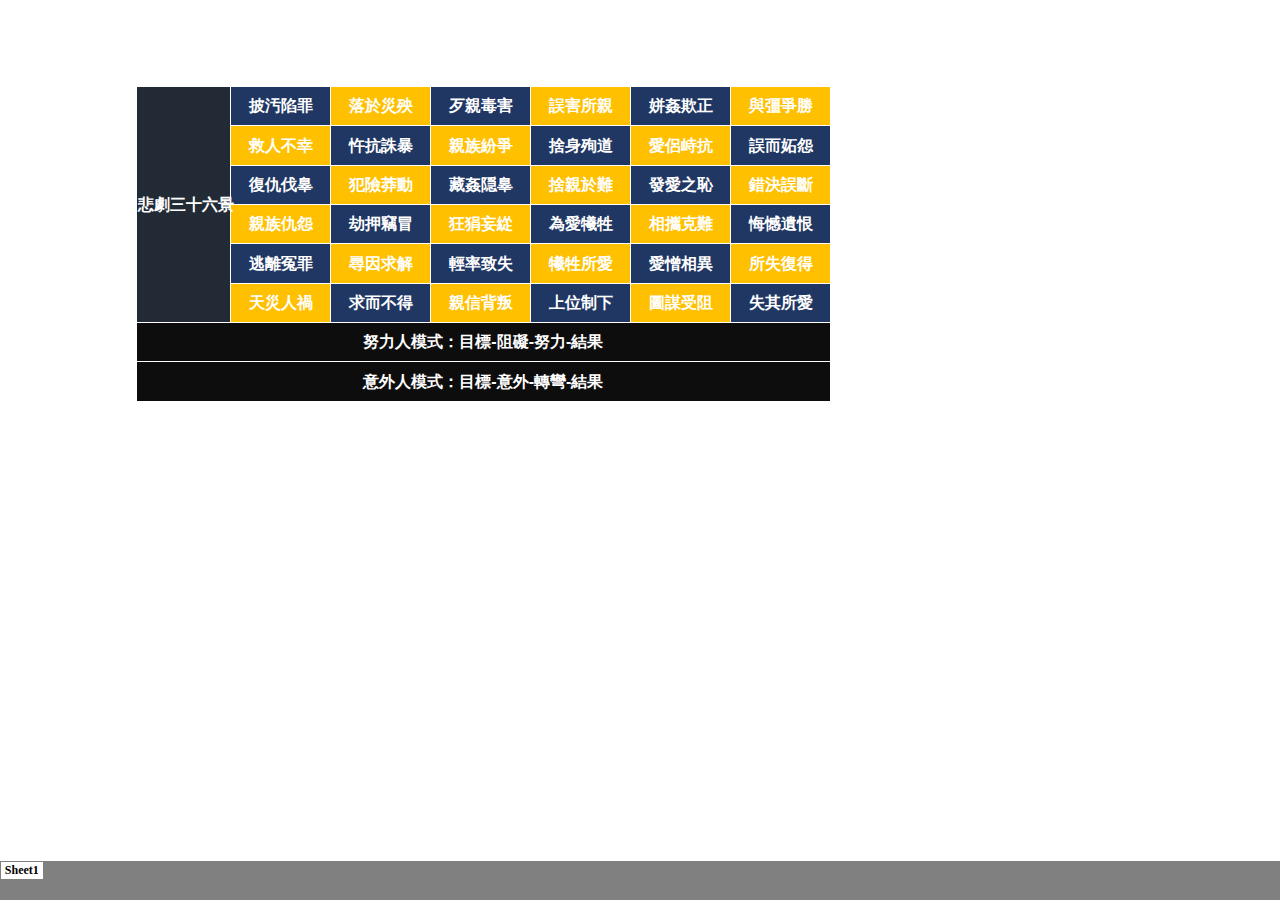
<file: drama.htm>
<html xmlns:v="urn:schemas-microsoft-com:vml"
xmlns:o="urn:schemas-microsoft-com:office:office"
xmlns:x="urn:schemas-microsoft-com:office:excel"
xmlns="http://www.w3.org/TR/REC-html40">

<head>
<meta name="Excel Workbook Frameset">
<meta http-equiv=Content-Type content="text/html; charset=utf-8">
<meta name=ProgId content=Excel.Sheet>
<meta name=Generator content="Microsoft Excel 15">
<link rel=File-List href="drama.files/filelist.xml">
<![if !supportTabStrip]>
<link id="shLink" href="drama.files/sheet001.htm">

<link id="shLink">

<script language="JavaScript">
<!--
 var c_lTabs=1;

 var c_rgszSh=new Array(c_lTabs);
 c_rgszSh[0] = "Sheet1";



 var c_rgszClr=new Array(8);
 c_rgszClr[0]="window";
 c_rgszClr[1]="buttonface";
 c_rgszClr[2]="windowframe";
 c_rgszClr[3]="windowtext";
 c_rgszClr[4]="threedlightshadow";
 c_rgszClr[5]="threedhighlight";
 c_rgszClr[6]="threeddarkshadow";
 c_rgszClr[7]="threedshadow";

 var g_iShCur;
 var g_rglTabX=new Array(c_lTabs);

function fnGetIEVer()
{
 var ua=window.navigator.userAgent
 var msie=ua.indexOf("MSIE")
 if (msie>0 && window.navigator.platform=="Win32")
  return parseInt(ua.substring(msie+5,ua.indexOf(".", msie)));
 else
  return 0;
}

function fnBuildFrameset()
{
 var szHTML="<frameset rows=\"*,18\" border=0 width=0 frameborder=no framespacing=0>"+
  "<frame src=\""+document.all.item("shLink")[0].href+"\" name=\"frSheet\" noresize>"+
  "<frameset cols=\"54,*\" border=0 width=0 frameborder=no framespacing=0>"+
  "<frame src=\"\" name=\"frScroll\" marginwidth=0 marginheight=0 scrolling=no>"+
  "<frame src=\"\" name=\"frTabs\" marginwidth=0 marginheight=0 scrolling=no>"+
  "</frameset></frameset><plaintext>";

 with (document) {
  open("text/html","replace");
  write(szHTML);
  close();
 }

 fnBuildTabStrip();
}

function fnBuildTabStrip()
{
 var szHTML=
  "<html><head><style>.clScroll {font:8pt Courier New;color:"+c_rgszClr[6]+";cursor:default;line-height:10pt;}"+
  ".clScroll2 {font:10pt Arial;color:"+c_rgszClr[6]+";cursor:default;line-height:11pt;}</style></head>"+
  "<body onclick=\"event.returnValue=false;\" ondragstart=\"event.returnValue=false;\" onselectstart=\"event.returnValue=false;\" bgcolor="+c_rgszClr[4]+" topmargin=0 leftmargin=0><table cellpadding=0 cellspacing=0 width=100%>"+
  "<tr><td colspan=6 height=1 bgcolor="+c_rgszClr[2]+"></td></tr>"+
  "<tr><td style=\"font:1pt\">&nbsp;<td>"+
  "<td valign=top id=tdScroll class=\"clScroll\" onclick=\"parent.fnFastScrollTabs(0);\" onmouseover=\"parent.fnMouseOverScroll(0);\" onmouseout=\"parent.fnMouseOutScroll(0);\"><a>&#171;</a></td>"+
  "<td valign=top id=tdScroll class=\"clScroll2\" onclick=\"parent.fnScrollTabs(0);\" ondblclick=\"parent.fnScrollTabs(0);\" onmouseover=\"parent.fnMouseOverScroll(1);\" onmouseout=\"parent.fnMouseOutScroll(1);\"><a>&lt</a></td>"+
  "<td valign=top id=tdScroll class=\"clScroll2\" onclick=\"parent.fnScrollTabs(1);\" ondblclick=\"parent.fnScrollTabs(1);\" onmouseover=\"parent.fnMouseOverScroll(2);\" onmouseout=\"parent.fnMouseOutScroll(2);\"><a>&gt</a></td>"+
  "<td valign=top id=tdScroll class=\"clScroll\" onclick=\"parent.fnFastScrollTabs(1);\" onmouseover=\"parent.fnMouseOverScroll(3);\" onmouseout=\"parent.fnMouseOutScroll(3);\"><a>&#187;</a></td>"+
  "<td style=\"font:1pt\">&nbsp;<td></tr></table></body></html>";

 with (frames['frScroll'].document) {
  open("text/html","replace");
  write(szHTML);
  close();
 }

 szHTML =
  "<html><head>"+
  "<style>A:link,A:visited,A:active {text-decoration:none;"+"color:"+c_rgszClr[3]+";}"+
  ".clTab {cursor:hand;background:"+c_rgszClr[1]+";font:9pt 宋体;padding-left:3px;padding-right:3px;text-align:center;}"+
  ".clBorder {background:"+c_rgszClr[2]+";font:1pt;}"+
  "</style></head><body onload=\"parent.fnInit();\" onselectstart=\"event.returnValue=false;\" ondragstart=\"event.returnValue=false;\" bgcolor="+c_rgszClr[4]+
  " topmargin=0 leftmargin=0><table id=tbTabs cellpadding=0 cellspacing=0>";

 var iCellCount=(c_lTabs+1)*2;

 var i;
 for (i=0;i<iCellCount;i+=2)
  szHTML+="<col width=1><col>";

 var iRow;
 for (iRow=0;iRow<6;iRow++) {

  szHTML+="<tr>";

  if (iRow==5)
   szHTML+="<td colspan="+iCellCount+"></td>";
  else {
   if (iRow==0) {
    for(i=0;i<iCellCount;i++)
     szHTML+="<td height=1 class=\"clBorder\"></td>";
   } else if (iRow==1) {
    for(i=0;i<c_lTabs;i++) {
     szHTML+="<td height=1 nowrap class=\"clBorder\">&nbsp;</td>";
     szHTML+=
      "<td id=tdTab height=1 nowrap class=\"clTab\" onmouseover=\"parent.fnMouseOverTab("+i+");\" onmouseout=\"parent.fnMouseOutTab("+i+");\">"+
      "<a href=\""+document.all.item("shLink")[i].href+"\" target=\"frSheet\" id=aTab>&nbsp;"+c_rgszSh[i]+"&nbsp;</a></td>";
    }
    szHTML+="<td id=tdTab height=1 nowrap class=\"clBorder\"><a id=aTab>&nbsp;</a></td><td width=100%></td>";
   } else if (iRow==2) {
    for (i=0;i<c_lTabs;i++)
     szHTML+="<td height=1></td><td height=1 class=\"clBorder\"></td>";
    szHTML+="<td height=1></td><td height=1></td>";
   } else if (iRow==3) {
    for (i=0;i<iCellCount;i++)
     szHTML+="<td height=1></td>";
   } else if (iRow==4) {
    for (i=0;i<c_lTabs;i++)
     szHTML+="<td height=1 width=1></td><td height=1></td>";
    szHTML+="<td height=1 width=1></td><td></td>";
   }
  }
  szHTML+="</tr>";
 }

 szHTML+="</table></body></html>";
 with (frames['frTabs'].document) {
  open("text/html","replace");
  charset=document.charset;
  write(szHTML);
  close();
 }
}

function fnInit()
{
 g_rglTabX[0]=0;
 var i;
 for (i=1;i<=c_lTabs;i++)
  with (frames['frTabs'].document.all.tbTabs.rows[1].cells[fnTabToCol(i-1)])
   g_rglTabX[i]=offsetLeft+offsetWidth-6;
}

function fnTabToCol(iTab)
{
 return 2*iTab+1;
}

function fnNextTab(fDir)
{
 var iNextTab=-1;
 var i;

 with (frames['frTabs'].document.body) {
  if (fDir==0) {
   if (scrollLeft>0) {
    for (i=0;i<c_lTabs&&g_rglTabX[i]<scrollLeft;i++);
    if (i<c_lTabs)
     iNextTab=i-1;
   }
  } else {
   if (g_rglTabX[c_lTabs]+6>offsetWidth+scrollLeft) {
    for (i=0;i<c_lTabs&&g_rglTabX[i]<=scrollLeft;i++);
    if (i<c_lTabs)
     iNextTab=i;
   }
  }
 }
 return iNextTab;
}

function fnScrollTabs(fDir)
{
 var iNextTab=fnNextTab(fDir);

 if (iNextTab>=0) {
  frames['frTabs'].scroll(g_rglTabX[iNextTab],0);
  return true;
 } else
  return false;
}

function fnFastScrollTabs(fDir)
{
 if (c_lTabs>16)
  frames['frTabs'].scroll(g_rglTabX[fDir?c_lTabs-1:0],0);
 else
  if (fnScrollTabs(fDir)>0) window.setTimeout("fnFastScrollTabs("+fDir+");",5);
}

function fnSetTabProps(iTab,fActive)
{
 var iCol=fnTabToCol(iTab);
 var i;

 if (iTab>=0) {
  with (frames['frTabs'].document.all) {
   with (tbTabs) {
    for (i=0;i<=4;i++) {
     with (rows[i]) {
      if (i==0)
       cells[iCol].style.background=c_rgszClr[fActive?0:2];
      else if (i>0 && i<4) {
       if (fActive) {
        cells[iCol-1].style.background=c_rgszClr[2];
        cells[iCol].style.background=c_rgszClr[0];
        cells[iCol+1].style.background=c_rgszClr[2];
       } else {
        if (i==1) {
         cells[iCol-1].style.background=c_rgszClr[2];
         cells[iCol].style.background=c_rgszClr[1];
         cells[iCol+1].style.background=c_rgszClr[2];
        } else {
         cells[iCol-1].style.background=c_rgszClr[4];
         cells[iCol].style.background=c_rgszClr[(i==2)?2:4];
         cells[iCol+1].style.background=c_rgszClr[4];
        }
       }
      } else
       cells[iCol].style.background=c_rgszClr[fActive?2:4];
     }
    }
   }
   with (aTab[iTab].style) {
    cursor=(fActive?"default":"hand");
    color=c_rgszClr[3];
   }
  }
 }
}

function fnMouseOverScroll(iCtl)
{
 frames['frScroll'].document.all.tdScroll[iCtl].style.color=c_rgszClr[7];
}

function fnMouseOutScroll(iCtl)
{
 frames['frScroll'].document.all.tdScroll[iCtl].style.color=c_rgszClr[6];
}

function fnMouseOverTab(iTab)
{
 if (iTab!=g_iShCur) {
  var iCol=fnTabToCol(iTab);
  with (frames['frTabs'].document.all) {
   tdTab[iTab].style.background=c_rgszClr[5];
  }
 }
}

function fnMouseOutTab(iTab)
{
 if (iTab>=0) {
  var elFrom=frames['frTabs'].event.srcElement;
  var elTo=frames['frTabs'].event.toElement;

  if ((!elTo) ||
   (elFrom.tagName==elTo.tagName) ||
   (elTo.tagName=="A" && elTo.parentElement!=elFrom) ||
   (elFrom.tagName=="A" && elFrom.parentElement!=elTo)) {

   if (iTab!=g_iShCur) {
    with (frames['frTabs'].document.all) {
     tdTab[iTab].style.background=c_rgszClr[1];
    }
   }
  }
 }
}

function fnSetActiveSheet(iSh)
{
 if (iSh!=g_iShCur) {
  fnSetTabProps(g_iShCur,false);
  fnSetTabProps(iSh,true);
  g_iShCur=iSh;
 }
}

 window.g_iIEVer=fnGetIEVer();
 if (window.g_iIEVer>=4)
  fnBuildFrameset();
//-->
</script>
<![endif]><!--[if gte mso 9]><xml>
 <x:ExcelWorkbook>
  <x:ExcelWorksheets>
   <x:ExcelWorksheet>
    <x:Name>Sheet1</x:Name>
    <x:WorksheetSource HRef="drama.files/sheet001.htm"/>
   </x:ExcelWorksheet>
  </x:ExcelWorksheets>
  <x:Stylesheet HRef="drama.files/stylesheet.css"/>
  <x:WindowHeight>7810</x:WindowHeight>
  <x:WindowWidth>14400</x:WindowWidth>
  <x:WindowTopX>1730</x:WindowTopX>
  <x:WindowTopY>2870</x:WindowTopY>
  <x:ProtectStructure>False</x:ProtectStructure>
  <x:ProtectWindows>False</x:ProtectWindows>
 </x:ExcelWorkbook>
</xml><![endif]-->
</head>

<frameset rows="*,39" border=0 width=0 frameborder=no framespacing=0>
 <frame src="drama.files/sheet001.htm" name="frSheet">
 <frame src="drama.files/tabstrip.htm" name="frTabs" marginwidth=0 marginheight=0>
 <noframes>
  <body>
   <p>此页面使用了框架，而您的浏览器不支持框架。</p>
  </body>
 </noframes>
</frameset>
</html>
</file>
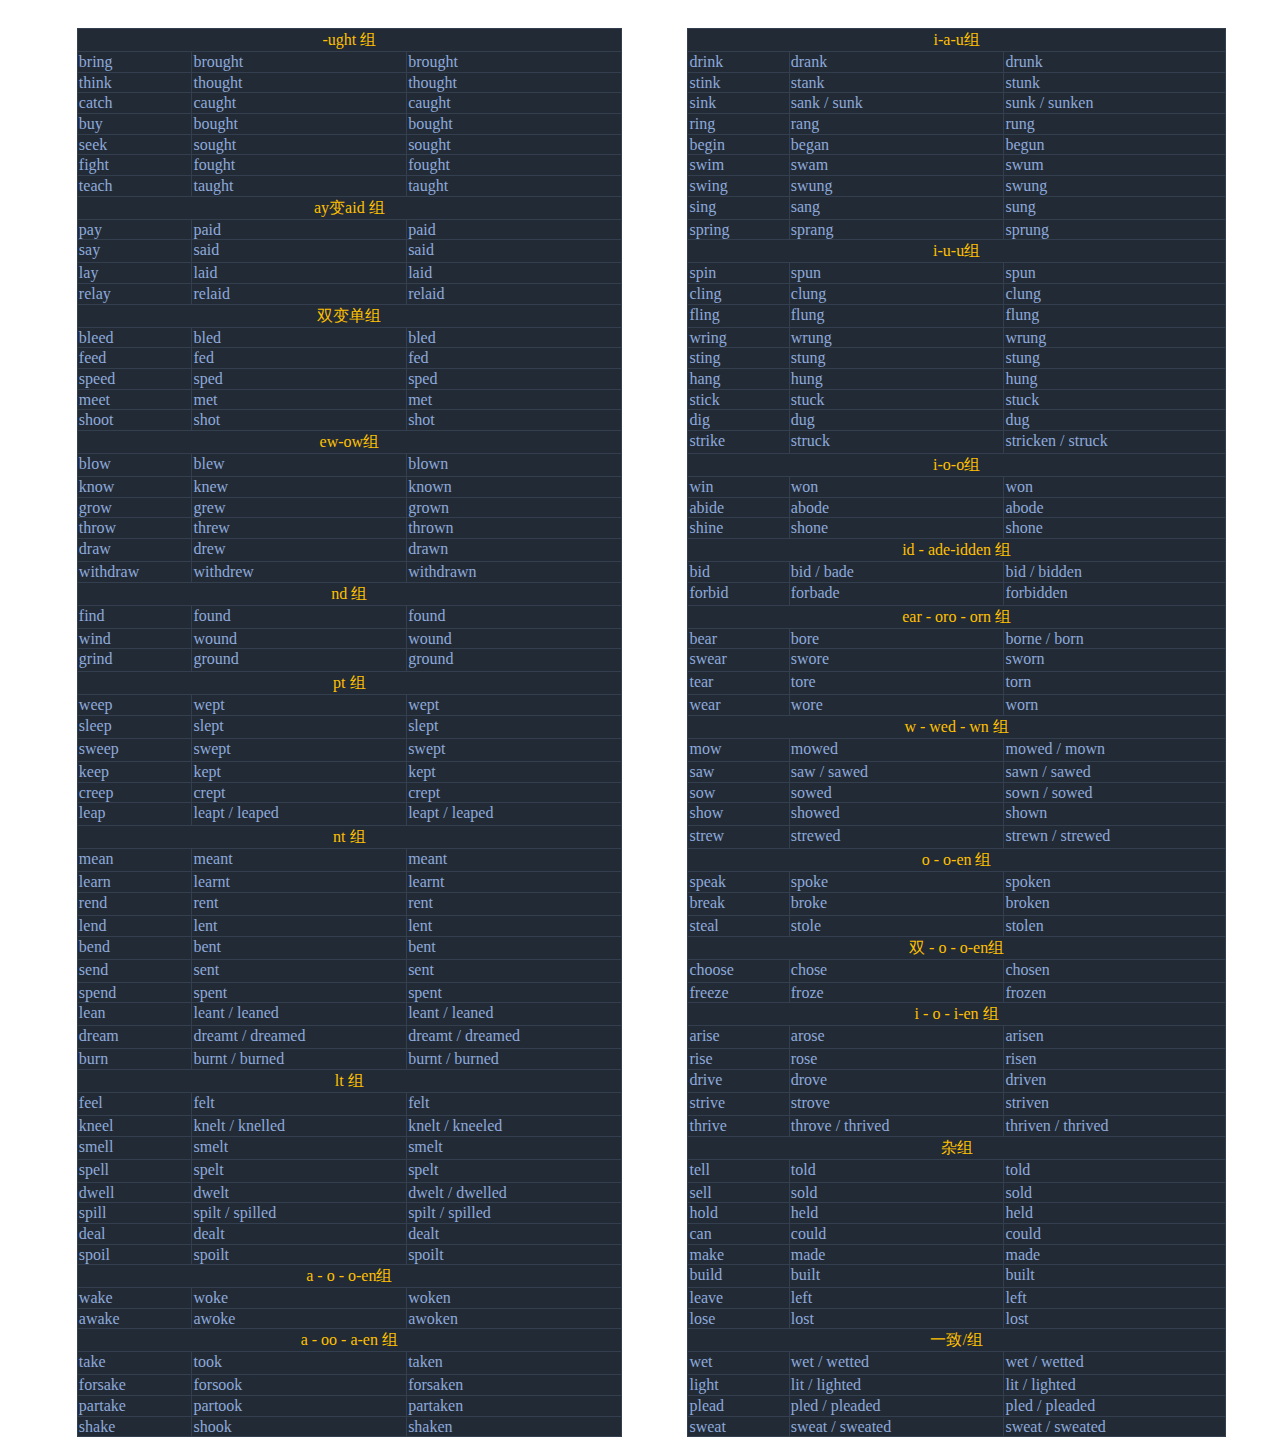
<file: kouhan.htm>
<html xmlns:o="urn:schemas-microsoft-com:office:office"
xmlns:x="urn:schemas-microsoft-com:office:excel"
xmlns="http://www.w3.org/TR/REC-html40">

<head>
<meta http-equiv=Content-Type content="text/html; charset=utf-8">
<meta name=ProgId content=Excel.Sheet>
<meta name=Generator content="Microsoft Excel 15">
<link rel=File-List href="kouhan.files/filelist.xml">
<style id="Norway_31458_Styles">
<!--table
	{mso-displayed-decimal-separator:"\.";
	mso-displayed-thousand-separator:"\,";}
.font531458
	{color:windowtext;
	font-size:9.0pt;
	font-weight:400;
	font-style:normal;
	text-decoration:none;
	font-family:等线;
	mso-generic-font-family:auto;
	mso-font-charset:134;}
.xl6431458
	{padding-top:1px;
	padding-right:1px;
	padding-left:1px;
	mso-ignore:padding;
	color:#FFC000;
	font-size:12.0pt;
	font-weight:400;
	font-style:normal;
	text-decoration:none;
	font-family:"有爱魔兽锐方 CN Medium";
	mso-generic-font-family:auto;
	mso-font-charset:134;
	mso-number-format:General;
	text-align:center;
	vertical-align:top;
	border-top:.5pt solid #333F4F;
	border-right:none;
	border-bottom:.5pt solid #333F4F;
	border-left:.5pt solid #333F4F;
	background:#222B35;
	mso-pattern:black none;
	white-space:normal;}
.xl6531458
	{padding-top:1px;
	padding-right:1px;
	padding-left:1px;
	mso-ignore:padding;
	color:#FFC000;
	font-size:12.0pt;
	font-weight:400;
	font-style:normal;
	text-decoration:none;
	font-family:"有爱魔兽锐方 CN Medium";
	mso-generic-font-family:auto;
	mso-font-charset:134;
	mso-number-format:General;
	text-align:center;
	vertical-align:top;
	border-top:.5pt solid #333F4F;
	border-right:none;
	border-bottom:.5pt solid #333F4F;
	border-left:none;
	background:#222B35;
	mso-pattern:black none;
	white-space:normal;}
.xl6631458
	{padding-top:1px;
	padding-right:1px;
	padding-left:1px;
	mso-ignore:padding;
	color:#FFC000;
	font-size:12.0pt;
	font-weight:400;
	font-style:normal;
	text-decoration:none;
	font-family:"有爱魔兽锐方 CN Medium";
	mso-generic-font-family:auto;
	mso-font-charset:134;
	mso-number-format:General;
	text-align:center;
	vertical-align:top;
	border-top:.5pt solid #333F4F;
	border-right:.5pt solid #333F4F;
	border-bottom:.5pt solid #333F4F;
	border-left:none;
	background:#222B35;
	mso-pattern:black none;
	white-space:normal;}
.xl6731458
	{padding-top:1px;
	padding-right:1px;
	padding-left:1px;
	mso-ignore:padding;
	color:black;
	font-size:12.0pt;
	font-weight:400;
	font-style:normal;
	text-decoration:none;
	font-family:等线;
	mso-generic-font-family:auto;
	mso-font-charset:134;
	mso-number-format:General;
	text-align:general;
	vertical-align:middle;
	mso-background-source:auto;
	mso-pattern:auto;
	white-space:nowrap;}
.xl6831458
	{padding-top:1px;
	padding-right:1px;
	padding-left:1px;
	mso-ignore:padding;
	color:#8EA9DB;
	font-size:12.0pt;
	font-weight:400;
	font-style:normal;
	text-decoration:none;
	font-family:"有爱魔兽锐方 CN Medium";
	mso-generic-font-family:auto;
	mso-font-charset:134;
	mso-number-format:General;
	text-align:general;
	vertical-align:top;
	border:.5pt solid #333F4F;
	background:#222B35;
	mso-pattern:black none;
	white-space:normal;}
.xl6931458
	{padding-top:1px;
	padding-right:1px;
	padding-left:1px;
	mso-ignore:padding;
	color:#8EA9DB;
	font-size:12.0pt;
	font-weight:400;
	font-style:normal;
	text-decoration:none;
	font-family:"有爱魔兽锐方 CN Medium";
	mso-generic-font-family:auto;
	mso-font-charset:134;
	mso-number-format:General;
	text-align:general;
	vertical-align:top;
	border:.5pt solid #333F4F;
	background:#203764;
	mso-pattern:black none;
	white-space:normal;}
.xl7031458
	{padding-top:1px;
	padding-right:1px;
	padding-left:1px;
	mso-ignore:padding;
	color:#8EA9DB;
	font-size:12.0pt;
	font-weight:400;
	font-style:normal;
	text-decoration:none;
	font-family:"有爱魔兽锐方 CN Medium";
	mso-generic-font-family:auto;
	mso-font-charset:134;
	mso-number-format:General;
	text-align:center;
	vertical-align:top;
	border-top:.5pt solid #333F4F;
	border-right:none;
	border-bottom:.5pt solid #333F4F;
	border-left:.5pt solid #333F4F;
	background:#222B35;
	mso-pattern:black none;
	white-space:normal;}
.xl7131458
	{padding-top:1px;
	padding-right:1px;
	padding-left:1px;
	mso-ignore:padding;
	color:#8EA9DB;
	font-size:12.0pt;
	font-weight:400;
	font-style:normal;
	text-decoration:none;
	font-family:"有爱魔兽锐方 CN Medium";
	mso-generic-font-family:auto;
	mso-font-charset:134;
	mso-number-format:General;
	text-align:center;
	vertical-align:top;
	border-top:.5pt solid #333F4F;
	border-right:none;
	border-bottom:.5pt solid #333F4F;
	border-left:none;
	background:#222B35;
	mso-pattern:black none;
	white-space:normal;}
ruby
	{ruby-align:left;}
rt
	{color:windowtext;
	font-size:9.0pt;
	font-weight:400;
	font-style:normal;
	text-decoration:none;
	font-family:等线;
	mso-generic-font-family:auto;
	mso-font-charset:134;
	mso-char-type:none;}
-->
</style>
</head>

<body>
<!--[if !excel]>　　<![endif]-->
<!--下列信息由 Microsoft Excel 的发布为网页向导生成。-->
<!--如果同一条目从 Excel 中重新发布，则所有位于 DIV 标记之间的信息均将被替换。-->
<!----------------------------->
<!--“从 EXCEL 发布网页”向导开始-->
<!----------------------------->

<div id="Norway_31458" align=center x:publishsource="Excel">

<table border=0 cellpadding=0 cellspacing=0 width=2289 class=xl6731458
 style='border-collapse:collapse;table-layout:fixed;width:1376pt'>
 <col class=xl6731458 width=87 style='width:52pt'>
 <col class=xl6731458 width=143 style='mso-width-source:userset;mso-width-alt:
 3648;width:86pt'>
 <col class=xl6731458 width=268 span=2 style='mso-width-source:userset;
 mso-width-alt:6848;width:161pt'>
 <col class=xl6731458 width=83 style='mso-width-source:userset;mso-width-alt:
 2112;width:50pt'>
 <col class=xl6731458 width=126 style='mso-width-source:userset;mso-width-alt:
 3221;width:76pt'>
 <col class=xl6731458 width=268 style='mso-width-source:userset;mso-width-alt:
 6848;width:161pt'>
 <col class=xl6731458 width=276 style='mso-width-source:userset;mso-width-alt:
 7061;width:166pt'>
 <col class=xl6731458 width=91 style='mso-width-source:userset;mso-width-alt:
 2325;width:55pt'>
 <col class=xl6731458 width=168 style='mso-width-source:userset;mso-width-alt:
 4288;width:101pt'>
 <col class=xl6731458 width=218 style='mso-width-source:userset;mso-width-alt:
 5568;width:131pt'>
 <col class=xl6731458 width=293 style='mso-width-source:userset;mso-width-alt:
 7488;width:176pt'>
 <tr height=26 style='height:15.5pt'>
  <td height=26 class=xl6731458 width=87 style='height:15.5pt;width:52pt'></td>
  <td class=xl6731458 width=143 style='width:86pt'></td>
  <td class=xl6731458 width=268 style='width:161pt'></td>
  <td class=xl6731458 width=268 style='width:161pt'></td>
  <td class=xl6731458 width=83 style='width:50pt'></td>
  <td class=xl6731458 width=126 style='width:76pt'></td>
  <td class=xl6731458 width=268 style='width:161pt'></td>
  <td class=xl6731458 width=276 style='width:166pt'></td>
  <td class=xl6731458 width=91 style='width:55pt'></td>
  <td class=xl6731458 width=168 style='width:101pt'></td>
  <td class=xl6731458 width=218 style='width:131pt'></td>
  <td class=xl6731458 width=293 style='width:176pt'></td>
 </tr>
 <tr height=26 style='height:15.5pt'>
  <td height=26 class=xl6731458 style='height:15.5pt'></td>
  <td colspan=3 class=xl6431458 width=679 style='border-right:.5pt solid #333F4F;
  width:408pt'>-ught 组</td>
  <td class=xl6731458></td>
  <td colspan=3 class=xl6431458 width=670 style='border-right:.5pt solid #333F4F;
  width:403pt'>i-a-u组</td>
  <td class=xl6731458></td>
  <td colspan=3 class=xl6431458 width=679 style='border-right:.5pt solid #333F4F;
  width:408pt'>三形一致组</td>
 </tr>
 <tr height=26 style='height:15.5pt'>
  <td height=26 class=xl6731458 style='height:15.5pt'></td>
  <td class=xl6831458 width=143 style='border-top:none;width:86pt'>bring</td>
  <td class=xl6831458 width=268 style='border-top:none;border-left:none;
  width:161pt'>brought</td>
  <td class=xl6831458 width=268 style='border-top:none;border-left:none;
  width:161pt'>brought</td>
  <td class=xl6731458></td>
  <td class=xl6831458 width=126 style='border-top:none;width:76pt'>drink</td>
  <td class=xl6831458 width=268 style='border-top:none;border-left:none;
  width:161pt'>drank</td>
  <td class=xl6831458 width=276 style='border-top:none;border-left:none;
  width:166pt'>drunk</td>
  <td class=xl6731458></td>
  <td class=xl6831458 width=168 style='border-top:none;width:101pt'>cut</td>
  <td class=xl6831458 width=218 style='border-top:none;border-left:none;
  width:131pt'>cut</td>
  <td class=xl6831458 width=293 style='border-top:none;border-left:none;
  width:176pt'>cut</td>
 </tr>
 <tr height=26 style='height:15.5pt'>
  <td height=26 class=xl6731458 style='height:15.5pt'></td>
  <td class=xl6831458 width=143 style='border-top:none;width:86pt'>think</td>
  <td class=xl6831458 width=268 style='border-top:none;border-left:none;
  width:161pt'>thought</td>
  <td class=xl6831458 width=268 style='border-top:none;border-left:none;
  width:161pt'>thought</td>
  <td class=xl6731458></td>
  <td class=xl6831458 width=126 style='border-top:none;width:76pt'>stink</td>
  <td class=xl6831458 width=268 style='border-top:none;border-left:none;
  width:161pt'>stank</td>
  <td class=xl6831458 width=276 style='border-top:none;border-left:none;
  width:166pt'>stunk</td>
  <td class=xl6731458></td>
  <td class=xl6831458 width=168 style='border-top:none;width:101pt'>put</td>
  <td class=xl6831458 width=218 style='border-top:none;border-left:none;
  width:131pt'>put</td>
  <td class=xl6831458 width=293 style='border-top:none;border-left:none;
  width:176pt'>put</td>
 </tr>
 <tr height=26 style='height:15.5pt'>
  <td height=26 class=xl6731458 style='height:15.5pt'></td>
  <td class=xl6831458 width=143 style='border-top:none;width:86pt'>catch</td>
  <td class=xl6831458 width=268 style='border-top:none;border-left:none;
  width:161pt'>caught</td>
  <td class=xl6831458 width=268 style='border-top:none;border-left:none;
  width:161pt'>caught</td>
  <td class=xl6731458></td>
  <td class=xl6831458 width=126 style='border-top:none;width:76pt'>sink</td>
  <td class=xl6831458 width=268 style='border-top:none;border-left:none;
  width:161pt'>sank / sunk</td>
  <td class=xl6831458 width=276 style='border-top:none;border-left:none;
  width:166pt'>sunk / sunken</td>
  <td class=xl6731458></td>
  <td class=xl6831458 width=168 style='border-top:none;width:101pt'>shut</td>
  <td class=xl6831458 width=218 style='border-top:none;border-left:none;
  width:131pt'>shut</td>
  <td class=xl6831458 width=293 style='border-top:none;border-left:none;
  width:176pt'>shut</td>
 </tr>
 <tr height=26 style='height:15.5pt'>
  <td height=26 class=xl6731458 style='height:15.5pt'></td>
  <td class=xl6831458 width=143 style='border-top:none;width:86pt'>buy</td>
  <td class=xl6831458 width=268 style='border-top:none;border-left:none;
  width:161pt'>bought</td>
  <td class=xl6831458 width=268 style='border-top:none;border-left:none;
  width:161pt'>bought</td>
  <td class=xl6731458></td>
  <td class=xl6831458 width=126 style='border-top:none;width:76pt'>ring</td>
  <td class=xl6831458 width=268 style='border-top:none;border-left:none;
  width:161pt'>rang</td>
  <td class=xl6831458 width=276 style='border-top:none;border-left:none;
  width:166pt'>rung</td>
  <td class=xl6731458></td>
  <td class=xl6831458 width=168 style='border-top:none;width:101pt'>thrust</td>
  <td class=xl6831458 width=218 style='border-top:none;border-left:none;
  width:131pt'>thrust</td>
  <td class=xl6831458 width=293 style='border-top:none;border-left:none;
  width:176pt'>thrust</td>
 </tr>
 <tr height=26 style='height:15.5pt'>
  <td height=26 class=xl6731458 style='height:15.5pt'></td>
  <td class=xl6831458 width=143 style='border-top:none;width:86pt'>seek</td>
  <td class=xl6831458 width=268 style='border-top:none;border-left:none;
  width:161pt'>sought</td>
  <td class=xl6831458 width=268 style='border-top:none;border-left:none;
  width:161pt'>sought</td>
  <td class=xl6731458></td>
  <td class=xl6831458 width=126 style='border-top:none;width:76pt'>begin</td>
  <td class=xl6831458 width=268 style='border-top:none;border-left:none;
  width:161pt'>began</td>
  <td class=xl6831458 width=276 style='border-top:none;border-left:none;
  width:166pt'>begun</td>
  <td class=xl6731458></td>
  <td class=xl6831458 width=168 style='border-top:none;width:101pt'>hurt</td>
  <td class=xl6831458 width=218 style='border-top:none;border-left:none;
  width:131pt'>hurt</td>
  <td class=xl6831458 width=293 style='border-top:none;border-left:none;
  width:176pt'>hurt</td>
 </tr>
 <tr height=26 style='height:15.5pt'>
  <td height=26 class=xl6731458 style='height:15.5pt'></td>
  <td class=xl6831458 width=143 style='border-top:none;width:86pt'>fight</td>
  <td class=xl6831458 width=268 style='border-top:none;border-left:none;
  width:161pt'>fought</td>
  <td class=xl6831458 width=268 style='border-top:none;border-left:none;
  width:161pt'>fought</td>
  <td class=xl6731458></td>
  <td class=xl6831458 width=126 style='border-top:none;width:76pt'>swim</td>
  <td class=xl6831458 width=268 style='border-top:none;border-left:none;
  width:161pt'>swam</td>
  <td class=xl6831458 width=276 style='border-top:none;border-left:none;
  width:166pt'>swum</td>
  <td class=xl6731458></td>
  <td class=xl6831458 width=168 style='border-top:none;width:101pt'>burst</td>
  <td class=xl6831458 width=218 style='border-top:none;border-left:none;
  width:131pt'>burst</td>
  <td class=xl6831458 width=293 style='border-top:none;border-left:none;
  width:176pt'>burst</td>
 </tr>
 <tr height=26 style='height:15.5pt'>
  <td height=26 class=xl6731458 style='height:15.5pt'></td>
  <td class=xl6831458 width=143 style='border-top:none;width:86pt'>teach</td>
  <td class=xl6831458 width=268 style='border-top:none;border-left:none;
  width:161pt'>taught</td>
  <td class=xl6831458 width=268 style='border-top:none;border-left:none;
  width:161pt'>taught</td>
  <td class=xl6731458></td>
  <td class=xl6831458 width=126 style='border-top:none;width:76pt'>swing</td>
  <td class=xl6831458 width=268 style='border-top:none;border-left:none;
  width:161pt'>swung</td>
  <td class=xl6831458 width=276 style='border-top:none;border-left:none;
  width:166pt'>swung</td>
  <td class=xl6731458></td>
  <td class=xl6831458 width=168 style='border-top:none;width:101pt'>cost</td>
  <td class=xl6831458 width=218 style='border-top:none;border-left:none;
  width:131pt'>cost</td>
  <td class=xl6831458 width=293 style='border-top:none;border-left:none;
  width:176pt'>cost</td>
 </tr>
 <tr height=26 style='height:15.5pt'>
  <td height=26 class=xl6731458 style='height:15.5pt'></td>
  <td colspan=3 class=xl6431458 width=679 style='border-right:.5pt solid #333F4F;
  width:408pt'>ay变aid 组</td>
  <td class=xl6731458></td>
  <td class=xl6831458 width=126 style='border-top:none;width:76pt'>sing</td>
  <td class=xl6831458 width=268 style='border-top:none;border-left:none;
  width:161pt'>sang</td>
  <td class=xl6831458 width=276 style='border-top:none;border-left:none;
  width:166pt'>sung</td>
  <td class=xl6731458></td>
  <td class=xl6831458 width=168 style='border-top:none;width:101pt'>rid</td>
  <td class=xl6831458 width=218 style='border-top:none;border-left:none;
  width:131pt'>rid</td>
  <td class=xl6831458 width=293 style='border-top:none;border-left:none;
  width:176pt'>rid</td>
 </tr>
 <tr height=26 style='height:15.5pt'>
  <td height=26 class=xl6731458 style='height:15.5pt'></td>
  <td class=xl6831458 width=143 style='border-top:none;width:86pt'>pay</td>
  <td class=xl6831458 width=268 style='border-top:none;border-left:none;
  width:161pt'>paid</td>
  <td class=xl6831458 width=268 style='border-top:none;border-left:none;
  width:161pt'>paid</td>
  <td class=xl6731458></td>
  <td class=xl6831458 width=126 style='border-top:none;width:76pt'>spring</td>
  <td class=xl6831458 width=268 style='border-top:none;border-left:none;
  width:161pt'>sprang</td>
  <td class=xl6831458 width=276 style='border-top:none;border-left:none;
  width:166pt'>sprung</td>
  <td class=xl6731458></td>
  <td class=xl6831458 width=168 style='border-top:none;width:101pt'>read</td>
  <td class=xl6831458 width=218 style='border-top:none;border-left:none;
  width:131pt'>read</td>
  <td class=xl6831458 width=293 style='border-top:none;border-left:none;
  width:176pt'>read</td>
 </tr>
 <tr height=26 style='height:15.5pt'>
  <td height=26 class=xl6731458 style='height:15.5pt'></td>
  <td class=xl6831458 width=143 style='border-top:none;width:86pt'>say</td>
  <td class=xl6831458 width=268 style='border-top:none;border-left:none;
  width:161pt'>said</td>
  <td class=xl6831458 width=268 style='border-top:none;border-left:none;
  width:161pt'>said</td>
  <td class=xl6731458></td>
  <td colspan=3 class=xl6431458 width=670 style='border-right:.5pt solid #333F4F;
  width:403pt'>i-u-u组</td>
  <td class=xl6731458></td>
  <td class=xl6831458 width=168 style='border-top:none;width:101pt'>quit</td>
  <td class=xl6831458 width=218 style='border-top:none;border-left:none;
  width:131pt'>quit</td>
  <td class=xl6831458 width=293 style='border-top:none;border-left:none;
  width:176pt'>quit</td>
 </tr>
 <tr height=26 style='height:15.5pt'>
  <td height=26 class=xl6731458 style='height:15.5pt'></td>
  <td class=xl6831458 width=143 style='border-top:none;width:86pt'>lay</td>
  <td class=xl6831458 width=268 style='border-top:none;border-left:none;
  width:161pt'>laid</td>
  <td class=xl6831458 width=268 style='border-top:none;border-left:none;
  width:161pt'>laid</td>
  <td class=xl6731458></td>
  <td class=xl6831458 width=126 style='border-top:none;width:76pt'>spin</td>
  <td class=xl6831458 width=268 style='border-top:none;border-left:none;
  width:161pt'>spun</td>
  <td class=xl6831458 width=276 style='border-top:none;border-left:none;
  width:166pt'>spun</td>
  <td class=xl6731458></td>
  <td class=xl6831458 width=168 style='border-top:none;width:101pt'>hit</td>
  <td class=xl6831458 width=218 style='border-top:none;border-left:none;
  width:131pt'>hit</td>
  <td class=xl6831458 width=293 style='border-top:none;border-left:none;
  width:176pt'>hit</td>
 </tr>
 <tr height=26 style='height:15.5pt'>
  <td height=26 class=xl6731458 style='height:15.5pt'></td>
  <td class=xl6831458 width=143 style='border-top:none;width:86pt'>relay</td>
  <td class=xl6831458 width=268 style='border-top:none;border-left:none;
  width:161pt'>relaid</td>
  <td class=xl6831458 width=268 style='border-top:none;border-left:none;
  width:161pt'>relaid</td>
  <td class=xl6731458></td>
  <td class=xl6831458 width=126 style='border-top:none;width:76pt'>cling</td>
  <td class=xl6831458 width=268 style='border-top:none;border-left:none;
  width:161pt'>clung</td>
  <td class=xl6831458 width=276 style='border-top:none;border-left:none;
  width:166pt'>clung</td>
  <td class=xl6731458></td>
  <td class=xl6831458 width=168 style='border-top:none;width:101pt'>let</td>
  <td class=xl6831458 width=218 style='border-top:none;border-left:none;
  width:131pt'>let</td>
  <td class=xl6831458 width=293 style='border-top:none;border-left:none;
  width:176pt'>let</td>
 </tr>
 <tr height=26 style='height:15.5pt'>
  <td height=26 class=xl6731458 style='height:15.5pt'></td>
  <td colspan=3 class=xl6431458 width=679 style='border-right:.5pt solid #333F4F;
  width:408pt'>双变单组</td>
  <td class=xl6731458></td>
  <td class=xl6831458 width=126 style='border-top:none;width:76pt'>fling</td>
  <td class=xl6831458 width=268 style='border-top:none;border-left:none;
  width:161pt'>flung</td>
  <td class=xl6831458 width=276 style='border-top:none;border-left:none;
  width:166pt'>flung</td>
  <td class=xl6731458></td>
  <td class=xl6831458 width=168 style='border-top:none;width:101pt'>bet</td>
  <td class=xl6831458 width=218 style='border-top:none;border-left:none;
  width:131pt'>bet</td>
  <td class=xl6831458 width=293 style='border-top:none;border-left:none;
  width:176pt'>bet</td>
 </tr>
 <tr height=26 style='height:15.5pt'>
  <td height=26 class=xl6731458 style='height:15.5pt'></td>
  <td class=xl6831458 width=143 style='border-top:none;width:86pt'>bleed</td>
  <td class=xl6831458 width=268 style='border-top:none;border-left:none;
  width:161pt'>bled</td>
  <td class=xl6831458 width=268 style='border-top:none;border-left:none;
  width:161pt'>bled</td>
  <td class=xl6731458></td>
  <td class=xl6831458 width=126 style='border-top:none;width:76pt'>wring</td>
  <td class=xl6831458 width=268 style='border-top:none;border-left:none;
  width:161pt'>wrung</td>
  <td class=xl6831458 width=276 style='border-top:none;border-left:none;
  width:166pt'>wrung</td>
  <td class=xl6731458></td>
  <td class=xl6831458 width=168 style='border-top:none;width:101pt'>shed</td>
  <td class=xl6831458 width=218 style='border-top:none;border-left:none;
  width:131pt'>shed</td>
  <td class=xl6831458 width=293 style='border-top:none;border-left:none;
  width:176pt'>shed</td>
 </tr>
 <tr height=26 style='height:15.5pt'>
  <td height=26 class=xl6731458 style='height:15.5pt'></td>
  <td class=xl6831458 width=143 style='border-top:none;width:86pt'>feed</td>
  <td class=xl6831458 width=268 style='border-top:none;border-left:none;
  width:161pt'>fed</td>
  <td class=xl6831458 width=268 style='border-top:none;border-left:none;
  width:161pt'>fed</td>
  <td class=xl6731458></td>
  <td class=xl6831458 width=126 style='border-top:none;width:76pt'>sting</td>
  <td class=xl6831458 width=268 style='border-top:none;border-left:none;
  width:161pt'>stung</td>
  <td class=xl6831458 width=276 style='border-top:none;border-left:none;
  width:166pt'>stung</td>
  <td class=xl6731458></td>
  <td class=xl6831458 width=168 style='border-top:none;width:101pt'>slit</td>
  <td class=xl6831458 width=218 style='border-top:none;border-left:none;
  width:131pt'>slit</td>
  <td class=xl6831458 width=293 style='border-top:none;border-left:none;
  width:176pt'>slit</td>
 </tr>
 <tr height=26 style='height:15.5pt'>
  <td height=26 class=xl6731458 style='height:15.5pt'></td>
  <td class=xl6831458 width=143 style='border-top:none;width:86pt'>speed</td>
  <td class=xl6831458 width=268 style='border-top:none;border-left:none;
  width:161pt'>sped</td>
  <td class=xl6831458 width=268 style='border-top:none;border-left:none;
  width:161pt'>sped</td>
  <td class=xl6731458></td>
  <td class=xl6831458 width=126 style='border-top:none;width:76pt'>hang</td>
  <td class=xl6831458 width=268 style='border-top:none;border-left:none;
  width:161pt'>hung</td>
  <td class=xl6831458 width=276 style='border-top:none;border-left:none;
  width:166pt'>hung</td>
  <td class=xl6731458></td>
  <td class=xl6831458 width=168 style='border-top:none;width:101pt'>split</td>
  <td class=xl6831458 width=218 style='border-top:none;border-left:none;
  width:131pt'>split</td>
  <td class=xl6831458 width=293 style='border-top:none;border-left:none;
  width:176pt'>split</td>
 </tr>
 <tr height=26 style='height:15.5pt'>
  <td height=26 class=xl6731458 style='height:15.5pt'></td>
  <td class=xl6831458 width=143 style='border-top:none;width:86pt'>meet</td>
  <td class=xl6831458 width=268 style='border-top:none;border-left:none;
  width:161pt'>met</td>
  <td class=xl6831458 width=268 style='border-top:none;border-left:none;
  width:161pt'>met</td>
  <td class=xl6731458></td>
  <td class=xl6831458 width=126 style='border-top:none;width:76pt'>stick</td>
  <td class=xl6831458 width=268 style='border-top:none;border-left:none;
  width:161pt'>stuck</td>
  <td class=xl6831458 width=276 style='border-top:none;border-left:none;
  width:166pt'>stuck</td>
  <td class=xl6731458></td>
  <td class=xl6931458 width=168 style='border-top:none;width:101pt'>cast</td>
  <td class=xl6931458 width=218 style='border-top:none;border-left:none;
  width:131pt'>cast</td>
  <td class=xl6931458 width=293 style='border-top:none;border-left:none;
  width:176pt'>cast</td>
 </tr>
 <tr height=26 style='height:15.5pt'>
  <td height=26 class=xl6731458 style='height:15.5pt'></td>
  <td class=xl6831458 width=143 style='border-top:none;width:86pt'>shoot</td>
  <td class=xl6831458 width=268 style='border-top:none;border-left:none;
  width:161pt'>shot</td>
  <td class=xl6831458 width=268 style='border-top:none;border-left:none;
  width:161pt'>shot</td>
  <td class=xl6731458></td>
  <td class=xl6831458 width=126 style='border-top:none;width:76pt'>dig</td>
  <td class=xl6831458 width=268 style='border-top:none;border-left:none;
  width:161pt'>dug</td>
  <td class=xl6831458 width=276 style='border-top:none;border-left:none;
  width:166pt'>dug</td>
  <td class=xl6731458></td>
  <td class=xl6831458 width=168 style='border-top:none;width:101pt'>forecast</td>
  <td class=xl6831458 width=218 style='border-top:none;border-left:none;
  width:131pt'>forecast</td>
  <td class=xl6831458 width=293 style='border-top:none;border-left:none;
  width:176pt'>forecast</td>
 </tr>
 <tr height=26 style='height:15.5pt'>
  <td height=26 class=xl6731458 style='height:15.5pt'></td>
  <td colspan=3 class=xl6431458 width=679 style='border-right:.5pt solid #333F4F;
  width:408pt'>ew-ow组</td>
  <td class=xl6731458></td>
  <td class=xl6831458 width=126 style='border-top:none;width:76pt'>strike</td>
  <td class=xl6831458 width=268 style='border-top:none;border-left:none;
  width:161pt'>struck</td>
  <td class=xl6831458 width=276 style='border-top:none;border-left:none;
  width:166pt'>stricken / struck</td>
  <td class=xl6731458></td>
  <td class=xl6831458 width=168 style='border-top:none;width:101pt'>broadcast</td>
  <td class=xl6831458 width=218 style='border-top:none;border-left:none;
  width:131pt'>broadcast</td>
  <td class=xl6831458 width=293 style='border-top:none;border-left:none;
  width:176pt'>broadcast</td>
 </tr>
 <tr height=26 style='height:15.5pt'>
  <td height=26 class=xl6731458 style='height:15.5pt'></td>
  <td class=xl6831458 width=143 style='border-top:none;width:86pt'>blow</td>
  <td class=xl6831458 width=268 style='border-top:none;border-left:none;
  width:161pt'>blew</td>
  <td class=xl6831458 width=268 style='border-top:none;border-left:none;
  width:161pt'>blown</td>
  <td class=xl6731458></td>
  <td colspan=3 class=xl6431458 width=670 style='border-right:.5pt solid #333F4F;
  width:403pt'>i-o-o组</td>
  <td class=xl6731458></td>
  <td class=xl6931458 width=168 style='border-top:none;width:101pt'>set</td>
  <td class=xl6931458 width=218 style='border-top:none;border-left:none;
  width:131pt'>set</td>
  <td class=xl6931458 width=293 style='border-top:none;border-left:none;
  width:176pt'>set</td>
 </tr>
 <tr height=26 style='height:15.5pt'>
  <td height=26 class=xl6731458 style='height:15.5pt'></td>
  <td class=xl6831458 width=143 style='border-top:none;width:86pt'>know</td>
  <td class=xl6831458 width=268 style='border-top:none;border-left:none;
  width:161pt'>knew</td>
  <td class=xl6831458 width=268 style='border-top:none;border-left:none;
  width:161pt'>known</td>
  <td class=xl6731458></td>
  <td class=xl6831458 width=126 style='border-top:none;width:76pt'>win</td>
  <td class=xl6831458 width=268 style='border-top:none;border-left:none;
  width:161pt'>won</td>
  <td class=xl6831458 width=276 style='border-top:none;border-left:none;
  width:166pt'>won</td>
  <td class=xl6731458></td>
  <td class=xl6831458 width=168 style='border-top:none;width:101pt'>offset</td>
  <td class=xl6831458 width=218 style='border-top:none;border-left:none;
  width:131pt'>offset</td>
  <td class=xl6831458 width=293 style='border-top:none;border-left:none;
  width:176pt'>offset</td>
 </tr>
 <tr height=26 style='height:15.5pt'>
  <td height=26 class=xl6731458 style='height:15.5pt'></td>
  <td class=xl6831458 width=143 style='border-top:none;width:86pt'>grow</td>
  <td class=xl6831458 width=268 style='border-top:none;border-left:none;
  width:161pt'>grew</td>
  <td class=xl6831458 width=268 style='border-top:none;border-left:none;
  width:161pt'>grown</td>
  <td class=xl6731458></td>
  <td class=xl6831458 width=126 style='border-top:none;width:76pt'>abide</td>
  <td class=xl6831458 width=268 style='border-top:none;border-left:none;
  width:161pt'>abode</td>
  <td class=xl6831458 width=276 style='border-top:none;border-left:none;
  width:166pt'>abode</td>
  <td class=xl6731458></td>
  <td class=xl6831458 width=168 style='border-top:none;width:101pt'>typeset</td>
  <td class=xl6831458 width=218 style='border-top:none;border-left:none;
  width:131pt'>typeset</td>
  <td class=xl6831458 width=293 style='border-top:none;border-left:none;
  width:176pt'>typeset</td>
 </tr>
 <tr height=26 style='height:15.5pt'>
  <td height=26 class=xl6731458 style='height:15.5pt'></td>
  <td class=xl6831458 width=143 style='border-top:none;width:86pt'>throw</td>
  <td class=xl6831458 width=268 style='border-top:none;border-left:none;
  width:161pt'>threw</td>
  <td class=xl6831458 width=268 style='border-top:none;border-left:none;
  width:161pt'>thrown</td>
  <td class=xl6731458></td>
  <td class=xl6831458 width=126 style='border-top:none;width:76pt'>shine</td>
  <td class=xl6831458 width=268 style='border-top:none;border-left:none;
  width:161pt'>shone</td>
  <td class=xl6831458 width=276 style='border-top:none;border-left:none;
  width:166pt'>shone</td>
  <td class=xl6731458></td>
  <td class=xl6831458 width=168 style='border-top:none;width:101pt'>preset</td>
  <td class=xl6831458 width=218 style='border-top:none;border-left:none;
  width:131pt'>preset</td>
  <td class=xl6831458 width=293 style='border-top:none;border-left:none;
  width:176pt'>preset</td>
 </tr>
 <tr height=26 style='height:15.5pt'>
  <td height=26 class=xl6731458 style='height:15.5pt'></td>
  <td class=xl6831458 width=143 style='border-top:none;width:86pt'>draw</td>
  <td class=xl6831458 width=268 style='border-top:none;border-left:none;
  width:161pt'>drew</td>
  <td class=xl6831458 width=268 style='border-top:none;border-left:none;
  width:161pt'>drawn</td>
  <td class=xl6731458></td>
  <td colspan=3 class=xl6431458 width=670 style='border-right:.5pt solid #333F4F;
  width:403pt'>id - ade-idden 组</td>
  <td class=xl6731458></td>
  <td class=xl6831458 width=168 style='border-top:none;width:101pt'>hear</td>
  <td class=xl6831458 width=218 style='border-top:none;border-left:none;
  width:131pt'>heard</td>
  <td class=xl6831458 width=293 style='border-top:none;border-left:none;
  width:176pt'>heard</td>
 </tr>
 <tr height=26 style='height:15.5pt'>
  <td height=26 class=xl6731458 style='height:15.5pt'></td>
  <td class=xl6831458 width=143 style='border-top:none;width:86pt'>withdraw</td>
  <td class=xl6831458 width=268 style='border-top:none;border-left:none;
  width:161pt'>withdrew</td>
  <td class=xl6831458 width=268 style='border-top:none;border-left:none;
  width:161pt'>withdrawn</td>
  <td class=xl6731458></td>
  <td class=xl6831458 width=126 style='border-top:none;width:76pt'>bid</td>
  <td class=xl6831458 width=268 style='border-top:none;border-left:none;
  width:161pt'>bid / bade</td>
  <td class=xl6831458 width=276 style='border-top:none;border-left:none;
  width:166pt'>bid / bidden</td>
  <td class=xl6731458></td>
  <td class=xl6831458 width=168 style='border-top:none;width:101pt'>spread</td>
  <td class=xl6831458 width=218 style='border-top:none;border-left:none;
  width:131pt'>spread</td>
  <td class=xl6831458 width=293 style='border-top:none;border-left:none;
  width:176pt'>spread</td>
 </tr>
 <tr height=26 style='height:15.5pt'>
  <td height=26 class=xl6731458 style='height:15.5pt'></td>
  <td colspan=3 class=xl6431458 width=679 style='border-right:.5pt solid #333F4F;
  width:408pt'>nd 组</td>
  <td class=xl6731458></td>
  <td class=xl6831458 width=126 style='border-top:none;width:76pt'>forbid</td>
  <td class=xl6831458 width=268 style='border-top:none;border-left:none;
  width:161pt'>forbade</td>
  <td class=xl6831458 width=276 style='border-top:none;border-left:none;
  width:166pt'>forbidden</td>
  <td class=xl6731458></td>
  <td colspan=3 class=xl6431458 width=679 style='border-right:.5pt solid #333F4F;
  width:408pt'>乱来组</td>
 </tr>
 <tr height=26 style='height:15.5pt'>
  <td height=26 class=xl6731458 style='height:15.5pt'></td>
  <td class=xl6831458 width=143 style='border-top:none;width:86pt'>find</td>
  <td class=xl6831458 width=268 style='border-top:none;border-left:none;
  width:161pt'>found</td>
  <td class=xl6831458 width=268 style='border-top:none;border-left:none;
  width:161pt'>found</td>
  <td class=xl6731458></td>
  <td colspan=3 class=xl6431458 width=670 style='border-right:.5pt solid #333F4F;
  width:403pt'>ear - oro - orn 组</td>
  <td class=xl6731458></td>
  <td class=xl6831458 width=168 style='border-top:none;width:101pt'>see</td>
  <td class=xl6831458 width=218 style='border-top:none;border-left:none;
  width:131pt'>saw</td>
  <td class=xl6831458 width=293 style='border-top:none;border-left:none;
  width:176pt'>seen</td>
 </tr>
 <tr height=26 style='height:15.5pt'>
  <td height=26 class=xl6731458 style='height:15.5pt'></td>
  <td class=xl6831458 width=143 style='border-top:none;width:86pt'>wind</td>
  <td class=xl6831458 width=268 style='border-top:none;border-left:none;
  width:161pt'>wound</td>
  <td class=xl6831458 width=268 style='border-top:none;border-left:none;
  width:161pt'>wound</td>
  <td class=xl6731458></td>
  <td class=xl6831458 width=126 style='border-top:none;width:76pt'>bear</td>
  <td class=xl6831458 width=268 style='border-top:none;border-left:none;
  width:161pt'>bore</td>
  <td class=xl6831458 width=276 style='border-top:none;border-left:none;
  width:166pt'>borne / born</td>
  <td class=xl6731458></td>
  <td class=xl6831458 width=168 style='border-top:none;width:101pt'>foresee</td>
  <td class=xl6831458 width=218 style='border-top:none;border-left:none;
  width:131pt'>foresaw</td>
  <td class=xl6831458 width=293 style='border-top:none;border-left:none;
  width:176pt'>foreseen</td>
 </tr>
 <tr height=26 style='height:15.5pt'>
  <td height=26 class=xl6731458 style='height:15.5pt'></td>
  <td class=xl6831458 width=143 style='border-top:none;width:86pt'>grind</td>
  <td class=xl6831458 width=268 style='border-top:none;border-left:none;
  width:161pt'>ground</td>
  <td class=xl6831458 width=268 style='border-top:none;border-left:none;
  width:161pt'>ground</td>
  <td class=xl6731458></td>
  <td class=xl6831458 width=126 style='border-top:none;width:76pt'>swear</td>
  <td class=xl6831458 width=268 style='border-top:none;border-left:none;
  width:161pt'>swore</td>
  <td class=xl6831458 width=276 style='border-top:none;border-left:none;
  width:166pt'>sworn</td>
  <td class=xl6731458></td>
  <td colspan=3 class=xl7031458 width=679 style='width:408pt'>　</td>
 </tr>
 <tr height=26 style='height:15.5pt'>
  <td height=26 class=xl6731458 style='height:15.5pt'></td>
  <td colspan=3 class=xl6431458 width=679 style='border-right:.5pt solid #333F4F;
  width:408pt'>pt 组</td>
  <td class=xl6731458></td>
  <td class=xl6831458 width=126 style='border-top:none;width:76pt'>tear</td>
  <td class=xl6831458 width=268 style='border-top:none;border-left:none;
  width:161pt'>tore</td>
  <td class=xl6831458 width=276 style='border-top:none;border-left:none;
  width:166pt'>torn</td>
  <td class=xl6731458></td>
  <td class=xl6831458 width=168 style='border-top:none;width:101pt'>come</td>
  <td class=xl6831458 width=218 style='border-top:none;border-left:none;
  width:131pt'>came</td>
  <td class=xl6831458 width=293 style='border-top:none;border-left:none;
  width:176pt'>come</td>
 </tr>
 <tr height=26 style='height:15.5pt'>
  <td height=26 class=xl6731458 style='height:15.5pt'></td>
  <td class=xl6831458 width=143 style='border-top:none;width:86pt'>weep</td>
  <td class=xl6831458 width=268 style='border-top:none;border-left:none;
  width:161pt'>wept</td>
  <td class=xl6831458 width=268 style='border-top:none;border-left:none;
  width:161pt'>wept</td>
  <td class=xl6731458></td>
  <td class=xl6831458 width=126 style='border-top:none;width:76pt'>wear</td>
  <td class=xl6831458 width=268 style='border-top:none;border-left:none;
  width:161pt'>wore</td>
  <td class=xl6831458 width=276 style='border-top:none;border-left:none;
  width:166pt'>worn</td>
  <td class=xl6731458></td>
  <td class=xl6831458 width=168 style='border-top:none;width:101pt'>become</td>
  <td class=xl6831458 width=218 style='border-top:none;border-left:none;
  width:131pt'>became</td>
  <td class=xl6831458 width=293 style='border-top:none;border-left:none;
  width:176pt'>become</td>
 </tr>
 <tr height=26 style='height:15.5pt'>
  <td height=26 class=xl6731458 style='height:15.5pt'></td>
  <td class=xl6831458 width=143 style='border-top:none;width:86pt'>sleep</td>
  <td class=xl6831458 width=268 style='border-top:none;border-left:none;
  width:161pt'>slept</td>
  <td class=xl6831458 width=268 style='border-top:none;border-left:none;
  width:161pt'>slept</td>
  <td class=xl6731458></td>
  <td colspan=3 class=xl6431458 width=670 style='border-right:.5pt solid #333F4F;
  width:403pt'>w - wed - wn 组</td>
  <td class=xl6731458></td>
  <td class=xl6831458 width=168 style='border-top:none;width:101pt'>overcome</td>
  <td class=xl6831458 width=218 style='border-top:none;border-left:none;
  width:131pt'>overcame</td>
  <td class=xl6831458 width=293 style='border-top:none;border-left:none;
  width:176pt'>overcome</td>
 </tr>
 <tr height=26 style='height:15.5pt'>
  <td height=26 class=xl6731458 style='height:15.5pt'></td>
  <td class=xl6831458 width=143 style='border-top:none;width:86pt'>sweep</td>
  <td class=xl6831458 width=268 style='border-top:none;border-left:none;
  width:161pt'>swept</td>
  <td class=xl6831458 width=268 style='border-top:none;border-left:none;
  width:161pt'>swept</td>
  <td class=xl6731458></td>
  <td class=xl6831458 width=126 style='border-top:none;width:76pt'>mow</td>
  <td class=xl6831458 width=268 style='border-top:none;border-left:none;
  width:161pt'>mowed</td>
  <td class=xl6831458 width=276 style='border-top:none;border-left:none;
  width:166pt'>mowed / mown</td>
  <td class=xl6731458></td>
  <td colspan=3 class=xl7031458 width=679 style='width:408pt'>　</td>
 </tr>
 <tr height=26 style='height:15.5pt'>
  <td height=26 class=xl6731458 style='height:15.5pt'></td>
  <td class=xl6831458 width=143 style='border-top:none;width:86pt'>keep</td>
  <td class=xl6831458 width=268 style='border-top:none;border-left:none;
  width:161pt'>kept</td>
  <td class=xl6831458 width=268 style='border-top:none;border-left:none;
  width:161pt'>kept</td>
  <td class=xl6731458></td>
  <td class=xl6831458 width=126 style='border-top:none;width:76pt'>saw</td>
  <td class=xl6831458 width=268 style='border-top:none;border-left:none;
  width:161pt'>saw / sawed</td>
  <td class=xl6831458 width=276 style='border-top:none;border-left:none;
  width:166pt'>sawn / sawed</td>
  <td class=xl6731458></td>
  <td class=xl6831458 width=168 style='border-top:none;width:101pt'>give</td>
  <td class=xl6831458 width=218 style='border-top:none;border-left:none;
  width:131pt'>gave</td>
  <td class=xl6831458 width=293 style='border-top:none;border-left:none;
  width:176pt'>given</td>
 </tr>
 <tr height=26 style='height:15.5pt'>
  <td height=26 class=xl6731458 style='height:15.5pt'></td>
  <td class=xl6831458 width=143 style='border-top:none;width:86pt'>creep</td>
  <td class=xl6831458 width=268 style='border-top:none;border-left:none;
  width:161pt'>crept</td>
  <td class=xl6831458 width=268 style='border-top:none;border-left:none;
  width:161pt'>crept</td>
  <td class=xl6731458></td>
  <td class=xl6831458 width=126 style='border-top:none;width:76pt'>sow</td>
  <td class=xl6831458 width=268 style='border-top:none;border-left:none;
  width:161pt'>sowed</td>
  <td class=xl6831458 width=276 style='border-top:none;border-left:none;
  width:166pt'>sown / sowed</td>
  <td class=xl6731458></td>
  <td class=xl6831458 width=168 style='border-top:none;width:101pt'>forgive</td>
  <td class=xl6831458 width=218 style='border-top:none;border-left:none;
  width:131pt'>forgave</td>
  <td class=xl6831458 width=293 style='border-top:none;border-left:none;
  width:176pt'>forgiven</td>
 </tr>
 <tr height=26 style='height:15.5pt'>
  <td height=26 class=xl6731458 style='height:15.5pt'></td>
  <td class=xl6831458 width=143 style='border-top:none;width:86pt'>leap</td>
  <td class=xl6831458 width=268 style='border-top:none;border-left:none;
  width:161pt'>leapt / leaped</td>
  <td class=xl6831458 width=268 style='border-top:none;border-left:none;
  width:161pt'>leapt / leaped</td>
  <td class=xl6731458></td>
  <td class=xl6831458 width=126 style='border-top:none;width:76pt'>show</td>
  <td class=xl6831458 width=268 style='border-top:none;border-left:none;
  width:161pt'>showed</td>
  <td class=xl6831458 width=276 style='border-top:none;border-left:none;
  width:166pt'>shown</td>
  <td class=xl6731458></td>
  <td colspan=3 class=xl7031458 width=679 style='width:408pt'>　</td>
 </tr>
 <tr height=26 style='height:15.5pt'>
  <td height=26 class=xl6731458 style='height:15.5pt'></td>
  <td colspan=3 class=xl6431458 width=679 style='border-right:.5pt solid #333F4F;
  width:408pt'>nt 组</td>
  <td class=xl6731458></td>
  <td class=xl6831458 width=126 style='border-top:none;width:76pt'>strew</td>
  <td class=xl6831458 width=268 style='border-top:none;border-left:none;
  width:161pt'>strewed</td>
  <td class=xl6831458 width=276 style='border-top:none;border-left:none;
  width:166pt'>strewn / strewed</td>
  <td class=xl6731458></td>
  <td class=xl6831458 width=168 style='border-top:none;width:101pt'>get</td>
  <td class=xl6831458 width=218 style='border-top:none;border-left:none;
  width:131pt'>got</td>
  <td class=xl6831458 width=293 style='border-top:none;border-left:none;
  width:176pt'>gotten / got</td>
 </tr>
 <tr height=26 style='height:15.5pt'>
  <td height=26 class=xl6731458 style='height:15.5pt'></td>
  <td class=xl6831458 width=143 style='border-top:none;width:86pt'>mean</td>
  <td class=xl6831458 width=268 style='border-top:none;border-left:none;
  width:161pt'>meant</td>
  <td class=xl6831458 width=268 style='border-top:none;border-left:none;
  width:161pt'>meant</td>
  <td class=xl6731458></td>
  <td colspan=3 class=xl6431458 width=670 style='border-right:.5pt solid #333F4F;
  width:403pt'>o - o-en 组</td>
  <td class=xl6731458></td>
  <td class=xl6831458 width=168 style='border-top:none;width:101pt'>forget</td>
  <td class=xl6831458 width=218 style='border-top:none;border-left:none;
  width:131pt'>forgot</td>
  <td class=xl6831458 width=293 style='border-top:none;border-left:none;
  width:176pt'>forgotten / forgot</td>
 </tr>
 <tr height=26 style='height:15.5pt'>
  <td height=26 class=xl6731458 style='height:15.5pt'></td>
  <td class=xl6831458 width=143 style='border-top:none;width:86pt'>learn</td>
  <td class=xl6831458 width=268 style='border-top:none;border-left:none;
  width:161pt'>learnt</td>
  <td class=xl6831458 width=268 style='border-top:none;border-left:none;
  width:161pt'>learnt</td>
  <td class=xl6731458></td>
  <td class=xl6831458 width=126 style='border-top:none;width:76pt'>speak</td>
  <td class=xl6831458 width=268 style='border-top:none;border-left:none;
  width:161pt'>spoke</td>
  <td class=xl6831458 width=276 style='border-top:none;border-left:none;
  width:166pt'>spoken</td>
  <td class=xl6731458></td>
  <td class=xl6831458 width=168 style='border-top:none;width:101pt'>beget</td>
  <td class=xl6831458 width=218 style='border-top:none;border-left:none;
  width:131pt'>begat / begot</td>
  <td class=xl6831458 width=293 style='border-top:none;border-left:none;
  width:176pt'>begotten</td>
 </tr>
 <tr height=26 style='height:15.5pt'>
  <td height=26 class=xl6731458 style='height:15.5pt'></td>
  <td class=xl6831458 width=143 style='border-top:none;width:86pt'>rend</td>
  <td class=xl6831458 width=268 style='border-top:none;border-left:none;
  width:161pt'>rent</td>
  <td class=xl6831458 width=268 style='border-top:none;border-left:none;
  width:161pt'>rent</td>
  <td class=xl6731458></td>
  <td class=xl6831458 width=126 style='border-top:none;width:76pt'>break</td>
  <td class=xl6831458 width=268 style='border-top:none;border-left:none;
  width:161pt'>broke</td>
  <td class=xl6831458 width=276 style='border-top:none;border-left:none;
  width:166pt'>broken</td>
  <td class=xl6731458></td>
  <td colspan=3 class=xl7031458 width=679 style='width:408pt'>　</td>
 </tr>
 <tr height=26 style='height:15.5pt'>
  <td height=26 class=xl6731458 style='height:15.5pt'></td>
  <td class=xl6831458 width=143 style='border-top:none;width:86pt'>lend</td>
  <td class=xl6831458 width=268 style='border-top:none;border-left:none;
  width:161pt'>lent</td>
  <td class=xl6831458 width=268 style='border-top:none;border-left:none;
  width:161pt'>lent</td>
  <td class=xl6731458></td>
  <td class=xl6831458 width=126 style='border-top:none;width:76pt'>steal</td>
  <td class=xl6831458 width=268 style='border-top:none;border-left:none;
  width:161pt'>stole</td>
  <td class=xl6831458 width=276 style='border-top:none;border-left:none;
  width:166pt'>stolen</td>
  <td class=xl6731458></td>
  <td class=xl6831458 width=168 style='border-top:none;width:101pt'>go</td>
  <td class=xl6831458 width=218 style='border-top:none;border-left:none;
  width:131pt'>went</td>
  <td class=xl6831458 width=293 style='border-top:none;border-left:none;
  width:176pt'>gone</td>
 </tr>
 <tr height=26 style='height:15.5pt'>
  <td height=26 class=xl6731458 style='height:15.5pt'></td>
  <td class=xl6831458 width=143 style='border-top:none;width:86pt'>bend</td>
  <td class=xl6831458 width=268 style='border-top:none;border-left:none;
  width:161pt'>bent</td>
  <td class=xl6831458 width=268 style='border-top:none;border-left:none;
  width:161pt'>bent</td>
  <td class=xl6731458></td>
  <td colspan=3 class=xl6431458 width=670 style='border-right:.5pt solid #333F4F;
  width:403pt'>双 - o - o-en组</td>
  <td class=xl6731458></td>
  <td class=xl6831458 width=168 style='border-top:none;width:101pt'>undergo</td>
  <td class=xl6831458 width=218 style='border-top:none;border-left:none;
  width:131pt'>underwent</td>
  <td class=xl6831458 width=293 style='border-top:none;border-left:none;
  width:176pt'>undergone</td>
 </tr>
 <tr height=26 style='height:15.5pt'>
  <td height=26 class=xl6731458 style='height:15.5pt'></td>
  <td class=xl6831458 width=143 style='border-top:none;width:86pt'>send</td>
  <td class=xl6831458 width=268 style='border-top:none;border-left:none;
  width:161pt'>sent</td>
  <td class=xl6831458 width=268 style='border-top:none;border-left:none;
  width:161pt'>sent</td>
  <td class=xl6731458></td>
  <td class=xl6831458 width=126 style='border-top:none;width:76pt'>choose</td>
  <td class=xl6831458 width=268 style='border-top:none;border-left:none;
  width:161pt'>chose</td>
  <td class=xl6831458 width=276 style='border-top:none;border-left:none;
  width:166pt'>chosen</td>
  <td class=xl6731458></td>
  <td colspan=3 class=xl7031458 width=679 style='width:408pt'>　</td>
 </tr>
 <tr height=26 style='height:15.5pt'>
  <td height=26 class=xl6731458 style='height:15.5pt'></td>
  <td class=xl6831458 width=143 style='border-top:none;width:86pt'>spend</td>
  <td class=xl6831458 width=268 style='border-top:none;border-left:none;
  width:161pt'>spent</td>
  <td class=xl6831458 width=268 style='border-top:none;border-left:none;
  width:161pt'>spent</td>
  <td class=xl6731458></td>
  <td class=xl6831458 width=126 style='border-top:none;width:76pt'>freeze</td>
  <td class=xl6831458 width=268 style='border-top:none;border-left:none;
  width:161pt'>froze</td>
  <td class=xl6831458 width=276 style='border-top:none;border-left:none;
  width:166pt'>frozen</td>
  <td class=xl6731458></td>
  <td class=xl6831458 width=168 style='border-top:none;width:101pt'>be</td>
  <td class=xl6831458 width=218 style='border-top:none;border-left:none;
  width:131pt'>was/were</td>
  <td class=xl6831458 width=293 style='border-top:none;border-left:none;
  width:176pt'>been</td>
 </tr>
 <tr height=26 style='height:15.5pt'>
  <td height=26 class=xl6731458 style='height:15.5pt'></td>
  <td class=xl6831458 width=143 style='border-top:none;width:86pt'>lean</td>
  <td class=xl6831458 width=268 style='border-top:none;border-left:none;
  width:161pt'>leant / leaned</td>
  <td class=xl6831458 width=268 style='border-top:none;border-left:none;
  width:161pt'>leant / leaned</td>
  <td class=xl6731458></td>
  <td colspan=3 class=xl6431458 width=670 style='border-right:.5pt solid #333F4F;
  width:403pt'>i - o - i-en 组</td>
  <td class=xl6731458></td>
  <td class=xl6831458 width=168 style='border-top:none;width:101pt'>write</td>
  <td class=xl6831458 width=218 style='border-top:none;border-left:none;
  width:131pt'>wrote</td>
  <td class=xl6831458 width=293 style='border-top:none;border-left:none;
  width:176pt'>written</td>
 </tr>
 <tr height=26 style='height:15.5pt'>
  <td height=26 class=xl6731458 style='height:15.5pt'></td>
  <td class=xl6831458 width=143 style='border-top:none;width:86pt'>dream</td>
  <td class=xl6831458 width=268 style='border-top:none;border-left:none;
  width:161pt'>dreamt / dreamed</td>
  <td class=xl6831458 width=268 style='border-top:none;border-left:none;
  width:161pt'>dreamt / dreamed</td>
  <td class=xl6731458></td>
  <td class=xl6831458 width=126 style='border-top:none;width:76pt'>arise</td>
  <td class=xl6831458 width=268 style='border-top:none;border-left:none;
  width:161pt'>arose</td>
  <td class=xl6831458 width=276 style='border-top:none;border-left:none;
  width:166pt'>arisen</td>
  <td class=xl6731458></td>
  <td colspan=3 class=xl7031458 width=679 style='width:408pt'>　</td>
 </tr>
 <tr height=26 style='height:15.5pt'>
  <td height=26 class=xl6731458 style='height:15.5pt'></td>
  <td class=xl6831458 width=143 style='border-top:none;width:86pt'>burn</td>
  <td class=xl6831458 width=268 style='border-top:none;border-left:none;
  width:161pt'>burnt / burned</td>
  <td class=xl6831458 width=268 style='border-top:none;border-left:none;
  width:161pt'>burnt / burned</td>
  <td class=xl6731458></td>
  <td class=xl6831458 width=126 style='border-top:none;width:76pt'>rise</td>
  <td class=xl6831458 width=268 style='border-top:none;border-left:none;
  width:161pt'>rose</td>
  <td class=xl6831458 width=276 style='border-top:none;border-left:none;
  width:166pt'>risen</td>
  <td class=xl6731458></td>
  <td class=xl6831458 width=168 style='border-top:none;width:101pt'>sit</td>
  <td class=xl6831458 width=218 style='border-top:none;border-left:none;
  width:131pt'>sat</td>
  <td class=xl6831458 width=293 style='border-top:none;border-left:none;
  width:176pt'>sat</td>
 </tr>
 <tr height=26 style='height:15.5pt'>
  <td height=26 class=xl6731458 style='height:15.5pt'></td>
  <td colspan=3 class=xl6431458 width=679 style='border-right:.5pt solid #333F4F;
  width:408pt'>lt 组</td>
  <td class=xl6731458></td>
  <td class=xl6831458 width=126 style='border-top:none;width:76pt'>drive</td>
  <td class=xl6831458 width=268 style='border-top:none;border-left:none;
  width:161pt'>drove</td>
  <td class=xl6831458 width=276 style='border-top:none;border-left:none;
  width:166pt'>driven</td>
  <td class=xl6731458></td>
  <td class=xl6831458 width=168 style='border-top:none;width:101pt'>spit</td>
  <td class=xl6831458 width=218 style='border-top:none;border-left:none;
  width:131pt'>spat / spit</td>
  <td class=xl6831458 width=293 style='border-top:none;border-left:none;
  width:176pt'>spat / spit</td>
 </tr>
 <tr height=26 style='height:15.5pt'>
  <td height=26 class=xl6731458 style='height:15.5pt'></td>
  <td class=xl6831458 width=143 style='border-top:none;width:86pt'>feel</td>
  <td class=xl6831458 width=268 style='border-top:none;border-left:none;
  width:161pt'>felt</td>
  <td class=xl6831458 width=268 style='border-top:none;border-left:none;
  width:161pt'>felt</td>
  <td class=xl6731458></td>
  <td class=xl6831458 width=126 style='border-top:none;width:76pt'>strive</td>
  <td class=xl6831458 width=268 style='border-top:none;border-left:none;
  width:161pt'>strove</td>
  <td class=xl6831458 width=276 style='border-top:none;border-left:none;
  width:166pt'>striven</td>
  <td class=xl6731458></td>
  <td colspan=3 class=xl7031458 width=679 style='width:408pt'>　</td>
 </tr>
 <tr height=26 style='height:15.5pt'>
  <td height=26 class=xl6731458 style='height:15.5pt'></td>
  <td class=xl6831458 width=143 style='border-top:none;width:86pt'>kneel</td>
  <td class=xl6831458 width=268 style='border-top:none;border-left:none;
  width:161pt'>knelt / knelled</td>
  <td class=xl6831458 width=268 style='border-top:none;border-left:none;
  width:161pt'>knelt / kneeled</td>
  <td class=xl6731458></td>
  <td class=xl6831458 width=126 style='border-top:none;width:76pt'>thrive</td>
  <td class=xl6831458 width=268 style='border-top:none;border-left:none;
  width:161pt'>throve / thrived</td>
  <td class=xl6831458 width=276 style='border-top:none;border-left:none;
  width:166pt'>thriven / thrived</td>
  <td class=xl6731458></td>
  <td class=xl6831458 width=168 style='border-top:none;width:101pt'>stand</td>
  <td class=xl6831458 width=218 style='border-top:none;border-left:none;
  width:131pt'>stood</td>
  <td class=xl6831458 width=293 style='border-top:none;border-left:none;
  width:176pt'>stood</td>
 </tr>
 <tr height=26 style='height:15.5pt'>
  <td height=26 class=xl6731458 style='height:15.5pt'></td>
  <td class=xl6831458 width=143 style='border-top:none;width:86pt'>smell</td>
  <td class=xl6831458 width=268 style='border-top:none;border-left:none;
  width:161pt'>smelt</td>
  <td class=xl6831458 width=268 style='border-top:none;border-left:none;
  width:161pt'>smelt</td>
  <td class=xl6731458></td>
  <td colspan=3 class=xl6431458 width=670 style='border-right:.5pt solid #333F4F;
  width:403pt'>杂组</td>
  <td class=xl6731458></td>
  <td class=xl6831458 width=168 style='border-top:none;width:101pt'>understand</td>
  <td class=xl6831458 width=218 style='border-top:none;border-left:none;
  width:131pt'>understood</td>
  <td class=xl6831458 width=293 style='border-top:none;border-left:none;
  width:176pt'>understood</td>
 </tr>
 <tr height=26 style='height:15.5pt'>
  <td height=26 class=xl6731458 style='height:15.5pt'></td>
  <td class=xl6831458 width=143 style='border-top:none;width:86pt'>spell</td>
  <td class=xl6831458 width=268 style='border-top:none;border-left:none;
  width:161pt'>spelt</td>
  <td class=xl6831458 width=268 style='border-top:none;border-left:none;
  width:161pt'>spelt</td>
  <td class=xl6731458></td>
  <td class=xl6831458 width=126 style='border-top:none;width:76pt'>tell</td>
  <td class=xl6831458 width=268 style='border-top:none;border-left:none;
  width:161pt'>told</td>
  <td class=xl6831458 width=276 style='border-top:none;border-left:none;
  width:166pt'>told</td>
  <td class=xl6731458></td>
  <td colspan=3 class=xl7031458 width=679 style='width:408pt'>　</td>
 </tr>
 <tr height=26 style='height:15.5pt'>
  <td height=26 class=xl6731458 style='height:15.5pt'></td>
  <td class=xl6831458 width=143 style='border-top:none;width:86pt'>dwell</td>
  <td class=xl6831458 width=268 style='border-top:none;border-left:none;
  width:161pt'>dwelt</td>
  <td class=xl6831458 width=268 style='border-top:none;border-left:none;
  width:161pt'>dwelt / dwelled</td>
  <td class=xl6731458></td>
  <td class=xl6831458 width=126 style='border-top:none;width:76pt'>sell</td>
  <td class=xl6831458 width=268 style='border-top:none;border-left:none;
  width:161pt'>sold</td>
  <td class=xl6831458 width=276 style='border-top:none;border-left:none;
  width:166pt'>sold</td>
  <td class=xl6731458></td>
  <td class=xl6831458 width=168 style='border-top:none;width:101pt'>run</td>
  <td class=xl6831458 width=218 style='border-top:none;border-left:none;
  width:131pt'>ran</td>
  <td class=xl6831458 width=293 style='border-top:none;border-left:none;
  width:176pt'>run</td>
 </tr>
 <tr height=26 style='height:15.5pt'>
  <td height=26 class=xl6731458 style='height:15.5pt'></td>
  <td class=xl6831458 width=143 style='border-top:none;width:86pt'>spill</td>
  <td class=xl6831458 width=268 style='border-top:none;border-left:none;
  width:161pt'>spilt / spilled</td>
  <td class=xl6831458 width=268 style='border-top:none;border-left:none;
  width:161pt'>spilt / spilled</td>
  <td class=xl6731458></td>
  <td class=xl6831458 width=126 style='border-top:none;width:76pt'>hold</td>
  <td class=xl6831458 width=268 style='border-top:none;border-left:none;
  width:161pt'>held</td>
  <td class=xl6831458 width=276 style='border-top:none;border-left:none;
  width:166pt'>held</td>
  <td class=xl6731458></td>
  <td class=xl6831458 width=168 style='border-top:none;width:101pt'>do</td>
  <td class=xl6831458 width=218 style='border-top:none;border-left:none;
  width:131pt'>did</td>
  <td class=xl6831458 width=293 style='border-top:none;border-left:none;
  width:176pt'>done</td>
 </tr>
 <tr height=26 style='height:15.5pt'>
  <td height=26 class=xl6731458 style='height:15.5pt'></td>
  <td class=xl6831458 width=143 style='border-top:none;width:86pt'>deal</td>
  <td class=xl6831458 width=268 style='border-top:none;border-left:none;
  width:161pt'>dealt</td>
  <td class=xl6831458 width=268 style='border-top:none;border-left:none;
  width:161pt'>dealt</td>
  <td class=xl6731458></td>
  <td class=xl6831458 width=126 style='border-top:none;width:76pt'>can</td>
  <td class=xl6831458 width=268 style='border-top:none;border-left:none;
  width:161pt'>could</td>
  <td class=xl6831458 width=276 style='border-top:none;border-left:none;
  width:166pt'>could</td>
  <td class=xl6731458></td>
  <td class=xl6831458 width=168 style='border-top:none;width:101pt'>eat</td>
  <td class=xl6831458 width=218 style='border-top:none;border-left:none;
  width:131pt'>ate</td>
  <td class=xl6831458 width=293 style='border-top:none;border-left:none;
  width:176pt'>eaten</td>
 </tr>
 <tr height=26 style='height:15.5pt'>
  <td height=26 class=xl6731458 style='height:15.5pt'></td>
  <td class=xl6831458 width=143 style='border-top:none;width:86pt'>spoil</td>
  <td class=xl6831458 width=268 style='border-top:none;border-left:none;
  width:161pt'>spoilt</td>
  <td class=xl6831458 width=268 style='border-top:none;border-left:none;
  width:161pt'>spoilt</td>
  <td class=xl6731458></td>
  <td class=xl6831458 width=126 style='border-top:none;width:76pt'>make</td>
  <td class=xl6831458 width=268 style='border-top:none;border-left:none;
  width:161pt'>made</td>
  <td class=xl6831458 width=276 style='border-top:none;border-left:none;
  width:166pt'>made</td>
  <td class=xl6731458></td>
  <td class=xl6831458 width=168 style='border-top:none;width:101pt'>prove</td>
  <td class=xl6831458 width=218 style='border-top:none;border-left:none;
  width:131pt'>proved</td>
  <td class=xl6831458 width=293 style='border-top:none;border-left:none;
  width:176pt'>proven / proved</td>
 </tr>
 <tr height=26 style='height:15.5pt'>
  <td height=26 class=xl6731458 style='height:15.5pt'></td>
  <td colspan=3 class=xl6431458 width=679 style='border-right:.5pt solid #333F4F;
  width:408pt'>a - o - o-en组</td>
  <td class=xl6731458></td>
  <td class=xl6831458 width=126 style='border-top:none;width:76pt'>build</td>
  <td class=xl6831458 width=268 style='border-top:none;border-left:none;
  width:161pt'>built</td>
  <td class=xl6831458 width=276 style='border-top:none;border-left:none;
  width:166pt'>built</td>
  <td class=xl6731458></td>
  <td class=xl6831458 width=168 style='border-top:none;width:101pt'>bite</td>
  <td class=xl6831458 width=218 style='border-top:none;border-left:none;
  width:131pt'>bit</td>
  <td class=xl6831458 width=293 style='border-top:none;border-left:none;
  width:176pt'>bitten</td>
 </tr>
 <tr height=26 style='height:15.5pt'>
  <td height=26 class=xl6731458 style='height:15.5pt'></td>
  <td class=xl6831458 width=143 style='border-top:none;width:86pt'>wake</td>
  <td class=xl6831458 width=268 style='border-top:none;border-left:none;
  width:161pt'>woke</td>
  <td class=xl6831458 width=268 style='border-top:none;border-left:none;
  width:161pt'>woken</td>
  <td class=xl6731458></td>
  <td class=xl6831458 width=126 style='border-top:none;width:76pt'>leave</td>
  <td class=xl6831458 width=268 style='border-top:none;border-left:none;
  width:161pt'>left</td>
  <td class=xl6831458 width=276 style='border-top:none;border-left:none;
  width:166pt'>left</td>
  <td class=xl6731458></td>
  <td class=xl6831458 width=168 style='border-top:none;width:101pt'>beat</td>
  <td class=xl6831458 width=218 style='border-top:none;border-left:none;
  width:131pt'>beat</td>
  <td class=xl6831458 width=293 style='border-top:none;border-left:none;
  width:176pt'>beaten</td>
 </tr>
 <tr height=26 style='height:15.5pt'>
  <td height=26 class=xl6731458 style='height:15.5pt'></td>
  <td class=xl6831458 width=143 style='border-top:none;width:86pt'>awake</td>
  <td class=xl6831458 width=268 style='border-top:none;border-left:none;
  width:161pt'>awoke</td>
  <td class=xl6831458 width=268 style='border-top:none;border-left:none;
  width:161pt'>awoken</td>
  <td class=xl6731458></td>
  <td class=xl6831458 width=126 style='border-top:none;width:76pt'>lose</td>
  <td class=xl6831458 width=268 style='border-top:none;border-left:none;
  width:161pt'>lost</td>
  <td class=xl6831458 width=276 style='border-top:none;border-left:none;
  width:166pt'>lost</td>
  <td class=xl6731458></td>
  <td class=xl6831458 width=168 style='border-top:none;width:101pt'>dive</td>
  <td class=xl6831458 width=218 style='border-top:none;border-left:none;
  width:131pt'>dived</td>
  <td class=xl6831458 width=293 style='border-top:none;border-left:none;
  width:176pt'>dived / dove</td>
 </tr>
 <tr height=26 style='height:15.5pt'>
  <td height=26 class=xl6731458 style='height:15.5pt'></td>
  <td colspan=3 class=xl6431458 width=679 style='border-right:.5pt solid #333F4F;
  width:408pt'>a - oo - a-en 组</td>
  <td class=xl6731458></td>
  <td colspan=3 class=xl6431458 width=670 style='border-right:.5pt solid #333F4F;
  width:403pt'>一致/组</td>
  <td class=xl6731458></td>
  <td class=xl6831458 width=168 style='border-top:none;width:101pt'>fall</td>
  <td class=xl6831458 width=218 style='border-top:none;border-left:none;
  width:131pt'>fell</td>
  <td class=xl6831458 width=293 style='border-top:none;border-left:none;
  width:176pt'>fallen</td>
 </tr>
 <tr height=26 style='height:15.5pt'>
  <td height=26 class=xl6731458 style='height:15.5pt'></td>
  <td class=xl6831458 width=143 style='border-top:none;width:86pt'>take</td>
  <td class=xl6831458 width=268 style='border-top:none;border-left:none;
  width:161pt'>took</td>
  <td class=xl6831458 width=268 style='border-top:none;border-left:none;
  width:161pt'>taken</td>
  <td class=xl6731458></td>
  <td class=xl6831458 width=126 style='border-top:none;width:76pt'>wet</td>
  <td class=xl6831458 width=268 style='border-top:none;border-left:none;
  width:161pt'>wet / wetted</td>
  <td class=xl6831458 width=276 style='border-top:none;border-left:none;
  width:166pt'>wet / wetted</td>
  <td class=xl6731458></td>
  <td colspan=3 class=xl7031458 width=679 style='width:408pt'>　</td>
 </tr>
 <tr height=26 style='height:15.5pt'>
  <td height=26 class=xl6731458 style='height:15.5pt'></td>
  <td class=xl6831458 width=143 style='border-top:none;width:86pt'>forsake</td>
  <td class=xl6831458 width=268 style='border-top:none;border-left:none;
  width:161pt'>forsook</td>
  <td class=xl6831458 width=268 style='border-top:none;border-left:none;
  width:161pt'>forsaken</td>
  <td class=xl6731458></td>
  <td class=xl6831458 width=126 style='border-top:none;width:76pt'>light</td>
  <td class=xl6831458 width=268 style='border-top:none;border-left:none;
  width:161pt'>lit / lighted</td>
  <td class=xl6831458 width=276 style='border-top:none;border-left:none;
  width:166pt'>lit / lighted</td>
  <td class=xl6731458></td>
  <td class=xl6831458 width=168 style='border-top:none;width:101pt'>lie</td>
  <td class=xl6831458 width=218 style='border-top:none;border-left:none;
  width:131pt'>lay</td>
  <td class=xl6831458 width=293 style='border-top:none;border-left:none;
  width:176pt'>lain</td>
 </tr>
 <tr height=26 style='height:15.5pt'>
  <td height=26 class=xl6731458 style='height:15.5pt'></td>
  <td class=xl6831458 width=143 style='border-top:none;width:86pt'>partake</td>
  <td class=xl6831458 width=268 style='border-top:none;border-left:none;
  width:161pt'>partook</td>
  <td class=xl6831458 width=268 style='border-top:none;border-left:none;
  width:161pt'>partaken</td>
  <td class=xl6731458></td>
  <td class=xl6831458 width=126 style='border-top:none;width:76pt'>plead</td>
  <td class=xl6831458 width=268 style='border-top:none;border-left:none;
  width:161pt'>pled / pleaded</td>
  <td class=xl6831458 width=276 style='border-top:none;border-left:none;
  width:166pt'>pled / pleaded</td>
  <td class=xl6731458></td>
  <td class=xl6831458 width=168 style='border-top:none;width:101pt'>fly</td>
  <td class=xl6831458 width=218 style='border-top:none;border-left:none;
  width:131pt'>flew</td>
  <td class=xl6831458 width=293 style='border-top:none;border-left:none;
  width:176pt'>flown</td>
 </tr>
 <tr height=26 style='height:15.5pt'>
  <td height=26 class=xl6731458 style='height:15.5pt'></td>
  <td class=xl6831458 width=143 style='border-top:none;width:86pt'>shake</td>
  <td class=xl6831458 width=268 style='border-top:none;border-left:none;
  width:161pt'>shook</td>
  <td class=xl6831458 width=268 style='border-top:none;border-left:none;
  width:161pt'>shaken</td>
  <td class=xl6731458></td>
  <td class=xl6831458 width=126 style='border-top:none;width:76pt'>sweat</td>
  <td class=xl6831458 width=268 style='border-top:none;border-left:none;
  width:161pt'>sweat / sweated</td>
  <td class=xl6831458 width=276 style='border-top:none;border-left:none;
  width:166pt'>sweat / sweated</td>
  <td class=xl6731458></td>
  <td class=xl6831458 width=168 style='border-top:none;width:101pt'>slay</td>
  <td class=xl6831458 width=218 style='border-top:none;border-left:none;
  width:131pt'>slew</td>
  <td class=xl6831458 width=293 style='border-top:none;border-left:none;
  width:176pt'>slain</td>
 </tr>
 <![if supportMisalignedColumns]>
 <tr height=0 style='display:none'>
  <td width=87 style='width:52pt'></td>
  <td width=143 style='width:86pt'></td>
  <td width=268 style='width:161pt'></td>
  <td width=268 style='width:161pt'></td>
  <td width=83 style='width:50pt'></td>
  <td width=126 style='width:76pt'></td>
  <td width=268 style='width:161pt'></td>
  <td width=276 style='width:166pt'></td>
  <td width=91 style='width:55pt'></td>
  <td width=168 style='width:101pt'></td>
  <td width=218 style='width:131pt'></td>
  <td width=293 style='width:176pt'></td>
 </tr>
 <![endif]>
</table>

</div>


<!----------------------------->
<!--“从 EXCEL 发布网页”向导结束-->
<!----------------------------->
</body>

</html>
</file>
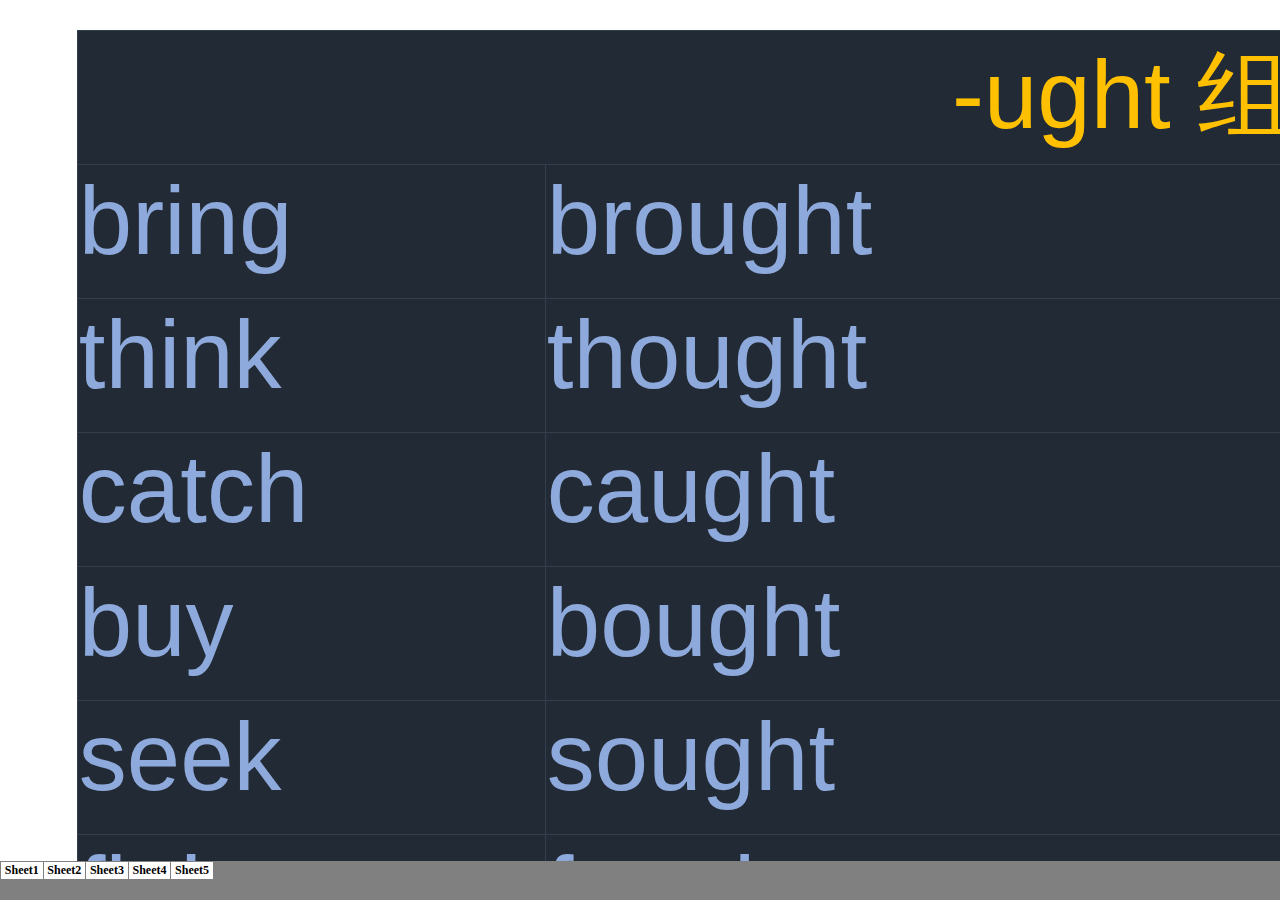
<file: nit.htm>
<html xmlns:v="urn:schemas-microsoft-com:vml"
xmlns:o="urn:schemas-microsoft-com:office:office"
xmlns:x="urn:schemas-microsoft-com:office:excel"
xmlns="http://www.w3.org/TR/REC-html40">

<head>
<meta http-equiv="Content-Type" content="text/html;charset=gb2312">
<meta name="Excel Workbook Frameset">
<meta http-equiv=Content-Type content="text/html; charset=gb2312">
<meta name=ProgId content=Excel.Sheet>
<meta name=Generator content="Microsoft Excel 15">
<link rel=File-List href="nit.files/filelist.xml">
<![if !supportTabStrip]>
<link id="shLink" href="nit.files/sheet001.htm">
<link id="shLink" href="nit.files/sheet002.htm">
<link id="shLink" href="nit.files/sheet003.htm">
<link id="shLink" href="nit.files/sheet004.htm">
<link id="shLink" href="nit.files/sheet005.htm">

<link id="shLink">

<style>
  body{
     
    
  }
</style>

<script language="JavaScript">
<!--
 var c_lTabs=5;

 var c_rgszSh=new Array(c_lTabs);
 c_rgszSh[0] = "Sheet1";
 c_rgszSh[1] = "Sheet2";
 c_rgszSh[2] = "Sheet3";
 c_rgszSh[3] = "Sheet4";
 c_rgszSh[4] = "Sheet5";



 var c_rgszClr=new Array(8);
 c_rgszClr[0]="window";
 c_rgszClr[1]="buttonface";
 c_rgszClr[2]="windowframe";
 c_rgszClr[3]="windowtext";
 c_rgszClr[4]="threedlightshadow";
 c_rgszClr[5]="threedhighlight";
 c_rgszClr[6]="threeddarkshadow";
 c_rgszClr[7]="threedshadow";

 var g_iShCur;
 var g_rglTabX=new Array(c_lTabs);

function fnGetIEVer()
{
 var ua=window.navigator.userAgent
 var msie=ua.indexOf("MSIE")
 if (msie>0 && window.navigator.platform=="Win32")
  return parseInt(ua.substring(msie+5,ua.indexOf(".", msie)));
 else
  return 0;
}

function fnBuildFrameset()
{
 var szHTML="<frameset rows=\"*,18\" border=0 width=0 frameborder=no framespacing=0>"+
  "<frame src=\""+document.all.item("shLink")[4].href+"\" name=\"frSheet\" noresize>"+
  "<frameset cols=\"54,*\" border=0 width=0 frameborder=no framespacing=0>"+
  "<frame src=\"\" name=\"frScroll\" marginwidth=0 marginheight=0 scrolling=no>"+
  "<frame src=\"\" name=\"frTabs\" marginwidth=0 marginheight=0 scrolling=no>"+
  "</frameset></frameset><plaintext>";

 with (document) {
  open("text/html","replace");
  write(szHTML);
  close();
 }

 fnBuildTabStrip();
}

function fnBuildTabStrip()
{
 var szHTML=
  "<html><head><style>.clScroll {font:8pt Courier New;color:"+c_rgszClr[6]+";cursor:default;line-height:10pt;}"+
  ".clScroll2 {font:10pt Arial;color:"+c_rgszClr[6]+";cursor:default;line-height:11pt;}</style></head>"+
  "<body onclick=\"event.returnValue=false;\" ondragstart=\"event.returnValue=false;\" onselectstart=\"event.returnValue=false;\" bgcolor="+c_rgszClr[4]+" topmargin=0 leftmargin=0><table cellpadding=0 cellspacing=0 width=100%>"+
  "<tr><td colspan=6 height=1 bgcolor="+c_rgszClr[2]+"></td></tr>"+
  "<tr><td style=\"font:1pt\">&nbsp;<td>"+
  "<td valign=top id=tdScroll class=\"clScroll\" onclick=\"parent.fnFastScrollTabs(0);\" onmouseover=\"parent.fnMouseOverScroll(0);\" onmouseout=\"parent.fnMouseOutScroll(0);\"><a>&#171;</a></td>"+
  "<td valign=top id=tdScroll class=\"clScroll2\" onclick=\"parent.fnScrollTabs(0);\" ondblclick=\"parent.fnScrollTabs(0);\" onmouseover=\"parent.fnMouseOverScroll(1);\" onmouseout=\"parent.fnMouseOutScroll(1);\"><a>&lt</a></td>"+
  "<td valign=top id=tdScroll class=\"clScroll2\" onclick=\"parent.fnScrollTabs(1);\" ondblclick=\"parent.fnScrollTabs(1);\" onmouseover=\"parent.fnMouseOverScroll(2);\" onmouseout=\"parent.fnMouseOutScroll(2);\"><a>&gt</a></td>"+
  "<td valign=top id=tdScroll class=\"clScroll\" onclick=\"parent.fnFastScrollTabs(1);\" onmouseover=\"parent.fnMouseOverScroll(3);\" onmouseout=\"parent.fnMouseOutScroll(3);\"><a>&#187;</a></td>"+
  "<td style=\"font:1pt\">&nbsp;<td></tr></table></body></html>";

 with (frames['frScroll'].document) {
  open("text/html","replace");
  write(szHTML);
  close();
 }

 szHTML =
  "<html><head>"+
  "<style>A:link,A:visited,A:active {text-decoration:none;"+"color:"+c_rgszClr[3]+";}"+
  ".clTab {cursor:hand;background:"+c_rgszClr[1]+";font:9pt ����;padding-left:3px;padding-right:3px;text-align:center;}"+
  ".clBorder {background:"+c_rgszClr[2]+";font:1pt;}"+
  "</style></head><body onload=\"parent.fnInit();\" onselectstart=\"event.returnValue=false;\" ondragstart=\"event.returnValue=false;\" bgcolor="+c_rgszClr[4]+
  " topmargin=0 leftmargin=0><table id=tbTabs cellpadding=0 cellspacing=0>";

 var iCellCount=(c_lTabs+1)*2;

 var i;
 for (i=0;i<iCellCount;i+=2)
  szHTML+="<col width=1><col>";

 var iRow;
 for (iRow=0;iRow<6;iRow++) {

  szHTML+="<tr>";

  if (iRow==5)
   szHTML+="<td colspan="+iCellCount+"></td>";
  else {
   if (iRow==0) {
    for(i=0;i<iCellCount;i++)
     szHTML+="<td height=1 class=\"clBorder\"></td>";
   } else if (iRow==1) {
    for(i=0;i<c_lTabs;i++) {
     szHTML+="<td height=1 nowrap class=\"clBorder\">&nbsp;</td>";
     szHTML+=
      "<td id=tdTab height=1 nowrap class=\"clTab\" onmouseover=\"parent.fnMouseOverTab("+i+");\" onmouseout=\"parent.fnMouseOutTab("+i+");\">"+
      "<a href=\""+document.all.item("shLink")[i].href+"\" target=\"frSheet\" id=aTab>&nbsp;"+c_rgszSh[i]+"&nbsp;</a></td>";
    }
    szHTML+="<td id=tdTab height=1 nowrap class=\"clBorder\"><a id=aTab>&nbsp;</a></td><td width=100%></td>";
   } else if (iRow==2) {
    for (i=0;i<c_lTabs;i++)
     szHTML+="<td height=1></td><td height=1 class=\"clBorder\"></td>";
    szHTML+="<td height=1></td><td height=1></td>";
   } else if (iRow==3) {
    for (i=0;i<iCellCount;i++)
     szHTML+="<td height=1></td>";
   } else if (iRow==4) {
    for (i=0;i<c_lTabs;i++)
     szHTML+="<td height=1 width=1></td><td height=1></td>";
    szHTML+="<td height=1 width=1></td><td></td>";
   }
  }
  szHTML+="</tr>";
 }

 szHTML+="</table></body></html>";
 with (frames['frTabs'].document) {
  open("text/html","replace");
  charset=document.charset;
  write(szHTML);
  close();
 }
}

function fnInit()
{
 g_rglTabX[0]=0;
 var i;
 for (i=1;i<=c_lTabs;i++)
  with (frames['frTabs'].document.all.tbTabs.rows[1].cells[fnTabToCol(i-1)])
   g_rglTabX[i]=offsetLeft+offsetWidth-6;
}

function fnTabToCol(iTab)
{
 return 2*iTab+1;
}

function fnNextTab(fDir)
{
 var iNextTab=-1;
 var i;

 with (frames['frTabs'].document.body) {
  if (fDir==0) {
   if (scrollLeft>0) {
    for (i=0;i<c_lTabs&&g_rglTabX[i]<scrollLeft;i++);
    if (i<c_lTabs)
     iNextTab=i-1;
   }
  } else {
   if (g_rglTabX[c_lTabs]+6>offsetWidth+scrollLeft) {
    for (i=0;i<c_lTabs&&g_rglTabX[i]<=scrollLeft;i++);
    if (i<c_lTabs)
     iNextTab=i;
   }
  }
 }
 return iNextTab;
}

function fnScrollTabs(fDir)
{
 var iNextTab=fnNextTab(fDir);

 if (iNextTab>=0) {
  frames['frTabs'].scroll(g_rglTabX[iNextTab],0);
  return true;
 } else
  return false;
}

function fnFastScrollTabs(fDir)
{
 if (c_lTabs>16)
  frames['frTabs'].scroll(g_rglTabX[fDir?c_lTabs-1:0],0);
 else
  if (fnScrollTabs(fDir)>0) window.setTimeout("fnFastScrollTabs("+fDir+");",5);
}

function fnSetTabProps(iTab,fActive)
{
 var iCol=fnTabToCol(iTab);
 var i;

 if (iTab>=0) {
  with (frames['frTabs'].document.all) {
   with (tbTabs) {
    for (i=0;i<=4;i++) {
     with (rows[i]) {
      if (i==0)
       cells[iCol].style.background=c_rgszClr[fActive?0:2];
      else if (i>0 && i<4) {
       if (fActive) {
        cells[iCol-1].style.background=c_rgszClr[2];
        cells[iCol].style.background=c_rgszClr[0];
        cells[iCol+1].style.background=c_rgszClr[2];
       } else {
        if (i==1) {
         cells[iCol-1].style.background=c_rgszClr[2];
         cells[iCol].style.background=c_rgszClr[1];
         cells[iCol+1].style.background=c_rgszClr[2];
        } else {
         cells[iCol-1].style.background=c_rgszClr[4];
         cells[iCol].style.background=c_rgszClr[(i==2)?2:4];
         cells[iCol+1].style.background=c_rgszClr[4];
        }
       }
      } else
       cells[iCol].style.background=c_rgszClr[fActive?2:4];
     }
    }
   }
   with (aTab[iTab].style) {
    cursor=(fActive?"default":"hand");
    color=c_rgszClr[3];
   }
  }
 }
}

function fnMouseOverScroll(iCtl)
{
 frames['frScroll'].document.all.tdScroll[iCtl].style.color=c_rgszClr[7];
}

function fnMouseOutScroll(iCtl)
{
 frames['frScroll'].document.all.tdScroll[iCtl].style.color=c_rgszClr[6];
}

function fnMouseOverTab(iTab)
{
 if (iTab!=g_iShCur) {
  var iCol=fnTabToCol(iTab);
  with (frames['frTabs'].document.all) {
   tdTab[iTab].style.background=c_rgszClr[5];
  }
 }
}

function fnMouseOutTab(iTab)
{
 if (iTab>=0) {
  var elFrom=frames['frTabs'].event.srcElement;
  var elTo=frames['frTabs'].event.toElement;

  if ((!elTo) ||
   (elFrom.tagName==elTo.tagName) ||
   (elTo.tagName=="A" && elTo.parentElement!=elFrom) ||
   (elFrom.tagName=="A" && elFrom.parentElement!=elTo)) {

   if (iTab!=g_iShCur) {
    with (frames['frTabs'].document.all) {
     tdTab[iTab].style.background=c_rgszClr[1];
    }
   }
  }
 }
}

function fnSetActiveSheet(iSh)
{
 if (iSh!=g_iShCur) {
  fnSetTabProps(g_iShCur,false);
  fnSetTabProps(iSh,true);
  g_iShCur=iSh;
 }
}

 window.g_iIEVer=fnGetIEVer();
 if (window.g_iIEVer>=4)
  fnBuildFrameset();
//-->
</script>
<![endif]><!--[if gte mso 9]><xml>
 <x:ExcelWorkbook>
  <x:ExcelWorksheets>
   <x:ExcelWorksheet>
    <x:Name>Sheet1</x:Name>
    <x:WorksheetSource HRef="nit.files/sheet001.htm"/>
   </x:ExcelWorksheet>
   <x:ExcelWorksheet>
    <x:Name>Sheet2</x:Name>
    <x:WorksheetSource HRef="nit.files/sheet002.htm"/>
   </x:ExcelWorksheet>
   <x:ExcelWorksheet>
    <x:Name>Sheet3</x:Name>
    <x:WorksheetSource HRef="nit.files/sheet003.htm"/>
   </x:ExcelWorksheet>
   <x:ExcelWorksheet>
    <x:Name>Sheet4</x:Name>
    <x:WorksheetSource HRef="nit.files/sheet004.htm"/>
   </x:ExcelWorksheet>
   <x:ExcelWorksheet>
    <x:Name>Sheet5</x:Name>
    <x:WorksheetSource HRef="nit.files/sheet005.htm"/>
   </x:ExcelWorksheet>
  </x:ExcelWorksheets>
  <x:Stylesheet HRef="nit.files/stylesheet.css"/>
  <x:WindowHeight>15910</x:WindowHeight>
  <x:WindowWidth>17440</x:WindowWidth>
  <x:WindowTopX>1340</x:WindowTopX>
  <x:WindowTopY>2570</x:WindowTopY>
  <x:ActiveSheet>4</x:ActiveSheet>
  <x:ProtectStructure>False</x:ProtectStructure>
  <x:ProtectWindows>False</x:ProtectWindows>
 </x:ExcelWorkbook>
</xml><![endif]-->
</head>

<frameset rows="*,39" border=0 width=0 frameborder=no framespacing=0>
 <frame src="nit.files/sheet005.htm" name="frSheet">
 <frame src="nit.files/tabstrip.htm" name="frTabs" marginwidth=0 marginheight=0>
 <noframes>
  <body>
   <p>��ҳ��ʹ���˿�ܣ��������������֧�ֿ�ܡ�</p>
  </body>
 </noframes>
</frameset>
</html>
</file>
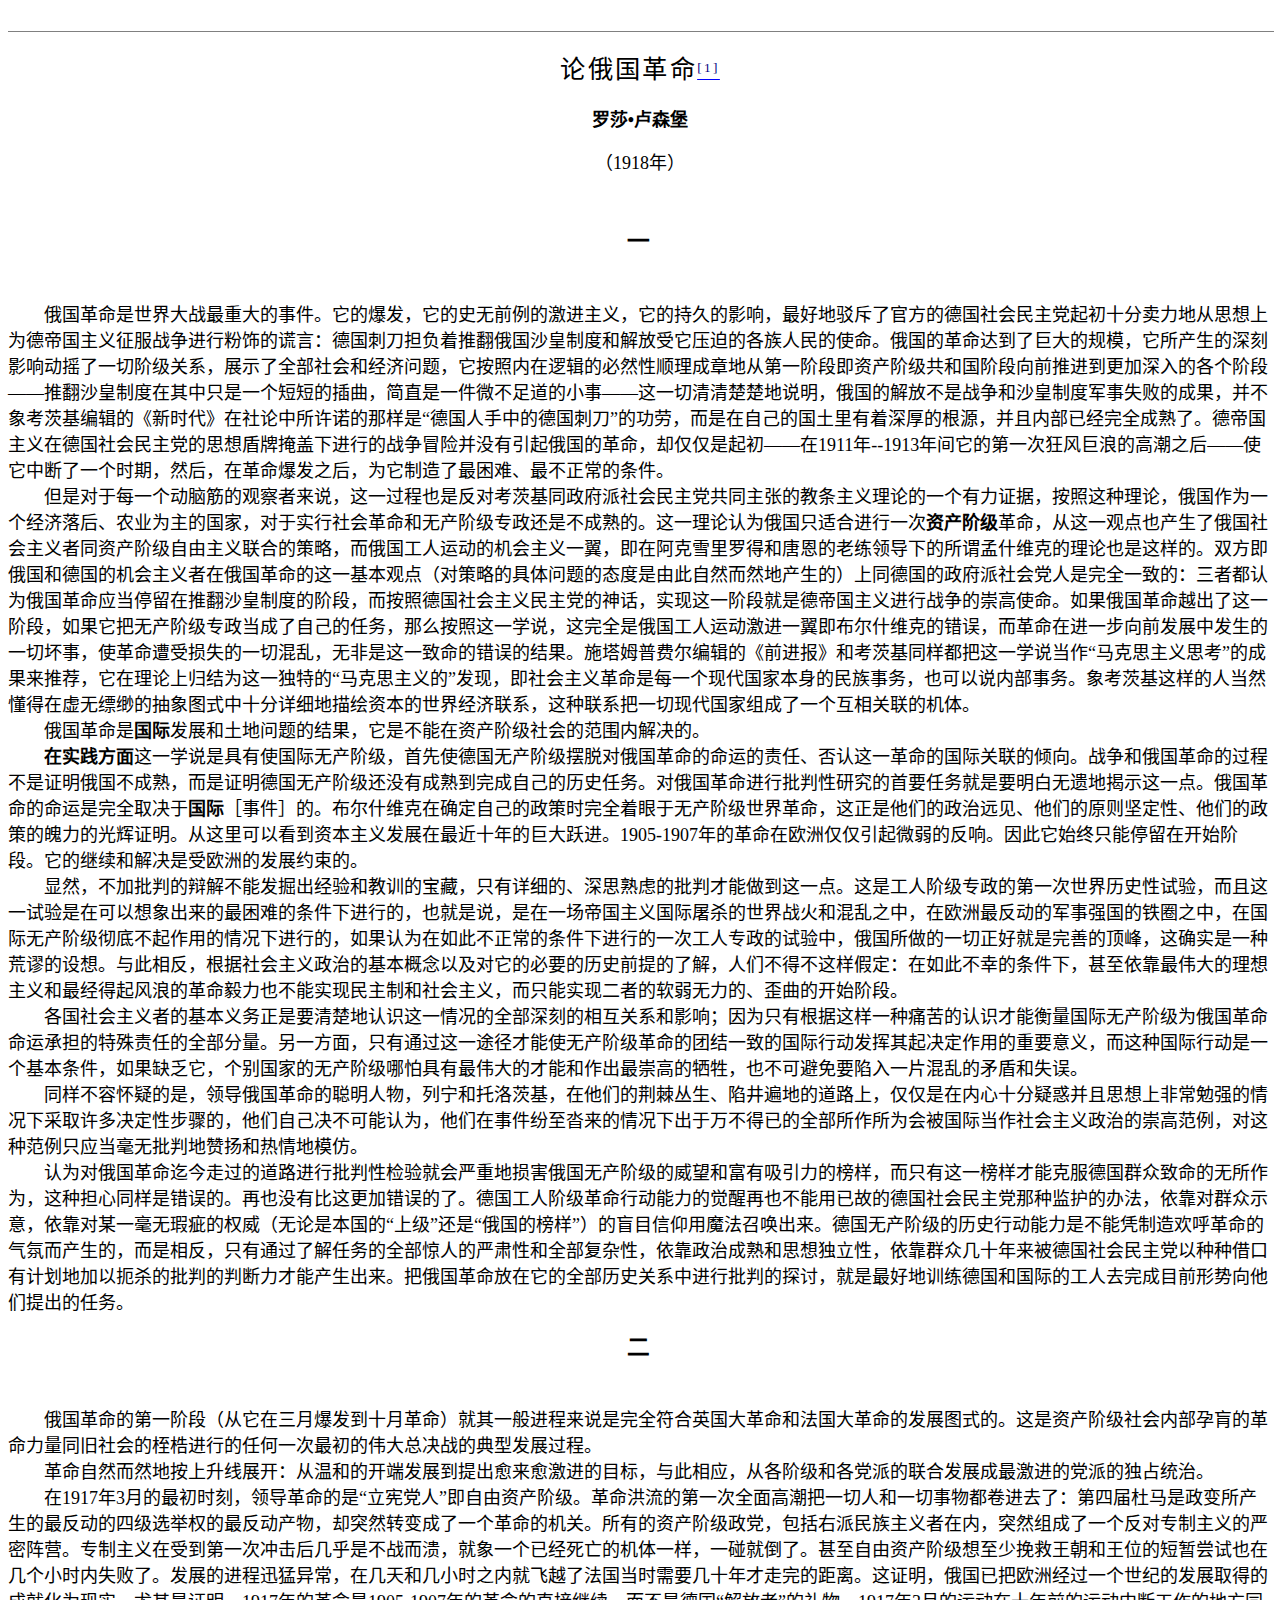
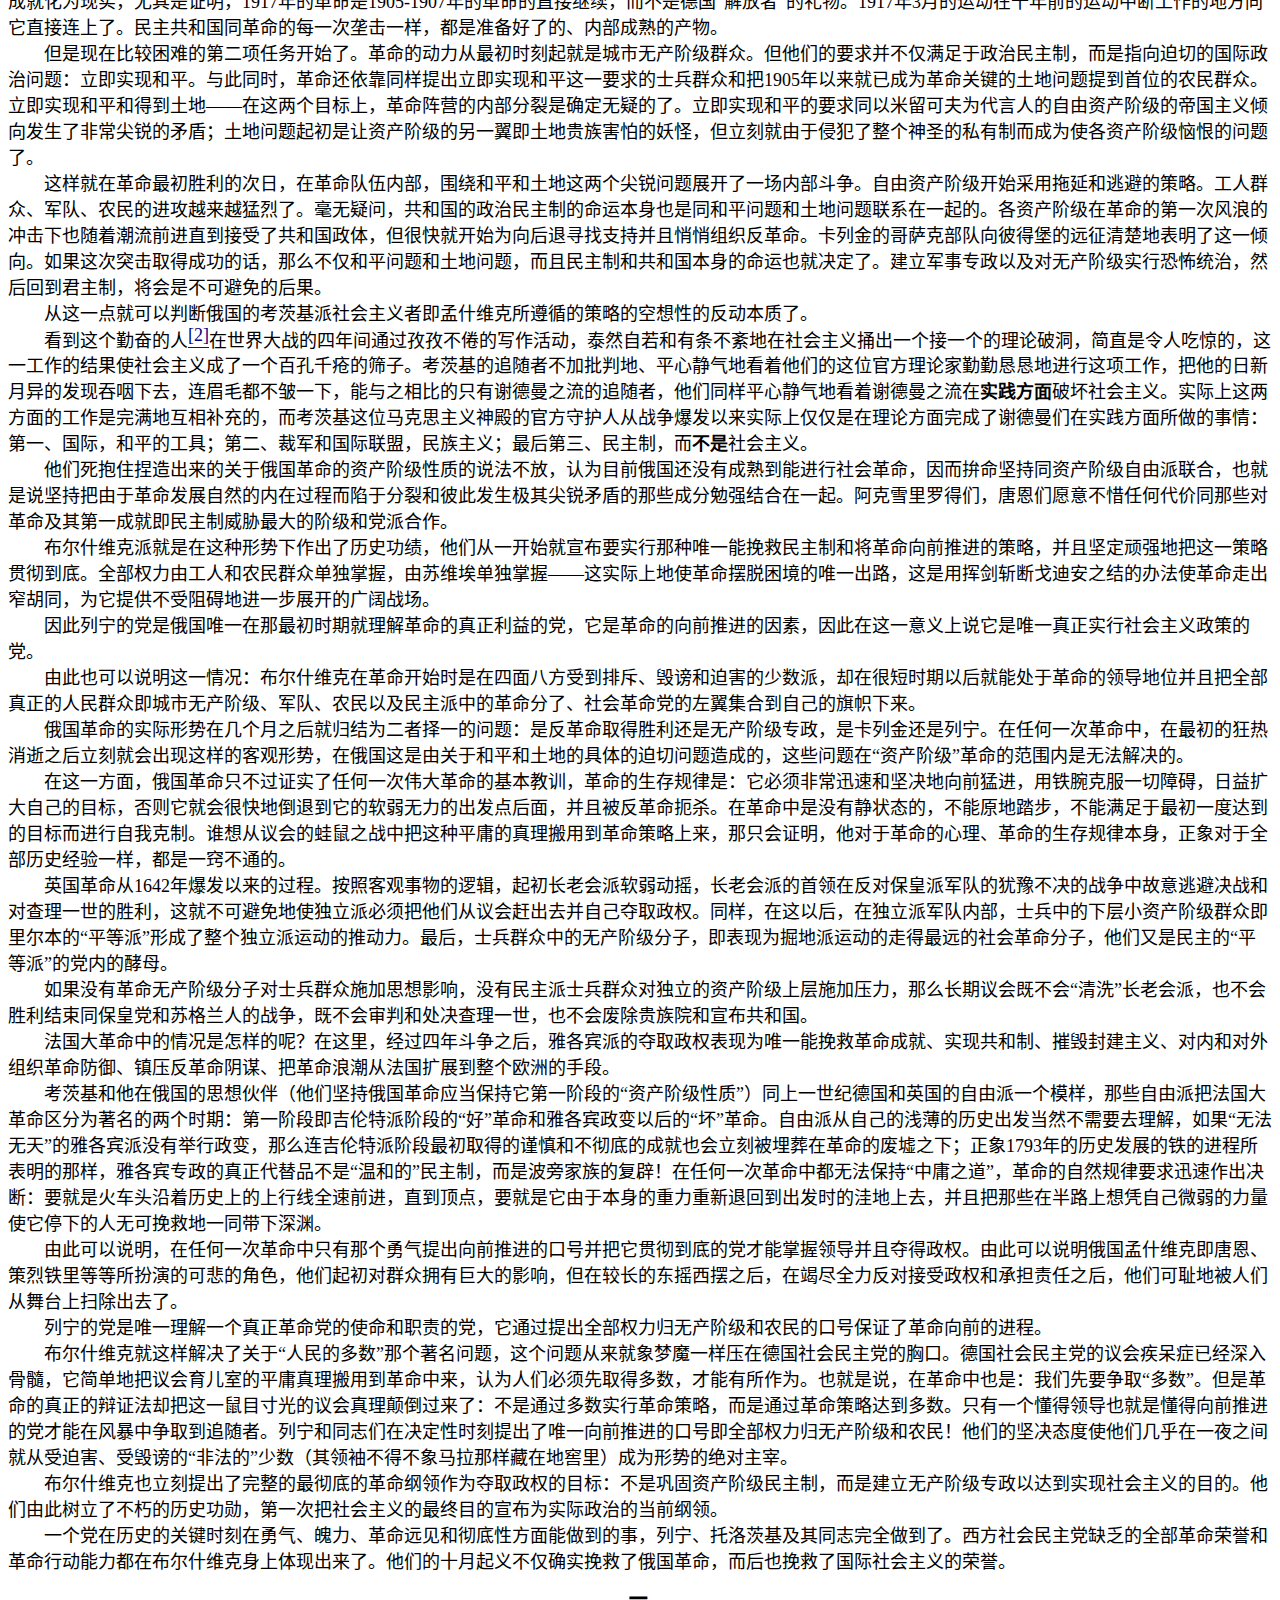
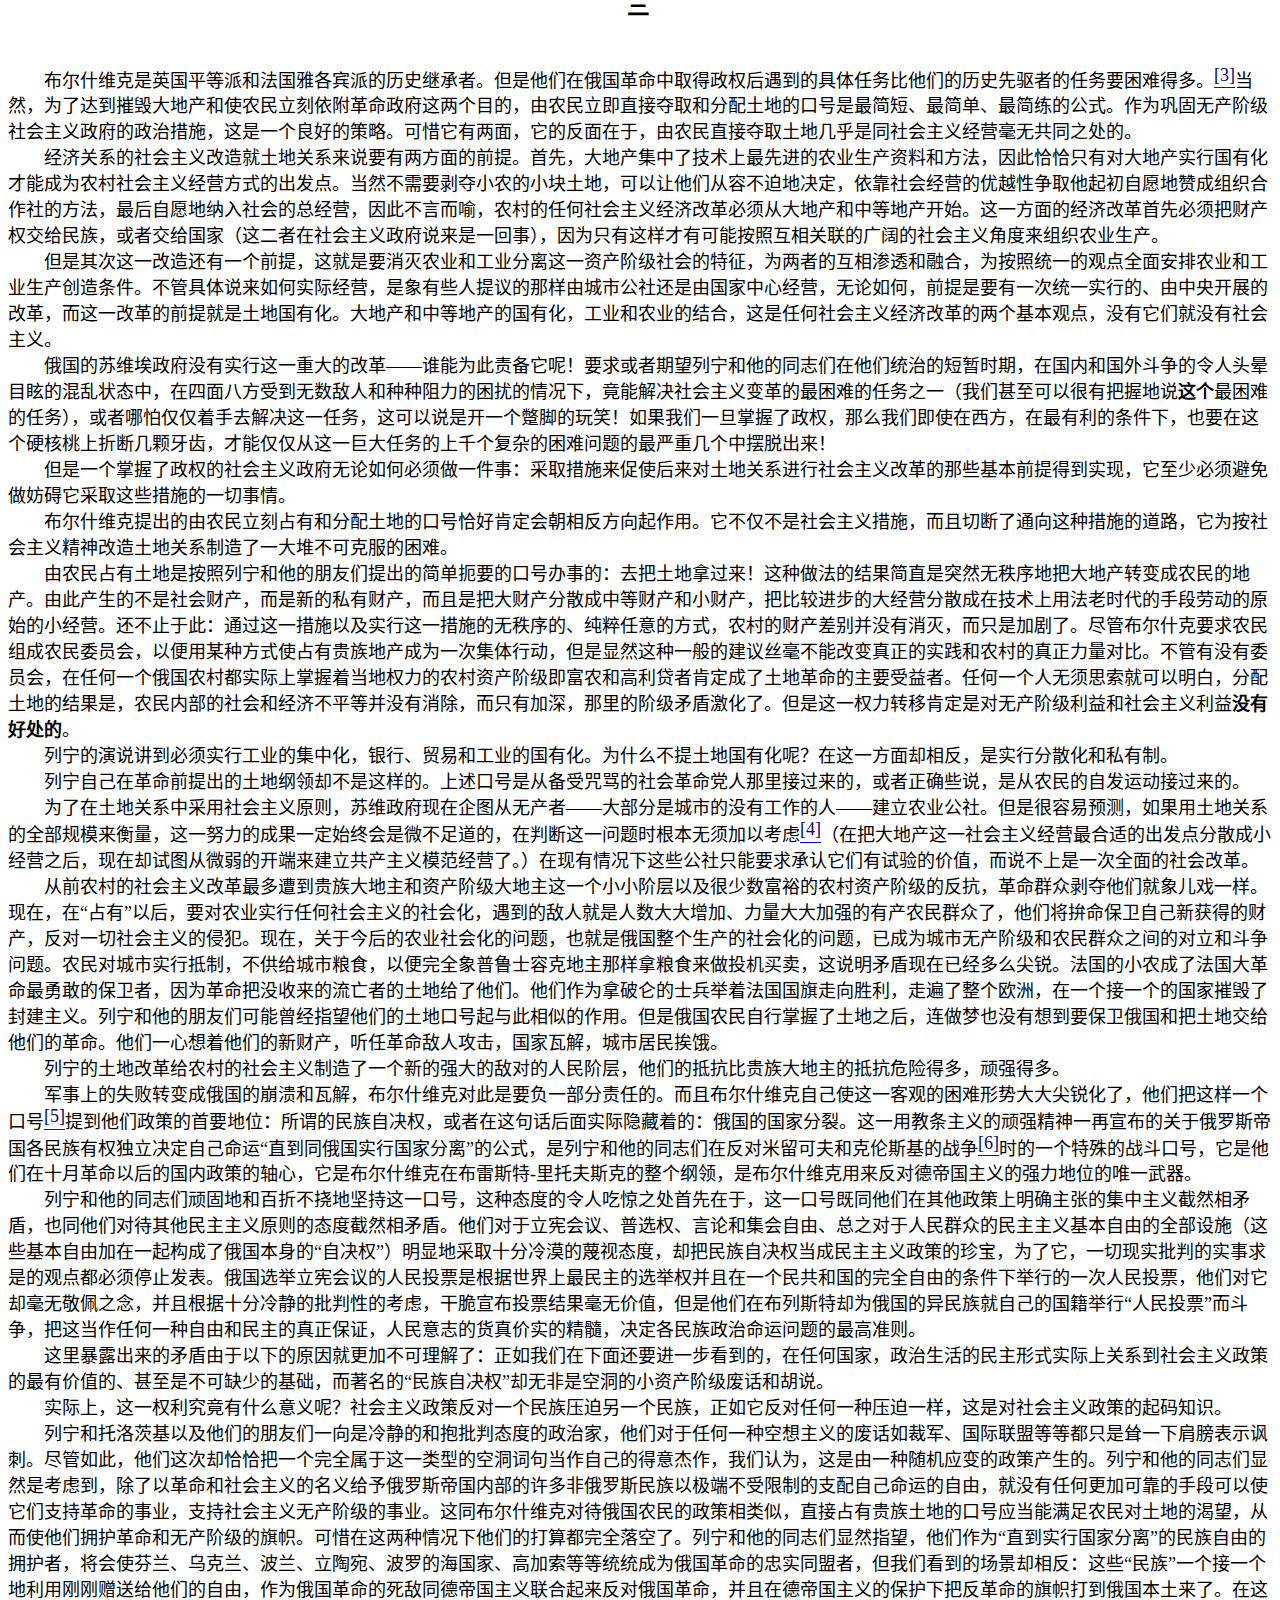
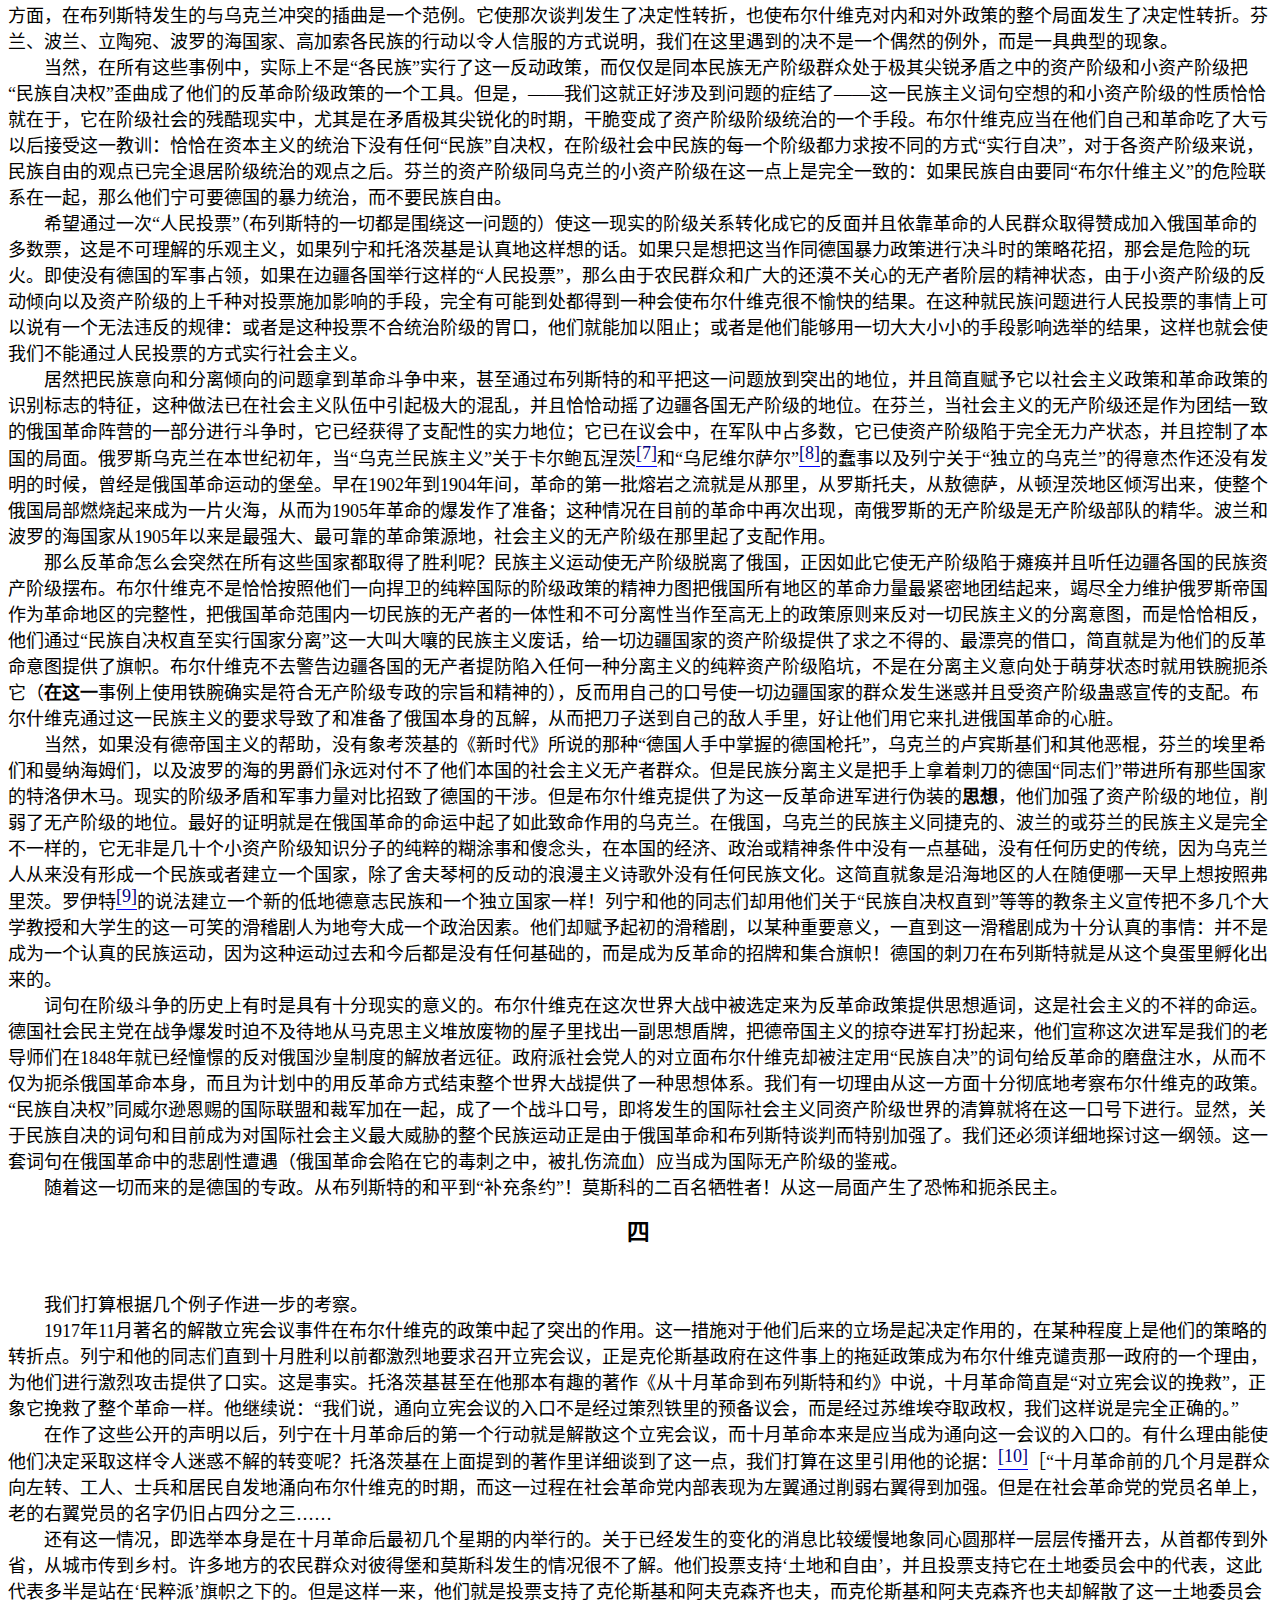
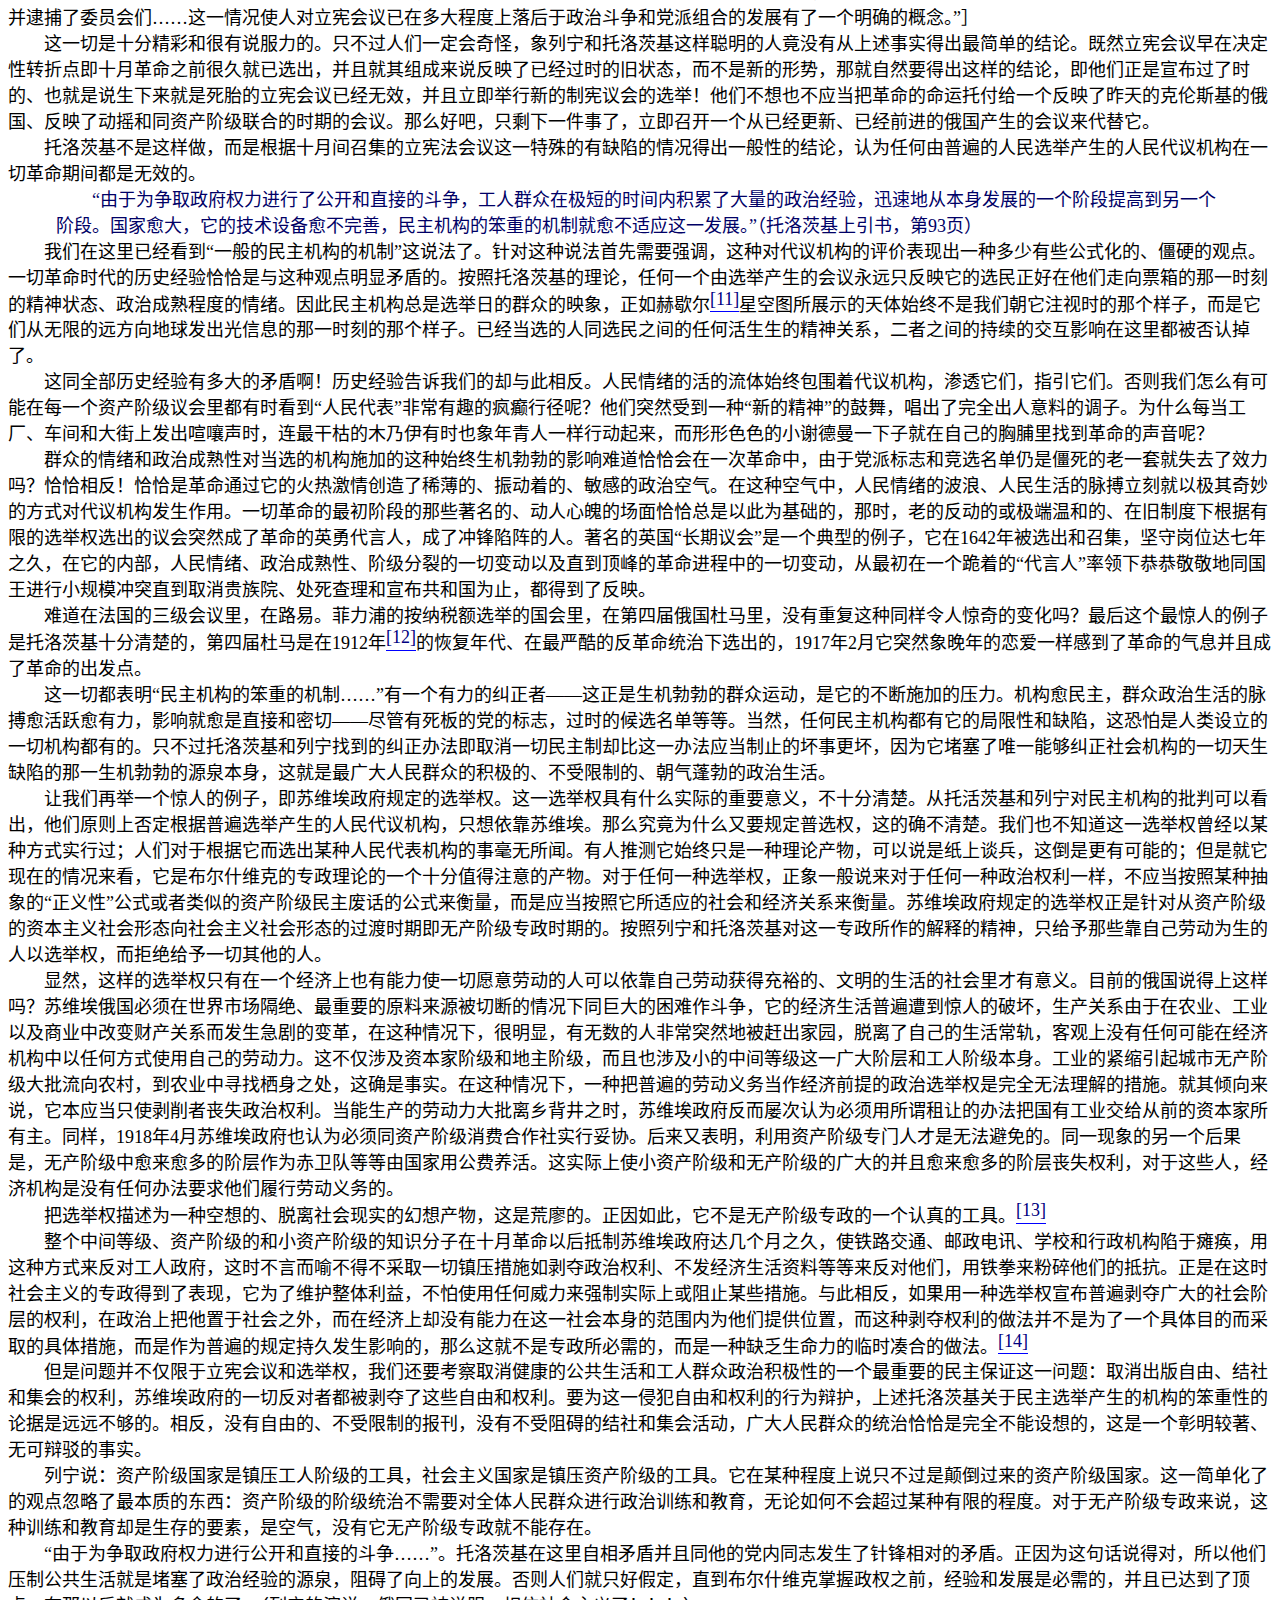
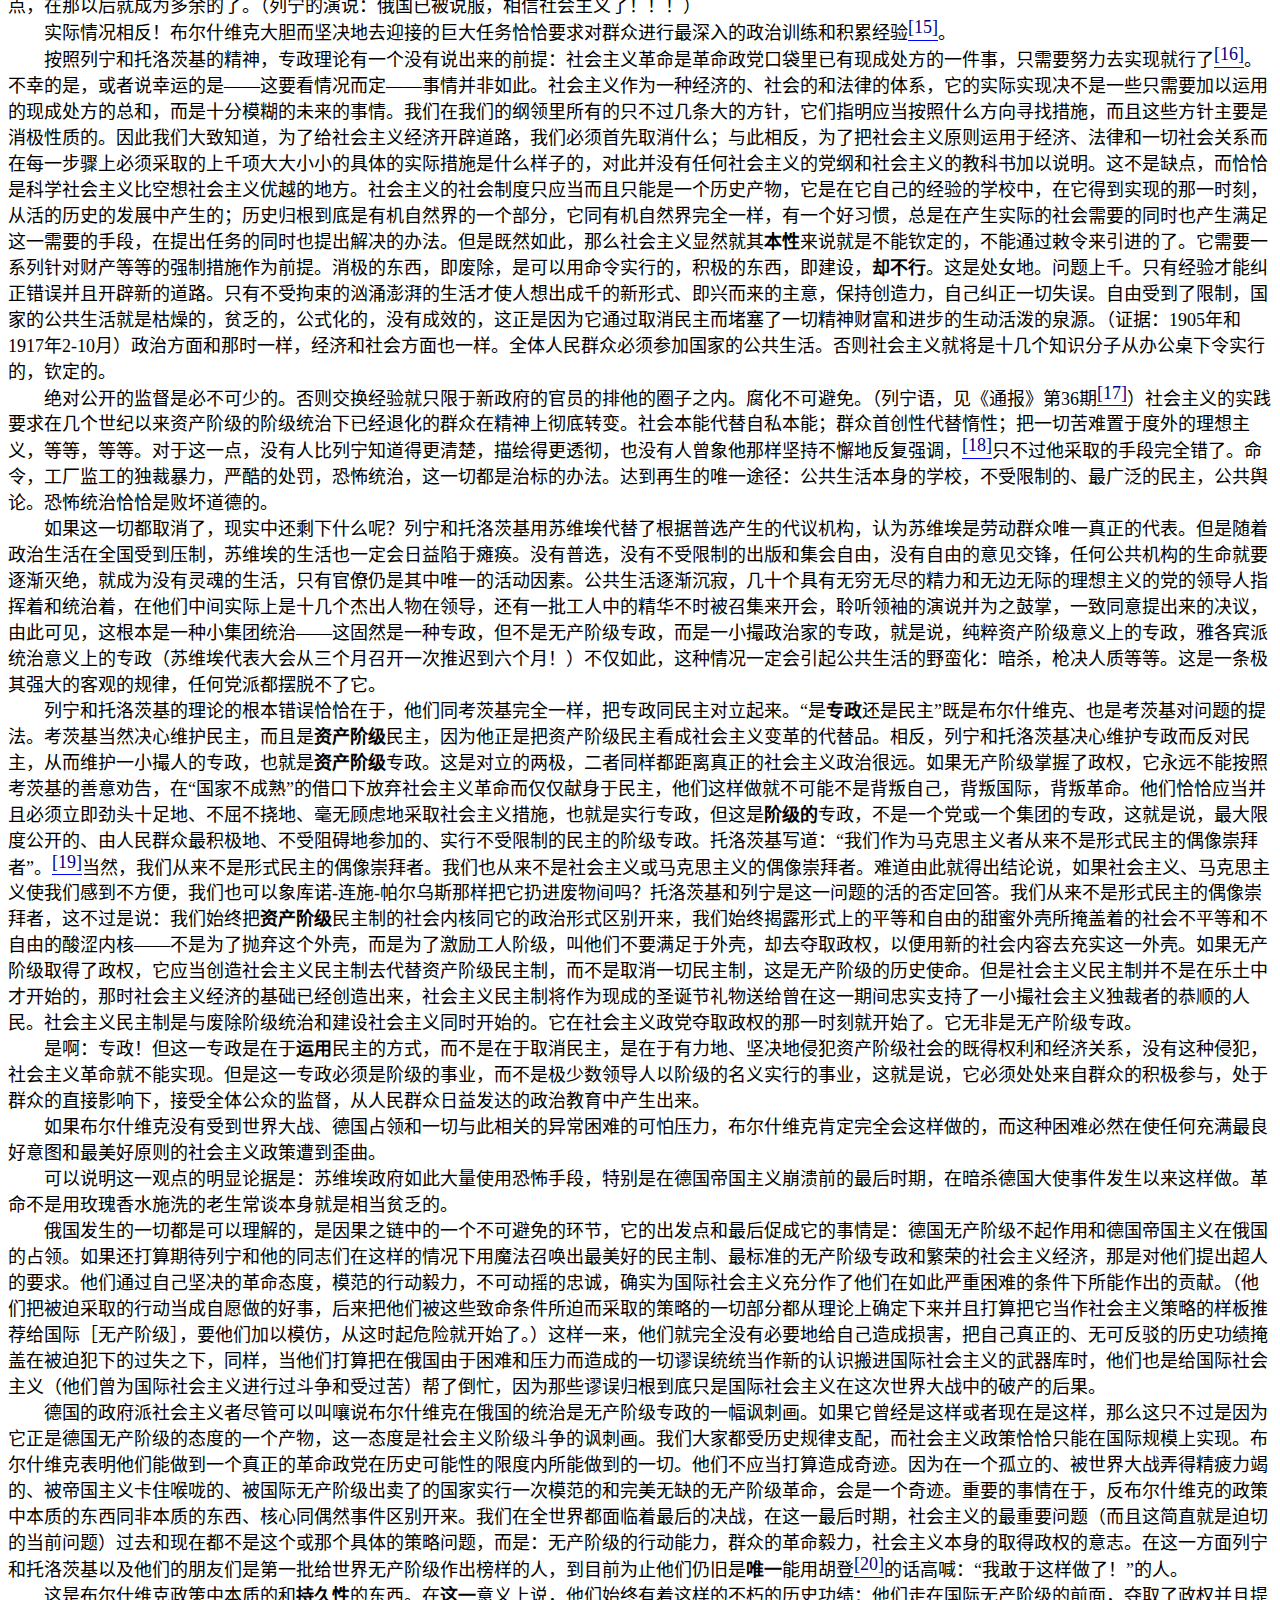
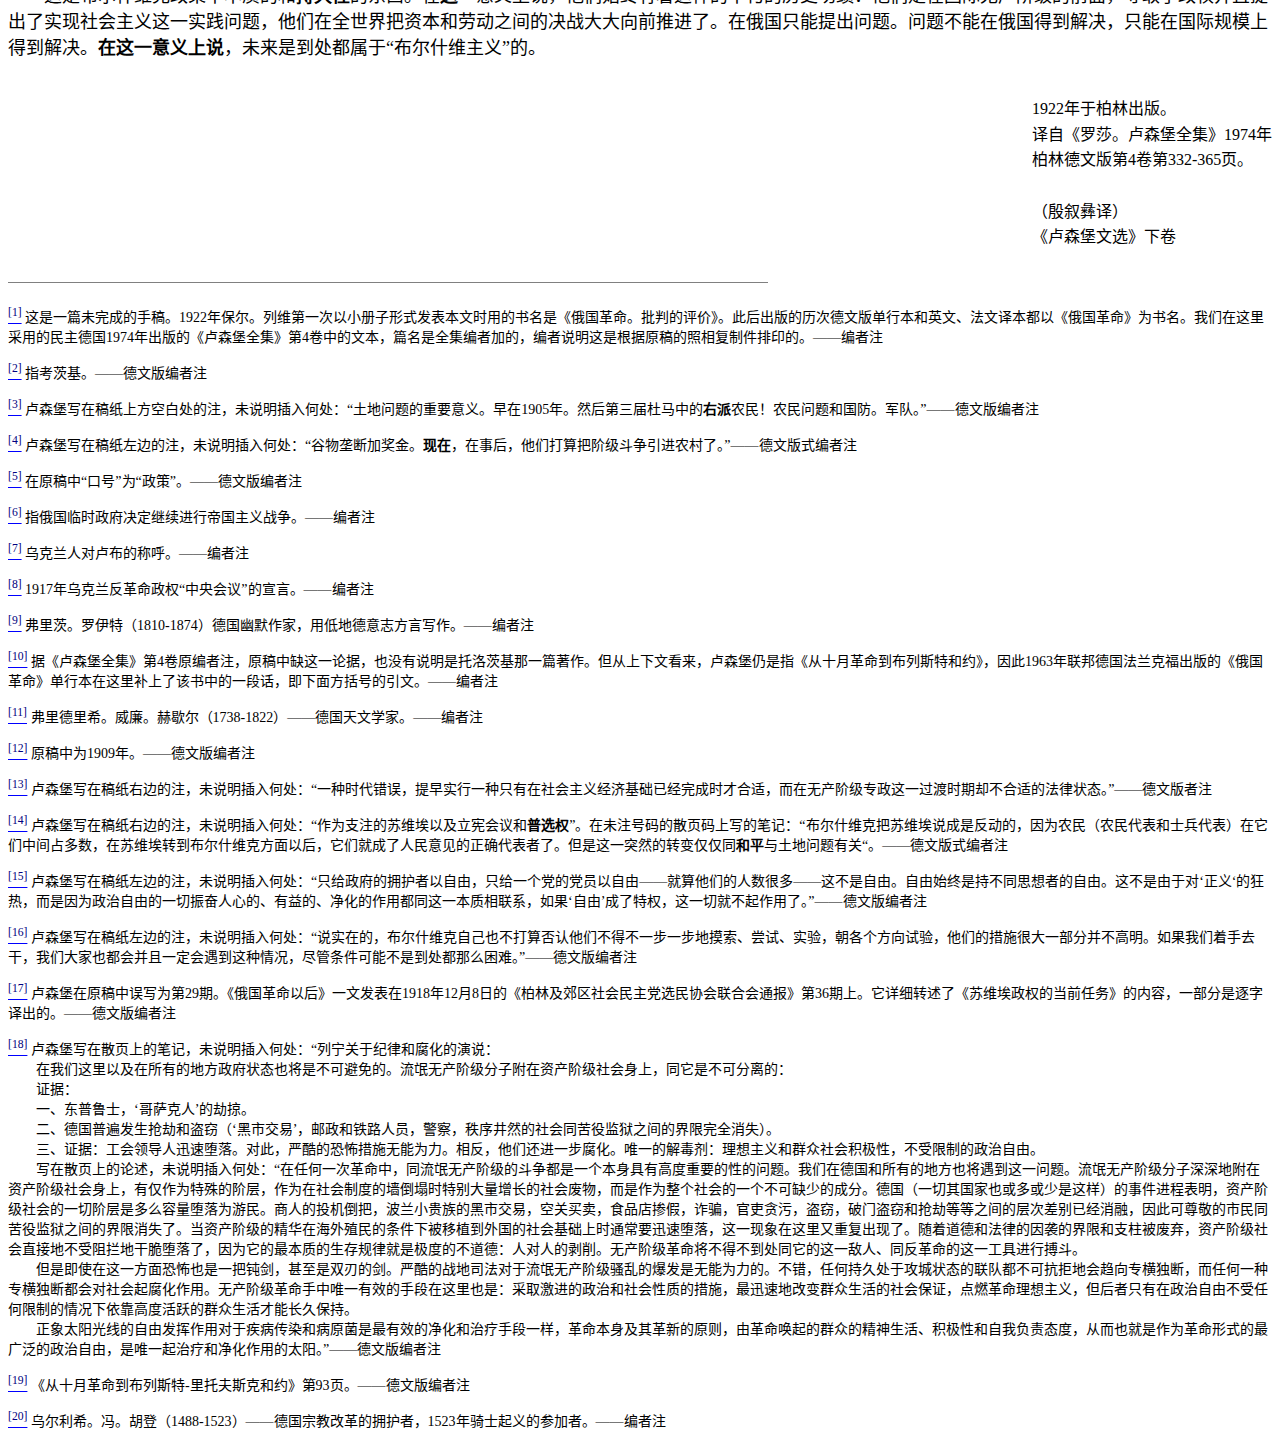
<file: ros.htm>
<html xmlns:v="urn:schemas-microsoft-com:vml"
xmlns:o="urn:schemas-microsoft-com:office:office"
xmlns:w="urn:schemas-microsoft-com:office:word"
xmlns:dt="uuid:C2F41010-65B3-11d1-A29F-00AA00C14882"
xmlns:m="http://schemas.microsoft.com/office/2004/12/omml"
xmlns="http://www.w3.org/TR/REC-html40">

<head>
<meta http-equiv=Content-Type content="text/html; charset=utf-8">
<meta name=ProgId content=Word.Document>
<meta name=Generator content="Microsoft Word 15">
<meta name=Originator content="Microsoft Word 15">
<link rel=File-List href="ros.files/filelist.xml">
<link rel=Edit-Time-Data href="ros.files/editdata.mso">
<!--[if !mso]>
<style>
v\:* {behavior:url(#default#VML);}
o\:* {behavior:url(#default#VML);}
w\:* {behavior:url(#default#VML);}
.shape {behavior:url(#default#VML);}
</style>
<![endif]--><!--[if gte mso 9]><xml>
 <o:DocumentProperties>
  <o:Author>Admin</o:Author>
  <o:LastAuthor>许 伟仙</o:LastAuthor>
  <o:Revision>2</o:Revision>
  <o:TotalTime>5</o:TotalTime>
  <o:Created>2023-01-18T15:41:00Z</o:Created>
  <o:LastSaved>2023-01-18T15:41:00Z</o:LastSaved>
  <o:Pages>37</o:Pages>
  <o:Words>4369</o:Words>
  <o:Characters>24905</o:Characters>
  <o:Lines>207</o:Lines>
  <o:Paragraphs>58</o:Paragraphs>
  <o:CharactersWithSpaces>29216</o:CharactersWithSpaces>
  <o:Version>16.00</o:Version>
 </o:DocumentProperties>
 <o:CustomDocumentProperties>
  <o:KSOProductBuildVer dt:dt="string">2052-11.8.2.9067</o:KSOProductBuildVer>
 </o:CustomDocumentProperties>
 <o:OfficeDocumentSettings>
  <o:RelyOnVML/>
  <o:AllowPNG/>
  <o:PixelsPerInch>120</o:PixelsPerInch>
  <o:TargetScreenSize>1280x1024</o:TargetScreenSize>
 </o:OfficeDocumentSettings>
</xml><![endif]-->
<link rel=dataStoreItem href="ros.files/item0001.xml"
target="ros.files/props002.xml">
<link rel=themeData href="ros.files/themedata.thmx">
<link rel=colorSchemeMapping href="ros.files/colorschememapping.xml">
<!--[if gte mso 9]><xml>
 <w:WordDocument>
  <w:View>Print</w:View>
  <w:Zoom>80</w:Zoom>
  <w:SpellingState>Clean</w:SpellingState>
  <w:GrammarState>Clean</w:GrammarState>
  <w:TrackMoves>false</w:TrackMoves>
  <w:TrackFormatting/>
  <w:DrawingGridVerticalSpacing>7.8 磅</w:DrawingGridVerticalSpacing>
  <w:ValidateAgainstSchemas/>
  <w:SaveIfXMLInvalid>false</w:SaveIfXMLInvalid>
  <w:IgnoreMixedContent>false</w:IgnoreMixedContent>
  <w:AlwaysShowPlaceholderText>false</w:AlwaysShowPlaceholderText>
  <w:DoNotPromoteQF/>
  <w:LidThemeOther>EN-US</w:LidThemeOther>
  <w:LidThemeAsian>ZH-CN</w:LidThemeAsian>
  <w:LidThemeComplexScript>X-NONE</w:LidThemeComplexScript>
  <w:Compatibility>
   <w:SpaceForUL/>
   <w:BalanceSingleByteDoubleByteWidth/>
   <w:DoNotLeaveBackslashAlone/>
   <w:ULTrailSpace/>
   <w:DoNotExpandShiftReturn/>
   <w:AdjustLineHeightInTable/>
   <w:BreakWrappedTables/>
   <w:SnapToGridInCell/>
   <w:UseWord2010TableStyleRules/>
   <w:DontGrowAutofit/>
   <w:DontUseIndentAsNumberingTabStop/>
   <w:FELineBreak11/>
   <w:SplitPgBreakAndParaMark/>
   <w:EnableOpenTypeKerning/>
   <w:DontFlipMirrorIndents/>
   <w:OverrideTableStyleHps/>
   <w:UseFELayout/>
  </w:Compatibility>
  <w:DoNotOptimizeForBrowser/>
  <m:mathPr>
   <m:mathFont m:val="Cambria Math"/>
   <m:brkBin m:val="before"/>
   <m:brkBinSub m:val="&#45;-"/>
   <m:smallFrac m:val="off"/>
   <m:dispDef/>
   <m:lMargin m:val="0"/>
   <m:rMargin m:val="0"/>
   <m:defJc m:val="centerGroup"/>
   <m:wrapIndent m:val="1440"/>
   <m:intLim m:val="subSup"/>
   <m:naryLim m:val="undOvr"/>
  </m:mathPr></w:WordDocument>
</xml><![endif]--><!--[if gte mso 9]><xml>
 <w:LatentStyles DefLockedState="false" DefUnhideWhenUsed="false"
  DefSemiHidden="false" DefQFormat="false" LatentStyleCount="376">
  <w:LsdException Locked="false" QFormat="true" Name="Normal"/>
  <w:LsdException Locked="false" QFormat="true" Name="heading 1"/>
  <w:LsdException Locked="false" SemiHidden="true" UnhideWhenUsed="true"
   QFormat="true" Name="heading 2"/>
  <w:LsdException Locked="false" SemiHidden="true" UnhideWhenUsed="true"
   QFormat="true" Name="heading 3"/>
  <w:LsdException Locked="false" SemiHidden="true" UnhideWhenUsed="true"
   QFormat="true" Name="heading 4"/>
  <w:LsdException Locked="false" SemiHidden="true" UnhideWhenUsed="true"
   QFormat="true" Name="heading 5"/>
  <w:LsdException Locked="false" SemiHidden="true" UnhideWhenUsed="true"
   QFormat="true" Name="heading 6"/>
  <w:LsdException Locked="false" SemiHidden="true" UnhideWhenUsed="true"
   QFormat="true" Name="heading 7"/>
  <w:LsdException Locked="false" SemiHidden="true" UnhideWhenUsed="true"
   QFormat="true" Name="heading 8"/>
  <w:LsdException Locked="false" SemiHidden="true" UnhideWhenUsed="true"
   QFormat="true" Name="heading 9"/>
  <w:LsdException Locked="false" SemiHidden="true" UnhideWhenUsed="true"
   QFormat="true" Name="caption"/>
  <w:LsdException Locked="false" QFormat="true" Name="Title"/>
  <w:LsdException Locked="false" Priority="1" SemiHidden="true"
   Name="Default Paragraph Font"/>
  <w:LsdException Locked="false" QFormat="true" Name="Subtitle"/>
  <w:LsdException Locked="false" QFormat="true" Name="Strong"/>
  <w:LsdException Locked="false" QFormat="true" Name="Emphasis"/>
  <w:LsdException Locked="false" Priority="99" SemiHidden="true"
   UnhideWhenUsed="true" Name="HTML Top of Form"/>
  <w:LsdException Locked="false" Priority="99" SemiHidden="true"
   UnhideWhenUsed="true" Name="HTML Bottom of Form"/>
  <w:LsdException Locked="false" SemiHidden="true" UnhideWhenUsed="true"
   QFormat="true" Name="Normal Table"/>
  <w:LsdException Locked="false" Priority="99" SemiHidden="true"
   UnhideWhenUsed="true" Name="No List"/>
  <w:LsdException Locked="false" Priority="99" SemiHidden="true"
   UnhideWhenUsed="true" Name="Outline List 1"/>
  <w:LsdException Locked="false" Priority="99" SemiHidden="true"
   UnhideWhenUsed="true" Name="Outline List 2"/>
  <w:LsdException Locked="false" Priority="99" SemiHidden="true"
   UnhideWhenUsed="true" Name="Outline List 3"/>
  <w:LsdException Locked="false" SemiHidden="true" UnhideWhenUsed="true"
   Name="Table Simple 1"/>
  <w:LsdException Locked="false" SemiHidden="true" UnhideWhenUsed="true"
   Name="Table Simple 2"/>
  <w:LsdException Locked="false" SemiHidden="true" UnhideWhenUsed="true"
   Name="Table Simple 3"/>
  <w:LsdException Locked="false" SemiHidden="true" UnhideWhenUsed="true"
   Name="Table Classic 1"/>
  <w:LsdException Locked="false" SemiHidden="true" UnhideWhenUsed="true"
   Name="Table Classic 2"/>
  <w:LsdException Locked="false" SemiHidden="true" UnhideWhenUsed="true"
   Name="Table Classic 3"/>
  <w:LsdException Locked="false" SemiHidden="true" UnhideWhenUsed="true"
   Name="Table Classic 4"/>
  <w:LsdException Locked="false" SemiHidden="true" UnhideWhenUsed="true"
   Name="Table Colorful 1"/>
  <w:LsdException Locked="false" SemiHidden="true" UnhideWhenUsed="true"
   Name="Table Colorful 2"/>
  <w:LsdException Locked="false" SemiHidden="true" UnhideWhenUsed="true"
   Name="Table Colorful 3"/>
  <w:LsdException Locked="false" SemiHidden="true" UnhideWhenUsed="true"
   Name="Table Columns 1"/>
  <w:LsdException Locked="false" SemiHidden="true" UnhideWhenUsed="true"
   Name="Table Columns 2"/>
  <w:LsdException Locked="false" SemiHidden="true" UnhideWhenUsed="true"
   Name="Table Columns 3"/>
  <w:LsdException Locked="false" SemiHidden="true" UnhideWhenUsed="true"
   Name="Table Columns 4"/>
  <w:LsdException Locked="false" SemiHidden="true" UnhideWhenUsed="true"
   Name="Table Columns 5"/>
  <w:LsdException Locked="false" SemiHidden="true" UnhideWhenUsed="true"
   Name="Table Grid 1"/>
  <w:LsdException Locked="false" SemiHidden="true" UnhideWhenUsed="true"
   Name="Table Grid 2"/>
  <w:LsdException Locked="false" SemiHidden="true" UnhideWhenUsed="true"
   Name="Table Grid 3"/>
  <w:LsdException Locked="false" SemiHidden="true" UnhideWhenUsed="true"
   Name="Table Grid 4"/>
  <w:LsdException Locked="false" SemiHidden="true" UnhideWhenUsed="true"
   Name="Table Grid 5"/>
  <w:LsdException Locked="false" SemiHidden="true" UnhideWhenUsed="true"
   Name="Table Grid 6"/>
  <w:LsdException Locked="false" SemiHidden="true" UnhideWhenUsed="true"
   Name="Table Grid 7"/>
  <w:LsdException Locked="false" SemiHidden="true" UnhideWhenUsed="true"
   Name="Table Grid 8"/>
  <w:LsdException Locked="false" SemiHidden="true" UnhideWhenUsed="true"
   Name="Table List 1"/>
  <w:LsdException Locked="false" SemiHidden="true" UnhideWhenUsed="true"
   Name="Table List 2"/>
  <w:LsdException Locked="false" SemiHidden="true" UnhideWhenUsed="true"
   Name="Table List 3"/>
  <w:LsdException Locked="false" SemiHidden="true" UnhideWhenUsed="true"
   Name="Table List 4"/>
  <w:LsdException Locked="false" SemiHidden="true" UnhideWhenUsed="true"
   Name="Table List 5"/>
  <w:LsdException Locked="false" SemiHidden="true" UnhideWhenUsed="true"
   Name="Table List 6"/>
  <w:LsdException Locked="false" SemiHidden="true" UnhideWhenUsed="true"
   Name="Table List 7"/>
  <w:LsdException Locked="false" SemiHidden="true" UnhideWhenUsed="true"
   Name="Table List 8"/>
  <w:LsdException Locked="false" SemiHidden="true" UnhideWhenUsed="true"
   Name="Table 3D effects 1"/>
  <w:LsdException Locked="false" SemiHidden="true" UnhideWhenUsed="true"
   Name="Table 3D effects 2"/>
  <w:LsdException Locked="false" SemiHidden="true" UnhideWhenUsed="true"
   Name="Table 3D effects 3"/>
  <w:LsdException Locked="false" SemiHidden="true" UnhideWhenUsed="true"
   Name="Table Contemporary"/>
  <w:LsdException Locked="false" SemiHidden="true" UnhideWhenUsed="true"
   Name="Table Elegant"/>
  <w:LsdException Locked="false" SemiHidden="true" UnhideWhenUsed="true"
   Name="Table Professional"/>
  <w:LsdException Locked="false" SemiHidden="true" UnhideWhenUsed="true"
   Name="Table Subtle 1"/>
  <w:LsdException Locked="false" SemiHidden="true" UnhideWhenUsed="true"
   Name="Table Subtle 2"/>
  <w:LsdException Locked="false" SemiHidden="true" UnhideWhenUsed="true"
   Name="Table Web 1"/>
  <w:LsdException Locked="false" SemiHidden="true" UnhideWhenUsed="true"
   Name="Table Web 2"/>
  <w:LsdException Locked="false" SemiHidden="true" UnhideWhenUsed="true"
   Name="Table Web 3"/>
  <w:LsdException Locked="false" SemiHidden="true" UnhideWhenUsed="true"
   Name="Table Theme"/>
  <w:LsdException Locked="false" Priority="99" SemiHidden="true"
   Name="Placeholder Text"/>
  <w:LsdException Locked="false" Priority="99" Name="No Spacing"/>
  <w:LsdException Locked="false" Priority="60" Name="Light Shading"/>
  <w:LsdException Locked="false" Priority="61" Name="Light List"/>
  <w:LsdException Locked="false" Priority="62" Name="Light Grid"/>
  <w:LsdException Locked="false" Priority="63" Name="Medium Shading 1"/>
  <w:LsdException Locked="false" Priority="64" Name="Medium Shading 2"/>
  <w:LsdException Locked="false" Priority="65" Name="Medium List 1"/>
  <w:LsdException Locked="false" Priority="66" Name="Medium List 2"/>
  <w:LsdException Locked="false" Priority="67" Name="Medium Grid 1"/>
  <w:LsdException Locked="false" Priority="68" Name="Medium Grid 2"/>
  <w:LsdException Locked="false" Priority="69" Name="Medium Grid 3"/>
  <w:LsdException Locked="false" Priority="70" Name="Dark List"/>
  <w:LsdException Locked="false" Priority="71" Name="Colorful Shading"/>
  <w:LsdException Locked="false" Priority="72" Name="Colorful List"/>
  <w:LsdException Locked="false" Priority="73" Name="Colorful Grid"/>
  <w:LsdException Locked="false" Priority="60" Name="Light Shading Accent 1"/>
  <w:LsdException Locked="false" Priority="61" Name="Light List Accent 1"/>
  <w:LsdException Locked="false" Priority="62" Name="Light Grid Accent 1"/>
  <w:LsdException Locked="false" Priority="63" Name="Medium Shading 1 Accent 1"/>
  <w:LsdException Locked="false" Priority="64" Name="Medium Shading 2 Accent 1"/>
  <w:LsdException Locked="false" Priority="65" Name="Medium List 1 Accent 1"/>
  <w:LsdException Locked="false" Priority="99" SemiHidden="true" Name="Revision"/>
  <w:LsdException Locked="false" Priority="99" Name="List Paragraph"/>
  <w:LsdException Locked="false" Priority="99" Name="Quote"/>
  <w:LsdException Locked="false" Priority="99" Name="Intense Quote"/>
  <w:LsdException Locked="false" Priority="66" Name="Medium List 2 Accent 1"/>
  <w:LsdException Locked="false" Priority="67" Name="Medium Grid 1 Accent 1"/>
  <w:LsdException Locked="false" Priority="68" Name="Medium Grid 2 Accent 1"/>
  <w:LsdException Locked="false" Priority="69" Name="Medium Grid 3 Accent 1"/>
  <w:LsdException Locked="false" Priority="70" Name="Dark List Accent 1"/>
  <w:LsdException Locked="false" Priority="71" Name="Colorful Shading Accent 1"/>
  <w:LsdException Locked="false" Priority="72" Name="Colorful List Accent 1"/>
  <w:LsdException Locked="false" Priority="73" Name="Colorful Grid Accent 1"/>
  <w:LsdException Locked="false" Priority="60" Name="Light Shading Accent 2"/>
  <w:LsdException Locked="false" Priority="61" Name="Light List Accent 2"/>
  <w:LsdException Locked="false" Priority="62" Name="Light Grid Accent 2"/>
  <w:LsdException Locked="false" Priority="63" Name="Medium Shading 1 Accent 2"/>
  <w:LsdException Locked="false" Priority="64" Name="Medium Shading 2 Accent 2"/>
  <w:LsdException Locked="false" Priority="65" Name="Medium List 1 Accent 2"/>
  <w:LsdException Locked="false" Priority="66" Name="Medium List 2 Accent 2"/>
  <w:LsdException Locked="false" Priority="67" Name="Medium Grid 1 Accent 2"/>
  <w:LsdException Locked="false" Priority="68" Name="Medium Grid 2 Accent 2"/>
  <w:LsdException Locked="false" Priority="69" Name="Medium Grid 3 Accent 2"/>
  <w:LsdException Locked="false" Priority="70" Name="Dark List Accent 2"/>
  <w:LsdException Locked="false" Priority="71" Name="Colorful Shading Accent 2"/>
  <w:LsdException Locked="false" Priority="72" Name="Colorful List Accent 2"/>
  <w:LsdException Locked="false" Priority="73" Name="Colorful Grid Accent 2"/>
  <w:LsdException Locked="false" Priority="60" Name="Light Shading Accent 3"/>
  <w:LsdException Locked="false" Priority="61" Name="Light List Accent 3"/>
  <w:LsdException Locked="false" Priority="62" Name="Light Grid Accent 3"/>
  <w:LsdException Locked="false" Priority="63" Name="Medium Shading 1 Accent 3"/>
  <w:LsdException Locked="false" Priority="64" Name="Medium Shading 2 Accent 3"/>
  <w:LsdException Locked="false" Priority="65" Name="Medium List 1 Accent 3"/>
  <w:LsdException Locked="false" Priority="66" Name="Medium List 2 Accent 3"/>
  <w:LsdException Locked="false" Priority="67" Name="Medium Grid 1 Accent 3"/>
  <w:LsdException Locked="false" Priority="68" Name="Medium Grid 2 Accent 3"/>
  <w:LsdException Locked="false" Priority="69" Name="Medium Grid 3 Accent 3"/>
  <w:LsdException Locked="false" Priority="70" Name="Dark List Accent 3"/>
  <w:LsdException Locked="false" Priority="71" Name="Colorful Shading Accent 3"/>
  <w:LsdException Locked="false" Priority="72" Name="Colorful List Accent 3"/>
  <w:LsdException Locked="false" Priority="73" Name="Colorful Grid Accent 3"/>
  <w:LsdException Locked="false" Priority="60" Name="Light Shading Accent 4"/>
  <w:LsdException Locked="false" Priority="61" Name="Light List Accent 4"/>
  <w:LsdException Locked="false" Priority="62" Name="Light Grid Accent 4"/>
  <w:LsdException Locked="false" Priority="63" Name="Medium Shading 1 Accent 4"/>
  <w:LsdException Locked="false" Priority="64" Name="Medium Shading 2 Accent 4"/>
  <w:LsdException Locked="false" Priority="65" Name="Medium List 1 Accent 4"/>
  <w:LsdException Locked="false" Priority="66" Name="Medium List 2 Accent 4"/>
  <w:LsdException Locked="false" Priority="67" Name="Medium Grid 1 Accent 4"/>
  <w:LsdException Locked="false" Priority="68" Name="Medium Grid 2 Accent 4"/>
  <w:LsdException Locked="false" Priority="69" Name="Medium Grid 3 Accent 4"/>
  <w:LsdException Locked="false" Priority="70" Name="Dark List Accent 4"/>
  <w:LsdException Locked="false" Priority="71" Name="Colorful Shading Accent 4"/>
  <w:LsdException Locked="false" Priority="72" Name="Colorful List Accent 4"/>
  <w:LsdException Locked="false" Priority="73" Name="Colorful Grid Accent 4"/>
  <w:LsdException Locked="false" Priority="60" Name="Light Shading Accent 5"/>
  <w:LsdException Locked="false" Priority="61" Name="Light List Accent 5"/>
  <w:LsdException Locked="false" Priority="62" Name="Light Grid Accent 5"/>
  <w:LsdException Locked="false" Priority="63" Name="Medium Shading 1 Accent 5"/>
  <w:LsdException Locked="false" Priority="64" Name="Medium Shading 2 Accent 5"/>
  <w:LsdException Locked="false" Priority="65" Name="Medium List 1 Accent 5"/>
  <w:LsdException Locked="false" Priority="66" Name="Medium List 2 Accent 5"/>
  <w:LsdException Locked="false" Priority="67" Name="Medium Grid 1 Accent 5"/>
  <w:LsdException Locked="false" Priority="68" Name="Medium Grid 2 Accent 5"/>
  <w:LsdException Locked="false" Priority="69" Name="Medium Grid 3 Accent 5"/>
  <w:LsdException Locked="false" Priority="70" Name="Dark List Accent 5"/>
  <w:LsdException Locked="false" Priority="71" Name="Colorful Shading Accent 5"/>
  <w:LsdException Locked="false" Priority="72" Name="Colorful List Accent 5"/>
  <w:LsdException Locked="false" Priority="73" Name="Colorful Grid Accent 5"/>
  <w:LsdException Locked="false" Priority="60" Name="Light Shading Accent 6"/>
  <w:LsdException Locked="false" Priority="61" Name="Light List Accent 6"/>
  <w:LsdException Locked="false" Priority="62" Name="Light Grid Accent 6"/>
  <w:LsdException Locked="false" Priority="63" Name="Medium Shading 1 Accent 6"/>
  <w:LsdException Locked="false" Priority="64" Name="Medium Shading 2 Accent 6"/>
  <w:LsdException Locked="false" Priority="65" Name="Medium List 1 Accent 6"/>
  <w:LsdException Locked="false" Priority="66" Name="Medium List 2 Accent 6"/>
  <w:LsdException Locked="false" Priority="67" Name="Medium Grid 1 Accent 6"/>
  <w:LsdException Locked="false" Priority="68" Name="Medium Grid 2 Accent 6"/>
  <w:LsdException Locked="false" Priority="69" Name="Medium Grid 3 Accent 6"/>
  <w:LsdException Locked="false" Priority="70" Name="Dark List Accent 6"/>
  <w:LsdException Locked="false" Priority="71" Name="Colorful Shading Accent 6"/>
  <w:LsdException Locked="false" Priority="72" Name="Colorful List Accent 6"/>
  <w:LsdException Locked="false" Priority="73" Name="Colorful Grid Accent 6"/>
  <w:LsdException Locked="false" Priority="19" QFormat="true"
   Name="Subtle Emphasis"/>
  <w:LsdException Locked="false" Priority="21" QFormat="true"
   Name="Intense Emphasis"/>
  <w:LsdException Locked="false" Priority="31" QFormat="true"
   Name="Subtle Reference"/>
  <w:LsdException Locked="false" Priority="32" QFormat="true"
   Name="Intense Reference"/>
  <w:LsdException Locked="false" Priority="33" QFormat="true" Name="Book Title"/>
  <w:LsdException Locked="false" Priority="37" SemiHidden="true"
   UnhideWhenUsed="true" Name="Bibliography"/>
  <w:LsdException Locked="false" Priority="39" SemiHidden="true"
   UnhideWhenUsed="true" QFormat="true" Name="TOC Heading"/>
  <w:LsdException Locked="false" Priority="41" Name="Plain Table 1"/>
  <w:LsdException Locked="false" Priority="42" Name="Plain Table 2"/>
  <w:LsdException Locked="false" Priority="43" Name="Plain Table 3"/>
  <w:LsdException Locked="false" Priority="44" Name="Plain Table 4"/>
  <w:LsdException Locked="false" Priority="45" Name="Plain Table 5"/>
  <w:LsdException Locked="false" Priority="40" Name="Grid Table Light"/>
  <w:LsdException Locked="false" Priority="46" Name="Grid Table 1 Light"/>
  <w:LsdException Locked="false" Priority="47" Name="Grid Table 2"/>
  <w:LsdException Locked="false" Priority="48" Name="Grid Table 3"/>
  <w:LsdException Locked="false" Priority="49" Name="Grid Table 4"/>
  <w:LsdException Locked="false" Priority="50" Name="Grid Table 5 Dark"/>
  <w:LsdException Locked="false" Priority="51" Name="Grid Table 6 Colorful"/>
  <w:LsdException Locked="false" Priority="52" Name="Grid Table 7 Colorful"/>
  <w:LsdException Locked="false" Priority="46"
   Name="Grid Table 1 Light Accent 1"/>
  <w:LsdException Locked="false" Priority="47" Name="Grid Table 2 Accent 1"/>
  <w:LsdException Locked="false" Priority="48" Name="Grid Table 3 Accent 1"/>
  <w:LsdException Locked="false" Priority="49" Name="Grid Table 4 Accent 1"/>
  <w:LsdException Locked="false" Priority="50" Name="Grid Table 5 Dark Accent 1"/>
  <w:LsdException Locked="false" Priority="51"
   Name="Grid Table 6 Colorful Accent 1"/>
  <w:LsdException Locked="false" Priority="52"
   Name="Grid Table 7 Colorful Accent 1"/>
  <w:LsdException Locked="false" Priority="46"
   Name="Grid Table 1 Light Accent 2"/>
  <w:LsdException Locked="false" Priority="47" Name="Grid Table 2 Accent 2"/>
  <w:LsdException Locked="false" Priority="48" Name="Grid Table 3 Accent 2"/>
  <w:LsdException Locked="false" Priority="49" Name="Grid Table 4 Accent 2"/>
  <w:LsdException Locked="false" Priority="50" Name="Grid Table 5 Dark Accent 2"/>
  <w:LsdException Locked="false" Priority="51"
   Name="Grid Table 6 Colorful Accent 2"/>
  <w:LsdException Locked="false" Priority="52"
   Name="Grid Table 7 Colorful Accent 2"/>
  <w:LsdException Locked="false" Priority="46"
   Name="Grid Table 1 Light Accent 3"/>
  <w:LsdException Locked="false" Priority="47" Name="Grid Table 2 Accent 3"/>
  <w:LsdException Locked="false" Priority="48" Name="Grid Table 3 Accent 3"/>
  <w:LsdException Locked="false" Priority="49" Name="Grid Table 4 Accent 3"/>
  <w:LsdException Locked="false" Priority="50" Name="Grid Table 5 Dark Accent 3"/>
  <w:LsdException Locked="false" Priority="51"
   Name="Grid Table 6 Colorful Accent 3"/>
  <w:LsdException Locked="false" Priority="52"
   Name="Grid Table 7 Colorful Accent 3"/>
  <w:LsdException Locked="false" Priority="46"
   Name="Grid Table 1 Light Accent 4"/>
  <w:LsdException Locked="false" Priority="47" Name="Grid Table 2 Accent 4"/>
  <w:LsdException Locked="false" Priority="48" Name="Grid Table 3 Accent 4"/>
  <w:LsdException Locked="false" Priority="49" Name="Grid Table 4 Accent 4"/>
  <w:LsdException Locked="false" Priority="50" Name="Grid Table 5 Dark Accent 4"/>
  <w:LsdException Locked="false" Priority="51"
   Name="Grid Table 6 Colorful Accent 4"/>
  <w:LsdException Locked="false" Priority="52"
   Name="Grid Table 7 Colorful Accent 4"/>
  <w:LsdException Locked="false" Priority="46"
   Name="Grid Table 1 Light Accent 5"/>
  <w:LsdException Locked="false" Priority="47" Name="Grid Table 2 Accent 5"/>
  <w:LsdException Locked="false" Priority="48" Name="Grid Table 3 Accent 5"/>
  <w:LsdException Locked="false" Priority="49" Name="Grid Table 4 Accent 5"/>
  <w:LsdException Locked="false" Priority="50" Name="Grid Table 5 Dark Accent 5"/>
  <w:LsdException Locked="false" Priority="51"
   Name="Grid Table 6 Colorful Accent 5"/>
  <w:LsdException Locked="false" Priority="52"
   Name="Grid Table 7 Colorful Accent 5"/>
  <w:LsdException Locked="false" Priority="46"
   Name="Grid Table 1 Light Accent 6"/>
  <w:LsdException Locked="false" Priority="47" Name="Grid Table 2 Accent 6"/>
  <w:LsdException Locked="false" Priority="48" Name="Grid Table 3 Accent 6"/>
  <w:LsdException Locked="false" Priority="49" Name="Grid Table 4 Accent 6"/>
  <w:LsdException Locked="false" Priority="50" Name="Grid Table 5 Dark Accent 6"/>
  <w:LsdException Locked="false" Priority="51"
   Name="Grid Table 6 Colorful Accent 6"/>
  <w:LsdException Locked="false" Priority="52"
   Name="Grid Table 7 Colorful Accent 6"/>
  <w:LsdException Locked="false" Priority="46" Name="List Table 1 Light"/>
  <w:LsdException Locked="false" Priority="47" Name="List Table 2"/>
  <w:LsdException Locked="false" Priority="48" Name="List Table 3"/>
  <w:LsdException Locked="false" Priority="49" Name="List Table 4"/>
  <w:LsdException Locked="false" Priority="50" Name="List Table 5 Dark"/>
  <w:LsdException Locked="false" Priority="51" Name="List Table 6 Colorful"/>
  <w:LsdException Locked="false" Priority="52" Name="List Table 7 Colorful"/>
  <w:LsdException Locked="false" Priority="46"
   Name="List Table 1 Light Accent 1"/>
  <w:LsdException Locked="false" Priority="47" Name="List Table 2 Accent 1"/>
  <w:LsdException Locked="false" Priority="48" Name="List Table 3 Accent 1"/>
  <w:LsdException Locked="false" Priority="49" Name="List Table 4 Accent 1"/>
  <w:LsdException Locked="false" Priority="50" Name="List Table 5 Dark Accent 1"/>
  <w:LsdException Locked="false" Priority="51"
   Name="List Table 6 Colorful Accent 1"/>
  <w:LsdException Locked="false" Priority="52"
   Name="List Table 7 Colorful Accent 1"/>
  <w:LsdException Locked="false" Priority="46"
   Name="List Table 1 Light Accent 2"/>
  <w:LsdException Locked="false" Priority="47" Name="List Table 2 Accent 2"/>
  <w:LsdException Locked="false" Priority="48" Name="List Table 3 Accent 2"/>
  <w:LsdException Locked="false" Priority="49" Name="List Table 4 Accent 2"/>
  <w:LsdException Locked="false" Priority="50" Name="List Table 5 Dark Accent 2"/>
  <w:LsdException Locked="false" Priority="51"
   Name="List Table 6 Colorful Accent 2"/>
  <w:LsdException Locked="false" Priority="52"
   Name="List Table 7 Colorful Accent 2"/>
  <w:LsdException Locked="false" Priority="46"
   Name="List Table 1 Light Accent 3"/>
  <w:LsdException Locked="false" Priority="47" Name="List Table 2 Accent 3"/>
  <w:LsdException Locked="false" Priority="48" Name="List Table 3 Accent 3"/>
  <w:LsdException Locked="false" Priority="49" Name="List Table 4 Accent 3"/>
  <w:LsdException Locked="false" Priority="50" Name="List Table 5 Dark Accent 3"/>
  <w:LsdException Locked="false" Priority="51"
   Name="List Table 6 Colorful Accent 3"/>
  <w:LsdException Locked="false" Priority="52"
   Name="List Table 7 Colorful Accent 3"/>
  <w:LsdException Locked="false" Priority="46"
   Name="List Table 1 Light Accent 4"/>
  <w:LsdException Locked="false" Priority="47" Name="List Table 2 Accent 4"/>
  <w:LsdException Locked="false" Priority="48" Name="List Table 3 Accent 4"/>
  <w:LsdException Locked="false" Priority="49" Name="List Table 4 Accent 4"/>
  <w:LsdException Locked="false" Priority="50" Name="List Table 5 Dark Accent 4"/>
  <w:LsdException Locked="false" Priority="51"
   Name="List Table 6 Colorful Accent 4"/>
  <w:LsdException Locked="false" Priority="52"
   Name="List Table 7 Colorful Accent 4"/>
  <w:LsdException Locked="false" Priority="46"
   Name="List Table 1 Light Accent 5"/>
  <w:LsdException Locked="false" Priority="47" Name="List Table 2 Accent 5"/>
  <w:LsdException Locked="false" Priority="48" Name="List Table 3 Accent 5"/>
  <w:LsdException Locked="false" Priority="49" Name="List Table 4 Accent 5"/>
  <w:LsdException Locked="false" Priority="50" Name="List Table 5 Dark Accent 5"/>
  <w:LsdException Locked="false" Priority="51"
   Name="List Table 6 Colorful Accent 5"/>
  <w:LsdException Locked="false" Priority="52"
   Name="List Table 7 Colorful Accent 5"/>
  <w:LsdException Locked="false" Priority="46"
   Name="List Table 1 Light Accent 6"/>
  <w:LsdException Locked="false" Priority="47" Name="List Table 2 Accent 6"/>
  <w:LsdException Locked="false" Priority="48" Name="List Table 3 Accent 6"/>
  <w:LsdException Locked="false" Priority="49" Name="List Table 4 Accent 6"/>
  <w:LsdException Locked="false" Priority="50" Name="List Table 5 Dark Accent 6"/>
  <w:LsdException Locked="false" Priority="51"
   Name="List Table 6 Colorful Accent 6"/>
  <w:LsdException Locked="false" Priority="52"
   Name="List Table 7 Colorful Accent 6"/>
  <w:LsdException Locked="false" Priority="99" SemiHidden="true"
   UnhideWhenUsed="true" Name="Mention"/>
  <w:LsdException Locked="false" Priority="99" SemiHidden="true"
   UnhideWhenUsed="true" Name="Smart Hyperlink"/>
  <w:LsdException Locked="false" Priority="99" SemiHidden="true"
   UnhideWhenUsed="true" Name="Hashtag"/>
  <w:LsdException Locked="false" Priority="99" SemiHidden="true"
   UnhideWhenUsed="true" Name="Unresolved Mention"/>
  <w:LsdException Locked="false" Priority="99" SemiHidden="true"
   UnhideWhenUsed="true" Name="Smart Link"/>
 </w:LatentStyles>
</xml><![endif]-->
<style>
<!--
 /* Font Definitions */
 @font-face
	{font-family:宋体;
	panose-1:2 1 6 0 3 1 1 1 1 1;
	mso-font-alt:SimSun;
	mso-font-charset:134;
	mso-generic-font-family:auto;
	mso-font-pitch:variable;
	mso-font-signature:3 680460288 22 0 262145 0;}
@font-face
	{font-family:黑体;
	panose-1:2 1 6 9 6 1 1 1 1 1;
	mso-font-alt:SimHei;
	mso-font-charset:134;
	mso-generic-font-family:modern;
	mso-font-pitch:fixed;
	mso-font-signature:-2147482945 953122042 22 0 262145 0;}
@font-face
	{font-family:"Cambria Math";
	panose-1:2 4 5 3 5 4 6 3 2 4;
	mso-font-charset:0;
	mso-generic-font-family:roman;
	mso-font-pitch:variable;
	mso-font-signature:3 0 0 0 1 0;}
@font-face
	{font-family:Calibri;
	panose-1:2 15 5 2 2 2 4 3 2 4;
	mso-font-charset:0;
	mso-generic-font-family:swiss;
	mso-font-pitch:variable;
	mso-font-signature:-469750017 -1073732485 9 0 511 0;}
@font-face
	{font-family:"MS PGothic";
	panose-1:2 11 6 0 7 2 5 8 2 4;
	mso-font-charset:128;
	mso-generic-font-family:auto;
	mso-font-pitch:auto;
	mso-font-signature:-536870145 1791491579 134217746 0 1073873055 -539557888;}
@font-face
	{font-family:"\@宋体";
	panose-1:2 1 6 0 3 1 1 1 1 1;
	mso-font-charset:134;
	mso-generic-font-family:auto;
	mso-font-pitch:variable;
	mso-font-signature:3 680460288 22 0 262145 0;}
@font-face
	{font-family:"\@黑体";
	panose-1:2 1 6 0 3 1 1 1 1 1;
	mso-font-charset:134;
	mso-generic-font-family:modern;
	mso-font-pitch:fixed;
	mso-font-signature:-2147482945 953122042 22 0 262145 0;}
@font-face
	{font-family:"\@MS PGothic";
	mso-font-charset:128;
	mso-generic-font-family:swiss;
	mso-font-pitch:variable;
	mso-font-signature:-536870145 1791491579 134217746 0 131231 0;}
 /* Style Definitions */
 p.MsoNormal, li.MsoNormal, div.MsoNormal
	{mso-style-unhide:no;
	mso-style-qformat:yes;
	mso-style-parent:"";
	margin:0cm;
	text-align:justify;
	text-justify:inter-ideograph;
	mso-pagination:none;
	font-size:10.5pt;
	mso-bidi-font-size:12.0pt;
	font-family:"Calibri",sans-serif;
	mso-ascii-font-family:Calibri;
	mso-ascii-theme-font:minor-latin;
	mso-fareast-font-family:宋体;
	mso-fareast-theme-font:minor-fareast;
	mso-hansi-font-family:Calibri;
	mso-hansi-theme-font:minor-latin;
	mso-bidi-font-family:"Times New Roman";
	mso-bidi-theme-font:minor-bidi;
	mso-font-kerning:1.0pt;}
h3
	{mso-style-noshow:yes;
	mso-style-qformat:yes;
	mso-style-next:正文;
	mso-margin-top-alt:auto;
	margin-right:0cm;
	mso-margin-bottom-alt:auto;
	margin-left:0cm;
	mso-pagination:none;
	mso-outline-level:3;
	font-size:13.5pt;
	font-family:宋体;
	font-weight:bold;
	mso-bidi-font-weight:normal;}
p.MsoBodyTextIndent, li.MsoBodyTextIndent, div.MsoBodyTextIndent
	{mso-style-unhide:no;
	margin-top:0cm;
	margin-right:0cm;
	margin-bottom:6.0pt;
	margin-left:21.0pt;
	mso-para-margin-top:0cm;
	mso-para-margin-right:0cm;
	mso-para-margin-bottom:6.0pt;
	mso-para-margin-left:2.0gd;
	text-align:justify;
	text-justify:inter-ideograph;
	mso-pagination:none;
	font-size:10.5pt;
	mso-bidi-font-size:12.0pt;
	font-family:"Calibri",sans-serif;
	mso-ascii-font-family:Calibri;
	mso-ascii-theme-font:minor-latin;
	mso-fareast-font-family:宋体;
	mso-fareast-theme-font:minor-fareast;
	mso-hansi-font-family:Calibri;
	mso-hansi-theme-font:minor-latin;
	mso-bidi-font-family:"Times New Roman";
	mso-bidi-theme-font:minor-bidi;
	mso-font-kerning:1.0pt;}
a:link, span.MsoHyperlink
	{mso-style-unhide:no;
	color:blue;
	text-decoration:underline;
	text-underline:single;}
a:visited, span.MsoHyperlinkFollowed
	{mso-style-unhide:no;
	color:#954F72;
	mso-themecolor:followedhyperlink;
	text-decoration:underline;
	text-underline:single;}
p
	{mso-style-unhide:no;
	mso-margin-top-alt:auto;
	margin-right:0cm;
	mso-margin-bottom-alt:auto;
	margin-left:0cm;
	mso-pagination:none;
	font-size:12.0pt;
	font-family:"Calibri",sans-serif;
	mso-ascii-font-family:Calibri;
	mso-ascii-theme-font:minor-latin;
	mso-fareast-font-family:宋体;
	mso-fareast-theme-font:minor-fareast;
	mso-hansi-font-family:Calibri;
	mso-hansi-theme-font:minor-latin;
	mso-bidi-font-family:"Times New Roman";}
p.a, li.a, div.a
	{mso-style-name:日文标题;
	mso-style-unhide:no;
	mso-style-parent:"";
	mso-style-next:正文文本缩进;
	margin:0cm;
	mso-pagination:widow-orphan;
	font-size:16.0pt;
	mso-bidi-font-size:10.0pt;
	font-family:"MS PGothic",sans-serif;
	mso-bidi-font-family:"Times New Roman";
	mso-bidi-theme-font:minor-bidi;}
span.GramE
	{mso-style-name:"";
	mso-gram-e:yes;}
.MsoChpDefault
	{mso-style-type:export-only;
	mso-default-props:yes;
	font-size:10.0pt;
	mso-ansi-font-size:10.0pt;
	mso-bidi-font-size:10.0pt;
	mso-ascii-font-family:"Times New Roman";
	mso-fareast-font-family:宋体;
	mso-hansi-font-family:"Times New Roman";
	mso-font-kerning:0pt;}
@page WordSection1
	{size:595.3pt 841.9pt;
	margin:72.0pt 90.0pt 72.0pt 90.0pt;
	mso-header-margin:42.55pt;
	mso-footer-margin:49.6pt;
	mso-paper-source:0;
	layout-grid:15.6pt;}
div.WordSection1
	{page:WordSection1;}
-->
</style>
<!--[if gte mso 10]>
<style>
 /* Style Definitions */
 table.MsoNormalTable
	{mso-style-name:普通表格;
	mso-tstyle-rowband-size:0;
	mso-tstyle-colband-size:0;
	mso-style-noshow:yes;
	mso-style-priority:99;
	mso-style-parent:"";
	mso-padding-alt:0cm 5.4pt 0cm 5.4pt;
	mso-para-margin:0cm;
	mso-pagination:widow-orphan;
	font-size:10.0pt;
	font-family:"Times New Roman",serif;}
</style>
<![endif]--><!--[if gte mso 9]><xml>
 <o:shapedefaults v:ext="edit" spidmax="1026"/>
</xml><![endif]--><!--[if gte mso 9]><xml>
 <o:shapelayout v:ext="edit">
  <o:idmap v:ext="edit" data="1"/>
 </o:shapelayout></xml><![endif]-->
</head>

<body lang=ZH-CN link=blue vlink="#954F72" style='tab-interval:21.0pt;
word-wrap:break-word;text-justify-trim:punctuation'>

<div class=WordSection1 style='layout-grid:15.6pt'>

<p class=MsoNormal align=left style='text-align:left;mso-pagination:widow-orphan'><span
lang=EN-US><o:p>&nbsp;</o:p></span></p>

<div class=MsoNormal align=center style='text-align:center;mso-pagination:widow-orphan'><span
lang=EN-US>

<hr size=1 width="100%" noshade style='color:black' align=center>

</span></div>

<p align=center style='text-align:center;line-height:30.4pt;mso-pagination:
widow-orphan'><span style='font-size:19.0pt;font-family:黑体;mso-hansi-font-family:
宋体;mso-bidi-font-family:黑体;color:black;letter-spacing:1.8pt'>论俄国革命</span><a
name="_ftnref1"></a><a
href="https://www.marxists.org/chinese/rosa-luxemburg/marxist.org-chinese-rosa-1918.htm#_ftn1"><span
style='mso-bookmark:_ftnref1'><sup><span lang=EN-US style='font-family:黑体;
mso-hansi-font-family:宋体;mso-bidi-font-family:黑体;color:navy;letter-spacing:
1.8pt;text-decoration:none;text-underline:none'>[1]</span></sup></span><span
style='mso-bookmark:_ftnref1'></span></a><span lang=EN-US style='font-size:
19.0pt;font-family:黑体;mso-hansi-font-family:宋体;mso-bidi-font-family:黑体;
color:black;letter-spacing:1.8pt'><o:p></o:p></span></p>

<p align=center style='text-align:center;line-height:21.6pt;mso-pagination:
widow-orphan'><b style='mso-bidi-font-weight:normal'><span style='font-size:
13.5pt;font-family:宋体;mso-ascii-font-family:"Times New Roman";mso-fareast-theme-font:
minor-fareast;mso-hansi-font-family:"Times New Roman";color:black'>罗莎</span></b><b
style='mso-bidi-font-weight:normal'><span lang=EN-US style='font-size:13.5pt;
font-family:"Times New Roman",serif;color:black'>•</span></b><b
style='mso-bidi-font-weight:normal'><span style='font-size:13.5pt;font-family:
宋体;mso-ascii-font-family:"Times New Roman";mso-fareast-theme-font:minor-fareast;
mso-hansi-font-family:"Times New Roman";color:black'>卢森堡</span></b><b
style='mso-bidi-font-weight:normal'><span lang=EN-US style='font-size:13.5pt;
font-family:"Times New Roman",serif;color:black'><o:p></o:p></span></b></p>

<p align=center style='text-align:center;line-height:19.2pt;mso-pagination:
widow-orphan'><span style='font-size:13.5pt;font-family:宋体;mso-ascii-font-family:
"Times New Roman";mso-fareast-theme-font:minor-fareast;mso-hansi-font-family:
"Times New Roman";color:black'>（</span><span lang=EN-US style='font-size:13.5pt;
font-family:"Times New Roman",serif;color:black'>1918</span><span
style='font-size:13.5pt;font-family:宋体;mso-ascii-font-family:"Times New Roman";
mso-fareast-theme-font:minor-fareast;mso-hansi-font-family:"Times New Roman";
color:black'>年）</span><span lang=EN-US style='font-size:13.5pt;font-family:
"Times New Roman",serif;color:black'><o:p></o:p></span></p>

<p class=MsoNormal align=left style='margin-bottom:12.0pt;text-align:left;
mso-pagination:widow-orphan'><span lang=EN-US><o:p>&nbsp;</o:p></span></p>

<h3 align=center style='margin-top:9.6pt;text-align:center;line-height:27.2pt;
mso-pagination:widow-orphan'><span style='font-size:17.0pt;mso-ascii-font-family:
"Times New Roman";mso-hansi-font-family:"Times New Roman";color:black;
letter-spacing:3.0pt'>一</span><span lang=EN-US style='font-size:17.0pt;
font-family:"Times New Roman",serif;color:black;letter-spacing:3.0pt'><o:p></o:p></span></h3>

<p class=MsoNormal align=left style='margin-bottom:12.0pt;text-align:left;
mso-pagination:widow-orphan'><span lang=EN-US style='font-size:13.5pt;
font-family:"Times New Roman",serif;mso-fareast-font-family:宋体;color:black;
mso-font-kerning:0pt;mso-bidi-language:AR'><br>
</span><span style='font-size:13.5pt;font-family:宋体;mso-ascii-font-family:"Times New Roman";
mso-hansi-font-family:"Times New Roman";mso-bidi-font-family:"Times New Roman";
color:black;mso-font-kerning:0pt;mso-bidi-language:AR'>　　俄国革命是世界大战最重大的事件。它的爆发，它的史无前例的激进主义，它的持久的影响，最好地驳斥了官方的德国社会民主党起初十分卖力地从思想上为德帝国主义征服战争进行粉饰的谎言：德国刺刀担负着推翻俄国沙皇制度和<span
class=GramE>解放受</span>它压迫的各族人民的使命。俄国的革命达到了巨大的规模，它所产生的深刻影响动摇了一切阶级关系，展示了全部社会和经济问题，它按照内在逻辑的必然性顺理成章地从第一阶段即资产阶级共和国阶段向前推进到更加深入的各个阶段</span><span
lang=EN-US style='font-size:13.5pt;font-family:"Times New Roman",serif;
mso-fareast-font-family:宋体;color:black;mso-font-kerning:0pt;mso-bidi-language:
AR'>——</span><span style='font-size:13.5pt;font-family:宋体;mso-ascii-font-family:
"Times New Roman";mso-hansi-font-family:"Times New Roman";mso-bidi-font-family:
"Times New Roman";color:black;mso-font-kerning:0pt;mso-bidi-language:AR'>推翻沙皇制度在<span
class=GramE>其中只是</span>一个短短的插曲，简直是一件微不足道的小事</span><span lang=EN-US
style='font-size:13.5pt;font-family:"Times New Roman",serif;mso-fareast-font-family:
宋体;color:black;mso-font-kerning:0pt;mso-bidi-language:AR'>——</span><span
style='font-size:13.5pt;font-family:宋体;mso-ascii-font-family:"Times New Roman";
mso-hansi-font-family:"Times New Roman";mso-bidi-font-family:"Times New Roman";
color:black;mso-font-kerning:0pt;mso-bidi-language:AR'>这一切清清楚楚地说明，俄国的解放不是战争和沙皇制度军事失败的成果，并<span
class=GramE>不象</span>考茨基编辑的《新时代》在社论中所许诺的那样是</span><span lang=EN-US
style='font-size:13.5pt;font-family:"Times New Roman",serif;mso-fareast-font-family:
宋体;color:black;mso-font-kerning:0pt;mso-bidi-language:AR'>“</span><span
style='font-size:13.5pt;font-family:宋体;mso-ascii-font-family:"Times New Roman";
mso-hansi-font-family:"Times New Roman";mso-bidi-font-family:"Times New Roman";
color:black;mso-font-kerning:0pt;mso-bidi-language:AR'>德国人手中的德国刺刀</span><span
lang=EN-US style='font-size:13.5pt;font-family:"Times New Roman",serif;
mso-fareast-font-family:宋体;color:black;mso-font-kerning:0pt;mso-bidi-language:
AR'>”</span><span style='font-size:13.5pt;font-family:宋体;mso-ascii-font-family:
"Times New Roman";mso-hansi-font-family:"Times New Roman";mso-bidi-font-family:
"Times New Roman";color:black;mso-font-kerning:0pt;mso-bidi-language:AR'>的功劳，而是在自己的国土里有着深厚的根源，并且内部已经完全成熟了。德帝国主义在德国社会民主党的思想盾牌掩盖下进行的战争冒险并没有引起俄国的革命，却仅仅是起初</span><span
lang=EN-US style='font-size:13.5pt;font-family:"Times New Roman",serif;
mso-fareast-font-family:宋体;color:black;mso-font-kerning:0pt;mso-bidi-language:
AR'>——</span><span style='font-size:13.5pt;font-family:宋体;mso-ascii-font-family:
"Times New Roman";mso-hansi-font-family:"Times New Roman";mso-bidi-font-family:
"Times New Roman";color:black;mso-font-kerning:0pt;mso-bidi-language:AR'>在</span><span
lang=EN-US style='font-size:13.5pt;font-family:"Times New Roman",serif;
mso-fareast-font-family:宋体;color:black;mso-font-kerning:0pt;mso-bidi-language:
AR'>1911</span><span style='font-size:13.5pt;font-family:宋体;mso-ascii-font-family:
"Times New Roman";mso-hansi-font-family:"Times New Roman";mso-bidi-font-family:
"Times New Roman";color:black;mso-font-kerning:0pt;mso-bidi-language:AR'>年</span><span
lang=EN-US style='font-size:13.5pt;font-family:"Times New Roman",serif;
mso-fareast-font-family:宋体;color:black;mso-font-kerning:0pt;mso-bidi-language:
AR'>--1913</span><span style='font-size:13.5pt;font-family:宋体;mso-ascii-font-family:
"Times New Roman";mso-hansi-font-family:"Times New Roman";mso-bidi-font-family:
"Times New Roman";color:black;mso-font-kerning:0pt;mso-bidi-language:AR'>年间它的第一次狂风巨浪的高潮之后</span><span
lang=EN-US style='font-size:13.5pt;font-family:"Times New Roman",serif;
mso-fareast-font-family:宋体;color:black;mso-font-kerning:0pt;mso-bidi-language:
AR'>——</span><span style='font-size:13.5pt;font-family:宋体;mso-ascii-font-family:
"Times New Roman";mso-hansi-font-family:"Times New Roman";mso-bidi-font-family:
"Times New Roman";color:black;mso-font-kerning:0pt;mso-bidi-language:AR'>使它中断了一个时期，然后，在革命爆发之后，为它制造了最困难、最不正常的条件。</span><span
lang=EN-US style='font-size:13.5pt;font-family:"Times New Roman",serif;
mso-fareast-font-family:宋体;color:black;mso-font-kerning:0pt;mso-bidi-language:
AR'><br>
</span><span style='font-size:13.5pt;font-family:宋体;mso-ascii-font-family:"Times New Roman";
mso-hansi-font-family:"Times New Roman";mso-bidi-font-family:"Times New Roman";
color:black;mso-font-kerning:0pt;mso-bidi-language:AR'>　　但是对于每一个动脑筋的观察者来说，这一过程也是反对考茨基同政府派社会民主党共同主张的教条主义理论的一个有力证据，按照这种理论，俄国作为一个经济落后、农业为主的国家，对于实行社会革命和无产阶级专政还是不成熟的。这一理论认为俄国只适合进行一次<b
style='mso-bidi-font-weight:normal'>资产阶级</b>革命，从这一观点也产生了俄国社会主义者同资产阶级自由主义联合的策略，而俄国工人运动的机会主义一翼，即在阿克雪里罗得和唐恩的老练领导下的所谓孟什维克的理论也是这样的。双方即俄国和德国的机会主义者在俄国革命的这一基本观点（对策略的具体问题的态度是由此自然而然地产生的）上同德国的政府派社会党人是完全一致的：三者都认为俄国革命应当停留在推翻沙皇制度的阶段，而按照德国社会主义民主党的神话，实现这一阶段就是德帝国主义进行战争的崇高使命。如果俄国革命越出了这一阶段，如果它把无产阶级专政当成了自己的任务，那么按照这一学说，这完全是俄国工人运动激进一翼即布尔什维克的错误，而革命在进一步向前发展中发生的一切坏事，使革命遭受损失的一切混乱，无非是这一致命的错误的结果。施塔姆普费尔编辑的《前进报》和考茨基同样都把这一学说当作</span><span
lang=EN-US style='font-size:13.5pt;font-family:"Times New Roman",serif;
mso-fareast-font-family:宋体;color:black;mso-font-kerning:0pt;mso-bidi-language:
AR'>“</span><span style='font-size:13.5pt;font-family:宋体;mso-ascii-font-family:
"Times New Roman";mso-hansi-font-family:"Times New Roman";mso-bidi-font-family:
"Times New Roman";color:black;mso-font-kerning:0pt;mso-bidi-language:AR'>马克思主义思考</span><span
lang=EN-US style='font-size:13.5pt;font-family:"Times New Roman",serif;
mso-fareast-font-family:宋体;color:black;mso-font-kerning:0pt;mso-bidi-language:
AR'>”</span><span style='font-size:13.5pt;font-family:宋体;mso-ascii-font-family:
"Times New Roman";mso-hansi-font-family:"Times New Roman";mso-bidi-font-family:
"Times New Roman";color:black;mso-font-kerning:0pt;mso-bidi-language:AR'>的成果来推荐，它在理论上归结为这一独特的</span><span
lang=EN-US style='font-size:13.5pt;font-family:"Times New Roman",serif;
mso-fareast-font-family:宋体;color:black;mso-font-kerning:0pt;mso-bidi-language:
AR'>“</span><span style='font-size:13.5pt;font-family:宋体;mso-ascii-font-family:
"Times New Roman";mso-hansi-font-family:"Times New Roman";mso-bidi-font-family:
"Times New Roman";color:black;mso-font-kerning:0pt;mso-bidi-language:AR'>马克思主义的</span><span
lang=EN-US style='font-size:13.5pt;font-family:"Times New Roman",serif;
mso-fareast-font-family:宋体;color:black;mso-font-kerning:0pt;mso-bidi-language:
AR'>”</span><span style='font-size:13.5pt;font-family:宋体;mso-ascii-font-family:
"Times New Roman";mso-hansi-font-family:"Times New Roman";mso-bidi-font-family:
"Times New Roman";color:black;mso-font-kerning:0pt;mso-bidi-language:AR'>发现，即社会主义革命是每一个现代国家本身的民族事务，也可以说内部事务。<span
class=GramE>象</span>考茨基这样的人当然懂得在虚无缥缈的抽象图式中十分详细地描绘资本的世界经济联系，这种联系把一切现代国家组成了一个互相关联的机体。</span><span
lang=EN-US style='font-size:13.5pt;font-family:"Times New Roman",serif;
mso-fareast-font-family:宋体;color:black;mso-font-kerning:0pt;mso-bidi-language:
AR'><br>
</span><span style='font-size:13.5pt;font-family:宋体;mso-ascii-font-family:"Times New Roman";
mso-hansi-font-family:"Times New Roman";mso-bidi-font-family:"Times New Roman";
color:black;mso-font-kerning:0pt;mso-bidi-language:AR'>　　俄国革命是<b
style='mso-bidi-font-weight:normal'>国际</b>发展和土地问题的结果，它是不能在资产阶级社会的范围内解决的。</span><span
lang=EN-US style='font-size:13.5pt;font-family:"Times New Roman",serif;
mso-fareast-font-family:宋体;color:black;mso-font-kerning:0pt;mso-bidi-language:
AR'><br>
</span><span style='font-size:13.5pt;font-family:宋体;mso-ascii-font-family:"Times New Roman";
mso-hansi-font-family:"Times New Roman";mso-bidi-font-family:"Times New Roman";
color:black;mso-font-kerning:0pt;mso-bidi-language:AR'>　　<b style='mso-bidi-font-weight:
normal'>在实践方面</b>这一学说是具有使国际无产阶级，首先使德国无产阶级摆脱对俄国革命的命运的责任、否认这一革命的国际关联的倾向。战争和俄国革命的过程不是证明俄国不成熟，而是证明德国无产阶级还没有成熟到完成自己的历史任务。对俄国革命进行批判性研究的首要任务就是要明白无遗地揭示这一点。俄国革命的命运是完全取决于<b
style='mso-bidi-font-weight:normal'>国际</b>［事件］的。布尔什维克在确定自己的政策时完全着眼于无产阶级世界革命，这正是他们的政治远见、他们的原则坚定性、他们的政策的魄力的光辉证明。从这里可以看到资本主义发展在最近十年的巨大跃进。</span><span
lang=EN-US style='font-size:13.5pt;font-family:"Times New Roman",serif;
mso-fareast-font-family:宋体;color:black;mso-font-kerning:0pt;mso-bidi-language:
AR'>1905-1907</span><span style='font-size:13.5pt;font-family:宋体;mso-ascii-font-family:
"Times New Roman";mso-hansi-font-family:"Times New Roman";mso-bidi-font-family:
"Times New Roman";color:black;mso-font-kerning:0pt;mso-bidi-language:AR'>年的革命在欧洲仅仅引起微弱的反响。因此它始终只能停留在开始阶段。它的继续和解决是受欧洲的发展约束的。</span><span
lang=EN-US style='font-size:13.5pt;font-family:"Times New Roman",serif;
mso-fareast-font-family:宋体;color:black;mso-font-kerning:0pt;mso-bidi-language:
AR'><br>
</span><span style='font-size:13.5pt;font-family:宋体;mso-ascii-font-family:"Times New Roman";
mso-hansi-font-family:"Times New Roman";mso-bidi-font-family:"Times New Roman";
color:black;mso-font-kerning:0pt;mso-bidi-language:AR'>　　显然，不加批判的辩解不能发掘出经验和教训的宝藏，只有详细的、深思熟虑的批判才能做到这一点。这是工人阶级专政的第一次世界历史性试验，而且这一试验是在可以想象出来的最困难的条件下进行的，也就是说，是在一场帝国主义国际屠杀的世界战火和混乱之中，在欧洲最反动的军事强国的铁圈之中，在国际无产阶级彻底不起作用的情况下进行的，如果认为在如此不正常的条件下进行的一次工人专政的试验中，俄国所做的一切正好就是完善的顶峰，这确实是一种荒谬的设想。与此相反，根据社会主义政治的基本概念以及对它的必要的历史前提的了解，人们不得不这样假定：在如此不幸的条件下，甚至依靠最伟大的理想主义和最经得起风浪的革命毅力也不能实现民主制和社会主义，而只能实现二者的软弱无力的、歪曲的开始阶段。</span><span
lang=EN-US style='font-size:13.5pt;font-family:"Times New Roman",serif;
mso-fareast-font-family:宋体;color:black;mso-font-kerning:0pt;mso-bidi-language:
AR'><br>
</span><span style='font-size:13.5pt;font-family:宋体;mso-ascii-font-family:"Times New Roman";
mso-hansi-font-family:"Times New Roman";mso-bidi-font-family:"Times New Roman";
color:black;mso-font-kerning:0pt;mso-bidi-language:AR'>　　各国社会主义者的基本义务正是要清楚地认识这一情况的全部深刻的相互关系和影响；因为只有根据这样一种痛苦的认识才能衡量国际无产阶级为俄国革命命运承担的特殊责任的全部分量。另一方面，只有通过这一途径才能使无产阶级革命的团结一致的国际行动发挥其起决定作用的重要意义，而这种国际行动是一个基本条件，如果缺乏它，个别国家的无产阶级<span
class=GramE>哪怕具有</span>最伟大的才能和<span class=GramE>作出</span>最崇高的牺牲，也不可避免要陷入一片混乱的矛盾和失误。</span><span
lang=EN-US style='font-size:13.5pt;font-family:"Times New Roman",serif;
mso-fareast-font-family:宋体;color:black;mso-font-kerning:0pt;mso-bidi-language:
AR'><br>
</span><span style='font-size:13.5pt;font-family:宋体;mso-ascii-font-family:"Times New Roman";
mso-hansi-font-family:"Times New Roman";mso-bidi-font-family:"Times New Roman";
color:black;mso-font-kerning:0pt;mso-bidi-language:AR'>　　同样不容怀疑的是，领导俄国革命的聪明人物，列宁和托洛茨基，在他们的荆棘丛生、<span
class=GramE>陷井</span>遍地的道路上，仅仅是在内心十分疑惑并且思想上非常勉强的情况下采取许多决定性步骤的，他们自己决不可能认为，他们在事件纷至沓来的情况下出于万不得已的全部所作所为会被国际当作社会主义政治的崇高范例，对这种范例只应当毫无批判地赞扬和热情地模仿。</span><span
lang=EN-US style='font-size:13.5pt;font-family:"Times New Roman",serif;
mso-fareast-font-family:宋体;color:black;mso-font-kerning:0pt;mso-bidi-language:
AR'><br>
</span><span style='font-size:13.5pt;font-family:宋体;mso-ascii-font-family:"Times New Roman";
mso-hansi-font-family:"Times New Roman";mso-bidi-font-family:"Times New Roman";
color:black;mso-font-kerning:0pt;mso-bidi-language:AR'>　　认为对俄国革命迄今走过的道路进行批判性检验就会严重地损害俄国无产阶级的威望和富有吸引力的榜样，而只有这一榜样才能克服德国群众致命的无所作为，这种担心同样是错误的。再也没有比这更加错误的了。德国工人阶级革命行动能力的觉醒再也不能用已故的德国社会民主党那种监护的办法，依靠对群众示意，依靠对某一毫无瑕疵的权威（无论是本国的</span><span
lang=EN-US style='font-size:13.5pt;font-family:"Times New Roman",serif;
mso-fareast-font-family:宋体;color:black;mso-font-kerning:0pt;mso-bidi-language:
AR'>“</span><span style='font-size:13.5pt;font-family:宋体;mso-ascii-font-family:
"Times New Roman";mso-hansi-font-family:"Times New Roman";mso-bidi-font-family:
"Times New Roman";color:black;mso-font-kerning:0pt;mso-bidi-language:AR'>上级</span><span
lang=EN-US style='font-size:13.5pt;font-family:"Times New Roman",serif;
mso-fareast-font-family:宋体;color:black;mso-font-kerning:0pt;mso-bidi-language:
AR'>”</span><span style='font-size:13.5pt;font-family:宋体;mso-ascii-font-family:
"Times New Roman";mso-hansi-font-family:"Times New Roman";mso-bidi-font-family:
"Times New Roman";color:black;mso-font-kerning:0pt;mso-bidi-language:AR'>还是</span><span
lang=EN-US style='font-size:13.5pt;font-family:"Times New Roman",serif;
mso-fareast-font-family:宋体;color:black;mso-font-kerning:0pt;mso-bidi-language:
AR'>“</span><span style='font-size:13.5pt;font-family:宋体;mso-ascii-font-family:
"Times New Roman";mso-hansi-font-family:"Times New Roman";mso-bidi-font-family:
"Times New Roman";color:black;mso-font-kerning:0pt;mso-bidi-language:AR'>俄国的榜样</span><span
lang=EN-US style='font-size:13.5pt;font-family:"Times New Roman",serif;
mso-fareast-font-family:宋体;color:black;mso-font-kerning:0pt;mso-bidi-language:
AR'>”</span><span style='font-size:13.5pt;font-family:宋体;mso-ascii-font-family:
"Times New Roman";mso-hansi-font-family:"Times New Roman";mso-bidi-font-family:
"Times New Roman";color:black;mso-font-kerning:0pt;mso-bidi-language:AR'>）的盲目信仰用魔法召唤出来。德国无产阶级的历史行动能力是不能<span
class=GramE>凭制造</span>欢呼革命的气氛而产生的，而是相反，只有通过了解任务的全部惊人的严肃性和全部复杂性，依靠政治成熟和思想独立性，依靠群众几十年来被德国社会民主党以种种借口有计划地加以扼杀的批判的判断力才能产生出来。把俄国革命放在它的全部历史关系中进行批判的探讨，就是最好地训练德国和国际的工人去完成目前形势向他们提出的任务。</span></p>

<h3 align=center style='margin-top:9.6pt;text-align:center;line-height:27.2pt;
mso-pagination:widow-orphan'><span style='font-size:17.0pt;mso-ascii-font-family:
"Times New Roman";mso-hansi-font-family:"Times New Roman";color:black;
letter-spacing:3.0pt'>二</span><span lang=EN-US style='font-size:17.0pt;
font-family:"Times New Roman",serif;color:black;letter-spacing:3.0pt'><o:p></o:p></span></h3>

<p class=MsoNormal align=left style='margin-bottom:12.0pt;text-align:left;
mso-pagination:widow-orphan'><span lang=EN-US style='font-size:13.5pt;
font-family:"Times New Roman",serif;mso-fareast-font-family:宋体;color:black;
mso-font-kerning:0pt;mso-bidi-language:AR'><br>
</span><span style='font-size:13.5pt;font-family:宋体;mso-ascii-font-family:"Times New Roman";
mso-hansi-font-family:"Times New Roman";mso-bidi-font-family:"Times New Roman";
color:black;mso-font-kerning:0pt;mso-bidi-language:AR'>　　俄国革命的第一阶段（从它在三月爆发到十月革命）就其一般进程来说是完全符合英国大革命和法国大革命的发展图式的。这是资产阶级社会内部孕<span
class=GramE>肓</span>的革命力量同旧社会的桎梏进行的任何一次最初的伟大总决战的典型发展过程。</span><span lang=EN-US
style='font-size:13.5pt;font-family:"Times New Roman",serif;mso-fareast-font-family:
宋体;color:black;mso-font-kerning:0pt;mso-bidi-language:AR'><br>
</span><span style='font-size:13.5pt;font-family:宋体;mso-ascii-font-family:"Times New Roman";
mso-hansi-font-family:"Times New Roman";mso-bidi-font-family:"Times New Roman";
color:black;mso-font-kerning:0pt;mso-bidi-language:AR'>　　革命自然而然地<span
class=GramE>按上升</span>线展开：从温和的开端发展到提出愈来愈激进的目标，与此相应，从各阶级和各党派的联合发展成最激进的党派的独占统治。</span><span
lang=EN-US style='font-size:13.5pt;font-family:"Times New Roman",serif;
mso-fareast-font-family:宋体;color:black;mso-font-kerning:0pt;mso-bidi-language:
AR'><br>
</span><span style='font-size:13.5pt;font-family:宋体;mso-ascii-font-family:"Times New Roman";
mso-hansi-font-family:"Times New Roman";mso-bidi-font-family:"Times New Roman";
color:black;mso-font-kerning:0pt;mso-bidi-language:AR'>　　在</span><span
lang=EN-US style='font-size:13.5pt;font-family:"Times New Roman",serif;
mso-fareast-font-family:宋体;color:black;mso-font-kerning:0pt;mso-bidi-language:
AR'>1917</span><span style='font-size:13.5pt;font-family:宋体;mso-ascii-font-family:
"Times New Roman";mso-hansi-font-family:"Times New Roman";mso-bidi-font-family:
"Times New Roman";color:black;mso-font-kerning:0pt;mso-bidi-language:AR'>年</span><span
lang=EN-US style='font-size:13.5pt;font-family:"Times New Roman",serif;
mso-fareast-font-family:宋体;color:black;mso-font-kerning:0pt;mso-bidi-language:
AR'>3</span><span style='font-size:13.5pt;font-family:宋体;mso-ascii-font-family:
"Times New Roman";mso-hansi-font-family:"Times New Roman";mso-bidi-font-family:
"Times New Roman";color:black;mso-font-kerning:0pt;mso-bidi-language:AR'>月的最初时刻，领导革命的是</span><span
lang=EN-US style='font-size:13.5pt;font-family:"Times New Roman",serif;
mso-fareast-font-family:宋体;color:black;mso-font-kerning:0pt;mso-bidi-language:
AR'>“</span><span style='font-size:13.5pt;font-family:宋体;mso-ascii-font-family:
"Times New Roman";mso-hansi-font-family:"Times New Roman";mso-bidi-font-family:
"Times New Roman";color:black;mso-font-kerning:0pt;mso-bidi-language:AR'>立宪党人</span><span
lang=EN-US style='font-size:13.5pt;font-family:"Times New Roman",serif;
mso-fareast-font-family:宋体;color:black;mso-font-kerning:0pt;mso-bidi-language:
AR'>”</span><span style='font-size:13.5pt;font-family:宋体;mso-ascii-font-family:
"Times New Roman";mso-hansi-font-family:"Times New Roman";mso-bidi-font-family:
"Times New Roman";color:black;mso-font-kerning:0pt;mso-bidi-language:AR'>即自由资产阶级。革命洪流的第一次全面高潮把一切人和一切事物都卷进去了：第四届杜马是政变所产生的最反动的四级选举权的最反动产物，却突然转变成了一个革命的机关。所有的资产阶级政党，包括右派民族主义者在内，突然组成了一个反对专制主义的严密阵营。专制主义在受到第一次冲击后几乎是不战而溃，就<span
class=GramE>象</span>一个已经死亡的机体一样，一碰就倒了。甚至自由资产阶级想至少挽救王朝和王位的短暂尝试也在几个小时内失败了。发展的进程迅猛异常，在几天和几小时之内就飞越了法国当时需要几十年才走完的距离。这证明，俄国已把欧洲经过一个世纪的发展取得的成就化为现实，尤其是证明，</span><span
lang=EN-US style='font-size:13.5pt;font-family:"Times New Roman",serif;
mso-fareast-font-family:宋体;color:black;mso-font-kerning:0pt;mso-bidi-language:
AR'>1917</span><span style='font-size:13.5pt;font-family:宋体;mso-ascii-font-family:
"Times New Roman";mso-hansi-font-family:"Times New Roman";mso-bidi-font-family:
"Times New Roman";color:black;mso-font-kerning:0pt;mso-bidi-language:AR'>年的革命是</span><span
lang=EN-US style='font-size:13.5pt;font-family:"Times New Roman",serif;
mso-fareast-font-family:宋体;color:black;mso-font-kerning:0pt;mso-bidi-language:
AR'>1905-1907</span><span style='font-size:13.5pt;font-family:宋体;mso-ascii-font-family:
"Times New Roman";mso-hansi-font-family:"Times New Roman";mso-bidi-font-family:
"Times New Roman";color:black;mso-font-kerning:0pt;mso-bidi-language:AR'>年的革命的直接继续，而不是德国</span><span
lang=EN-US style='font-size:13.5pt;font-family:"Times New Roman",serif;
mso-fareast-font-family:宋体;color:black;mso-font-kerning:0pt;mso-bidi-language:
AR'>“</span><span style='font-size:13.5pt;font-family:宋体;mso-ascii-font-family:
"Times New Roman";mso-hansi-font-family:"Times New Roman";mso-bidi-font-family:
"Times New Roman";color:black;mso-font-kerning:0pt;mso-bidi-language:AR'>解放者</span><span
lang=EN-US style='font-size:13.5pt;font-family:"Times New Roman",serif;
mso-fareast-font-family:宋体;color:black;mso-font-kerning:0pt;mso-bidi-language:
AR'>”</span><span style='font-size:13.5pt;font-family:宋体;mso-ascii-font-family:
"Times New Roman";mso-hansi-font-family:"Times New Roman";mso-bidi-font-family:
"Times New Roman";color:black;mso-font-kerning:0pt;mso-bidi-language:AR'>的礼物。</span><span
lang=EN-US style='font-size:13.5pt;font-family:"Times New Roman",serif;
mso-fareast-font-family:宋体;color:black;mso-font-kerning:0pt;mso-bidi-language:
AR'>1917</span><span style='font-size:13.5pt;font-family:宋体;mso-ascii-font-family:
"Times New Roman";mso-hansi-font-family:"Times New Roman";mso-bidi-font-family:
"Times New Roman";color:black;mso-font-kerning:0pt;mso-bidi-language:AR'>年</span><span
lang=EN-US style='font-size:13.5pt;font-family:"Times New Roman",serif;
mso-fareast-font-family:宋体;color:black;mso-font-kerning:0pt;mso-bidi-language:
AR'>3</span><span style='font-size:13.5pt;font-family:宋体;mso-ascii-font-family:
"Times New Roman";mso-hansi-font-family:"Times New Roman";mso-bidi-font-family:
"Times New Roman";color:black;mso-font-kerning:0pt;mso-bidi-language:AR'>月的运动在十年前的运动中断工作的地方同它直接连上了。民主共和国同革命的每一次垄击一样，都是准备好了的、内部成熟的产物。</span><span
lang=EN-US style='font-size:13.5pt;font-family:"Times New Roman",serif;
mso-fareast-font-family:宋体;color:black;mso-font-kerning:0pt;mso-bidi-language:
AR'><br>
</span><span style='font-size:13.5pt;font-family:宋体;mso-ascii-font-family:"Times New Roman";
mso-hansi-font-family:"Times New Roman";mso-bidi-font-family:"Times New Roman";
color:black;mso-font-kerning:0pt;mso-bidi-language:AR'>　　但是现在比较困难的第二项任务开始了。革命的动力从最初时刻起就是城市无产阶级群众。但他们的要求并不仅满足于政治民主制，而是指向迫切的国际政治问题：立即实现和平。与此同时，革命还依靠同样提出立即实现和平这一要求的士兵群众和把</span><span
lang=EN-US style='font-size:13.5pt;font-family:"Times New Roman",serif;
mso-fareast-font-family:宋体;color:black;mso-font-kerning:0pt;mso-bidi-language:
AR'>1905</span><span style='font-size:13.5pt;font-family:宋体;mso-ascii-font-family:
"Times New Roman";mso-hansi-font-family:"Times New Roman";mso-bidi-font-family:
"Times New Roman";color:black;mso-font-kerning:0pt;mso-bidi-language:AR'>年以来就已成为革命关键的土地问题提到首位的农民群众。立即实现和平和得到土地</span><span
lang=EN-US style='font-size:13.5pt;font-family:"Times New Roman",serif;
mso-fareast-font-family:宋体;color:black;mso-font-kerning:0pt;mso-bidi-language:
AR'>——</span><span style='font-size:13.5pt;font-family:宋体;mso-ascii-font-family:
"Times New Roman";mso-hansi-font-family:"Times New Roman";mso-bidi-font-family:
"Times New Roman";color:black;mso-font-kerning:0pt;mso-bidi-language:AR'>在这两个目标上，革命阵营的内部分裂是确定无疑的了。立即实现和平的要求同以米留可夫为代言人的自由资产阶级的帝国主义倾向发生了非常尖锐的矛盾；土地问题起初是让资产阶级的另一翼即土地贵族害怕的妖怪，但立刻就由于侵犯了整个神圣的私有制而成为使各资产阶级恼恨的问题了。</span><span
lang=EN-US style='font-size:13.5pt;font-family:"Times New Roman",serif;
mso-fareast-font-family:宋体;color:black;mso-font-kerning:0pt;mso-bidi-language:
AR'><br>
</span><span style='font-size:13.5pt;font-family:宋体;mso-ascii-font-family:"Times New Roman";
mso-hansi-font-family:"Times New Roman";mso-bidi-font-family:"Times New Roman";
color:black;mso-font-kerning:0pt;mso-bidi-language:AR'>　　这样就在革命最初胜利的次日，在革命队伍内部，围绕和平和土地这两个尖锐问题展开了一场内部斗争。自由资产阶级开始采用拖延和逃避的策略。工人群众、军队、农民的进攻越来越猛烈了。毫无疑问，共和国的政治民主制的命运本身也是同和平问题和土地问题联系在一起的。各资产阶级在革命的第一次风浪的冲击下也随着潮流前进直到接受了共和国政体，但很快就开始为向后退寻找支持并且悄悄组织反革命。卡列金的哥萨克部队向彼得堡的远征清楚地表明了这一倾向。如果这次突击取得成功的话，那么不仅和平问题和土地问题，而且民主制和共和国本身的命运也就决定了。建立军事专政以及对无产阶级实行恐怖统治，然后回到君主制，将会是不可避免的后果。</span><span
lang=EN-US style='font-size:13.5pt;font-family:"Times New Roman",serif;
mso-fareast-font-family:宋体;color:black;mso-font-kerning:0pt;mso-bidi-language:
AR'><br>
</span><span style='font-size:13.5pt;font-family:宋体;mso-ascii-font-family:"Times New Roman";
mso-hansi-font-family:"Times New Roman";mso-bidi-font-family:"Times New Roman";
color:black;mso-font-kerning:0pt;mso-bidi-language:AR'>　　从这一点就可以判断俄国的考茨基派社会主义者即孟什维克所遵循的策略的空想性的反动本质了。</span><span
lang=EN-US style='font-size:13.5pt;font-family:"Times New Roman",serif;
mso-fareast-font-family:宋体;color:black;mso-font-kerning:0pt;mso-bidi-language:
AR'><br>
</span><span style='font-size:13.5pt;font-family:宋体;mso-ascii-font-family:"Times New Roman";
mso-hansi-font-family:"Times New Roman";mso-bidi-font-family:"Times New Roman";
color:black;mso-font-kerning:0pt;mso-bidi-language:AR'>　　看到这个勤奋的人</span><a
name="_ftnref2"></a><a
href="https://www.marxists.org/chinese/rosa-luxemburg/marxist.org-chinese-rosa-1918.htm#_ftn2"><span
style='mso-bookmark:_ftnref2'><sup><span lang=EN-US style='font-size:13.5pt;
font-family:"Times New Roman",serif;mso-fareast-font-family:宋体;color:navy;
text-decoration:none;text-underline:none'>[2]</span></sup></span><span
style='mso-bookmark:_ftnref2'></span></a><span style='font-size:13.5pt;
font-family:宋体;mso-ascii-font-family:"Times New Roman";mso-hansi-font-family:
"Times New Roman";mso-bidi-font-family:"Times New Roman";color:black;
mso-font-kerning:0pt;mso-bidi-language:AR'>在世界大战的四年间通过孜孜不倦的写作活动，泰然自若和有条不紊地在社会主义捅出一个接一个的理论破洞，简直是令人吃惊的，这一工作的结果使社会主义成了一个百孔千疮的筛子。考茨基的追随者不加批判地、平心静气地看着他们的这位官方理论家勤勤恳恳地进行这项工作，把他的日新月异的发现吞咽下去，连眉毛都不皱一下，能与之相比的只有谢德曼之流的追随者，他们同样平心静气地看着谢德曼之流在<b
style='mso-bidi-font-weight:normal'>实践方面</b>破坏社会主义。实际上这两方面的工作是完满地互相补充的，而考茨基这位马克思主义神殿的官方守护人从战争爆发以来实际上仅仅是在理论方面完成了谢德曼们在实践方面所做的事情：第一、国际，和平的工具；第二、裁军和国际联盟，民族主义；最后第三、民主制，而<b
style='mso-bidi-font-weight:normal'>不是</b>社会主义。</span><span lang=EN-US
style='font-size:13.5pt;font-family:"Times New Roman",serif;mso-fareast-font-family:
宋体;color:black;mso-font-kerning:0pt;mso-bidi-language:AR'><br>
</span><span style='font-size:13.5pt;font-family:宋体;mso-ascii-font-family:"Times New Roman";
mso-hansi-font-family:"Times New Roman";mso-bidi-font-family:"Times New Roman";
color:black;mso-font-kerning:0pt;mso-bidi-language:AR'>　　他们死抱住捏造出来的关于俄国革命的资产阶级性质的说法不放，认为目前俄国还没有成熟到能进行社会革命，因而<span
class=GramE>拚命</span>坚持同资产阶级自由派联合，也就是说坚持把由于革命发展自然的内在过程而陷于分裂和彼此发生极其尖锐矛盾的那些成分勉强结合在一起。阿克雪里罗得们，唐恩们愿意不惜任何代价同那些对革命及其第一成就即民主<span
class=GramE>制威胁</span>最大的阶级和党派合作。</span><span lang=EN-US style='font-size:13.5pt;
font-family:"Times New Roman",serif;mso-fareast-font-family:宋体;color:black;
mso-font-kerning:0pt;mso-bidi-language:AR'><br>
</span><span style='font-size:13.5pt;font-family:宋体;mso-ascii-font-family:"Times New Roman";
mso-hansi-font-family:"Times New Roman";mso-bidi-font-family:"Times New Roman";
color:black;mso-font-kerning:0pt;mso-bidi-language:AR'>　　布尔什维克派就是在这种形势下<span
class=GramE>作出</span>了历史功绩，他们从一开始就宣布要实行那种唯一能挽救民主制和将革命向前推进的策略，并且坚定顽强地把这一策略贯彻到底。全部权力由工人和农民群众单独掌握，由苏维埃单独掌握</span><span
lang=EN-US style='font-size:13.5pt;font-family:"Times New Roman",serif;
mso-fareast-font-family:宋体;color:black;mso-font-kerning:0pt;mso-bidi-language:
AR'>——</span><span style='font-size:13.5pt;font-family:宋体;mso-ascii-font-family:
"Times New Roman";mso-hansi-font-family:"Times New Roman";mso-bidi-font-family:
"Times New Roman";color:black;mso-font-kerning:0pt;mso-bidi-language:AR'>这实际上地使革命摆脱困境的唯一出路，这是用挥剑斩断戈迪安之结的办法使革命走出<span
class=GramE>窄</span>胡同，为它提供不受阻碍地进一步展开的广阔战场。</span><span lang=EN-US
style='font-size:13.5pt;font-family:"Times New Roman",serif;mso-fareast-font-family:
宋体;color:black;mso-font-kerning:0pt;mso-bidi-language:AR'><br>
</span><span style='font-size:13.5pt;font-family:宋体;mso-ascii-font-family:"Times New Roman";
mso-hansi-font-family:"Times New Roman";mso-bidi-font-family:"Times New Roman";
color:black;mso-font-kerning:0pt;mso-bidi-language:AR'>　　因此列宁的党是俄国唯一在那最初时期就理解革命的真正利益的党，它是革命的向前推进的因素，因此在这一意义上说它是唯一真正实行社会主义政策的党。</span><span
lang=EN-US style='font-size:13.5pt;font-family:"Times New Roman",serif;
mso-fareast-font-family:宋体;color:black;mso-font-kerning:0pt;mso-bidi-language:
AR'><br>
</span><span style='font-size:13.5pt;font-family:宋体;mso-ascii-font-family:"Times New Roman";
mso-hansi-font-family:"Times New Roman";mso-bidi-font-family:"Times New Roman";
color:black;mso-font-kerning:0pt;mso-bidi-language:AR'>　　由此也可以说明这一情况：布尔什维克在革命开始时是在四面八方受到排斥、毁谤和迫害的少数派，却在很短时期以后就能处于革命的领导地位并且把全部真正的人民群众即城市无产阶级、军队、农民以及民主派中的革命分了、社会革命党的左翼集合到自己的旗帜下来。</span><span
lang=EN-US style='font-size:13.5pt;font-family:"Times New Roman",serif;
mso-fareast-font-family:宋体;color:black;mso-font-kerning:0pt;mso-bidi-language:
AR'><br>
</span><span style='font-size:13.5pt;font-family:宋体;mso-ascii-font-family:"Times New Roman";
mso-hansi-font-family:"Times New Roman";mso-bidi-font-family:"Times New Roman";
color:black;mso-font-kerning:0pt;mso-bidi-language:AR'>　　俄国革命的实际形势在几个月之后就归结为二者择<span
class=GramE>一</span>的问题：是反革命取得胜利还是无产阶级专政，是卡列金还是列宁。在任何一次革命中，在最初的狂热消逝之后立刻就会出现这样的客观形势，在俄国这是由关于和平和土地的具体的迫切问题造成的，这些问题在</span><span
lang=EN-US style='font-size:13.5pt;font-family:"Times New Roman",serif;
mso-fareast-font-family:宋体;color:black;mso-font-kerning:0pt;mso-bidi-language:
AR'>“</span><span style='font-size:13.5pt;font-family:宋体;mso-ascii-font-family:
"Times New Roman";mso-hansi-font-family:"Times New Roman";mso-bidi-font-family:
"Times New Roman";color:black;mso-font-kerning:0pt;mso-bidi-language:AR'>资产阶级</span><span
lang=EN-US style='font-size:13.5pt;font-family:"Times New Roman",serif;
mso-fareast-font-family:宋体;color:black;mso-font-kerning:0pt;mso-bidi-language:
AR'>”</span><span style='font-size:13.5pt;font-family:宋体;mso-ascii-font-family:
"Times New Roman";mso-hansi-font-family:"Times New Roman";mso-bidi-font-family:
"Times New Roman";color:black;mso-font-kerning:0pt;mso-bidi-language:AR'>革命的范围内是无法解决的。</span><span
lang=EN-US style='font-size:13.5pt;font-family:"Times New Roman",serif;
mso-fareast-font-family:宋体;color:black;mso-font-kerning:0pt;mso-bidi-language:
AR'><br>
</span><span style='font-size:13.5pt;font-family:宋体;mso-ascii-font-family:"Times New Roman";
mso-hansi-font-family:"Times New Roman";mso-bidi-font-family:"Times New Roman";
color:black;mso-font-kerning:0pt;mso-bidi-language:AR'>　　在这一方面，俄国革命只不过证实了任何一次伟大革命的基本教训，革命的生存规律是：它必须非常迅速和坚决地向前猛进，用铁腕克服一切障碍，日益扩大自己的目标，否则它就会很快地倒退到它的软弱无力的出发点后面，并且被反革命扼杀。在革命中是没有静状态的，不能原地踏步，不能满足于最初一度达到的目标而进行自我克制。谁想从议会<span
class=GramE>的蛙鼠之</span>战中把这种平庸的真理搬用到革命策略上来，那只会证明，他对于革命的心理、革命的生存规律本身，<span
class=GramE>正象</span>对于全部历史经验一样，都是一窍不通的。</span><span lang=EN-US
style='font-size:13.5pt;font-family:"Times New Roman",serif;mso-fareast-font-family:
宋体;color:black;mso-font-kerning:0pt;mso-bidi-language:AR'><br>
</span><span style='font-size:13.5pt;font-family:宋体;mso-ascii-font-family:"Times New Roman";
mso-hansi-font-family:"Times New Roman";mso-bidi-font-family:"Times New Roman";
color:black;mso-font-kerning:0pt;mso-bidi-language:AR'>　　英国革命从</span><span
lang=EN-US style='font-size:13.5pt;font-family:"Times New Roman",serif;
mso-fareast-font-family:宋体;color:black;mso-font-kerning:0pt;mso-bidi-language:
AR'>1642</span><span style='font-size:13.5pt;font-family:宋体;mso-ascii-font-family:
"Times New Roman";mso-hansi-font-family:"Times New Roman";mso-bidi-font-family:
"Times New Roman";color:black;mso-font-kerning:0pt;mso-bidi-language:AR'>年爆发以来的过程。按照客观事物的逻辑，起初长老会派软弱动摇，长老会派的首领在反对保皇派军队的犹豫不决的战争中故意逃避决战和对查理一世的胜利，这就不可避免地使独立<span
class=GramE>派必须</span>把他们从议会赶出去并自己夺取政权。同样，在这以后，在独立派军队内部，士兵中的下层小资产阶级群众即里尔本的</span><span
lang=EN-US style='font-size:13.5pt;font-family:"Times New Roman",serif;
mso-fareast-font-family:宋体;color:black;mso-font-kerning:0pt;mso-bidi-language:
AR'>“</span><span style='font-size:13.5pt;font-family:宋体;mso-ascii-font-family:
"Times New Roman";mso-hansi-font-family:"Times New Roman";mso-bidi-font-family:
"Times New Roman";color:black;mso-font-kerning:0pt;mso-bidi-language:AR'>平等派</span><span
lang=EN-US style='font-size:13.5pt;font-family:"Times New Roman",serif;
mso-fareast-font-family:宋体;color:black;mso-font-kerning:0pt;mso-bidi-language:
AR'>”</span><span style='font-size:13.5pt;font-family:宋体;mso-ascii-font-family:
"Times New Roman";mso-hansi-font-family:"Times New Roman";mso-bidi-font-family:
"Times New Roman";color:black;mso-font-kerning:0pt;mso-bidi-language:AR'>形成了整个独立派运动的推动力。最后，士兵群众中的无产阶级分子，即表现为掘地派运动的走得最远的社会革命分子，他们又是民主的</span><span
lang=EN-US style='font-size:13.5pt;font-family:"Times New Roman",serif;
mso-fareast-font-family:宋体;color:black;mso-font-kerning:0pt;mso-bidi-language:
AR'>“</span><span style='font-size:13.5pt;font-family:宋体;mso-ascii-font-family:
"Times New Roman";mso-hansi-font-family:"Times New Roman";mso-bidi-font-family:
"Times New Roman";color:black;mso-font-kerning:0pt;mso-bidi-language:AR'>平等派</span><span
lang=EN-US style='font-size:13.5pt;font-family:"Times New Roman",serif;
mso-fareast-font-family:宋体;color:black;mso-font-kerning:0pt;mso-bidi-language:
AR'>”</span><span style='font-size:13.5pt;font-family:宋体;mso-ascii-font-family:
"Times New Roman";mso-hansi-font-family:"Times New Roman";mso-bidi-font-family:
"Times New Roman";color:black;mso-font-kerning:0pt;mso-bidi-language:AR'>的党内的酵母。</span><span
lang=EN-US style='font-size:13.5pt;font-family:"Times New Roman",serif;
mso-fareast-font-family:宋体;color:black;mso-font-kerning:0pt;mso-bidi-language:
AR'><br>
</span><span style='font-size:13.5pt;font-family:宋体;mso-ascii-font-family:"Times New Roman";
mso-hansi-font-family:"Times New Roman";mso-bidi-font-family:"Times New Roman";
color:black;mso-font-kerning:0pt;mso-bidi-language:AR'>　　如果没有革命无产阶级分子对士兵群众施加思想影响，没有民主派士兵群众对独立的资产阶级上层施加压力，那么长期议会既不会</span><span
lang=EN-US style='font-size:13.5pt;font-family:"Times New Roman",serif;
mso-fareast-font-family:宋体;color:black;mso-font-kerning:0pt;mso-bidi-language:
AR'>“</span><span style='font-size:13.5pt;font-family:宋体;mso-ascii-font-family:
"Times New Roman";mso-hansi-font-family:"Times New Roman";mso-bidi-font-family:
"Times New Roman";color:black;mso-font-kerning:0pt;mso-bidi-language:AR'>清洗</span><span
lang=EN-US style='font-size:13.5pt;font-family:"Times New Roman",serif;
mso-fareast-font-family:宋体;color:black;mso-font-kerning:0pt;mso-bidi-language:
AR'>”</span><span style='font-size:13.5pt;font-family:宋体;mso-ascii-font-family:
"Times New Roman";mso-hansi-font-family:"Times New Roman";mso-bidi-font-family:
"Times New Roman";color:black;mso-font-kerning:0pt;mso-bidi-language:AR'>长老会派，也不会胜利结束同保皇党和苏格兰人的战争，既不会审判和处决查理一世，也不会废除贵族院和宣布共和国。</span><span
lang=EN-US style='font-size:13.5pt;font-family:"Times New Roman",serif;
mso-fareast-font-family:宋体;color:black;mso-font-kerning:0pt;mso-bidi-language:
AR'><br>
</span><span style='font-size:13.5pt;font-family:宋体;mso-ascii-font-family:"Times New Roman";
mso-hansi-font-family:"Times New Roman";mso-bidi-font-family:"Times New Roman";
color:black;mso-font-kerning:0pt;mso-bidi-language:AR'>　　法国大革命中的情况是怎样的呢？在这里，经过四年斗争之后，雅各宾派的夺取政权表现为唯一能挽救革命成就、实现共和制、摧毁封建主义、对内和对外组织革命防御、镇压反革命阴谋、把革命浪潮从法国扩展到整个欧洲的手段。</span><span
lang=EN-US style='font-size:13.5pt;font-family:"Times New Roman",serif;
mso-fareast-font-family:宋体;color:black;mso-font-kerning:0pt;mso-bidi-language:
AR'><br>
</span><span style='font-size:13.5pt;font-family:宋体;mso-ascii-font-family:"Times New Roman";
mso-hansi-font-family:"Times New Roman";mso-bidi-font-family:"Times New Roman";
color:black;mso-font-kerning:0pt;mso-bidi-language:AR'>　　考茨基和他在俄国的思想伙伴（他们坚持俄国革命应当保持它第一阶段的</span><span
lang=EN-US style='font-size:13.5pt;font-family:"Times New Roman",serif;
mso-fareast-font-family:宋体;color:black;mso-font-kerning:0pt;mso-bidi-language:
AR'>“</span><span style='font-size:13.5pt;font-family:宋体;mso-ascii-font-family:
"Times New Roman";mso-hansi-font-family:"Times New Roman";mso-bidi-font-family:
"Times New Roman";color:black;mso-font-kerning:0pt;mso-bidi-language:AR'>资产阶级性质</span><span
lang=EN-US style='font-size:13.5pt;font-family:"Times New Roman",serif;
mso-fareast-font-family:宋体;color:black;mso-font-kerning:0pt;mso-bidi-language:
AR'>”</span><span style='font-size:13.5pt;font-family:宋体;mso-ascii-font-family:
"Times New Roman";mso-hansi-font-family:"Times New Roman";mso-bidi-font-family:
"Times New Roman";color:black;mso-font-kerning:0pt;mso-bidi-language:AR'>）同上一世纪德国和英国的自由派一个模样，那些<span
class=GramE>自由派把法国</span>大革命区分为著名的两个时期：第一阶段即吉伦特派阶段的</span><span lang=EN-US
style='font-size:13.5pt;font-family:"Times New Roman",serif;mso-fareast-font-family:
宋体;color:black;mso-font-kerning:0pt;mso-bidi-language:AR'>“</span><span
style='font-size:13.5pt;font-family:宋体;mso-ascii-font-family:"Times New Roman";
mso-hansi-font-family:"Times New Roman";mso-bidi-font-family:"Times New Roman";
color:black;mso-font-kerning:0pt;mso-bidi-language:AR'>好</span><span
lang=EN-US style='font-size:13.5pt;font-family:"Times New Roman",serif;
mso-fareast-font-family:宋体;color:black;mso-font-kerning:0pt;mso-bidi-language:
AR'>”</span><span style='font-size:13.5pt;font-family:宋体;mso-ascii-font-family:
"Times New Roman";mso-hansi-font-family:"Times New Roman";mso-bidi-font-family:
"Times New Roman";color:black;mso-font-kerning:0pt;mso-bidi-language:AR'>革命和<span
class=GramE>雅各宾</span>政变以后的</span><span lang=EN-US style='font-size:13.5pt;
font-family:"Times New Roman",serif;mso-fareast-font-family:宋体;color:black;
mso-font-kerning:0pt;mso-bidi-language:AR'>“</span><span style='font-size:13.5pt;
font-family:宋体;mso-ascii-font-family:"Times New Roman";mso-hansi-font-family:
"Times New Roman";mso-bidi-font-family:"Times New Roman";color:black;
mso-font-kerning:0pt;mso-bidi-language:AR'>坏</span><span lang=EN-US
style='font-size:13.5pt;font-family:"Times New Roman",serif;mso-fareast-font-family:
宋体;color:black;mso-font-kerning:0pt;mso-bidi-language:AR'>”</span><span
style='font-size:13.5pt;font-family:宋体;mso-ascii-font-family:"Times New Roman";
mso-hansi-font-family:"Times New Roman";mso-bidi-font-family:"Times New Roman";
color:black;mso-font-kerning:0pt;mso-bidi-language:AR'>革命。自由派从自己的浅薄的历史出发当然不需要去理解，如果</span><span
lang=EN-US style='font-size:13.5pt;font-family:"Times New Roman",serif;
mso-fareast-font-family:宋体;color:black;mso-font-kerning:0pt;mso-bidi-language:
AR'>“</span><span style='font-size:13.5pt;font-family:宋体;mso-ascii-font-family:
"Times New Roman";mso-hansi-font-family:"Times New Roman";mso-bidi-font-family:
"Times New Roman";color:black;mso-font-kerning:0pt;mso-bidi-language:AR'>无法无天</span><span
lang=EN-US style='font-size:13.5pt;font-family:"Times New Roman",serif;
mso-fareast-font-family:宋体;color:black;mso-font-kerning:0pt;mso-bidi-language:
AR'>”</span><span style='font-size:13.5pt;font-family:宋体;mso-ascii-font-family:
"Times New Roman";mso-hansi-font-family:"Times New Roman";mso-bidi-font-family:
"Times New Roman";color:black;mso-font-kerning:0pt;mso-bidi-language:AR'>的雅各宾派没有举行政变，<span
class=GramE>那么连吉伦</span>特派阶段最初取得的谨慎和不彻底的成就也会立刻被埋葬在革命的废墟之下；<span class=GramE>正象</span></span><span
lang=EN-US style='font-size:13.5pt;font-family:"Times New Roman",serif;
mso-fareast-font-family:宋体;color:black;mso-font-kerning:0pt;mso-bidi-language:
AR'>1793</span><span style='font-size:13.5pt;font-family:宋体;mso-ascii-font-family:
"Times New Roman";mso-hansi-font-family:"Times New Roman";mso-bidi-font-family:
"Times New Roman";color:black;mso-font-kerning:0pt;mso-bidi-language:AR'>年的历史发展的铁的进程所表明的那样，雅各宾专政的真正代替品不是</span><span
lang=EN-US style='font-size:13.5pt;font-family:"Times New Roman",serif;
mso-fareast-font-family:宋体;color:black;mso-font-kerning:0pt;mso-bidi-language:
AR'>“</span><span style='font-size:13.5pt;font-family:宋体;mso-ascii-font-family:
"Times New Roman";mso-hansi-font-family:"Times New Roman";mso-bidi-font-family:
"Times New Roman";color:black;mso-font-kerning:0pt;mso-bidi-language:AR'>温和的</span><span
lang=EN-US style='font-size:13.5pt;font-family:"Times New Roman",serif;
mso-fareast-font-family:宋体;color:black;mso-font-kerning:0pt;mso-bidi-language:
AR'>”</span><span style='font-size:13.5pt;font-family:宋体;mso-ascii-font-family:
"Times New Roman";mso-hansi-font-family:"Times New Roman";mso-bidi-font-family:
"Times New Roman";color:black;mso-font-kerning:0pt;mso-bidi-language:AR'>民主制，而是波旁家族的复辟！在任何一次革命中都无法保持</span><span
lang=EN-US style='font-size:13.5pt;font-family:"Times New Roman",serif;
mso-fareast-font-family:宋体;color:black;mso-font-kerning:0pt;mso-bidi-language:
AR'>“</span><span style='font-size:13.5pt;font-family:宋体;mso-ascii-font-family:
"Times New Roman";mso-hansi-font-family:"Times New Roman";mso-bidi-font-family:
"Times New Roman";color:black;mso-font-kerning:0pt;mso-bidi-language:AR'>中庸之道</span><span
lang=EN-US style='font-size:13.5pt;font-family:"Times New Roman",serif;
mso-fareast-font-family:宋体;color:black;mso-font-kerning:0pt;mso-bidi-language:
AR'>”</span><span style='font-size:13.5pt;font-family:宋体;mso-ascii-font-family:
"Times New Roman";mso-hansi-font-family:"Times New Roman";mso-bidi-font-family:
"Times New Roman";color:black;mso-font-kerning:0pt;mso-bidi-language:AR'>，革命的自然规律要求迅速<span
class=GramE>作出</span>决断：要就是火车头沿着历史上的上行线全速前进，直到顶点，要就是它由于本身的重力重新退回到出发时的洼地上去，并且把那些在半路上想凭自己微弱的力量使它停下的人无可挽救地一同带下深渊。</span><span
lang=EN-US style='font-size:13.5pt;font-family:"Times New Roman",serif;
mso-fareast-font-family:宋体;color:black;mso-font-kerning:0pt;mso-bidi-language:
AR'><br>
</span><span style='font-size:13.5pt;font-family:宋体;mso-ascii-font-family:"Times New Roman";
mso-hansi-font-family:"Times New Roman";mso-bidi-font-family:"Times New Roman";
color:black;mso-font-kerning:0pt;mso-bidi-language:AR'>　　由此可以说明，在任何一次革命中只有那个勇气提出向前推进的口号并把它贯彻到底的党才能掌握领导并且夺得政权。由此可以说明俄国孟什维克即唐恩、策烈铁里等等所扮演的可悲的角色，他们起初对群众拥有巨大的影响，但在较长的东摇西摆之后，在竭尽全力反对接受政权和承担责任之后，他们可耻地被人们从舞台上扫除出去了。</span><span
lang=EN-US style='font-size:13.5pt;font-family:"Times New Roman",serif;
mso-fareast-font-family:宋体;color:black;mso-font-kerning:0pt;mso-bidi-language:
AR'><br>
</span><span style='font-size:13.5pt;font-family:宋体;mso-ascii-font-family:"Times New Roman";
mso-hansi-font-family:"Times New Roman";mso-bidi-font-family:"Times New Roman";
color:black;mso-font-kerning:0pt;mso-bidi-language:AR'>　　列宁的党是唯一理解一个真正革命党的使命和职责的党，它通过提出全部权力归无产阶级和农民的口号保证了革命向前的进程。</span><span
lang=EN-US style='font-size:13.5pt;font-family:"Times New Roman",serif;
mso-fareast-font-family:宋体;color:black;mso-font-kerning:0pt;mso-bidi-language:
AR'><br>
</span><span style='font-size:13.5pt;font-family:宋体;mso-ascii-font-family:"Times New Roman";
mso-hansi-font-family:"Times New Roman";mso-bidi-font-family:"Times New Roman";
color:black;mso-font-kerning:0pt;mso-bidi-language:AR'>　　布尔什维克就这样解决了关于</span><span
lang=EN-US style='font-size:13.5pt;font-family:"Times New Roman",serif;
mso-fareast-font-family:宋体;color:black;mso-font-kerning:0pt;mso-bidi-language:
AR'>“</span><span style='font-size:13.5pt;font-family:宋体;mso-ascii-font-family:
"Times New Roman";mso-hansi-font-family:"Times New Roman";mso-bidi-font-family:
"Times New Roman";color:black;mso-font-kerning:0pt;mso-bidi-language:AR'>人民的多数</span><span
lang=EN-US style='font-size:13.5pt;font-family:"Times New Roman",serif;
mso-fareast-font-family:宋体;color:black;mso-font-kerning:0pt;mso-bidi-language:
AR'>”</span><span style='font-size:13.5pt;font-family:宋体;mso-ascii-font-family:
"Times New Roman";mso-hansi-font-family:"Times New Roman";mso-bidi-font-family:
"Times New Roman";color:black;mso-font-kerning:0pt;mso-bidi-language:AR'>那个著名问题，这个问题从来就<span
class=GramE>象</span>梦魔一样压在德国社会民主党的胸口。德国社会民主党的议会<span class=GramE>疾呆症</span>已经深入骨髓，它简单地把议会育儿室的平庸真理搬用到革命中来，认为人们必须先取得多数，才能有所作为。也就是说，在革命中也是：我们先要争取</span><span
lang=EN-US style='font-size:13.5pt;font-family:"Times New Roman",serif;
mso-fareast-font-family:宋体;color:black;mso-font-kerning:0pt;mso-bidi-language:
AR'>“</span><span style='font-size:13.5pt;font-family:宋体;mso-ascii-font-family:
"Times New Roman";mso-hansi-font-family:"Times New Roman";mso-bidi-font-family:
"Times New Roman";color:black;mso-font-kerning:0pt;mso-bidi-language:AR'>多数</span><span
lang=EN-US style='font-size:13.5pt;font-family:"Times New Roman",serif;
mso-fareast-font-family:宋体;color:black;mso-font-kerning:0pt;mso-bidi-language:
AR'>”</span><span style='font-size:13.5pt;font-family:宋体;mso-ascii-font-family:
"Times New Roman";mso-hansi-font-family:"Times New Roman";mso-bidi-font-family:
"Times New Roman";color:black;mso-font-kerning:0pt;mso-bidi-language:AR'>。但是革命的真正的辩证法却把这一鼠目寸光的议会真理颠倒过来了：不是通过多数实行革命策略，而是通过革命策略达到多数。只有一个懂得领导也就是懂得向前推进的党才能在风暴中争取到追随者。列宁和同志们在决定性时刻提出了唯一向前推进的口号即全部权力归无产阶级和农民！他们的坚决态度使他们几乎在一夜之间就从受迫害、受毁谤的</span><span
lang=EN-US style='font-size:13.5pt;font-family:"Times New Roman",serif;
mso-fareast-font-family:宋体;color:black;mso-font-kerning:0pt;mso-bidi-language:
AR'>“</span><span style='font-size:13.5pt;font-family:宋体;mso-ascii-font-family:
"Times New Roman";mso-hansi-font-family:"Times New Roman";mso-bidi-font-family:
"Times New Roman";color:black;mso-font-kerning:0pt;mso-bidi-language:AR'>非法的</span><span
lang=EN-US style='font-size:13.5pt;font-family:"Times New Roman",serif;
mso-fareast-font-family:宋体;color:black;mso-font-kerning:0pt;mso-bidi-language:
AR'>”</span><span style='font-size:13.5pt;font-family:宋体;mso-ascii-font-family:
"Times New Roman";mso-hansi-font-family:"Times New Roman";mso-bidi-font-family:
"Times New Roman";color:black;mso-font-kerning:0pt;mso-bidi-language:AR'>少数（其领袖不得<span
class=GramE>不象</span>马拉那样藏在地窖里）成为形势的绝对主宰。</span><span lang=EN-US
style='font-size:13.5pt;font-family:"Times New Roman",serif;mso-fareast-font-family:
宋体;color:black;mso-font-kerning:0pt;mso-bidi-language:AR'><br>
</span><span style='font-size:13.5pt;font-family:宋体;mso-ascii-font-family:"Times New Roman";
mso-hansi-font-family:"Times New Roman";mso-bidi-font-family:"Times New Roman";
color:black;mso-font-kerning:0pt;mso-bidi-language:AR'>　　布尔什维克也立刻提出了完整的最彻底的革命纲领作为夺取政权的目标：不是巩固资产阶级民主制，而是建立无产阶级专政以达到实现社会主义的目的。他们由此树立了不朽的历史功勋，第一次把社会主义的最终目的宣布为实际政治的当前纲领。</span><span
lang=EN-US style='font-size:13.5pt;font-family:"Times New Roman",serif;
mso-fareast-font-family:宋体;color:black;mso-font-kerning:0pt;mso-bidi-language:
AR'><br>
</span><span style='font-size:13.5pt;font-family:宋体;mso-ascii-font-family:"Times New Roman";
mso-hansi-font-family:"Times New Roman";mso-bidi-font-family:"Times New Roman";
color:black;mso-font-kerning:0pt;mso-bidi-language:AR'>　　一个党在历史的关键时刻在勇气、魄力、革命远见和彻底性方面能做到的事，列宁、托洛茨基及其同志完全做到了。西方社会民主党缺乏的全部革命荣誉和革命行动能力都在布尔什维克身上体现出来了。他们的十月起义不仅确实挽救了俄国革命，而后也挽救了国际社会主义的荣誉。</span></p>

<h3 align=center style='margin-top:9.6pt;text-align:center;line-height:27.2pt;
mso-pagination:widow-orphan'><span style='font-size:17.0pt;mso-ascii-font-family:
"Times New Roman";mso-hansi-font-family:"Times New Roman";color:black;
letter-spacing:3.0pt'>三</span><span lang=EN-US style='font-size:17.0pt;
font-family:"Times New Roman",serif;color:black;letter-spacing:3.0pt'><o:p></o:p></span></h3>

<p class=MsoNormal align=left style='margin-bottom:12.0pt;text-align:left;
mso-pagination:widow-orphan'><span lang=EN-US style='font-size:13.5pt;
font-family:"Times New Roman",serif;mso-fareast-font-family:宋体;color:black;
mso-font-kerning:0pt;mso-bidi-language:AR'><br>
</span><span style='font-size:13.5pt;font-family:宋体;mso-ascii-font-family:"Times New Roman";
mso-hansi-font-family:"Times New Roman";mso-bidi-font-family:"Times New Roman";
color:black;mso-font-kerning:0pt;mso-bidi-language:AR'>　　布尔什维克是英国平等派和法国雅各宾派的历史继承者。但是他们在俄国革命中取得政权后遇到的具体任务比他们的历史先驱者的任务要困难得多。</span><a
name="_ftnref3"></a><a
href="https://www.marxists.org/chinese/rosa-luxemburg/marxist.org-chinese-rosa-1918.htm#_ftn3"><span
style='mso-bookmark:_ftnref3'><sup><span lang=EN-US style='font-size:13.5pt;
font-family:"Times New Roman",serif;mso-fareast-font-family:宋体;color:navy;
text-decoration:none;text-underline:none'>[3]</span></sup></span><span
style='mso-bookmark:_ftnref3'></span></a><span style='font-size:13.5pt;
font-family:宋体;mso-ascii-font-family:"Times New Roman";mso-hansi-font-family:
"Times New Roman";mso-bidi-font-family:"Times New Roman";color:black;
mso-font-kerning:0pt;mso-bidi-language:AR'>当然，为了达到摧毁大地产和使农民立刻依附革命政府这两个目的，由农民立即直接夺取和分配土地的口号是最简短、最简单、最简练的公式。作为巩固无产阶级社会主义政府的政治措施，这是一个良好的策略。可惜它有两面，它的反面在于，由农民直接夺取土地几乎是同社会主义经营毫无共同之处的。</span><span
lang=EN-US style='font-size:13.5pt;font-family:"Times New Roman",serif;
mso-fareast-font-family:宋体;color:black;mso-font-kerning:0pt;mso-bidi-language:
AR'><br>
</span><span style='font-size:13.5pt;font-family:宋体;mso-ascii-font-family:"Times New Roman";
mso-hansi-font-family:"Times New Roman";mso-bidi-font-family:"Times New Roman";
color:black;mso-font-kerning:0pt;mso-bidi-language:AR'>　　经济关系的社会主义改造就土地关系来说要有两方面的前提。首先，大地产集中了技术上最先进的农业生产资料和方法，因此恰恰只有对大地产实行国有化才能成为农村社会主义经营方式的出发点。当然不需要剥夺小农的小块土地，可以让他们从容不迫地决定，依靠社会经营的优越性争取他起初自愿地赞成组织合作社的方法，最后自愿地纳入社会的总经营，因此不言而喻，农村的任何社会主义经济改革必须从大地产和中等地产开始。这一方面的经济改革首先必须把财产权交给民族，或者交给国家（这二者在社会主义政府说来是一回事），因为只有这样才有可能按照互相关联的广阔的社会主义角度来组织农业生产。</span><span
lang=EN-US style='font-size:13.5pt;font-family:"Times New Roman",serif;
mso-fareast-font-family:宋体;color:black;mso-font-kerning:0pt;mso-bidi-language:
AR'><br>
</span><span style='font-size:13.5pt;font-family:宋体;mso-ascii-font-family:"Times New Roman";
mso-hansi-font-family:"Times New Roman";mso-bidi-font-family:"Times New Roman";
color:black;mso-font-kerning:0pt;mso-bidi-language:AR'>　　但是其次这一改造还有一个前提，这就是要消灭农业和工业分离这一资产阶级社会的特征，为两者的互相渗透和融合，为按照统一的观点全面安排农业和工业生产创造条件。不管具体说来<span
class=GramE>如何实际</span>经营，是<span class=GramE>象</span>有些人提议的那样由城市公社还是由国家中心经营，无论如何，前提是要有一次统一实行的、由中央开展的改革，而这一改革的前提就是土地国有化。大地产和中等地产的国有化，工业和农业的结合，这是任何社会主义经济改革的两个基本观点，没有它们就没有社会主义。</span><span
lang=EN-US style='font-size:13.5pt;font-family:"Times New Roman",serif;
mso-fareast-font-family:宋体;color:black;mso-font-kerning:0pt;mso-bidi-language:
AR'><br>
</span><span style='font-size:13.5pt;font-family:宋体;mso-ascii-font-family:"Times New Roman";
mso-hansi-font-family:"Times New Roman";mso-bidi-font-family:"Times New Roman";
color:black;mso-font-kerning:0pt;mso-bidi-language:AR'>　　俄国的苏维埃政府没有实行这一重大的改革</span><span
lang=EN-US style='font-size:13.5pt;font-family:"Times New Roman",serif;
mso-fareast-font-family:宋体;color:black;mso-font-kerning:0pt;mso-bidi-language:
AR'>——</span><span style='font-size:13.5pt;font-family:宋体;mso-ascii-font-family:
"Times New Roman";mso-hansi-font-family:"Times New Roman";mso-bidi-font-family:
"Times New Roman";color:black;mso-font-kerning:0pt;mso-bidi-language:AR'>谁能为此责备它呢！要求或者期望列宁和他的同志们在他们统治的短暂时期，在国内和国外斗争的令人头晕目眩的混乱状态中，在四面八方受到无数敌人和种种阻力的困扰的情况下，竟能解决社会主义变革的最困难的任务之一（我们甚至可以很有把握地说<b
style='mso-bidi-font-weight:normal'>这个</b>最困难的任务），或者哪怕仅仅着手去解决这一任务，这可以说是开一个蹩脚的玩笑！如果我们一旦掌握了政权，那么我们即使在西方，在最有利的条件下，也要在这个硬核桃上折断几颗牙齿，才能仅仅从这一巨大任务的上千<span
class=GramE>个</span>复杂的困难问题的最严重几个中摆脱出来！</span><span lang=EN-US
style='font-size:13.5pt;font-family:"Times New Roman",serif;mso-fareast-font-family:
宋体;color:black;mso-font-kerning:0pt;mso-bidi-language:AR'><br>
</span><span style='font-size:13.5pt;font-family:宋体;mso-ascii-font-family:"Times New Roman";
mso-hansi-font-family:"Times New Roman";mso-bidi-font-family:"Times New Roman";
color:black;mso-font-kerning:0pt;mso-bidi-language:AR'>　　但是一个掌握了政权的社会主义政府无论如何必须做一件事：采取措施来促使后来对土地关系进行社会主义改革的那些基本前提得到实现，它至少必须避免做妨碍它采取这些措施的一切事情。</span><span
lang=EN-US style='font-size:13.5pt;font-family:"Times New Roman",serif;
mso-fareast-font-family:宋体;color:black;mso-font-kerning:0pt;mso-bidi-language:
AR'><br>
</span><span style='font-size:13.5pt;font-family:宋体;mso-ascii-font-family:"Times New Roman";
mso-hansi-font-family:"Times New Roman";mso-bidi-font-family:"Times New Roman";
color:black;mso-font-kerning:0pt;mso-bidi-language:AR'>　　布尔什维克提出的由农民立刻占有和分配土地的口号恰好肯定会朝相反方向起作用。它不仅不是社会主义措施，而且切断了通向这种措施的道路，它为按社会主义精神改造土地关系制造了一大堆不可克服的困难。</span><span
lang=EN-US style='font-size:13.5pt;font-family:"Times New Roman",serif;
mso-fareast-font-family:宋体;color:black;mso-font-kerning:0pt;mso-bidi-language:
AR'><br>
</span><span style='font-size:13.5pt;font-family:宋体;mso-ascii-font-family:"Times New Roman";
mso-hansi-font-family:"Times New Roman";mso-bidi-font-family:"Times New Roman";
color:black;mso-font-kerning:0pt;mso-bidi-language:AR'>　　由农民占有土地是按照列宁和他的朋友们提出的简单扼要的口号办事的：去把土地拿过来！这种做法的结果简直是突然无秩序地把大地产转变成农民的地产。由此产生的不是社会财产，而是新的私有财产，而且是把大财产分散成中等财产和小财产，把比较进步的大经营分散成在技术上用法老时代的手段劳动的原始的小经营。还不止于此：通过这一措施以及实行这一措施的无秩序的、纯粹任意的方式，农村的财产差别并没有消灭，而只是加剧了。尽管布尔什克要求农民组成农民委员会，以便用某种方式使占有贵族地产成为一次集体行动，但是显然这种一般的建议丝毫不能改变真正的实践和农村的真正力量对比。不管有没有委员会，在任何一个俄国农村都实际上掌握着当地权力的农村资产阶级即富农和高利贷者肯定成了土地革命的主要受益者。任何一个人无须思索就可以明白，分配土地的结果是，农民内部的社会和经济不平等并没有消除，而只有加深，那里的阶级矛盾激化了。但是这一权力转移肯定是对无产阶级利益和社会主义利益<b
style='mso-bidi-font-weight:normal'>没有好处的</b>。</span><span lang=EN-US
style='font-size:13.5pt;font-family:"Times New Roman",serif;mso-fareast-font-family:
宋体;color:black;mso-font-kerning:0pt;mso-bidi-language:AR'><br>
</span><span style='font-size:13.5pt;font-family:宋体;mso-ascii-font-family:"Times New Roman";
mso-hansi-font-family:"Times New Roman";mso-bidi-font-family:"Times New Roman";
color:black;mso-font-kerning:0pt;mso-bidi-language:AR'>　　列宁的演说讲到必须实行工业的集中化，银行、贸易和工业的国有化。为什么不提土地国有化呢？在这一方面却相反，是实行分散化和私有制。</span><span
lang=EN-US style='font-size:13.5pt;font-family:"Times New Roman",serif;
mso-fareast-font-family:宋体;color:black;mso-font-kerning:0pt;mso-bidi-language:
AR'><br>
</span><span style='font-size:13.5pt;font-family:宋体;mso-ascii-font-family:"Times New Roman";
mso-hansi-font-family:"Times New Roman";mso-bidi-font-family:"Times New Roman";
color:black;mso-font-kerning:0pt;mso-bidi-language:AR'>　　列宁自己在革命前提出的土地纲领却不是这样的。上述口号是从备受咒骂的社会革命党人那里接过来的，或者正确些说，是从农民的自发运动接过来的。</span><span
lang=EN-US style='font-size:13.5pt;font-family:"Times New Roman",serif;
mso-fareast-font-family:宋体;color:black;mso-font-kerning:0pt;mso-bidi-language:
AR'><br>
</span><span style='font-size:13.5pt;font-family:宋体;mso-ascii-font-family:"Times New Roman";
mso-hansi-font-family:"Times New Roman";mso-bidi-font-family:"Times New Roman";
color:black;mso-font-kerning:0pt;mso-bidi-language:AR'>　　为了在土地关系中采用社会主义原则，苏维政府现在企图从无产者</span><span
lang=EN-US style='font-size:13.5pt;font-family:"Times New Roman",serif;
mso-fareast-font-family:宋体;color:black;mso-font-kerning:0pt;mso-bidi-language:
AR'>——</span><span style='font-size:13.5pt;font-family:宋体;mso-ascii-font-family:
"Times New Roman";mso-hansi-font-family:"Times New Roman";mso-bidi-font-family:
"Times New Roman";color:black;mso-font-kerning:0pt;mso-bidi-language:AR'>大部分是城市的没有工作的人</span><span
lang=EN-US style='font-size:13.5pt;font-family:"Times New Roman",serif;
mso-fareast-font-family:宋体;color:black;mso-font-kerning:0pt;mso-bidi-language:
AR'>——</span><span style='font-size:13.5pt;font-family:宋体;mso-ascii-font-family:
"Times New Roman";mso-hansi-font-family:"Times New Roman";mso-bidi-font-family:
"Times New Roman";color:black;mso-font-kerning:0pt;mso-bidi-language:AR'>建立农业公社。但是很容易预测，如果用土地关系的全部规模来衡量，这一努力的成果一定始终会是微不足道的，在判断这一问题时根本无须加以考虑</span><a
name="_ftnref4"></a><a
href="https://www.marxists.org/chinese/rosa-luxemburg/marxist.org-chinese-rosa-1918.htm#_ftn4"><span
style='mso-bookmark:_ftnref4'><sup><span lang=EN-US style='font-size:13.5pt;
font-family:"Times New Roman",serif;mso-fareast-font-family:宋体;color:navy;
text-decoration:none;text-underline:none'>[4]</span></sup></span><span
style='mso-bookmark:_ftnref4'></span></a><span style='font-size:13.5pt;
font-family:宋体;mso-ascii-font-family:"Times New Roman";mso-hansi-font-family:
"Times New Roman";mso-bidi-font-family:"Times New Roman";color:black;
mso-font-kerning:0pt;mso-bidi-language:AR'>（在把大地产这一社会主义经营最合适的出发点分散成小经营之后，现在却试图从微弱的开端来建立共产主义模范经营了。）在现有情况下这些公社只能要求承认它们有试验的价值，而说不上是一次全面的社会改革。</span><span
lang=EN-US style='font-size:13.5pt;font-family:"Times New Roman",serif;
mso-fareast-font-family:宋体;color:black;mso-font-kerning:0pt;mso-bidi-language:
AR'><br>
</span><span style='font-size:13.5pt;font-family:宋体;mso-ascii-font-family:"Times New Roman";
mso-hansi-font-family:"Times New Roman";mso-bidi-font-family:"Times New Roman";
color:black;mso-font-kerning:0pt;mso-bidi-language:AR'>　　从前农村的社会主义改革最多遭到贵族大地主和资产阶级大地主这一个小小阶层以及很少数富裕的农村资产阶级的反抗，革命群众剥夺他们就<span
class=GramE>象</span>儿戏一样。现在，在</span><span lang=EN-US style='font-size:13.5pt;
font-family:"Times New Roman",serif;mso-fareast-font-family:宋体;color:black;
mso-font-kerning:0pt;mso-bidi-language:AR'>“</span><span style='font-size:13.5pt;
font-family:宋体;mso-ascii-font-family:"Times New Roman";mso-hansi-font-family:
"Times New Roman";mso-bidi-font-family:"Times New Roman";color:black;
mso-font-kerning:0pt;mso-bidi-language:AR'>占有</span><span lang=EN-US
style='font-size:13.5pt;font-family:"Times New Roman",serif;mso-fareast-font-family:
宋体;color:black;mso-font-kerning:0pt;mso-bidi-language:AR'>”</span><span
style='font-size:13.5pt;font-family:宋体;mso-ascii-font-family:"Times New Roman";
mso-hansi-font-family:"Times New Roman";mso-bidi-font-family:"Times New Roman";
color:black;mso-font-kerning:0pt;mso-bidi-language:AR'>以后，要对农业实行任何社会主义的社会化，遇到的敌人就是人数大大增加、力量大大加强的有<span
class=GramE>产农民</span>群众了，他们将<span class=GramE>拚命</span>保卫自己新获得的财产，反对一切社会主义的侵犯。现在，关于今后的农业社会化的问题，也就是俄国整个生产的社会化的问题，已成为城市无产阶级和农民群众之间的对立和斗争问题。农民对城市实行抵制，不供给城市粮食，以便完全<span
class=GramE>象</span>普鲁士容克地主那样<span class=GramE>拿粮食</span>来做投机买卖，这说明矛盾现在已经多么尖锐。法国的小农成了法国大革命最勇敢的保卫者，因为革命把没收来的流亡者的土地给了他们。他们作为拿破仑的士兵举着法国国旗走向胜利，走遍了整个欧洲，在一个接一个的国家摧毁了封建主义。列宁和他的朋友们可能曾经指望他们的土地口号起与此相似的作用。但是俄国农民自行掌握了土地之后，连做梦也没有想到要保卫俄国和把土地交给他们的革命。他们一心想着他们的新财产，听任革命敌人攻击，国家瓦解，城市居民挨饿。</span><span
lang=EN-US style='font-size:13.5pt;font-family:"Times New Roman",serif;
mso-fareast-font-family:宋体;color:black;mso-font-kerning:0pt;mso-bidi-language:
AR'><br>
</span><span style='font-size:13.5pt;font-family:宋体;mso-ascii-font-family:"Times New Roman";
mso-hansi-font-family:"Times New Roman";mso-bidi-font-family:"Times New Roman";
color:black;mso-font-kerning:0pt;mso-bidi-language:AR'>　　列宁的土地改革给农村的社会主义制造了一个新的强大的敌对的人民阶层，他们的抵抗比贵族大地主的抵抗危险得多，顽强得多。</span><span
lang=EN-US style='font-size:13.5pt;font-family:"Times New Roman",serif;
mso-fareast-font-family:宋体;color:black;mso-font-kerning:0pt;mso-bidi-language:
AR'><br>
</span><span style='font-size:13.5pt;font-family:宋体;mso-ascii-font-family:"Times New Roman";
mso-hansi-font-family:"Times New Roman";mso-bidi-font-family:"Times New Roman";
color:black;mso-font-kerning:0pt;mso-bidi-language:AR'>　　军事上的失败转变成俄国的崩溃和瓦解，布尔什维克对此是要负一部分责任的。而且布尔什维克自己使这一客观的困难形势大大尖锐化了，他们把这样一个口号</span><a
name="_ftnref5"></a><a
href="https://www.marxists.org/chinese/rosa-luxemburg/marxist.org-chinese-rosa-1918.htm#_ftn5"><span
style='mso-bookmark:_ftnref5'><sup><span lang=EN-US style='font-size:13.5pt;
font-family:"Times New Roman",serif;mso-fareast-font-family:宋体;color:navy;
text-decoration:none;text-underline:none'>[5]</span></sup></span><span
style='mso-bookmark:_ftnref5'></span></a><span style='font-size:13.5pt;
font-family:宋体;mso-ascii-font-family:"Times New Roman";mso-hansi-font-family:
"Times New Roman";mso-bidi-font-family:"Times New Roman";color:black;
mso-font-kerning:0pt;mso-bidi-language:AR'>提到他们政策的首要地位：所谓的民族自决权，或者在这句话后面实际隐藏着的：俄国的国家分裂。这一用教条主义的顽强精神一再宣布的关于俄罗斯帝国各民族有权独立决定自己命运</span><span
lang=EN-US style='font-size:13.5pt;font-family:"Times New Roman",serif;
mso-fareast-font-family:宋体;color:black;mso-font-kerning:0pt;mso-bidi-language:
AR'>“</span><span style='font-size:13.5pt;font-family:宋体;mso-ascii-font-family:
"Times New Roman";mso-hansi-font-family:"Times New Roman";mso-bidi-font-family:
"Times New Roman";color:black;mso-font-kerning:0pt;mso-bidi-language:AR'>直到同俄国实行国家分离</span><span
lang=EN-US style='font-size:13.5pt;font-family:"Times New Roman",serif;
mso-fareast-font-family:宋体;color:black;mso-font-kerning:0pt;mso-bidi-language:
AR'>”</span><span style='font-size:13.5pt;font-family:宋体;mso-ascii-font-family:
"Times New Roman";mso-hansi-font-family:"Times New Roman";mso-bidi-font-family:
"Times New Roman";color:black;mso-font-kerning:0pt;mso-bidi-language:AR'>的公式，是列宁和他的同志们在反对米留可夫和克伦斯基的战争</span><a
name="_ftnref6"></a><a
href="https://www.marxists.org/chinese/rosa-luxemburg/marxist.org-chinese-rosa-1918.htm#_ftn6"><span
style='mso-bookmark:_ftnref6'><sup><span lang=EN-US style='font-size:13.5pt;
font-family:"Times New Roman",serif;mso-fareast-font-family:宋体;color:navy;
text-decoration:none;text-underline:none'>[6]</span></sup></span><span
style='mso-bookmark:_ftnref6'></span></a><span style='font-size:13.5pt;
font-family:宋体;mso-ascii-font-family:"Times New Roman";mso-hansi-font-family:
"Times New Roman";mso-bidi-font-family:"Times New Roman";color:black;
mso-font-kerning:0pt;mso-bidi-language:AR'>时的一个特殊的战斗口号，它是他们在十月革命以后的国内政策的轴心，它是布尔什维克在布雷斯特</span><span
lang=EN-US style='font-size:13.5pt;font-family:"Times New Roman",serif;
mso-fareast-font-family:宋体;color:black;mso-font-kerning:0pt;mso-bidi-language:
AR'>-</span><span style='font-size:13.5pt;font-family:宋体;mso-ascii-font-family:
"Times New Roman";mso-hansi-font-family:"Times New Roman";mso-bidi-font-family:
"Times New Roman";color:black;mso-font-kerning:0pt;mso-bidi-language:AR'>里托夫斯克的整个纲领，是布尔什维克用来反对德帝国主义的强力地位的唯一武器。</span><span
lang=EN-US style='font-size:13.5pt;font-family:"Times New Roman",serif;
mso-fareast-font-family:宋体;color:black;mso-font-kerning:0pt;mso-bidi-language:
AR'><br>
</span><span style='font-size:13.5pt;font-family:宋体;mso-ascii-font-family:"Times New Roman";
mso-hansi-font-family:"Times New Roman";mso-bidi-font-family:"Times New Roman";
color:black;mso-font-kerning:0pt;mso-bidi-language:AR'>　　列宁和他的同志们顽固地和百折不挠地坚持这一口号，这种态度的令人吃惊之处首先在于，这一口号既同他们在其他政策上明确主张的集中主义截然相矛盾，也同他们对待其他民主主义原则的态度截然相矛盾。他们对于立宪会议、普选权、言论和集会自由、总之对于人民群众的民主主义基本自由的全部设施（这些基本自由加在一起构成了俄国本身的</span><span
lang=EN-US style='font-size:13.5pt;font-family:"Times New Roman",serif;
mso-fareast-font-family:宋体;color:black;mso-font-kerning:0pt;mso-bidi-language:
AR'>“</span><span style='font-size:13.5pt;font-family:宋体;mso-ascii-font-family:
"Times New Roman";mso-hansi-font-family:"Times New Roman";mso-bidi-font-family:
"Times New Roman";color:black;mso-font-kerning:0pt;mso-bidi-language:AR'>自决权</span><span
lang=EN-US style='font-size:13.5pt;font-family:"Times New Roman",serif;
mso-fareast-font-family:宋体;color:black;mso-font-kerning:0pt;mso-bidi-language:
AR'>”</span><span style='font-size:13.5pt;font-family:宋体;mso-ascii-font-family:
"Times New Roman";mso-hansi-font-family:"Times New Roman";mso-bidi-font-family:
"Times New Roman";color:black;mso-font-kerning:0pt;mso-bidi-language:AR'>）明显地采取十分冷漠的蔑视态度，却把民族自决权当成民主主义政策的珍宝，为了它，一切现实批判的实事求是的观点都必须停止发表。俄国选举立宪会议的人民投票是根据世界上最民主的选举权并且在一个民共和国的完全自由的条件下举行的一次人民投票，他们对它却毫无敬佩之念，并且根据十分冷静的批判性的考虑，干脆宣布投票结果毫无价值，但是他们在布列斯特却为俄国的异民族就自己的国籍举行</span><span
lang=EN-US style='font-size:13.5pt;font-family:"Times New Roman",serif;
mso-fareast-font-family:宋体;color:black;mso-font-kerning:0pt;mso-bidi-language:
AR'>“</span><span style='font-size:13.5pt;font-family:宋体;mso-ascii-font-family:
"Times New Roman";mso-hansi-font-family:"Times New Roman";mso-bidi-font-family:
"Times New Roman";color:black;mso-font-kerning:0pt;mso-bidi-language:AR'>人民投票</span><span
lang=EN-US style='font-size:13.5pt;font-family:"Times New Roman",serif;
mso-fareast-font-family:宋体;color:black;mso-font-kerning:0pt;mso-bidi-language:
AR'>”</span><span style='font-size:13.5pt;font-family:宋体;mso-ascii-font-family:
"Times New Roman";mso-hansi-font-family:"Times New Roman";mso-bidi-font-family:
"Times New Roman";color:black;mso-font-kerning:0pt;mso-bidi-language:AR'>而斗争，把这当作任何一种自由和民主的真正保证，人民意志的货真价实的精髓，决定各民族政治命运问题的最高准则。</span><span
lang=EN-US style='font-size:13.5pt;font-family:"Times New Roman",serif;
mso-fareast-font-family:宋体;color:black;mso-font-kerning:0pt;mso-bidi-language:
AR'><br>
</span><span style='font-size:13.5pt;font-family:宋体;mso-ascii-font-family:"Times New Roman";
mso-hansi-font-family:"Times New Roman";mso-bidi-font-family:"Times New Roman";
color:black;mso-font-kerning:0pt;mso-bidi-language:AR'>　　这里暴露出来的矛盾由于以下的原因就更加不可理解了：正如我们在下面还要进一步看到的，在任何国家，政治生活的民主形式实际上关系到社会主义政策的最有价值的、甚至是不可缺少的基础，而著名的</span><span
lang=EN-US style='font-size:13.5pt;font-family:"Times New Roman",serif;
mso-fareast-font-family:宋体;color:black;mso-font-kerning:0pt;mso-bidi-language:
AR'>“</span><span style='font-size:13.5pt;font-family:宋体;mso-ascii-font-family:
"Times New Roman";mso-hansi-font-family:"Times New Roman";mso-bidi-font-family:
"Times New Roman";color:black;mso-font-kerning:0pt;mso-bidi-language:AR'>民族自决权</span><span
lang=EN-US style='font-size:13.5pt;font-family:"Times New Roman",serif;
mso-fareast-font-family:宋体;color:black;mso-font-kerning:0pt;mso-bidi-language:
AR'>”</span><span style='font-size:13.5pt;font-family:宋体;mso-ascii-font-family:
"Times New Roman";mso-hansi-font-family:"Times New Roman";mso-bidi-font-family:
"Times New Roman";color:black;mso-font-kerning:0pt;mso-bidi-language:AR'>却无非是空洞的小资产阶级废话和胡说。</span><span
lang=EN-US style='font-size:13.5pt;font-family:"Times New Roman",serif;
mso-fareast-font-family:宋体;color:black;mso-font-kerning:0pt;mso-bidi-language:
AR'><br>
</span><span style='font-size:13.5pt;font-family:宋体;mso-ascii-font-family:"Times New Roman";
mso-hansi-font-family:"Times New Roman";mso-bidi-font-family:"Times New Roman";
color:black;mso-font-kerning:0pt;mso-bidi-language:AR'>　　实际上，这一权利究竟有什么意义呢？社会主义政策反对一个民族压迫另一个民族，正如它反对任何一种压迫一样，这是对社会主义政策的起码知识。</span><span
lang=EN-US style='font-size:13.5pt;font-family:"Times New Roman",serif;
mso-fareast-font-family:宋体;color:black;mso-font-kerning:0pt;mso-bidi-language:
AR'><br>
</span><span style='font-size:13.5pt;font-family:宋体;mso-ascii-font-family:"Times New Roman";
mso-hansi-font-family:"Times New Roman";mso-bidi-font-family:"Times New Roman";
color:black;mso-font-kerning:0pt;mso-bidi-language:AR'>　　列宁和托洛茨基以及他们的朋友们一向是冷静的和抱批判态度的政治家，他们对于任何一种空想主义的废话如裁军、国际联盟等等都只是<span
class=GramE>耸</span>一下肩膀表示讽刺。尽管如此，他们这次却恰恰把一个完全属于这一类型的空洞词句当作自己的得意杰作，我们认为，这是由一种随机应变的政策产生的。列宁和他的同志们显然是考虑到，除了以革命和社会主义的名义给予俄罗斯帝国内部的许多非俄罗斯民族以极端不受限制的支配自己命运的自由，就没有任何更加可靠的手段可以使它们支持革命的事业，支持社会主义无产阶级的事业。这同布尔什维克对待俄国农民的政策相类似，直接占有贵族土地的口号应当能满足农民对土地的渴望，从而使他们拥护革命和无产阶级的旗帜。可惜在这两种情况下他们的打算都完全落空了。列宁和他的同志们显然指望，他们作为</span><span
lang=EN-US style='font-size:13.5pt;font-family:"Times New Roman",serif;
mso-fareast-font-family:宋体;color:black;mso-font-kerning:0pt;mso-bidi-language:
AR'>“</span><span style='font-size:13.5pt;font-family:宋体;mso-ascii-font-family:
"Times New Roman";mso-hansi-font-family:"Times New Roman";mso-bidi-font-family:
"Times New Roman";color:black;mso-font-kerning:0pt;mso-bidi-language:AR'>直到实行国家分离</span><span
lang=EN-US style='font-size:13.5pt;font-family:"Times New Roman",serif;
mso-fareast-font-family:宋体;color:black;mso-font-kerning:0pt;mso-bidi-language:
AR'>”</span><span style='font-size:13.5pt;font-family:宋体;mso-ascii-font-family:
"Times New Roman";mso-hansi-font-family:"Times New Roman";mso-bidi-font-family:
"Times New Roman";color:black;mso-font-kerning:0pt;mso-bidi-language:AR'>的民族自由的拥护者，将会使芬兰、乌克兰、波兰、立陶宛、波罗的海国家、高加索等等统统成为俄国革命的忠实同盟者，但我们看到的场景却相反：这些</span><span
lang=EN-US style='font-size:13.5pt;font-family:"Times New Roman",serif;
mso-fareast-font-family:宋体;color:black;mso-font-kerning:0pt;mso-bidi-language:
AR'>“</span><span style='font-size:13.5pt;font-family:宋体;mso-ascii-font-family:
"Times New Roman";mso-hansi-font-family:"Times New Roman";mso-bidi-font-family:
"Times New Roman";color:black;mso-font-kerning:0pt;mso-bidi-language:AR'>民族</span><span
lang=EN-US style='font-size:13.5pt;font-family:"Times New Roman",serif;
mso-fareast-font-family:宋体;color:black;mso-font-kerning:0pt;mso-bidi-language:
AR'>”</span><span style='font-size:13.5pt;font-family:宋体;mso-ascii-font-family:
"Times New Roman";mso-hansi-font-family:"Times New Roman";mso-bidi-font-family:
"Times New Roman";color:black;mso-font-kerning:0pt;mso-bidi-language:AR'>一个接一个地利用刚刚赠送给他们的自由，作为俄国革命的死敌同德帝国主义联合起来反对俄国革命，并且在德帝国主义的保护下把反革命的旗帜打到俄国本土来了。在这方面，在布列斯特发生的与乌克兰冲突的插曲是一个范例。它使那次谈判发生了决定性转折，也使布尔什维克对内和对外政策的整个局面发生了决定性转折。芬兰、波兰、立陶宛、波罗的海国家、高加索各民族的行动以令人信服的方式说明，我们在这里遇到的决不是一个偶然的例外，而是一具典型的现象。</span><span
lang=EN-US style='font-size:13.5pt;font-family:"Times New Roman",serif;
mso-fareast-font-family:宋体;color:black;mso-font-kerning:0pt;mso-bidi-language:
AR'><br>
</span><span style='font-size:13.5pt;font-family:宋体;mso-ascii-font-family:"Times New Roman";
mso-hansi-font-family:"Times New Roman";mso-bidi-font-family:"Times New Roman";
color:black;mso-font-kerning:0pt;mso-bidi-language:AR'>　　当然，在所有这些事例中，实际上不是</span><span
lang=EN-US style='font-size:13.5pt;font-family:"Times New Roman",serif;
mso-fareast-font-family:宋体;color:black;mso-font-kerning:0pt;mso-bidi-language:
AR'>“</span><span style='font-size:13.5pt;font-family:宋体;mso-ascii-font-family:
"Times New Roman";mso-hansi-font-family:"Times New Roman";mso-bidi-font-family:
"Times New Roman";color:black;mso-font-kerning:0pt;mso-bidi-language:AR'>各民族</span><span
lang=EN-US style='font-size:13.5pt;font-family:"Times New Roman",serif;
mso-fareast-font-family:宋体;color:black;mso-font-kerning:0pt;mso-bidi-language:
AR'>”</span><span style='font-size:13.5pt;font-family:宋体;mso-ascii-font-family:
"Times New Roman";mso-hansi-font-family:"Times New Roman";mso-bidi-font-family:
"Times New Roman";color:black;mso-font-kerning:0pt;mso-bidi-language:AR'>实行了这一反动政策，而仅仅是同本民族无产阶级群众处于极其尖锐矛盾之中的资产阶级和小资产阶级把</span><span
lang=EN-US style='font-size:13.5pt;font-family:"Times New Roman",serif;
mso-fareast-font-family:宋体;color:black;mso-font-kerning:0pt;mso-bidi-language:
AR'>“</span><span style='font-size:13.5pt;font-family:宋体;mso-ascii-font-family:
"Times New Roman";mso-hansi-font-family:"Times New Roman";mso-bidi-font-family:
"Times New Roman";color:black;mso-font-kerning:0pt;mso-bidi-language:AR'>民族自决权</span><span
lang=EN-US style='font-size:13.5pt;font-family:"Times New Roman",serif;
mso-fareast-font-family:宋体;color:black;mso-font-kerning:0pt;mso-bidi-language:
AR'>”</span><span style='font-size:13.5pt;font-family:宋体;mso-ascii-font-family:
"Times New Roman";mso-hansi-font-family:"Times New Roman";mso-bidi-font-family:
"Times New Roman";color:black;mso-font-kerning:0pt;mso-bidi-language:AR'>歪曲成了他们的反革命阶级政策的一个工具。但是，</span><span
lang=EN-US style='font-size:13.5pt;font-family:"Times New Roman",serif;
mso-fareast-font-family:宋体;color:black;mso-font-kerning:0pt;mso-bidi-language:
AR'>——</span><span style='font-size:13.5pt;font-family:宋体;mso-ascii-font-family:
"Times New Roman";mso-hansi-font-family:"Times New Roman";mso-bidi-font-family:
"Times New Roman";color:black;mso-font-kerning:0pt;mso-bidi-language:AR'>我们这就正好涉及到问题的症结了</span><span
lang=EN-US style='font-size:13.5pt;font-family:"Times New Roman",serif;
mso-fareast-font-family:宋体;color:black;mso-font-kerning:0pt;mso-bidi-language:
AR'>——</span><span style='font-size:13.5pt;font-family:宋体;mso-ascii-font-family:
"Times New Roman";mso-hansi-font-family:"Times New Roman";mso-bidi-font-family:
"Times New Roman";color:black;mso-font-kerning:0pt;mso-bidi-language:AR'>这一民族主义词句空想的和小资产阶级的性质恰恰就在于，它在阶级社会的残酷现实中，尤其是在矛盾极其尖锐化的时期，干脆变成了资产阶级阶级统治的一个手段。布尔什维克应当在他们自己和革命吃了大亏以后接受这一教训：恰恰在资本主义的统治下没有任何</span><span
lang=EN-US style='font-size:13.5pt;font-family:"Times New Roman",serif;
mso-fareast-font-family:宋体;color:black;mso-font-kerning:0pt;mso-bidi-language:
AR'>“</span><span style='font-size:13.5pt;font-family:宋体;mso-ascii-font-family:
"Times New Roman";mso-hansi-font-family:"Times New Roman";mso-bidi-font-family:
"Times New Roman";color:black;mso-font-kerning:0pt;mso-bidi-language:AR'>民族</span><span
lang=EN-US style='font-size:13.5pt;font-family:"Times New Roman",serif;
mso-fareast-font-family:宋体;color:black;mso-font-kerning:0pt;mso-bidi-language:
AR'>”</span><span style='font-size:13.5pt;font-family:宋体;mso-ascii-font-family:
"Times New Roman";mso-hansi-font-family:"Times New Roman";mso-bidi-font-family:
"Times New Roman";color:black;mso-font-kerning:0pt;mso-bidi-language:AR'>自决权，在阶级社会中民族的每一个阶级都力求按不同的方式</span><span
lang=EN-US style='font-size:13.5pt;font-family:"Times New Roman",serif;
mso-fareast-font-family:宋体;color:black;mso-font-kerning:0pt;mso-bidi-language:
AR'>“</span><span style='font-size:13.5pt;font-family:宋体;mso-ascii-font-family:
"Times New Roman";mso-hansi-font-family:"Times New Roman";mso-bidi-font-family:
"Times New Roman";color:black;mso-font-kerning:0pt;mso-bidi-language:AR'>实行自决</span><span
lang=EN-US style='font-size:13.5pt;font-family:"Times New Roman",serif;
mso-fareast-font-family:宋体;color:black;mso-font-kerning:0pt;mso-bidi-language:
AR'>”</span><span style='font-size:13.5pt;font-family:宋体;mso-ascii-font-family:
"Times New Roman";mso-hansi-font-family:"Times New Roman";mso-bidi-font-family:
"Times New Roman";color:black;mso-font-kerning:0pt;mso-bidi-language:AR'>，对于各资产阶级来说，民族自由的观点已完全退居阶级统治的观点之后。芬兰的资产阶级同乌克兰的小资产阶级在这一点上是完全一致的：如果民族自由要同</span><span
lang=EN-US style='font-size:13.5pt;font-family:"Times New Roman",serif;
mso-fareast-font-family:宋体;color:black;mso-font-kerning:0pt;mso-bidi-language:
AR'>“</span><span style='font-size:13.5pt;font-family:宋体;mso-ascii-font-family:
"Times New Roman";mso-hansi-font-family:"Times New Roman";mso-bidi-font-family:
"Times New Roman";color:black;mso-font-kerning:0pt;mso-bidi-language:AR'>布尔什维主义</span><span
lang=EN-US style='font-size:13.5pt;font-family:"Times New Roman",serif;
mso-fareast-font-family:宋体;color:black;mso-font-kerning:0pt;mso-bidi-language:
AR'>”</span><span style='font-size:13.5pt;font-family:宋体;mso-ascii-font-family:
"Times New Roman";mso-hansi-font-family:"Times New Roman";mso-bidi-font-family:
"Times New Roman";color:black;mso-font-kerning:0pt;mso-bidi-language:AR'>的危险联系在一起，那么他们宁可要德国的暴力统治，而不要民族自由。</span><span
lang=EN-US style='font-size:13.5pt;font-family:"Times New Roman",serif;
mso-fareast-font-family:宋体;color:black;mso-font-kerning:0pt;mso-bidi-language:
AR'><br>
</span><span style='font-size:13.5pt;font-family:宋体;mso-ascii-font-family:"Times New Roman";
mso-hansi-font-family:"Times New Roman";mso-bidi-font-family:"Times New Roman";
color:black;mso-font-kerning:0pt;mso-bidi-language:AR'>　　希望通过一次</span><span
lang=EN-US style='font-size:13.5pt;font-family:"Times New Roman",serif;
mso-fareast-font-family:宋体;color:black;mso-font-kerning:0pt;mso-bidi-language:
AR'>“</span><span style='font-size:13.5pt;font-family:宋体;mso-ascii-font-family:
"Times New Roman";mso-hansi-font-family:"Times New Roman";mso-bidi-font-family:
"Times New Roman";color:black;mso-font-kerning:0pt;mso-bidi-language:AR'>人民投票</span><span
lang=EN-US style='font-size:13.5pt;font-family:"Times New Roman",serif;
mso-fareast-font-family:宋体;color:black;mso-font-kerning:0pt;mso-bidi-language:
AR'>”</span><span style='font-size:13.5pt;font-family:宋体;mso-ascii-font-family:
"Times New Roman";mso-hansi-font-family:"Times New Roman";mso-bidi-font-family:
"Times New Roman";color:black;mso-font-kerning:0pt;mso-bidi-language:AR'>（布列斯特的一切都是围绕这一问题的）使这一现实的阶级关系转化成它的反面并且依靠革命的人民群众取得赞成加入俄国革命的多数票，这是不可理解的乐观主义，如果列宁和托洛茨基是认真地这样想的话。如果只是想把这当作同德国暴力政策进行决斗时的策略花招，那会是危险的玩火。即使没有德国的军事占领，如果在边疆各国举行这样的</span><span
lang=EN-US style='font-size:13.5pt;font-family:"Times New Roman",serif;
mso-fareast-font-family:宋体;color:black;mso-font-kerning:0pt;mso-bidi-language:
AR'>“</span><span style='font-size:13.5pt;font-family:宋体;mso-ascii-font-family:
"Times New Roman";mso-hansi-font-family:"Times New Roman";mso-bidi-font-family:
"Times New Roman";color:black;mso-font-kerning:0pt;mso-bidi-language:AR'>人民投票</span><span
lang=EN-US style='font-size:13.5pt;font-family:"Times New Roman",serif;
mso-fareast-font-family:宋体;color:black;mso-font-kerning:0pt;mso-bidi-language:
AR'>”</span><span style='font-size:13.5pt;font-family:宋体;mso-ascii-font-family:
"Times New Roman";mso-hansi-font-family:"Times New Roman";mso-bidi-font-family:
"Times New Roman";color:black;mso-font-kerning:0pt;mso-bidi-language:AR'>，那么由于农民群众和广大的还漠不关心的无产者阶层的精神状态，由于小资产阶级的反动倾向以及资产阶级的上千种对投票施加影响的手段，完全有可能到处都得到一种会使布尔什维克很不愉快的结果。在这种就民族问题进行人民投票的事情上可以说有一个无法违反的规律：或者是这种投票不合统治阶级的胃口，他们就能加以阻止；或者是他们能够用一切大大小小的手段影响选举的结果，这样也就会使我们不能通过人民投票的方式实行社会主义。</span><span
lang=EN-US style='font-size:13.5pt;font-family:"Times New Roman",serif;
mso-fareast-font-family:宋体;color:black;mso-font-kerning:0pt;mso-bidi-language:
AR'><br>
</span><span style='font-size:13.5pt;font-family:宋体;mso-ascii-font-family:"Times New Roman";
mso-hansi-font-family:"Times New Roman";mso-bidi-font-family:"Times New Roman";
color:black;mso-font-kerning:0pt;mso-bidi-language:AR'>　　居然把民族意向和分离倾向的问题拿到革命斗争中来，甚至通过布列斯特的和平把这一问题放到突出的地位，并且简直赋予它以社会主义政策和革命政策的识别标志的特征，这种做法已在社会主义队伍中引起极大的混乱，并且恰恰动摇了边疆各国无产阶级的地位。在芬兰，当社会主义的无产阶级还是作为团结一致的俄国革命阵营的一部分进行斗争时，它已经获得了支配性的实力地位；它已在议会中，在军队中占多数，它已使资产阶级陷于完全无力产状态，并且控制了本国的局面。俄罗斯乌克兰在本世纪初年，当</span><span
lang=EN-US style='font-size:13.5pt;font-family:"Times New Roman",serif;
mso-fareast-font-family:宋体;color:black;mso-font-kerning:0pt;mso-bidi-language:
AR'>“</span><span style='font-size:13.5pt;font-family:宋体;mso-ascii-font-family:
"Times New Roman";mso-hansi-font-family:"Times New Roman";mso-bidi-font-family:
"Times New Roman";color:black;mso-font-kerning:0pt;mso-bidi-language:AR'>乌克兰民族主义</span><span
lang=EN-US style='font-size:13.5pt;font-family:"Times New Roman",serif;
mso-fareast-font-family:宋体;color:black;mso-font-kerning:0pt;mso-bidi-language:
AR'>”</span><span style='font-size:13.5pt;font-family:宋体;mso-ascii-font-family:
"Times New Roman";mso-hansi-font-family:"Times New Roman";mso-bidi-font-family:
"Times New Roman";color:black;mso-font-kerning:0pt;mso-bidi-language:AR'>关于卡尔鲍瓦涅茨</span><a
name="_ftnref7"></a><a
href="https://www.marxists.org/chinese/rosa-luxemburg/marxist.org-chinese-rosa-1918.htm#_ftn7"><span
style='mso-bookmark:_ftnref7'><sup><span lang=EN-US style='font-size:13.5pt;
font-family:"Times New Roman",serif;mso-fareast-font-family:宋体;color:navy;
text-decoration:none;text-underline:none'>[7]</span></sup></span><span
style='mso-bookmark:_ftnref7'></span></a><span style='font-size:13.5pt;
font-family:宋体;mso-ascii-font-family:"Times New Roman";mso-hansi-font-family:
"Times New Roman";mso-bidi-font-family:"Times New Roman";color:black;
mso-font-kerning:0pt;mso-bidi-language:AR'>和</span><span lang=EN-US
style='font-size:13.5pt;font-family:"Times New Roman",serif;mso-fareast-font-family:
宋体;color:black;mso-font-kerning:0pt;mso-bidi-language:AR'>“</span><span
style='font-size:13.5pt;font-family:宋体;mso-ascii-font-family:"Times New Roman";
mso-hansi-font-family:"Times New Roman";mso-bidi-font-family:"Times New Roman";
color:black;mso-font-kerning:0pt;mso-bidi-language:AR'>乌尼维尔萨尔</span><span
lang=EN-US style='font-size:13.5pt;font-family:"Times New Roman",serif;
mso-fareast-font-family:宋体;color:black;mso-font-kerning:0pt;mso-bidi-language:
AR'>”</span><a name="_ftnref8"></a><a
href="https://www.marxists.org/chinese/rosa-luxemburg/marxist.org-chinese-rosa-1918.htm#_ftn8"><span
style='mso-bookmark:_ftnref8'><sup><span lang=EN-US style='font-size:13.5pt;
font-family:"Times New Roman",serif;mso-fareast-font-family:宋体;color:navy;
text-decoration:none;text-underline:none'>[8]</span></sup></span><span
style='mso-bookmark:_ftnref8'></span></a><span style='font-size:13.5pt;
font-family:宋体;mso-ascii-font-family:"Times New Roman";mso-hansi-font-family:
"Times New Roman";mso-bidi-font-family:"Times New Roman";color:black;
mso-font-kerning:0pt;mso-bidi-language:AR'>的蠢事以及列宁关于</span><span lang=EN-US
style='font-size:13.5pt;font-family:"Times New Roman",serif;mso-fareast-font-family:
宋体;color:black;mso-font-kerning:0pt;mso-bidi-language:AR'>“</span><span
style='font-size:13.5pt;font-family:宋体;mso-ascii-font-family:"Times New Roman";
mso-hansi-font-family:"Times New Roman";mso-bidi-font-family:"Times New Roman";
color:black;mso-font-kerning:0pt;mso-bidi-language:AR'>独立的乌克兰</span><span
lang=EN-US style='font-size:13.5pt;font-family:"Times New Roman",serif;
mso-fareast-font-family:宋体;color:black;mso-font-kerning:0pt;mso-bidi-language:
AR'>”</span><span style='font-size:13.5pt;font-family:宋体;mso-ascii-font-family:
"Times New Roman";mso-hansi-font-family:"Times New Roman";mso-bidi-font-family:
"Times New Roman";color:black;mso-font-kerning:0pt;mso-bidi-language:AR'>的得意杰作还没有发明的时候，曾经是俄国革命运动的堡垒。早在</span><span
lang=EN-US style='font-size:13.5pt;font-family:"Times New Roman",serif;
mso-fareast-font-family:宋体;color:black;mso-font-kerning:0pt;mso-bidi-language:
AR'>1902</span><span style='font-size:13.5pt;font-family:宋体;mso-ascii-font-family:
"Times New Roman";mso-hansi-font-family:"Times New Roman";mso-bidi-font-family:
"Times New Roman";color:black;mso-font-kerning:0pt;mso-bidi-language:AR'>年到</span><span
lang=EN-US style='font-size:13.5pt;font-family:"Times New Roman",serif;
mso-fareast-font-family:宋体;color:black;mso-font-kerning:0pt;mso-bidi-language:
AR'>1904</span><span style='font-size:13.5pt;font-family:宋体;mso-ascii-font-family:
"Times New Roman";mso-hansi-font-family:"Times New Roman";mso-bidi-font-family:
"Times New Roman";color:black;mso-font-kerning:0pt;mso-bidi-language:AR'>年间，革命的第一批熔岩之流就是从那里，从罗斯托夫，从敖德萨，从顿<span
class=GramE>涅茨</span>地区倾泻出来，使整个俄国局部燃烧起来成为一片火海，从而为</span><span lang=EN-US
style='font-size:13.5pt;font-family:"Times New Roman",serif;mso-fareast-font-family:
宋体;color:black;mso-font-kerning:0pt;mso-bidi-language:AR'>1905</span><span
style='font-size:13.5pt;font-family:宋体;mso-ascii-font-family:"Times New Roman";
mso-hansi-font-family:"Times New Roman";mso-bidi-font-family:"Times New Roman";
color:black;mso-font-kerning:0pt;mso-bidi-language:AR'>年革命的爆发作了准备；这种情况在目前的革命中再次出现，南俄罗斯的无产阶级是无产阶级部队的精华。波兰和波罗的海国家从</span><span
lang=EN-US style='font-size:13.5pt;font-family:"Times New Roman",serif;
mso-fareast-font-family:宋体;color:black;mso-font-kerning:0pt;mso-bidi-language:
AR'>1905</span><span style='font-size:13.5pt;font-family:宋体;mso-ascii-font-family:
"Times New Roman";mso-hansi-font-family:"Times New Roman";mso-bidi-font-family:
"Times New Roman";color:black;mso-font-kerning:0pt;mso-bidi-language:AR'>年以来是最强大、最可靠的革命策源地，社会主义的无产阶级在那里起了支配作用。</span><span
lang=EN-US style='font-size:13.5pt;font-family:"Times New Roman",serif;
mso-fareast-font-family:宋体;color:black;mso-font-kerning:0pt;mso-bidi-language:
AR'><br>
</span><span style='font-size:13.5pt;font-family:宋体;mso-ascii-font-family:"Times New Roman";
mso-hansi-font-family:"Times New Roman";mso-bidi-font-family:"Times New Roman";
color:black;mso-font-kerning:0pt;mso-bidi-language:AR'>　　那么反革命怎么会突然在所有这些国家都取得了胜利呢？民族主义运动使无产阶级脱离了俄国，正因如此它使无产阶级陷于瘫痪并且听任边疆各国的民族资产阶级摆布。布尔什维克不是恰恰按照他们一向捍卫的纯粹国际的阶级政策的精神力图把俄国所有地区的革命力量最紧密地团结起来，竭尽全力维护俄罗斯帝国作为革命地区的完整性，把俄国革命范围内一切民族的无产者的一体性和不可分离性当作至高无上的政策原则来反对一切民族主义的分离意图，而是恰恰相反，他们通过</span><span
lang=EN-US style='font-size:13.5pt;font-family:"Times New Roman",serif;
mso-fareast-font-family:宋体;color:black;mso-font-kerning:0pt;mso-bidi-language:
AR'>“</span><span style='font-size:13.5pt;font-family:宋体;mso-ascii-font-family:
"Times New Roman";mso-hansi-font-family:"Times New Roman";mso-bidi-font-family:
"Times New Roman";color:black;mso-font-kerning:0pt;mso-bidi-language:AR'>民族自决权直至实行国家分离</span><span
lang=EN-US style='font-size:13.5pt;font-family:"Times New Roman",serif;
mso-fareast-font-family:宋体;color:black;mso-font-kerning:0pt;mso-bidi-language:
AR'>”</span><span style='font-size:13.5pt;font-family:宋体;mso-ascii-font-family:
"Times New Roman";mso-hansi-font-family:"Times New Roman";mso-bidi-font-family:
"Times New Roman";color:black;mso-font-kerning:0pt;mso-bidi-language:AR'>这一大叫大嚷的民族主义废话，给一切<span
class=GramE>边疆国家</span>的资产阶级提供了求之不得的、最漂亮的借口，简直就是为他们的反革命意图提供了旗帜。布尔什维克不去警告边疆各国的无产者提防陷入任何一种分离主义的纯粹资产阶级陷坑，不是在分离主义意向处于萌芽状态时就用铁腕扼杀它（<b
style='mso-bidi-font-weight:normal'>在这一</b>事例上使用铁腕确实是符合无产阶级专政的宗旨和精神的），反而用自己的口号使一切<span
class=GramE>边疆国家</span>的群众发生迷惑并且受资产阶级蛊惑宣传的支配。布尔什维克通过这一民族主义的要求导致了和准备了俄国本身的瓦解，从而把刀子送到自己的敌人手里，好让他们用它来扎进俄国革命的心脏。</span><span
lang=EN-US style='font-size:13.5pt;font-family:"Times New Roman",serif;
mso-fareast-font-family:宋体;color:black;mso-font-kerning:0pt;mso-bidi-language:
AR'><br>
</span><span style='font-size:13.5pt;font-family:宋体;mso-ascii-font-family:"Times New Roman";
mso-hansi-font-family:"Times New Roman";mso-bidi-font-family:"Times New Roman";
color:black;mso-font-kerning:0pt;mso-bidi-language:AR'>　　当然，如果没有德帝国主义的帮助，没有<span
class=GramE>象</span>考茨基的《新时代》所说的那种</span><span lang=EN-US style='font-size:
13.5pt;font-family:"Times New Roman",serif;mso-fareast-font-family:宋体;
color:black;mso-font-kerning:0pt;mso-bidi-language:AR'>“</span><span
style='font-size:13.5pt;font-family:宋体;mso-ascii-font-family:"Times New Roman";
mso-hansi-font-family:"Times New Roman";mso-bidi-font-family:"Times New Roman";
color:black;mso-font-kerning:0pt;mso-bidi-language:AR'>德国人手中掌握的德国枪托</span><span
lang=EN-US style='font-size:13.5pt;font-family:"Times New Roman",serif;
mso-fareast-font-family:宋体;color:black;mso-font-kerning:0pt;mso-bidi-language:
AR'>”</span><span style='font-size:13.5pt;font-family:宋体;mso-ascii-font-family:
"Times New Roman";mso-hansi-font-family:"Times New Roman";mso-bidi-font-family:
"Times New Roman";color:black;mso-font-kerning:0pt;mso-bidi-language:AR'>，乌克兰的卢宾斯基们和其他恶棍，芬兰的埃里希们和曼纳海姆们，以及波罗的海的男爵们永远对付不了他们本国的社会主义无产者群众。但是民族分离主义是把手上拿着刺刀的德国</span><span
lang=EN-US style='font-size:13.5pt;font-family:"Times New Roman",serif;
mso-fareast-font-family:宋体;color:black;mso-font-kerning:0pt;mso-bidi-language:
AR'>“</span><span style='font-size:13.5pt;font-family:宋体;mso-ascii-font-family:
"Times New Roman";mso-hansi-font-family:"Times New Roman";mso-bidi-font-family:
"Times New Roman";color:black;mso-font-kerning:0pt;mso-bidi-language:AR'>同志们</span><span
lang=EN-US style='font-size:13.5pt;font-family:"Times New Roman",serif;
mso-fareast-font-family:宋体;color:black;mso-font-kerning:0pt;mso-bidi-language:
AR'>”</span><span style='font-size:13.5pt;font-family:宋体;mso-ascii-font-family:
"Times New Roman";mso-hansi-font-family:"Times New Roman";mso-bidi-font-family:
"Times New Roman";color:black;mso-font-kerning:0pt;mso-bidi-language:AR'>带进所有那些国家的特洛伊木马。现实的阶级矛盾和军事力量对比招致了德国的干涉。但是布尔什维克提供了为这一反革命进军进行伪装的<b
style='mso-bidi-font-weight:normal'>思想</b>，他们加强了资产阶级的地位，削弱了无产阶级的地位。最好的证明就是在俄国革命的命运中起了如此致命作用的乌克兰。在俄国，乌克兰的民族主义同捷克的、波兰的或芬兰的民族主义是完全不一样的，它无非是几十个小资产阶级知识分子的纯粹的糊涂事和傻念头，在本国的经济、政治或精神条件中没有一点基础，没有任何历史的传统，因为乌克兰人从来没有形成一个民族或者建立一个国家，除了舍夫琴<span
class=GramE>柯</span>的反动的浪漫主义诗歌外没有任何民族文化。这简直就<span class=GramE>象</span>是沿海地区的人在随便哪一天早上想按照<span
class=GramE>弗</span>里<span class=GramE>茨</span>。罗伊特</span><a name="_ftnref9"></a><a
href="https://www.marxists.org/chinese/rosa-luxemburg/marxist.org-chinese-rosa-1918.htm#_ftn9"><span
style='mso-bookmark:_ftnref9'><sup><span lang=EN-US style='font-size:13.5pt;
font-family:"Times New Roman",serif;mso-fareast-font-family:宋体;color:navy;
text-decoration:none;text-underline:none'>[9]</span></sup></span><span
style='mso-bookmark:_ftnref9'></span></a><span style='font-size:13.5pt;
font-family:宋体;mso-ascii-font-family:"Times New Roman";mso-hansi-font-family:
"Times New Roman";mso-bidi-font-family:"Times New Roman";color:black;
mso-font-kerning:0pt;mso-bidi-language:AR'>的说法建立一个新的低地德意志民族和一个独立国家一样！列宁和他的同志们却用他们关于</span><span
lang=EN-US style='font-size:13.5pt;font-family:"Times New Roman",serif;
mso-fareast-font-family:宋体;color:black;mso-font-kerning:0pt;mso-bidi-language:
AR'>“</span><span style='font-size:13.5pt;font-family:宋体;mso-ascii-font-family:
"Times New Roman";mso-hansi-font-family:"Times New Roman";mso-bidi-font-family:
"Times New Roman";color:black;mso-font-kerning:0pt;mso-bidi-language:AR'>民族自决权直到</span><span
lang=EN-US style='font-size:13.5pt;font-family:"Times New Roman",serif;
mso-fareast-font-family:宋体;color:black;mso-font-kerning:0pt;mso-bidi-language:
AR'>”</span><span style='font-size:13.5pt;font-family:宋体;mso-ascii-font-family:
"Times New Roman";mso-hansi-font-family:"Times New Roman";mso-bidi-font-family:
"Times New Roman";color:black;mso-font-kerning:0pt;mso-bidi-language:AR'>等等的教条主义宣传把不多几个大学教授和大学生的这一可笑的滑稽剧人为地夸大成一个政治因素。他们却赋予起初的滑稽剧，以某种重要意义，一直到这一滑稽剧成为十分认真的事情：并不是成为一个认真的民族运动，因为这种运动过去和今后都是没有任何基础的，而是成为反革命的招牌和集合旗帜！德国的刺刀在布列斯特就是从这个臭蛋里孵化出来的。</span><span
lang=EN-US style='font-size:13.5pt;font-family:"Times New Roman",serif;
mso-fareast-font-family:宋体;color:black;mso-font-kerning:0pt;mso-bidi-language:
AR'><br>
</span><span style='font-size:13.5pt;font-family:宋体;mso-ascii-font-family:"Times New Roman";
mso-hansi-font-family:"Times New Roman";mso-bidi-font-family:"Times New Roman";
color:black;mso-font-kerning:0pt;mso-bidi-language:AR'>　　词句在阶级斗争的历史上有时是具有十分现实的意义的。布尔什维克在这次世界大战中被选定来为反革命政策提供思想遁词，这是社会主义的不祥的命运。德国社会民主党在战争爆发时迫不及待地从马克思主义堆放废物的屋子里找出一副思想盾牌，把德帝国主义的掠夺进军打扮起来，他们宣称这次进军是我们的老导师们在</span><span
lang=EN-US style='font-size:13.5pt;font-family:"Times New Roman",serif;
mso-fareast-font-family:宋体;color:black;mso-font-kerning:0pt;mso-bidi-language:
AR'>1848</span><span style='font-size:13.5pt;font-family:宋体;mso-ascii-font-family:
"Times New Roman";mso-hansi-font-family:"Times New Roman";mso-bidi-font-family:
"Times New Roman";color:black;mso-font-kerning:0pt;mso-bidi-language:AR'>年就已经憧憬的反对俄国沙皇制度的解放者远征。政府派社会党人的对立面布尔什维克却被注定用</span><span
lang=EN-US style='font-size:13.5pt;font-family:"Times New Roman",serif;
mso-fareast-font-family:宋体;color:black;mso-font-kerning:0pt;mso-bidi-language:
AR'>“</span><span style='font-size:13.5pt;font-family:宋体;mso-ascii-font-family:
"Times New Roman";mso-hansi-font-family:"Times New Roman";mso-bidi-font-family:
"Times New Roman";color:black;mso-font-kerning:0pt;mso-bidi-language:AR'>民族自决</span><span
lang=EN-US style='font-size:13.5pt;font-family:"Times New Roman",serif;
mso-fareast-font-family:宋体;color:black;mso-font-kerning:0pt;mso-bidi-language:
AR'>”</span><span style='font-size:13.5pt;font-family:宋体;mso-ascii-font-family:
"Times New Roman";mso-hansi-font-family:"Times New Roman";mso-bidi-font-family:
"Times New Roman";color:black;mso-font-kerning:0pt;mso-bidi-language:AR'>的词句给反革命的磨盘注水，从而不仅为扼杀俄国革命本身，而且为计划中的用反革命方式结束整个世界大战提供了一种思想体系。我们有一切理由从这一方面十分彻底地考察布尔什维克的政策。</span><span
lang=EN-US style='font-size:13.5pt;font-family:"Times New Roman",serif;
mso-fareast-font-family:宋体;color:black;mso-font-kerning:0pt;mso-bidi-language:
AR'>“</span><span style='font-size:13.5pt;font-family:宋体;mso-ascii-font-family:
"Times New Roman";mso-hansi-font-family:"Times New Roman";mso-bidi-font-family:
"Times New Roman";color:black;mso-font-kerning:0pt;mso-bidi-language:AR'>民族自决权</span><span
lang=EN-US style='font-size:13.5pt;font-family:"Times New Roman",serif;
mso-fareast-font-family:宋体;color:black;mso-font-kerning:0pt;mso-bidi-language:
AR'>”</span><span style='font-size:13.5pt;font-family:宋体;mso-ascii-font-family:
"Times New Roman";mso-hansi-font-family:"Times New Roman";mso-bidi-font-family:
"Times New Roman";color:black;mso-font-kerning:0pt;mso-bidi-language:AR'>同威尔逊恩赐的国际联盟和裁军加在一起，成了一个战斗口号，即将发生的国际社会主义同资产阶级世界的清算就将在这一口号下进行。显然，关于民族自决的词句和目前成为对国际社会主义最大威胁的整个民族运动正是由于俄国革命和布列斯特谈判而特别加强了。我们还必须详细地探讨这一纲领。这一套词句在俄国革命中的悲剧性遭遇（俄国革命会陷在它的毒刺之中，被扎伤流血）应当成为国际无产阶级的鉴戒。</span><span
lang=EN-US style='font-size:13.5pt;font-family:"Times New Roman",serif;
mso-fareast-font-family:宋体;color:black;mso-font-kerning:0pt;mso-bidi-language:
AR'><br>
</span><span style='font-size:13.5pt;font-family:宋体;mso-ascii-font-family:"Times New Roman";
mso-hansi-font-family:"Times New Roman";mso-bidi-font-family:"Times New Roman";
color:black;mso-font-kerning:0pt;mso-bidi-language:AR'>　　随着这一切而来的是德国的专政。从布列斯特的和平到</span><span
lang=EN-US style='font-size:13.5pt;font-family:"Times New Roman",serif;
mso-fareast-font-family:宋体;color:black;mso-font-kerning:0pt;mso-bidi-language:
AR'>“</span><span style='font-size:13.5pt;font-family:宋体;mso-ascii-font-family:
"Times New Roman";mso-hansi-font-family:"Times New Roman";mso-bidi-font-family:
"Times New Roman";color:black;mso-font-kerning:0pt;mso-bidi-language:AR'>补充条约</span><span
lang=EN-US style='font-size:13.5pt;font-family:"Times New Roman",serif;
mso-fareast-font-family:宋体;color:black;mso-font-kerning:0pt;mso-bidi-language:
AR'>”</span><span style='font-size:13.5pt;font-family:宋体;mso-ascii-font-family:
"Times New Roman";mso-hansi-font-family:"Times New Roman";mso-bidi-font-family:
"Times New Roman";color:black;mso-font-kerning:0pt;mso-bidi-language:AR'>！莫斯科的二百名牺牲者！从这一局面产生了恐怖和扼杀民主。</span></p>

<h3 align=center style='margin-top:9.6pt;text-align:center;line-height:27.2pt;
mso-pagination:widow-orphan'><span style='font-size:17.0pt;mso-ascii-font-family:
"Times New Roman";mso-hansi-font-family:"Times New Roman";color:black;
letter-spacing:3.0pt'>四</span><span lang=EN-US style='font-size:17.0pt;
font-family:"Times New Roman",serif;color:black;letter-spacing:3.0pt'><o:p></o:p></span></h3>

<p class=MsoNormal align=left style='text-align:left;mso-pagination:widow-orphan'><span
lang=EN-US style='font-size:13.5pt;font-family:"Times New Roman",serif;
mso-fareast-font-family:宋体;color:black;mso-font-kerning:0pt;mso-bidi-language:
AR'><br>
</span><span style='font-size:13.5pt;font-family:宋体;mso-ascii-font-family:"Times New Roman";
mso-hansi-font-family:"Times New Roman";mso-bidi-font-family:"Times New Roman";
color:black;mso-font-kerning:0pt;mso-bidi-language:AR'>　　我们打算根据几个例子作进一步的考察。</span><span
lang=EN-US style='font-size:13.5pt;font-family:"Times New Roman",serif;
mso-fareast-font-family:宋体;color:black;mso-font-kerning:0pt;mso-bidi-language:
AR'><br>
</span><span style='font-size:13.5pt;font-family:宋体;mso-ascii-font-family:"Times New Roman";
mso-hansi-font-family:"Times New Roman";mso-bidi-font-family:"Times New Roman";
color:black;mso-font-kerning:0pt;mso-bidi-language:AR'>　　</span><span
lang=EN-US style='font-size:13.5pt;font-family:"Times New Roman",serif;
mso-fareast-font-family:宋体;color:black;mso-font-kerning:0pt;mso-bidi-language:
AR'>1917</span><span style='font-size:13.5pt;font-family:宋体;mso-ascii-font-family:
"Times New Roman";mso-hansi-font-family:"Times New Roman";mso-bidi-font-family:
"Times New Roman";color:black;mso-font-kerning:0pt;mso-bidi-language:AR'>年</span><span
lang=EN-US style='font-size:13.5pt;font-family:"Times New Roman",serif;
mso-fareast-font-family:宋体;color:black;mso-font-kerning:0pt;mso-bidi-language:
AR'>11</span><span style='font-size:13.5pt;font-family:宋体;mso-ascii-font-family:
"Times New Roman";mso-hansi-font-family:"Times New Roman";mso-bidi-font-family:
"Times New Roman";color:black;mso-font-kerning:0pt;mso-bidi-language:AR'>月著名的解散立宪会议事件在布尔什维克的政策中起了突出的作用。这一措施对于他们后来的立场是起决定作用的，在某种程度上是他们的策略的转折点。列宁和他的同志们直到十月胜利以前都激烈地要求召开立宪会议，正是克伦斯基政府在这件事上的拖延政策成为布尔什维克谴责那一政府的一个理由，为他们进行激烈攻击提供了口实。这是事实。托洛茨基甚至在他那本有趣的著作《从十月革命到布列斯特和约》中说，十月革命简直是</span><span
lang=EN-US style='font-size:13.5pt;font-family:"Times New Roman",serif;
mso-fareast-font-family:宋体;color:black;mso-font-kerning:0pt;mso-bidi-language:
AR'>“</span><span style='font-size:13.5pt;font-family:宋体;mso-ascii-font-family:
"Times New Roman";mso-hansi-font-family:"Times New Roman";mso-bidi-font-family:
"Times New Roman";color:black;mso-font-kerning:0pt;mso-bidi-language:AR'>对立宪会议的挽救</span><span
lang=EN-US style='font-size:13.5pt;font-family:"Times New Roman",serif;
mso-fareast-font-family:宋体;color:black;mso-font-kerning:0pt;mso-bidi-language:
AR'>”</span><span style='font-size:13.5pt;font-family:宋体;mso-ascii-font-family:
"Times New Roman";mso-hansi-font-family:"Times New Roman";mso-bidi-font-family:
"Times New Roman";color:black;mso-font-kerning:0pt;mso-bidi-language:AR'>，<span
class=GramE>正象</span>它挽救了整个革命一样。他继续说：</span><span lang=EN-US style='font-size:
13.5pt;font-family:"Times New Roman",serif;mso-fareast-font-family:宋体;
color:black;mso-font-kerning:0pt;mso-bidi-language:AR'>“</span><span
style='font-size:13.5pt;font-family:宋体;mso-ascii-font-family:"Times New Roman";
mso-hansi-font-family:"Times New Roman";mso-bidi-font-family:"Times New Roman";
color:black;mso-font-kerning:0pt;mso-bidi-language:AR'>我们说，通向立宪会议的入口不是经过策烈铁里的预备议会，而是经过苏维埃夺取政权，我们这样说是完全正确的。</span><span
lang=EN-US style='font-size:13.5pt;font-family:"Times New Roman",serif;
mso-fareast-font-family:宋体;color:black;mso-font-kerning:0pt;mso-bidi-language:
AR'>”<br>
</span><span style='font-size:13.5pt;font-family:宋体;mso-ascii-font-family:"Times New Roman";
mso-hansi-font-family:"Times New Roman";mso-bidi-font-family:"Times New Roman";
color:black;mso-font-kerning:0pt;mso-bidi-language:AR'>　　在作了这些公开的声明以后，列宁在十月革命后的第一个行动就是解散这个立宪会议，而十月革命本来是应当成为通向这一会议的入口的。有什么理由能使他们决定采取这样令人迷惑不解的转变呢？托洛茨基在上面提到的著作里详细谈到了这一点，我们打算在这里引用他的论据：</span><a
name="_ftnref10"></a><a
href="https://www.marxists.org/chinese/rosa-luxemburg/marxist.org-chinese-rosa-1918.htm#_ftn10"><span
style='mso-bookmark:_ftnref10'><sup><span lang=EN-US style='font-size:13.5pt;
font-family:"Times New Roman",serif;mso-fareast-font-family:宋体;color:navy;
text-decoration:none;text-underline:none'>[10]</span></sup></span><span
style='mso-bookmark:_ftnref10'></span></a><span style='font-size:13.5pt;
font-family:宋体;mso-ascii-font-family:"Times New Roman";mso-hansi-font-family:
"Times New Roman";mso-bidi-font-family:"Times New Roman";color:black;
mso-font-kerning:0pt;mso-bidi-language:AR'>［</span><span lang=EN-US
style='font-size:13.5pt;font-family:"Times New Roman",serif;mso-fareast-font-family:
宋体;color:black;mso-font-kerning:0pt;mso-bidi-language:AR'>“</span><span
style='font-size:13.5pt;font-family:宋体;mso-ascii-font-family:"Times New Roman";
mso-hansi-font-family:"Times New Roman";mso-bidi-font-family:"Times New Roman";
color:black;mso-font-kerning:0pt;mso-bidi-language:AR'>十月革命前的几个月是群众向左转、工人、士兵和居民自发地涌向布尔什维克的时期，而这一过程在社会革命党内部表现为左翼通过削弱右翼得到加强。但是在社会革命党的党员名单上，老的右翼党员的名字仍旧占四分之三</span><span
lang=EN-US style='font-size:13.5pt;font-family:"Times New Roman",serif;
mso-fareast-font-family:宋体;color:black;mso-font-kerning:0pt;mso-bidi-language:
AR'>……<br>
</span><span style='font-size:13.5pt;font-family:宋体;mso-ascii-font-family:"Times New Roman";
mso-hansi-font-family:"Times New Roman";mso-bidi-font-family:"Times New Roman";
color:black;mso-font-kerning:0pt;mso-bidi-language:AR'>　　还有这一情况，即选举本身是在十月革命后最初几个星期的内举行的。关于已经发生的变化的消息比较缓慢地<span
class=GramE>象</span>同心圆那样<span class=GramE>一</span>层层传播开去，从首都传到外省，从城市传到乡村。许多地方的农民群众对彼得堡和莫斯科发生的情况很不了解。他们投票支持</span><span
lang=EN-US style='font-size:13.5pt;font-family:"Times New Roman",serif;
mso-fareast-font-family:宋体;color:black;mso-font-kerning:0pt;mso-bidi-language:
AR'>‘</span><span style='font-size:13.5pt;font-family:宋体;mso-ascii-font-family:
"Times New Roman";mso-hansi-font-family:"Times New Roman";mso-bidi-font-family:
"Times New Roman";color:black;mso-font-kerning:0pt;mso-bidi-language:AR'>土地和自由</span><span
lang=EN-US style='font-size:13.5pt;font-family:"Times New Roman",serif;
mso-fareast-font-family:宋体;color:black;mso-font-kerning:0pt;mso-bidi-language:
AR'>’</span><span style='font-size:13.5pt;font-family:宋体;mso-ascii-font-family:
"Times New Roman";mso-hansi-font-family:"Times New Roman";mso-bidi-font-family:
"Times New Roman";color:black;mso-font-kerning:0pt;mso-bidi-language:AR'>，并且投票支持它在土地委员会中的代表，这此代表多半是站在</span><span
lang=EN-US style='font-size:13.5pt;font-family:"Times New Roman",serif;
mso-fareast-font-family:宋体;color:black;mso-font-kerning:0pt;mso-bidi-language:
AR'>‘</span><span style='font-size:13.5pt;font-family:宋体;mso-ascii-font-family:
"Times New Roman";mso-hansi-font-family:"Times New Roman";mso-bidi-font-family:
"Times New Roman";color:black;mso-font-kerning:0pt;mso-bidi-language:AR'>民粹派</span><span
lang=EN-US style='font-size:13.5pt;font-family:"Times New Roman",serif;
mso-fareast-font-family:宋体;color:black;mso-font-kerning:0pt;mso-bidi-language:
AR'>’</span><span style='font-size:13.5pt;font-family:宋体;mso-ascii-font-family:
"Times New Roman";mso-hansi-font-family:"Times New Roman";mso-bidi-font-family:
"Times New Roman";color:black;mso-font-kerning:0pt;mso-bidi-language:AR'>旗帜之下的。但是这样一来，他们就是投票支持了克伦斯基和阿夫克森齐也夫，而克伦斯基和阿夫克森齐也夫却解散了这一土地委员会并逮捕了委员会们</span><span
lang=EN-US style='font-size:13.5pt;font-family:"Times New Roman",serif;
mso-fareast-font-family:宋体;color:black;mso-font-kerning:0pt;mso-bidi-language:
AR'>……</span><span style='font-size:13.5pt;font-family:宋体;mso-ascii-font-family:
"Times New Roman";mso-hansi-font-family:"Times New Roman";mso-bidi-font-family:
"Times New Roman";color:black;mso-font-kerning:0pt;mso-bidi-language:AR'>这一情况使人对立宪会议已在多大程度上落后于政治斗争和党派组合的发展有了一个明确的概念。</span><span
lang=EN-US style='font-size:13.5pt;font-family:"Times New Roman",serif;
mso-fareast-font-family:宋体;color:black;mso-font-kerning:0pt;mso-bidi-language:
AR'>”</span><span style='font-size:13.5pt;font-family:宋体;mso-ascii-font-family:
"Times New Roman";mso-hansi-font-family:"Times New Roman";mso-bidi-font-family:
"Times New Roman";color:black;mso-font-kerning:0pt;mso-bidi-language:AR'>］</span><span
lang=EN-US style='font-size:13.5pt;font-family:"Times New Roman",serif;
mso-fareast-font-family:宋体;color:black;mso-font-kerning:0pt;mso-bidi-language:
AR'><br>
</span><span style='font-size:13.5pt;font-family:宋体;mso-ascii-font-family:"Times New Roman";
mso-hansi-font-family:"Times New Roman";mso-bidi-font-family:"Times New Roman";
color:black;mso-font-kerning:0pt;mso-bidi-language:AR'>　　这一切是十分精彩和很有说服力的。只不过人们一定会奇怪，<span
class=GramE>象</span>列宁和托洛茨基这样聪明的人竟没有从上述事实得出最简单的结论。既然立宪会议早在决定性转折点即十月革命之前很久就已选出，并且就其组成来说反映了已经过时的旧状态，而不是新的形势，那就自然要得出这样的结论，即他们正是宣布过了时的、也就是说生下来就是死胎的立宪会议已经无效，并且立即举行新的制宪议会的选举！他们不想也不应当把革命的命运托付给一个反映了昨天的克伦斯基的俄国、反映了动摇和同资产阶级联合的时期的会议。那么好吧，只剩下一件事了，立即召开一个从已经更新、已经前进的俄国产生的会议来代替它。</span><span
lang=EN-US style='font-size:13.5pt;font-family:"Times New Roman",serif;
mso-fareast-font-family:宋体;color:black;mso-font-kerning:0pt;mso-bidi-language:
AR'><br>
</span><span style='font-size:13.5pt;font-family:宋体;mso-ascii-font-family:"Times New Roman";
mso-hansi-font-family:"Times New Roman";mso-bidi-font-family:"Times New Roman";
color:black;mso-font-kerning:0pt;mso-bidi-language:AR'>　　托洛茨基不是这样做，而是根据十月间召集的立宪法会议这一特殊的有缺陷的情况得出一般性的结论，认为任何由普遍的人民选举产生的人民代议机构在一切革命期间都是无效的。</span></p>

<p class=MsoNormal align=left style='margin-top:0cm;margin-right:36.0pt;
margin-bottom:0cm;margin-left:36.0pt;margin-bottom:.0001pt;text-align:left;
mso-pagination:widow-orphan'><span style='font-size:13.5pt;font-family:宋体;
mso-ascii-font-family:"Times New Roman";mso-hansi-font-family:"Times New Roman";
mso-bidi-font-family:"Times New Roman";color:#000066;mso-font-kerning:0pt;
mso-bidi-language:AR'>　　</span><span lang=EN-US style='font-size:13.5pt;
font-family:"Times New Roman",serif;mso-fareast-font-family:宋体;color:#000066;
mso-font-kerning:0pt;mso-bidi-language:AR'>“</span><span style='font-size:13.5pt;
font-family:宋体;mso-ascii-font-family:"Times New Roman";mso-hansi-font-family:
"Times New Roman";mso-bidi-font-family:"Times New Roman";color:#000066;
mso-font-kerning:0pt;mso-bidi-language:AR'>由于为争取政府权力进行了公开和直接的斗争，工人群众在极短的时间内积累了大量的政治经验，迅速地从本身发展的一个阶段提高到另一个阶段。国家愈大，它的技术设备愈不完善，民主机构的笨重的机制就愈不适应这一发展。</span><span
lang=EN-US style='font-size:13.5pt;font-family:"Times New Roman",serif;
mso-fareast-font-family:宋体;color:#000066;mso-font-kerning:0pt;mso-bidi-language:
AR'>”</span><span style='font-size:13.5pt;font-family:宋体;mso-ascii-font-family:
"Times New Roman";mso-hansi-font-family:"Times New Roman";mso-bidi-font-family:
"Times New Roman";color:#000066;mso-font-kerning:0pt;mso-bidi-language:AR'>（托洛茨基上引书，第</span><span
lang=EN-US style='font-size:13.5pt;font-family:"Times New Roman",serif;
mso-fareast-font-family:宋体;color:#000066;mso-font-kerning:0pt;mso-bidi-language:
AR'>93</span><span style='font-size:13.5pt;font-family:宋体;mso-ascii-font-family:
"Times New Roman";mso-hansi-font-family:"Times New Roman";mso-bidi-font-family:
"Times New Roman";color:#000066;mso-font-kerning:0pt;mso-bidi-language:AR'>页）</span><span
lang=EN-US style='font-size:13.5pt;font-family:"Times New Roman",serif;
mso-fareast-font-family:宋体;color:black'><o:p></o:p></span></p>

<p class=MsoNormal align=left style='margin-bottom:12.0pt;text-align:left;
mso-pagination:widow-orphan'><span style='font-size:13.5pt;font-family:宋体;
mso-ascii-font-family:"Times New Roman";mso-hansi-font-family:"Times New Roman";
mso-bidi-font-family:"Times New Roman";color:black;mso-font-kerning:0pt;
mso-bidi-language:AR'>　　我们在这里已经看到</span><span lang=EN-US style='font-size:13.5pt;
font-family:"Times New Roman",serif;mso-fareast-font-family:宋体;color:black;
mso-font-kerning:0pt;mso-bidi-language:AR'>“</span><span style='font-size:13.5pt;
font-family:宋体;mso-ascii-font-family:"Times New Roman";mso-hansi-font-family:
"Times New Roman";mso-bidi-font-family:"Times New Roman";color:black;
mso-font-kerning:0pt;mso-bidi-language:AR'>一般的民主机构的机制</span><span lang=EN-US
style='font-size:13.5pt;font-family:"Times New Roman",serif;mso-fareast-font-family:
宋体;color:black;mso-font-kerning:0pt;mso-bidi-language:AR'>”</span><span
style='font-size:13.5pt;font-family:宋体;mso-ascii-font-family:"Times New Roman";
mso-hansi-font-family:"Times New Roman";mso-bidi-font-family:"Times New Roman";
color:black;mso-font-kerning:0pt;mso-bidi-language:AR'>这说法了。针对这种说法首先需要强调，这种对代议机构的评价表现出一种多少有些公式化的、僵硬的观点。一切革命时代的历史经验恰恰是与这种观点明显矛盾的。按照托洛茨基的理论，任何一个由选举产生的会议永远只反映它的选民正好在他们走向票箱的那一时刻的精神状态、政治成熟程度的情绪。因此民主机构总是选举日的群众的<span
class=GramE>映象</span>，正如<span class=GramE>赫</span>歇尔</span><a name="_ftnref11"></a><a
href="https://www.marxists.org/chinese/rosa-luxemburg/marxist.org-chinese-rosa-1918.htm#_ftn11"><span
style='mso-bookmark:_ftnref11'><sup><span lang=EN-US style='font-size:13.5pt;
font-family:"Times New Roman",serif;mso-fareast-font-family:宋体;color:navy;
text-decoration:none;text-underline:none'>[11]</span></sup></span><span
style='mso-bookmark:_ftnref11'></span></a><span style='font-size:13.5pt;
font-family:宋体;mso-ascii-font-family:"Times New Roman";mso-hansi-font-family:
"Times New Roman";mso-bidi-font-family:"Times New Roman";color:black;
mso-font-kerning:0pt;mso-bidi-language:AR'>星空图所展示的天体始终不是我们朝它注视时的那个样子，而是它们从无限的远方向地球发出<span
class=GramE>光信息</span>的那一时刻的那个样子。已经当选的人同选民之间的任何活生生的精神关系，二者之间的持续的交互影响在这里都被否认掉了。</span><span
lang=EN-US style='font-size:13.5pt;font-family:"Times New Roman",serif;
mso-fareast-font-family:宋体;color:black;mso-font-kerning:0pt;mso-bidi-language:
AR'><br>
</span><span style='font-size:13.5pt;font-family:宋体;mso-ascii-font-family:"Times New Roman";
mso-hansi-font-family:"Times New Roman";mso-bidi-font-family:"Times New Roman";
color:black;mso-font-kerning:0pt;mso-bidi-language:AR'>　　这同全部历史经验有多大的矛盾啊！历史经验告诉我们的却与此相反。人民情绪的活的流体始终包围着代议机构，渗透它们，指引它们。否则我们怎么有可能在每一个资产阶级议会里都有时看到</span><span
lang=EN-US style='font-size:13.5pt;font-family:"Times New Roman",serif;
mso-fareast-font-family:宋体;color:black;mso-font-kerning:0pt;mso-bidi-language:
AR'>“</span><span style='font-size:13.5pt;font-family:宋体;mso-ascii-font-family:
"Times New Roman";mso-hansi-font-family:"Times New Roman";mso-bidi-font-family:
"Times New Roman";color:black;mso-font-kerning:0pt;mso-bidi-language:AR'>人民代表</span><span
lang=EN-US style='font-size:13.5pt;font-family:"Times New Roman",serif;
mso-fareast-font-family:宋体;color:black;mso-font-kerning:0pt;mso-bidi-language:
AR'>”</span><span style='font-size:13.5pt;font-family:宋体;mso-ascii-font-family:
"Times New Roman";mso-hansi-font-family:"Times New Roman";mso-bidi-font-family:
"Times New Roman";color:black;mso-font-kerning:0pt;mso-bidi-language:AR'>非常有趣的疯癫行径呢？他们突然受到一种</span><span
lang=EN-US style='font-size:13.5pt;font-family:"Times New Roman",serif;
mso-fareast-font-family:宋体;color:black;mso-font-kerning:0pt;mso-bidi-language:
AR'>“</span><span style='font-size:13.5pt;font-family:宋体;mso-ascii-font-family:
"Times New Roman";mso-hansi-font-family:"Times New Roman";mso-bidi-font-family:
"Times New Roman";color:black;mso-font-kerning:0pt;mso-bidi-language:AR'>新的精神</span><span
lang=EN-US style='font-size:13.5pt;font-family:"Times New Roman",serif;
mso-fareast-font-family:宋体;color:black;mso-font-kerning:0pt;mso-bidi-language:
AR'>”</span><span style='font-size:13.5pt;font-family:宋体;mso-ascii-font-family:
"Times New Roman";mso-hansi-font-family:"Times New Roman";mso-bidi-font-family:
"Times New Roman";color:black;mso-font-kerning:0pt;mso-bidi-language:AR'>的鼓舞，唱出了完全出人意料的调子。为什么每当工厂、车间和大街上发出<span
class=GramE>喧嚷声</span>时，连最干枯的木乃伊有时也<span class=GramE>象</span>年青人一样行动起来，而形形色色的小谢德曼一下子就在自己的胸脯里找到革命的声音呢？</span><span
lang=EN-US style='font-size:13.5pt;font-family:"Times New Roman",serif;
mso-fareast-font-family:宋体;color:black;mso-font-kerning:0pt;mso-bidi-language:
AR'><br>
</span><span style='font-size:13.5pt;font-family:宋体;mso-ascii-font-family:"Times New Roman";
mso-hansi-font-family:"Times New Roman";mso-bidi-font-family:"Times New Roman";
color:black;mso-font-kerning:0pt;mso-bidi-language:AR'>　　群众的情绪和政治成熟性对当选的机构施加的这种始终生机勃勃的影响难道恰恰会在一次革命中，由于党派标志和竞选名单仍是僵死的老一套就失去了效力吗？恰恰相反！恰恰是革命通过它的火热激情创造了稀薄的、振动着的、敏感的政治空气。在这种空气中，人民情绪的波浪、人民生活的脉搏立刻就以极其奇妙的方式对代议机构发生作用。一切革命的最初阶段的那些著名的、动人心魄的场面恰恰总是以此为基础的，那时，老的反动的或极端温和的、在旧制度下根据有限的选举权选出的议会突然成了革命的英勇代言人，成了冲锋陷阵的人。著名的英国</span><span
lang=EN-US style='font-size:13.5pt;font-family:"Times New Roman",serif;
mso-fareast-font-family:宋体;color:black;mso-font-kerning:0pt;mso-bidi-language:
AR'>“</span><span style='font-size:13.5pt;font-family:宋体;mso-ascii-font-family:
"Times New Roman";mso-hansi-font-family:"Times New Roman";mso-bidi-font-family:
"Times New Roman";color:black;mso-font-kerning:0pt;mso-bidi-language:AR'>长期议会</span><span
lang=EN-US style='font-size:13.5pt;font-family:"Times New Roman",serif;
mso-fareast-font-family:宋体;color:black;mso-font-kerning:0pt;mso-bidi-language:
AR'>”</span><span style='font-size:13.5pt;font-family:宋体;mso-ascii-font-family:
"Times New Roman";mso-hansi-font-family:"Times New Roman";mso-bidi-font-family:
"Times New Roman";color:black;mso-font-kerning:0pt;mso-bidi-language:AR'>是一个典型的例子，它在</span><span
lang=EN-US style='font-size:13.5pt;font-family:"Times New Roman",serif;
mso-fareast-font-family:宋体;color:black;mso-font-kerning:0pt;mso-bidi-language:
AR'>1642</span><span style='font-size:13.5pt;font-family:宋体;mso-ascii-font-family:
"Times New Roman";mso-hansi-font-family:"Times New Roman";mso-bidi-font-family:
"Times New Roman";color:black;mso-font-kerning:0pt;mso-bidi-language:AR'>年被选出和召集，坚守岗位达七年之久，在它的内部，人民情绪、政治成熟性、阶级分裂的一切变动以及直到顶峰的革命进程中的一切变动，从最初在一个跪着的</span><span
lang=EN-US style='font-size:13.5pt;font-family:"Times New Roman",serif;
mso-fareast-font-family:宋体;color:black;mso-font-kerning:0pt;mso-bidi-language:
AR'>“</span><span style='font-size:13.5pt;font-family:宋体;mso-ascii-font-family:
"Times New Roman";mso-hansi-font-family:"Times New Roman";mso-bidi-font-family:
"Times New Roman";color:black;mso-font-kerning:0pt;mso-bidi-language:AR'>代言人</span><span
lang=EN-US style='font-size:13.5pt;font-family:"Times New Roman",serif;
mso-fareast-font-family:宋体;color:black;mso-font-kerning:0pt;mso-bidi-language:
AR'>”</span><span style='font-size:13.5pt;font-family:宋体;mso-ascii-font-family:
"Times New Roman";mso-hansi-font-family:"Times New Roman";mso-bidi-font-family:
"Times New Roman";color:black;mso-font-kerning:0pt;mso-bidi-language:AR'>率领下恭恭敬敬地同国王进行小规模冲突直到取消贵族院、处死查理和宣布共和国为止，都得到了反映。</span><span
lang=EN-US style='font-size:13.5pt;font-family:"Times New Roman",serif;
mso-fareast-font-family:宋体;color:black;mso-font-kerning:0pt;mso-bidi-language:
AR'><br>
</span><span style='font-size:13.5pt;font-family:宋体;mso-ascii-font-family:"Times New Roman";
mso-hansi-font-family:"Times New Roman";mso-bidi-font-family:"Times New Roman";
color:black;mso-font-kerning:0pt;mso-bidi-language:AR'>　　难道在法国的三级会议里，在路易。菲力浦的按纳税<span
class=GramE>额选举</span>的国会里，在第四届俄国杜马里，没有重复这种同样令人惊奇的变化吗？最后这个最惊人的例子是托洛茨基十分清楚的，第四届杜马是在</span><span
lang=EN-US style='font-size:13.5pt;font-family:"Times New Roman",serif;
mso-fareast-font-family:宋体;color:black;mso-font-kerning:0pt;mso-bidi-language:
AR'>1912</span><span style='font-size:13.5pt;font-family:宋体;mso-ascii-font-family:
"Times New Roman";mso-hansi-font-family:"Times New Roman";mso-bidi-font-family:
"Times New Roman";color:black;mso-font-kerning:0pt;mso-bidi-language:AR'>年</span><a
name="_ftnref12"></a><a
href="https://www.marxists.org/chinese/rosa-luxemburg/marxist.org-chinese-rosa-1918.htm#_ftn12"><span
style='mso-bookmark:_ftnref12'><sup><span lang=EN-US style='font-size:13.5pt;
font-family:"Times New Roman",serif;mso-fareast-font-family:宋体;color:navy;
text-decoration:none;text-underline:none'>[12]</span></sup></span><span
style='mso-bookmark:_ftnref12'></span></a><span style='font-size:13.5pt;
font-family:宋体;mso-ascii-font-family:"Times New Roman";mso-hansi-font-family:
"Times New Roman";mso-bidi-font-family:"Times New Roman";color:black;
mso-font-kerning:0pt;mso-bidi-language:AR'>的恢复年代、在最严酷的反革命统治下选出的，</span><span
lang=EN-US style='font-size:13.5pt;font-family:"Times New Roman",serif;
mso-fareast-font-family:宋体;color:black;mso-font-kerning:0pt;mso-bidi-language:
AR'>1917</span><span style='font-size:13.5pt;font-family:宋体;mso-ascii-font-family:
"Times New Roman";mso-hansi-font-family:"Times New Roman";mso-bidi-font-family:
"Times New Roman";color:black;mso-font-kerning:0pt;mso-bidi-language:AR'>年</span><span
lang=EN-US style='font-size:13.5pt;font-family:"Times New Roman",serif;
mso-fareast-font-family:宋体;color:black;mso-font-kerning:0pt;mso-bidi-language:
AR'>2</span><span style='font-size:13.5pt;font-family:宋体;mso-ascii-font-family:
"Times New Roman";mso-hansi-font-family:"Times New Roman";mso-bidi-font-family:
"Times New Roman";color:black;mso-font-kerning:0pt;mso-bidi-language:AR'>月它突然<span
class=GramE>象</span>晚年的恋爱一样感到了革命的气息并且成了革命的出发点。</span><span lang=EN-US
style='font-size:13.5pt;font-family:"Times New Roman",serif;mso-fareast-font-family:
宋体;color:black;mso-font-kerning:0pt;mso-bidi-language:AR'><br>
</span><span style='font-size:13.5pt;font-family:宋体;mso-ascii-font-family:"Times New Roman";
mso-hansi-font-family:"Times New Roman";mso-bidi-font-family:"Times New Roman";
color:black;mso-font-kerning:0pt;mso-bidi-language:AR'>　　这一切都表明</span><span
lang=EN-US style='font-size:13.5pt;font-family:"Times New Roman",serif;
mso-fareast-font-family:宋体;color:black;mso-font-kerning:0pt;mso-bidi-language:
AR'>“</span><span style='font-size:13.5pt;font-family:宋体;mso-ascii-font-family:
"Times New Roman";mso-hansi-font-family:"Times New Roman";mso-bidi-font-family:
"Times New Roman";color:black;mso-font-kerning:0pt;mso-bidi-language:AR'>民主机构的笨重的机制</span><span
lang=EN-US style='font-size:13.5pt;font-family:"Times New Roman",serif;
mso-fareast-font-family:宋体;color:black;mso-font-kerning:0pt;mso-bidi-language:
AR'>……”</span><span style='font-size:13.5pt;font-family:宋体;mso-ascii-font-family:
"Times New Roman";mso-hansi-font-family:"Times New Roman";mso-bidi-font-family:
"Times New Roman";color:black;mso-font-kerning:0pt;mso-bidi-language:AR'>有一个有力的纠正者</span><span
lang=EN-US style='font-size:13.5pt;font-family:"Times New Roman",serif;
mso-fareast-font-family:宋体;color:black;mso-font-kerning:0pt;mso-bidi-language:
AR'>——</span><span style='font-size:13.5pt;font-family:宋体;mso-ascii-font-family:
"Times New Roman";mso-hansi-font-family:"Times New Roman";mso-bidi-font-family:
"Times New Roman";color:black;mso-font-kerning:0pt;mso-bidi-language:AR'>这正是生机勃勃的群众运动，是它的不断施加的压力。机构愈民主，群众政治生活的脉搏愈活跃愈有力，影响就愈是直接和密切</span><span
lang=EN-US style='font-size:13.5pt;font-family:"Times New Roman",serif;
mso-fareast-font-family:宋体;color:black;mso-font-kerning:0pt;mso-bidi-language:
AR'>——</span><span style='font-size:13.5pt;font-family:宋体;mso-ascii-font-family:
"Times New Roman";mso-hansi-font-family:"Times New Roman";mso-bidi-font-family:
"Times New Roman";color:black;mso-font-kerning:0pt;mso-bidi-language:AR'>尽管有死板的党的标志，过时的候选名单等等。当然，任何民主机构都有它的局限性和缺陷，这恐怕是人类设立的一切机构都有的。只不过托洛茨基和列宁找到的纠正办法即取消一切民主制却比这一办法应当制止的坏事更坏，因为它堵塞了唯一能够纠正社会机构的一切天生缺陷的那一生机勃勃的源泉本身，这就是<span
class=GramE>最</span>广大人民群众的积极的、不受限制的、朝气蓬勃的政治生活。</span><span lang=EN-US
style='font-size:13.5pt;font-family:"Times New Roman",serif;mso-fareast-font-family:
宋体;color:black;mso-font-kerning:0pt;mso-bidi-language:AR'><br>
</span><span style='font-size:13.5pt;font-family:宋体;mso-ascii-font-family:"Times New Roman";
mso-hansi-font-family:"Times New Roman";mso-bidi-font-family:"Times New Roman";
color:black;mso-font-kerning:0pt;mso-bidi-language:AR'>　　让我们再举一个惊人的例子，即苏维埃政府规定的选举权。这一选举权具有什么实际的重要意义，不十分清楚。从托活<span
class=GramE>茨</span>基和列宁对民主机构的批判可以看出，他们原则上否定根据普遍选举产生的人民代议机构，只想依靠苏维埃。那么究竟为什么又要规定普选权，这的确不清楚。我们也不知道这一选举权曾经以某种方式实行过；人们对于根据它而选出<span
class=GramE>某种人民</span>代表机构的事毫无所闻。有人推测它始终只是一种理论产物，可以说是纸上谈兵，这倒是更有可能的；但是就它现在的情况来看，它是布尔什维克的专政理论的一个十分值得注意的产物。对于任何一种选举权，<span
class=GramE>正象</span>一般说来对于任何一种政治权利一样，不应当按照某种抽象的</span><span lang=EN-US
style='font-size:13.5pt;font-family:"Times New Roman",serif;mso-fareast-font-family:
宋体;color:black;mso-font-kerning:0pt;mso-bidi-language:AR'>“</span><span
style='font-size:13.5pt;font-family:宋体;mso-ascii-font-family:"Times New Roman";
mso-hansi-font-family:"Times New Roman";mso-bidi-font-family:"Times New Roman";
color:black;mso-font-kerning:0pt;mso-bidi-language:AR'>正义性</span><span
lang=EN-US style='font-size:13.5pt;font-family:"Times New Roman",serif;
mso-fareast-font-family:宋体;color:black;mso-font-kerning:0pt;mso-bidi-language:
AR'>”</span><span style='font-size:13.5pt;font-family:宋体;mso-ascii-font-family:
"Times New Roman";mso-hansi-font-family:"Times New Roman";mso-bidi-font-family:
"Times New Roman";color:black;mso-font-kerning:0pt;mso-bidi-language:AR'>公式或者类似的资产阶级民主废话的公式来衡量，而是应当按照它所适应的社会和经济关系来衡量。苏维埃政府规定的选举权正是针对从资产阶级的资本主义社会形态向社会主义社会形态的过渡时期即无产阶级专政时期的。按照列宁和托洛茨基对这一专政所作的解释的精神，只给予那些靠自己劳动为生的人以选举权，而拒绝给予一切其他的人。</span><span
lang=EN-US style='font-size:13.5pt;font-family:"Times New Roman",serif;
mso-fareast-font-family:宋体;color:black;mso-font-kerning:0pt;mso-bidi-language:
AR'><br>
</span><span style='font-size:13.5pt;font-family:宋体;mso-ascii-font-family:"Times New Roman";
mso-hansi-font-family:"Times New Roman";mso-bidi-font-family:"Times New Roman";
color:black;mso-font-kerning:0pt;mso-bidi-language:AR'>　　显然，这样的选举权只有在一个经济上也有能力使一切愿意劳动的人可以依靠自己劳动获得充裕的、文明的生活的社会里才有意义。目前的俄国说得上这样吗？苏维埃俄国必须在世界市场隔绝、最重要的原料来源被切断的情况下同巨大的困难作斗争，它的经济生活普遍遭到惊人的破坏，生产关系由于在农业、工业以及商业中改变财产关系而发生急剧的变革，在这种情况下，很明显，有无数的人非常突然地被赶出家园，脱离了自己的生活常轨，客观上没有任何可能在经济机构中以任何方式使用自己的劳动力。这不仅涉及资本家阶级和地主阶级，而且也涉及小的中间等级这一广大阶层和工人阶级本身。工业的紧缩引起城市无产阶级大批流向农村，到农业中寻找栖身之处，这确是事实。在这种情况下，一种把普遍的劳动义务当作经济前提的政治选举权是完全无法理解的措施。就其倾向来说，它本应当只使剥削者丧失政治权利。当能生产的劳动力大批离乡背井之时，苏维埃政府反而屡次认为必须用所谓租让的办法把国有工业交给从前的资本家所有主。同样，</span><span
lang=EN-US style='font-size:13.5pt;font-family:"Times New Roman",serif;
mso-fareast-font-family:宋体;color:black;mso-font-kerning:0pt;mso-bidi-language:
AR'>1918</span><span style='font-size:13.5pt;font-family:宋体;mso-ascii-font-family:
"Times New Roman";mso-hansi-font-family:"Times New Roman";mso-bidi-font-family:
"Times New Roman";color:black;mso-font-kerning:0pt;mso-bidi-language:AR'>年</span><span
lang=EN-US style='font-size:13.5pt;font-family:"Times New Roman",serif;
mso-fareast-font-family:宋体;color:black;mso-font-kerning:0pt;mso-bidi-language:
AR'>4</span><span style='font-size:13.5pt;font-family:宋体;mso-ascii-font-family:
"Times New Roman";mso-hansi-font-family:"Times New Roman";mso-bidi-font-family:
"Times New Roman";color:black;mso-font-kerning:0pt;mso-bidi-language:AR'>月苏维埃政府也认为必须同资产阶级消费合作社实行妥协。后来又表明，利用资产阶级<span
class=GramE>专门人</span>才是无法避免的。同一现象的另一个后果是，无产阶级中愈来愈多的阶层作为赤卫队等等由国家用公费养活。这实际上使小资产阶级和无产阶级的广大的并且愈来愈多的阶层丧失权利，对于这些人，经济机构是没有任何办法要求他们履行劳动义务的。</span><span
lang=EN-US style='font-size:13.5pt;font-family:"Times New Roman",serif;
mso-fareast-font-family:宋体;color:black;mso-font-kerning:0pt;mso-bidi-language:
AR'><br>
</span><span style='font-size:13.5pt;font-family:宋体;mso-ascii-font-family:"Times New Roman";
mso-hansi-font-family:"Times New Roman";mso-bidi-font-family:"Times New Roman";
color:black;mso-font-kerning:0pt;mso-bidi-language:AR'>　　把选举权描述为一种空想的、脱离社会现实的幻想产物，这是荒<span
class=GramE>廖</span>的。正因如此，它不是无产阶级专政的一个认真的工具。</span><a name="_ftnref13"></a><a
href="https://www.marxists.org/chinese/rosa-luxemburg/marxist.org-chinese-rosa-1918.htm#_ftn13"><span
style='mso-bookmark:_ftnref13'><sup><span lang=EN-US style='font-size:13.5pt;
font-family:"Times New Roman",serif;mso-fareast-font-family:宋体;color:navy;
text-decoration:none;text-underline:none'>[13]</span></sup></span><span
style='mso-bookmark:_ftnref13'></span></a><span lang=EN-US style='font-size:
13.5pt;font-family:"Times New Roman",serif;mso-fareast-font-family:宋体;
color:black;mso-font-kerning:0pt;mso-bidi-language:AR'><br>
</span><span style='font-size:13.5pt;font-family:宋体;mso-ascii-font-family:"Times New Roman";
mso-hansi-font-family:"Times New Roman";mso-bidi-font-family:"Times New Roman";
color:black;mso-font-kerning:0pt;mso-bidi-language:AR'>　　整个中间等级、资产阶级的和小资产阶级的知识分子在十月革命以后抵制苏维埃政府达几个月之久，使铁路交通、邮政电讯、学校和行政机构陷于瘫痪，用这种方式来反对工人政府，这时不言而喻不得不采取一切镇压措施如剥夺政治权利、不发经济生活资料等等来反对他们，用铁拳来粉碎他们的抵抗。正是在这时社会主义的专政得到了表现，它为了维护整体利益，不怕使用任何威力来强制实际上或阻止某些措施。与此相反，如果用一种选举权宣布普遍剥夺广大的社会阶层的权利，在政治上把他置于社会之外，而在经济上却没有能力在这一社会本身的范围内为他们提供位置，而这种剥夺权利的做法并不是为了一个具体目的而采取的具体措施，而是作为普遍的规定持久发生影响的，那么这就不是专政所必需的，而是一种缺乏生命力的临时凑合的做法。</span><a
name="_ftnref14"></a><a
href="https://www.marxists.org/chinese/rosa-luxemburg/marxist.org-chinese-rosa-1918.htm#_ftn14"><span
style='mso-bookmark:_ftnref14'><sup><span lang=EN-US style='font-size:13.5pt;
font-family:"Times New Roman",serif;mso-fareast-font-family:宋体;color:navy;
text-decoration:none;text-underline:none'>[14]</span></sup></span><span
style='mso-bookmark:_ftnref14'></span></a><span lang=EN-US style='font-size:
13.5pt;font-family:"Times New Roman",serif;mso-fareast-font-family:宋体;
color:black;mso-font-kerning:0pt;mso-bidi-language:AR'><br>
</span><span style='font-size:13.5pt;font-family:宋体;mso-ascii-font-family:"Times New Roman";
mso-hansi-font-family:"Times New Roman";mso-bidi-font-family:"Times New Roman";
color:black;mso-font-kerning:0pt;mso-bidi-language:AR'>　　但是问题并不仅限于立宪会议和选举权，我们还要考察取消健康的公共生活和工人群众政治积极性的一个最重要的民主保证这一问题：取消出版自由、结社和集会的权利，苏维埃政府的一切反对者都被剥夺了这些自由和权利。要为这一侵犯自由和权利的行为辩护，上述托洛茨基关于民主选举产生的机构的笨重性的论据是远远不够的。相反，没有自由的、不受限制的报刊，没有不受阻碍的结社和集会活动，广大人民群众的统治恰恰是完全不能设想的，这是一个彰明较著、无可辩驳的事实。</span><span
lang=EN-US style='font-size:13.5pt;font-family:"Times New Roman",serif;
mso-fareast-font-family:宋体;color:black;mso-font-kerning:0pt;mso-bidi-language:
AR'><br>
</span><span style='font-size:13.5pt;font-family:宋体;mso-ascii-font-family:"Times New Roman";
mso-hansi-font-family:"Times New Roman";mso-bidi-font-family:"Times New Roman";
color:black;mso-font-kerning:0pt;mso-bidi-language:AR'>　　列宁说：资产阶级国家是镇压工人阶级的工具，社会主义国家是镇压资产阶级的工具。它在某种程度上说只不过是颠倒过来的资产阶级国家。这一简单化了的观点忽略了<span
class=GramE>最</span>本质的东西：资产阶级的阶级统治不需要对全体人民群众进行政治训练和教育，无论如何不会超过某种有限的程度。对于无产阶级专政来说，这种训练和教育却是生存的要素，是空气，没有它无产阶级专政就不能存在。</span><span
lang=EN-US style='font-size:13.5pt;font-family:"Times New Roman",serif;
mso-fareast-font-family:宋体;color:black;mso-font-kerning:0pt;mso-bidi-language:
AR'><br>
</span><span style='font-size:13.5pt;font-family:宋体;mso-ascii-font-family:"Times New Roman";
mso-hansi-font-family:"Times New Roman";mso-bidi-font-family:"Times New Roman";
color:black;mso-font-kerning:0pt;mso-bidi-language:AR'>　　</span><span
lang=EN-US style='font-size:13.5pt;font-family:"Times New Roman",serif;
mso-fareast-font-family:宋体;color:black;mso-font-kerning:0pt;mso-bidi-language:
AR'>“</span><span style='font-size:13.5pt;font-family:宋体;mso-ascii-font-family:
"Times New Roman";mso-hansi-font-family:"Times New Roman";mso-bidi-font-family:
"Times New Roman";color:black;mso-font-kerning:0pt;mso-bidi-language:AR'>由于为争取政府权力进行公开和直接的斗争</span><span
lang=EN-US style='font-size:13.5pt;font-family:"Times New Roman",serif;
mso-fareast-font-family:宋体;color:black;mso-font-kerning:0pt;mso-bidi-language:
AR'>……”</span><span style='font-size:13.5pt;font-family:宋体;mso-ascii-font-family:
"Times New Roman";mso-hansi-font-family:"Times New Roman";mso-bidi-font-family:
"Times New Roman";color:black;mso-font-kerning:0pt;mso-bidi-language:AR'>。托洛茨基在这里自相矛盾并且同他的党内同志发生了针锋相对的矛盾。正因为这句话说得对，所以他们压制公共生活就是堵塞了政治经验的源泉，阻碍了向上的发展。否则人们就只好假定，直到布尔什维克掌握政权之前，经验和发展是必需的，并且已达到了顶点，在那以后就成为多余的了。（列宁的演说：俄国已被说服，相信社会主义了！！！）</span><span
lang=EN-US style='font-size:13.5pt;font-family:"Times New Roman",serif;
mso-fareast-font-family:宋体;color:black;mso-font-kerning:0pt;mso-bidi-language:
AR'><br>
</span><span style='font-size:13.5pt;font-family:宋体;mso-ascii-font-family:"Times New Roman";
mso-hansi-font-family:"Times New Roman";mso-bidi-font-family:"Times New Roman";
color:black;mso-font-kerning:0pt;mso-bidi-language:AR'>　　实际情况相反！布尔什维克大胆而坚决地去迎接的巨大任务恰恰要求对群众进行最深入的政治训练和积累经验</span><a
name="_ftnref15"></a><a
href="https://www.marxists.org/chinese/rosa-luxemburg/marxist.org-chinese-rosa-1918.htm#_ftn15"><span
style='mso-bookmark:_ftnref15'><sup><span lang=EN-US style='font-size:13.5pt;
font-family:"Times New Roman",serif;mso-fareast-font-family:宋体;color:navy;
text-decoration:none;text-underline:none'>[15]</span></sup></span><span
style='mso-bookmark:_ftnref15'></span></a><span style='font-size:13.5pt;
font-family:宋体;mso-ascii-font-family:"Times New Roman";mso-hansi-font-family:
"Times New Roman";mso-bidi-font-family:"Times New Roman";color:black;
mso-font-kerning:0pt;mso-bidi-language:AR'>。</span><span lang=EN-US
style='font-size:13.5pt;font-family:"Times New Roman",serif;mso-fareast-font-family:
宋体;color:black;mso-font-kerning:0pt;mso-bidi-language:AR'><br>
</span><span style='font-size:13.5pt;font-family:宋体;mso-ascii-font-family:"Times New Roman";
mso-hansi-font-family:"Times New Roman";mso-bidi-font-family:"Times New Roman";
color:black;mso-font-kerning:0pt;mso-bidi-language:AR'>　　按照列宁和托洛茨基的精神，专政理论有一个没有说出来的前提：社会主义革命是革命政党口袋里已有现成处方的一件事，只需要努力去实现就行了</span><a
name="_ftnref16"></a><a
href="https://www.marxists.org/chinese/rosa-luxemburg/marxist.org-chinese-rosa-1918.htm#_ftn16"><span
style='mso-bookmark:_ftnref16'><sup><span lang=EN-US style='font-size:13.5pt;
font-family:"Times New Roman",serif;mso-fareast-font-family:宋体;color:navy;
text-decoration:none;text-underline:none'>[16]</span></sup></span><span
style='mso-bookmark:_ftnref16'></span></a><span style='font-size:13.5pt;
font-family:宋体;mso-ascii-font-family:"Times New Roman";mso-hansi-font-family:
"Times New Roman";mso-bidi-font-family:"Times New Roman";color:black;
mso-font-kerning:0pt;mso-bidi-language:AR'>。不幸的是，或者说幸运的是</span><span
lang=EN-US style='font-size:13.5pt;font-family:"Times New Roman",serif;
mso-fareast-font-family:宋体;color:black;mso-font-kerning:0pt;mso-bidi-language:
AR'>——</span><span style='font-size:13.5pt;font-family:宋体;mso-ascii-font-family:
"Times New Roman";mso-hansi-font-family:"Times New Roman";mso-bidi-font-family:
"Times New Roman";color:black;mso-font-kerning:0pt;mso-bidi-language:AR'>这要看情况而定</span><span
lang=EN-US style='font-size:13.5pt;font-family:"Times New Roman",serif;
mso-fareast-font-family:宋体;color:black;mso-font-kerning:0pt;mso-bidi-language:
AR'>——</span><span style='font-size:13.5pt;font-family:宋体;mso-ascii-font-family:
"Times New Roman";mso-hansi-font-family:"Times New Roman";mso-bidi-font-family:
"Times New Roman";color:black;mso-font-kerning:0pt;mso-bidi-language:AR'>事情并非如此。社会主义作为一种经济的、社会的和法律的体系，它的实际实现决不是一些只需要加以运用的现成处方的总和，而是十分模糊的未来的事情。我们在我们的纲领里所有的只不过几条大的方针，它们指明应当按照什么方向寻找措施，而且这些方针主要是消极性质的。因此我们大致知道，为了给社会主义经济开辟道路，我们必须首先取消什么；与此相反，为了把社会主义原则运用于经济、法律和一切社会关系而在每一步骤上必须采取的上千项大大小小的具体的实际措施是什么样子的，对此并没有任何社会主义的党纲和社会主义的教科书加以说明。这不是缺点，而恰恰是科学社会主义比空想社会主义优越的地方。社会主义的社会制度只应当而且只能是一个历史产物，它是在它自己的经验的学校中，在它得到实现的那一时刻，从活的历史的发展中产生的；历史归根到底是有机自然界的一个部分，它同有机自然界完全一样，有一个好习惯，总是在产生实际的社会需要的同时也产生满足这一需要的手段，在提出任务的同时也提出解决的办法。但是既然如此，那么社会主义显然就其<b
style='mso-bidi-font-weight:normal'>本性</b>来说就是不能钦定的，不能通过敕令来引进的了。它需要一系列针对财产等等的强制措施作为前提。消极的东西，即废除，是可以用命令实行的，积极的东西，即建设，<b
style='mso-bidi-font-weight:normal'>却不行</b>。这是处女地。问题上千。只有经验才能纠正错误并且开辟新的道路。只有不受拘束的汹涌澎湃的生活才使人想出成千的新形式、即兴而来的主意，保持创造力，自己纠正一切失误。自由受到了限制，国家的公共生活就是枯燥的，贫乏的，公式化的，没有成效的，这正是因为它通过取消民主而堵塞了一切精神财富和进步的生动活泼的泉源。（证据：</span><span
lang=EN-US style='font-size:13.5pt;font-family:"Times New Roman",serif;
mso-fareast-font-family:宋体;color:black;mso-font-kerning:0pt;mso-bidi-language:
AR'>1905</span><span style='font-size:13.5pt;font-family:宋体;mso-ascii-font-family:
"Times New Roman";mso-hansi-font-family:"Times New Roman";mso-bidi-font-family:
"Times New Roman";color:black;mso-font-kerning:0pt;mso-bidi-language:AR'>年和</span><span
lang=EN-US style='font-size:13.5pt;font-family:"Times New Roman",serif;
mso-fareast-font-family:宋体;color:black;mso-font-kerning:0pt;mso-bidi-language:
AR'>1917</span><span style='font-size:13.5pt;font-family:宋体;mso-ascii-font-family:
"Times New Roman";mso-hansi-font-family:"Times New Roman";mso-bidi-font-family:
"Times New Roman";color:black;mso-font-kerning:0pt;mso-bidi-language:AR'>年</span><span
lang=EN-US style='font-size:13.5pt;font-family:"Times New Roman",serif;
mso-fareast-font-family:宋体;color:black;mso-font-kerning:0pt;mso-bidi-language:
AR'>2-10</span><span style='font-size:13.5pt;font-family:宋体;mso-ascii-font-family:
"Times New Roman";mso-hansi-font-family:"Times New Roman";mso-bidi-font-family:
"Times New Roman";color:black;mso-font-kerning:0pt;mso-bidi-language:AR'>月）政治方面和那时一样，经济和社会方面也一样。全体人民群众必须参加国家的公共生活。否则社会主义就将是十几个知识分子从办公桌下令实行的，钦定的。</span><span
lang=EN-US style='font-size:13.5pt;font-family:"Times New Roman",serif;
mso-fareast-font-family:宋体;color:black;mso-font-kerning:0pt;mso-bidi-language:
AR'><br>
</span><span style='font-size:13.5pt;font-family:宋体;mso-ascii-font-family:"Times New Roman";
mso-hansi-font-family:"Times New Roman";mso-bidi-font-family:"Times New Roman";
color:black;mso-font-kerning:0pt;mso-bidi-language:AR'>　　绝对公开的监督是必不可少的。否则交换经验就只限于新政府的官员的排他的圈子之内。腐化不可避免。（列宁语，见《通报》第</span><span
lang=EN-US style='font-size:13.5pt;font-family:"Times New Roman",serif;
mso-fareast-font-family:宋体;color:black;mso-font-kerning:0pt;mso-bidi-language:
AR'>36</span><span style='font-size:13.5pt;font-family:宋体;mso-ascii-font-family:
"Times New Roman";mso-hansi-font-family:"Times New Roman";mso-bidi-font-family:
"Times New Roman";color:black;mso-font-kerning:0pt;mso-bidi-language:AR'>期</span><a
name="_ftnref17"></a><a
href="https://www.marxists.org/chinese/rosa-luxemburg/marxist.org-chinese-rosa-1918.htm#_ftn17"><span
style='mso-bookmark:_ftnref17'><sup><span lang=EN-US style='font-size:13.5pt;
font-family:"Times New Roman",serif;mso-fareast-font-family:宋体;color:navy;
text-decoration:none;text-underline:none'>[17]</span></sup></span><span
style='mso-bookmark:_ftnref17'></span></a><span style='font-size:13.5pt;
font-family:宋体;mso-ascii-font-family:"Times New Roman";mso-hansi-font-family:
"Times New Roman";mso-bidi-font-family:"Times New Roman";color:black;
mso-font-kerning:0pt;mso-bidi-language:AR'>）社会主义的实践要求在几个世纪以来资产阶级的阶级统治下已经退化的群众在精神上彻底转变。社会本能代替自私本能；群众首创性代替惰性；把一切苦难置于度外的理想主义，等等，等等。对于这一点，没有人<span
class=GramE>比列</span>宁知道得更清楚，描绘得更透彻，也没有人曾象他那样坚持不懈地反复强调，</span><a
name="_ftnref18"></a><a
href="https://www.marxists.org/chinese/rosa-luxemburg/marxist.org-chinese-rosa-1918.htm#_ftn18"><span
style='mso-bookmark:_ftnref18'><sup><span lang=EN-US style='font-size:13.5pt;
font-family:"Times New Roman",serif;mso-fareast-font-family:宋体;color:navy;
text-decoration:none;text-underline:none'>[18]</span></sup></span><span
style='mso-bookmark:_ftnref18'></span></a><span style='font-size:13.5pt;
font-family:宋体;mso-ascii-font-family:"Times New Roman";mso-hansi-font-family:
"Times New Roman";mso-bidi-font-family:"Times New Roman";color:black;
mso-font-kerning:0pt;mso-bidi-language:AR'>只不过他采取的手段完全错了。命令，工厂监工的独裁暴力，严酷的处罚，恐怖统治，这一切都是治标的办法。达到再生的唯一途径：公共生活本身的学校，不受限制的、最广泛的民主，公共舆论。恐怖统治恰恰是败坏道德的。</span><span
lang=EN-US style='font-size:13.5pt;font-family:"Times New Roman",serif;
mso-fareast-font-family:宋体;color:black;mso-font-kerning:0pt;mso-bidi-language:
AR'><br>
</span><span style='font-size:13.5pt;font-family:宋体;mso-ascii-font-family:"Times New Roman";
mso-hansi-font-family:"Times New Roman";mso-bidi-font-family:"Times New Roman";
color:black;mso-font-kerning:0pt;mso-bidi-language:AR'>　　如果这一切都取消了，现实中还剩下什么呢？列宁和托洛茨基用苏维埃代替了根据普选产生的代议机构，认为苏维埃是劳动群众唯一真正的代表。但是随着政治生活在全国受到压制，苏维埃的生活也一定会日益陷于瘫痪。没有普选，没有不受限制的出版和集会自由，没有自由的意见交锋，任何公共机构的生命就要逐渐灭绝，就成为没有灵魂的生活，只有官僚仍是其中唯一的活动因素。公共生活逐渐沉寂，几十个具有无穷无尽的精力和无边无际的理想主义的党的领导人指挥着和统治着，在他们中间实际上是十几个杰出人物在领导，还有一批工人中的精华不时被召集来开会，聆听领袖的演说并为之鼓掌，一致同意提出来的决议，由此可见，这根本是一种小集团统治</span><span
lang=EN-US style='font-size:13.5pt;font-family:"Times New Roman",serif;
mso-fareast-font-family:宋体;color:black;mso-font-kerning:0pt;mso-bidi-language:
AR'>——</span><span style='font-size:13.5pt;font-family:宋体;mso-ascii-font-family:
"Times New Roman";mso-hansi-font-family:"Times New Roman";mso-bidi-font-family:
"Times New Roman";color:black;mso-font-kerning:0pt;mso-bidi-language:AR'>这固然是一种专政，但不是无产阶级专政，而是一小撮政治家的专政，就是说，纯粹资产阶级意义上的专政，雅各宾派统治意义上的专政（苏维埃代表大会从三个月召开一次推迟到六个月！）不仅如此，这种情况一定会引起公共生活的野蛮化：暗杀，枪决人质等等。这是一条极其强大的客观的规律，任何党派都摆脱不了它。</span><span
lang=EN-US style='font-size:13.5pt;font-family:"Times New Roman",serif;
mso-fareast-font-family:宋体;color:black;mso-font-kerning:0pt;mso-bidi-language:
AR'><br>
</span><span style='font-size:13.5pt;font-family:宋体;mso-ascii-font-family:"Times New Roman";
mso-hansi-font-family:"Times New Roman";mso-bidi-font-family:"Times New Roman";
color:black;mso-font-kerning:0pt;mso-bidi-language:AR'>　　列宁和托洛茨基的理论的根本错误恰恰在于，他们同考茨基完全一样，把专政同民主对立起来。</span><span
lang=EN-US style='font-size:13.5pt;font-family:"Times New Roman",serif;
mso-fareast-font-family:宋体;color:black;mso-font-kerning:0pt;mso-bidi-language:
AR'>“</span><span style='font-size:13.5pt;font-family:宋体;mso-ascii-font-family:
"Times New Roman";mso-hansi-font-family:"Times New Roman";mso-bidi-font-family:
"Times New Roman";color:black;mso-font-kerning:0pt;mso-bidi-language:AR'>是<b
style='mso-bidi-font-weight:normal'>专政</b>还是民主</span><span lang=EN-US
style='font-size:13.5pt;font-family:"Times New Roman",serif;mso-fareast-font-family:
宋体;color:black;mso-font-kerning:0pt;mso-bidi-language:AR'>”</span><span
style='font-size:13.5pt;font-family:宋体;mso-ascii-font-family:"Times New Roman";
mso-hansi-font-family:"Times New Roman";mso-bidi-font-family:"Times New Roman";
color:black;mso-font-kerning:0pt;mso-bidi-language:AR'>既是布尔什维克、也是考茨基对问题的提法。考茨基当然决心维护民主，而且是<b
style='mso-bidi-font-weight:normal'>资产阶级</b>民主，因为他正是把资产阶级民主看成社会主义变革的代替品。相反，列宁和托洛茨基决心维护专政而反对民主，从而维护一小撮人的专政，也就是<b
style='mso-bidi-font-weight:normal'>资产阶级</b>专政。这是对立的两极，二者同样都距离真正的社会主义政治很远。如果无产阶级掌握了政权，它永远不能按照考茨基的善意劝告，在</span><span
lang=EN-US style='font-size:13.5pt;font-family:"Times New Roman",serif;
mso-fareast-font-family:宋体;color:black;mso-font-kerning:0pt;mso-bidi-language:
AR'>“</span><span style='font-size:13.5pt;font-family:宋体;mso-ascii-font-family:
"Times New Roman";mso-hansi-font-family:"Times New Roman";mso-bidi-font-family:
"Times New Roman";color:black;mso-font-kerning:0pt;mso-bidi-language:AR'>国家不成熟</span><span
lang=EN-US style='font-size:13.5pt;font-family:"Times New Roman",serif;
mso-fareast-font-family:宋体;color:black;mso-font-kerning:0pt;mso-bidi-language:
AR'>”</span><span style='font-size:13.5pt;font-family:宋体;mso-ascii-font-family:
"Times New Roman";mso-hansi-font-family:"Times New Roman";mso-bidi-font-family:
"Times New Roman";color:black;mso-font-kerning:0pt;mso-bidi-language:AR'>的借口下放弃社会主义革命而仅仅献身于民主，他们这样做就不可能不是背叛自己，背叛国际，背叛革命。他们恰恰应当并且必须立即劲头十足地、不屈不挠地、毫无顾虑地采取社会主义措施，也就是实行专政，但这是<b
style='mso-bidi-font-weight:normal'>阶级的</b>专政，不是一个党或一个集团的专政，这就是说，最大限度公开的、由人民群众最积极地、不受阻碍地参加的、实行不受限制的民主的阶级专政。托洛茨基写道：</span><span
lang=EN-US style='font-size:13.5pt;font-family:"Times New Roman",serif;
mso-fareast-font-family:宋体;color:black;mso-font-kerning:0pt;mso-bidi-language:
AR'>“</span><span style='font-size:13.5pt;font-family:宋体;mso-ascii-font-family:
"Times New Roman";mso-hansi-font-family:"Times New Roman";mso-bidi-font-family:
"Times New Roman";color:black;mso-font-kerning:0pt;mso-bidi-language:AR'>我们作为马克思主义者从来不是形式民主的偶像崇拜者</span><span
lang=EN-US style='font-size:13.5pt;font-family:"Times New Roman",serif;
mso-fareast-font-family:宋体;color:black;mso-font-kerning:0pt;mso-bidi-language:
AR'>”</span><span style='font-size:13.5pt;font-family:宋体;mso-ascii-font-family:
"Times New Roman";mso-hansi-font-family:"Times New Roman";mso-bidi-font-family:
"Times New Roman";color:black;mso-font-kerning:0pt;mso-bidi-language:AR'>。</span><a
name="_ftnref19"></a><a
href="https://www.marxists.org/chinese/rosa-luxemburg/marxist.org-chinese-rosa-1918.htm#_ftn19"><span
style='mso-bookmark:_ftnref19'><sup><span lang=EN-US style='font-size:13.5pt;
font-family:"Times New Roman",serif;mso-fareast-font-family:宋体;color:navy;
text-decoration:none;text-underline:none'>[19]</span></sup></span><span
style='mso-bookmark:_ftnref19'></span></a><span style='font-size:13.5pt;
font-family:宋体;mso-ascii-font-family:"Times New Roman";mso-hansi-font-family:
"Times New Roman";mso-bidi-font-family:"Times New Roman";color:black;
mso-font-kerning:0pt;mso-bidi-language:AR'>当然，我们从来不是形式民主的偶像崇拜者。我们也从来不是社会主义或马克思主义的偶像崇拜者。难道由此就得出结论说，如果社会主义、马克思主义使我们感到不方便，我们也可以<span
class=GramE>象库诺</span></span><span lang=EN-US style='font-size:13.5pt;
font-family:"Times New Roman",serif;mso-fareast-font-family:宋体;color:black;
mso-font-kerning:0pt;mso-bidi-language:AR'>-</span><span style='font-size:13.5pt;
font-family:宋体;mso-ascii-font-family:"Times New Roman";mso-hansi-font-family:
"Times New Roman";mso-bidi-font-family:"Times New Roman";color:black;
mso-font-kerning:0pt;mso-bidi-language:AR'>连施</span><span lang=EN-US
style='font-size:13.5pt;font-family:"Times New Roman",serif;mso-fareast-font-family:
宋体;color:black;mso-font-kerning:0pt;mso-bidi-language:AR'>-</span><span
style='font-size:13.5pt;font-family:宋体;mso-ascii-font-family:"Times New Roman";
mso-hansi-font-family:"Times New Roman";mso-bidi-font-family:"Times New Roman";
color:black;mso-font-kerning:0pt;mso-bidi-language:AR'>帕尔乌斯那样把它扔进废物间吗？托洛茨基和列宁是这一问题的活的否定回答。我们从来不是形式民主的偶像崇拜者，这不过是说：我们始终把<b
style='mso-bidi-font-weight:normal'>资产阶级</b>民主制的社会内核同它的政治形式区别开来，我们始终揭露形式上的平等和自由的甜蜜外壳所掩盖着的社会不平等和不自由的酸涩内核</span><span
lang=EN-US style='font-size:13.5pt;font-family:"Times New Roman",serif;
mso-fareast-font-family:宋体;color:black;mso-font-kerning:0pt;mso-bidi-language:
AR'>——</span><span style='font-size:13.5pt;font-family:宋体;mso-ascii-font-family:
"Times New Roman";mso-hansi-font-family:"Times New Roman";mso-bidi-font-family:
"Times New Roman";color:black;mso-font-kerning:0pt;mso-bidi-language:AR'>不是为了抛弃这个外壳，而是为了激励工人阶级，叫他们不要满足于外壳，却去夺取政权，以便用新的社会内容去充实这一外壳。如果无产阶级取得了政权，它应当创造社会主义民主制去代替资产阶级民主制，而不是取消一切民主制，这是无产阶级的历史使命。但是社会主义民主制并不是在乐土中才开始的，那时社会主义经济的基础已经创造出来，社会主义民主制将作为现成的圣诞节礼物送给曾在这一期间忠实支持了一小撮社会主义独裁者的恭顺的人民。社会主义民主制是与废除阶级统治和建设社会主义同时开始的。它在社会主义政党夺取政权的那一时刻就开始了。它无非是无产阶级专政。</span><span
lang=EN-US style='font-size:13.5pt;font-family:"Times New Roman",serif;
mso-fareast-font-family:宋体;color:black;mso-font-kerning:0pt;mso-bidi-language:
AR'><br>
</span><span style='font-size:13.5pt;font-family:宋体;mso-ascii-font-family:"Times New Roman";
mso-hansi-font-family:"Times New Roman";mso-bidi-font-family:"Times New Roman";
color:black;mso-font-kerning:0pt;mso-bidi-language:AR'>　　是啊：专政！但这一专政是在于<b
style='mso-bidi-font-weight:normal'>运用</b>民主的方式，而不是在于取消民主，是在于有力地、坚决地侵犯资产阶级社会的既得权利和经济关系，没有这种侵犯，社会主义革命就不能实现。但是这一专政必须是阶级的事业，而<span
class=GramE>不是极</span>少数领导人以阶级的名义实行的事业，这就是说，它必须处处来自群众的积极参与，处于群众的直接影响下，接受全体公众的监督，从人民群众日益发达的政治教育中产生出来。</span><span
lang=EN-US style='font-size:13.5pt;font-family:"Times New Roman",serif;
mso-fareast-font-family:宋体;color:black;mso-font-kerning:0pt;mso-bidi-language:
AR'><br>
</span><span style='font-size:13.5pt;font-family:宋体;mso-ascii-font-family:"Times New Roman";
mso-hansi-font-family:"Times New Roman";mso-bidi-font-family:"Times New Roman";
color:black;mso-font-kerning:0pt;mso-bidi-language:AR'>　　如果布尔什维克没有受到世界大战、德国占领和一切与此相关的异常困难的可怕压力，布尔什维克肯定完全会这样做的，而这种困难必然在使任何充满最良好意图和最美好原则的社会主义政策遭到歪曲。</span><span
lang=EN-US style='font-size:13.5pt;font-family:"Times New Roman",serif;
mso-fareast-font-family:宋体;color:black;mso-font-kerning:0pt;mso-bidi-language:
AR'><br>
</span><span style='font-size:13.5pt;font-family:宋体;mso-ascii-font-family:"Times New Roman";
mso-hansi-font-family:"Times New Roman";mso-bidi-font-family:"Times New Roman";
color:black;mso-font-kerning:0pt;mso-bidi-language:AR'>　　可以说明这一观点的明显论据是：苏维埃政府如此大量使用恐怖手段，特别是在德国帝国主义崩溃前的最后时期，在暗杀德国大使事件发生以来这样做。革命不是用玫瑰香水施洗的老生常谈本身就是相当贫乏的。</span><span
lang=EN-US style='font-size:13.5pt;font-family:"Times New Roman",serif;
mso-fareast-font-family:宋体;color:black;mso-font-kerning:0pt;mso-bidi-language:
AR'><br>
</span><span style='font-size:13.5pt;font-family:宋体;mso-ascii-font-family:"Times New Roman";
mso-hansi-font-family:"Times New Roman";mso-bidi-font-family:"Times New Roman";
color:black;mso-font-kerning:0pt;mso-bidi-language:AR'>　　俄国发生的一切都是可以理解的，是因果之链中的一个不可避免的环节，它的出发点和最后促成它的事情是：德国无产阶级不起作用和德国帝国主义在俄国的占领。如果还打算期待列宁和他的同志们在这样的情况下用魔法召唤出最美好的民主制、<span
class=GramE>最</span>标准的无产阶级专政和繁荣的社会主义经济，那是对他们提出超人的要求。他们通过自己坚决的革命态度，模范的行动毅力，不可动摇的忠诚，确实为国际社会主义充分作了他们在如此严重困难的条件下所能<span
class=GramE>作出</span>的贡献。（他们把被迫采取的行动当成自愿做的好事，后来把他们被这些致命条件所迫而采取的策略的一切部分都从理论上确定下来并且打算把它当作社会主义策略的样板推荐给国际［无产阶级］，要他们加以模仿，从这时<span
class=GramE>起危险</span>就开始了。）这样一来，他们就完全没有必要地给自己造成损害，把自己真正的、无可反驳的历史功绩掩盖在被迫犯下的过失之下，同样，当他们打算把在俄国由于困难和压力而造成的一切谬误统统当作新的认识搬进国际社会主义的武器库时，他们也是给国际社会主义（他们曾为国际社会主义进行过斗争和受过苦）帮<span
class=GramE>了倒</span>忙，因为那些谬误归根到底只是国际社会主义在这次世界大战中的破产的后果。</span><span
lang=EN-US style='font-size:13.5pt;font-family:"Times New Roman",serif;
mso-fareast-font-family:宋体;color:black;mso-font-kerning:0pt;mso-bidi-language:
AR'><br>
</span><span style='font-size:13.5pt;font-family:宋体;mso-ascii-font-family:"Times New Roman";
mso-hansi-font-family:"Times New Roman";mso-bidi-font-family:"Times New Roman";
color:black;mso-font-kerning:0pt;mso-bidi-language:AR'>　　德国的政府派社会主义者尽管可以叫嚷说布尔什维克在俄国的统治是无产阶级专政的一幅讽刺画。如果它曾经是这样或者现在是这样，那么这只不过是因为它正是德国无产阶级的态度的一个产物，这一态度是社会主义阶级斗争的讽刺画。我们大家都受历史规律支配，而社会主义政策恰恰只能在国际规模上实现。布尔什维克表明他们能做到一个真正的革命政党在历史可能性的限度内所能做到的一切。他们不应当打算造成奇迹。因为在一个孤立的、被世界大战弄得精疲力竭的、被帝国主义卡住喉咙的、被国际无产阶级出卖了的国家实行一次模范的和完美无缺的无产阶级革命，会是一个奇迹。重要的事情在于，反布尔什维克的政策中本质的东西同非本质的东西、核心同偶然事件区别开来。我们在全世界都面临着最后的决战，在这一最后时期，社会主义的最重要问题（而且这简直就是迫切的当前问题）过去和现在都不是这个或<span
class=GramE>那个具体</span>的策略问题，而是：无产阶级的行动能力，群众的革命毅力，社会主义本身的取得政权的意志。在这一方面列宁和托洛茨基以及他们的朋友们是第一批给世界无产阶级<span
class=GramE>作出</span>榜样的人，到目前为止他们仍旧是<b style='mso-bidi-font-weight:normal'>唯一</b>能用胡登</span><a
name="_ftnref20"></a><a
href="https://www.marxists.org/chinese/rosa-luxemburg/marxist.org-chinese-rosa-1918.htm#_ftn20"><span
style='mso-bookmark:_ftnref20'><sup><span lang=EN-US style='font-size:13.5pt;
font-family:"Times New Roman",serif;mso-fareast-font-family:宋体;color:navy;
text-decoration:none;text-underline:none'>[20]</span></sup></span><span
style='mso-bookmark:_ftnref20'></span></a><span style='font-size:13.5pt;
font-family:宋体;mso-ascii-font-family:"Times New Roman";mso-hansi-font-family:
"Times New Roman";mso-bidi-font-family:"Times New Roman";color:black;
mso-font-kerning:0pt;mso-bidi-language:AR'>的话高喊：</span><span lang=EN-US
style='font-size:13.5pt;font-family:"Times New Roman",serif;mso-fareast-font-family:
宋体;color:black;mso-font-kerning:0pt;mso-bidi-language:AR'>“</span><span
style='font-size:13.5pt;font-family:宋体;mso-ascii-font-family:"Times New Roman";
mso-hansi-font-family:"Times New Roman";mso-bidi-font-family:"Times New Roman";
color:black;mso-font-kerning:0pt;mso-bidi-language:AR'>我敢于这样做了！</span><span
lang=EN-US style='font-size:13.5pt;font-family:"Times New Roman",serif;
mso-fareast-font-family:宋体;color:black;mso-font-kerning:0pt;mso-bidi-language:
AR'>”</span><span style='font-size:13.5pt;font-family:宋体;mso-ascii-font-family:
"Times New Roman";mso-hansi-font-family:"Times New Roman";mso-bidi-font-family:
"Times New Roman";color:black;mso-font-kerning:0pt;mso-bidi-language:AR'>的人。</span><span
lang=EN-US style='font-size:13.5pt;font-family:"Times New Roman",serif;
mso-fareast-font-family:宋体;color:black;mso-font-kerning:0pt;mso-bidi-language:
AR'><br>
</span><span style='font-size:13.5pt;font-family:宋体;mso-ascii-font-family:"Times New Roman";
mso-hansi-font-family:"Times New Roman";mso-bidi-font-family:"Times New Roman";
color:black;mso-font-kerning:0pt;mso-bidi-language:AR'>　　这是布尔什维克政策中本质的和<b
style='mso-bidi-font-weight:normal'>持久性</b>的东西。在<b style='mso-bidi-font-weight:
normal'>这一</b>意义上说，他们始终有着这样的不朽的历史功绩：他们走在国际无产阶级的前面，夺取了政权并且提出了实现社会主义这一实践问题，他们在全世界把资本和劳动之间的决战大大向前推进了。在俄国只能提出问题。问题不能在俄国得到解决，只能在国际规模上得到解决。<b
style='mso-bidi-font-weight:normal'>在这一意义上说</b>，未来是到处都属于</span><span
lang=EN-US style='font-size:13.5pt;font-family:"Times New Roman",serif;
mso-fareast-font-family:宋体;color:black;mso-font-kerning:0pt;mso-bidi-language:
AR'>“</span><span style='font-size:13.5pt;font-family:宋体;mso-ascii-font-family:
"Times New Roman";mso-hansi-font-family:"Times New Roman";mso-bidi-font-family:
"Times New Roman";color:black;mso-font-kerning:0pt;mso-bidi-language:AR'>布尔什维主义</span><span
lang=EN-US style='font-size:13.5pt;font-family:"Times New Roman",serif;
mso-fareast-font-family:宋体;color:black;mso-font-kerning:0pt;mso-bidi-language:
AR'>”</span><span style='font-size:13.5pt;font-family:宋体;mso-ascii-font-family:
"Times New Roman";mso-hansi-font-family:"Times New Roman";mso-bidi-font-family:
"Times New Roman";color:black;mso-font-kerning:0pt;mso-bidi-language:AR'>的。</span><span
lang=EN-US style='font-size:13.5pt;font-family:"Times New Roman",serif;
mso-fareast-font-family:宋体;color:black;mso-font-kerning:0pt;mso-bidi-language:
AR'><br style='mso-special-character:line-break'>
<![if !supportLineBreakNewLine]><br style='mso-special-character:line-break'>
<![endif]></span></p>

<div align=right>

<table class=MsoNormalTable border=0 cellspacing=0 cellpadding=0
 style='mso-cellspacing:0cm;mso-yfti-tbllook:1184;mso-padding-alt:0cm 0cm 0cm 0cm'>
 <tr style='mso-yfti-irow:0;mso-yfti-firstrow:yes;mso-yfti-lastrow:yes'>
  <td style='padding:0cm 0cm 0cm 0cm'>
  <p style='line-height:19.2pt;mso-pagination:widow-orphan'><span lang=EN-US
  style='font-family:"Times New Roman",serif'>1922</span><span
  style='font-family:宋体;mso-ascii-font-family:"Times New Roman";mso-fareast-theme-font:
  minor-fareast;mso-hansi-font-family:"Times New Roman"'>年于柏林出版。</span><span
  lang=EN-US style='font-family:"Times New Roman",serif'><br>
  </span><span style='font-family:宋体;mso-ascii-font-family:"Times New Roman";
  mso-fareast-theme-font:minor-fareast;mso-hansi-font-family:"Times New Roman"'>译自《罗莎。卢森堡全集》</span><span
  lang=EN-US style='font-family:"Times New Roman",serif'>1974</span><span
  style='font-family:宋体;mso-ascii-font-family:"Times New Roman";mso-fareast-theme-font:
  minor-fareast;mso-hansi-font-family:"Times New Roman"'>年</span><span
  lang=EN-US style='font-family:"Times New Roman",serif'><br>
  </span><span style='font-family:宋体;mso-ascii-font-family:"Times New Roman";
  mso-fareast-theme-font:minor-fareast;mso-hansi-font-family:"Times New Roman"'>柏林德文版第</span><span
  lang=EN-US style='font-family:"Times New Roman",serif'>4</span><span
  style='font-family:宋体;mso-ascii-font-family:"Times New Roman";mso-fareast-theme-font:
  minor-fareast;mso-hansi-font-family:"Times New Roman"'>卷第</span><span
  lang=EN-US style='font-family:"Times New Roman",serif'>332-365</span><span
  style='font-family:宋体;mso-ascii-font-family:"Times New Roman";mso-fareast-theme-font:
  minor-fareast;mso-hansi-font-family:"Times New Roman"'>页。</span><span
  lang=EN-US style='font-family:"Times New Roman",serif'><br>
  <br>
  </span><span style='font-family:宋体;mso-ascii-font-family:"Times New Roman";
  mso-fareast-theme-font:minor-fareast;mso-hansi-font-family:"Times New Roman"'>（<span
  class=GramE>殷叙彝译</span>）</span><span lang=EN-US style='font-family:"Times New Roman",serif'><br>
  </span><span style='font-family:宋体;mso-ascii-font-family:"Times New Roman";
  mso-fareast-theme-font:minor-fareast;mso-hansi-font-family:"Times New Roman"'>《卢森堡文选》下卷　</span><span
  lang=EN-US style='font-family:"Times New Roman",serif'><o:p></o:p></span></p>
  </td>
 </tr>
</table>

</div>

<p class=MsoNormal align=left style='margin-bottom:12.0pt;text-align:left;
mso-pagination:widow-orphan'><span lang=EN-US><o:p>&nbsp;</o:p></span></p>

<div class=MsoNormal align=left style='text-align:left;mso-pagination:widow-orphan'><span
lang=EN-US>

<hr size=1 width="60%" noshade style='color:black' align=left>

</span></div>

<p class=MsoNormal align=left style='text-align:left;mso-pagination:widow-orphan'><span
lang=EN-US style='mso-bidi-font-size:10.5pt;font-family:"Times New Roman",serif;
mso-fareast-font-family:宋体;color:black;mso-font-kerning:0pt;mso-bidi-language:
AR'><br>
</span><a name="_ftn1"></a><a
href="https://www.marxists.org/chinese/rosa-luxemburg/marxist.org-chinese-rosa-1918.htm#_ftnref1"><span
style='mso-bookmark:_ftn1'><sup><span lang=EN-US style='mso-bidi-font-size:
10.5pt;font-family:"Times New Roman",serif;mso-fareast-font-family:宋体;
color:navy;text-decoration:none;text-underline:none'>[1]</span></sup></span><span
style='mso-bookmark:_ftn1'></span></a><span lang=EN-US style='mso-bidi-font-size:
10.5pt;font-family:"Times New Roman",serif;mso-fareast-font-family:宋体;
color:black;mso-font-kerning:0pt;mso-bidi-language:AR'>&nbsp;</span><span
style='mso-bidi-font-size:10.5pt;font-family:宋体;mso-ascii-font-family:"Times New Roman";
mso-hansi-font-family:"Times New Roman";mso-bidi-font-family:"Times New Roman";
color:black;mso-font-kerning:0pt;mso-bidi-language:AR'>这是一篇未完成的手稿。</span><span
lang=EN-US style='mso-bidi-font-size:10.5pt;font-family:"Times New Roman",serif;
mso-fareast-font-family:宋体;color:black;mso-font-kerning:0pt;mso-bidi-language:
AR'>1922</span><span style='mso-bidi-font-size:10.5pt;font-family:宋体;
mso-ascii-font-family:"Times New Roman";mso-hansi-font-family:"Times New Roman";
mso-bidi-font-family:"Times New Roman";color:black;mso-font-kerning:0pt;
mso-bidi-language:AR'>年保尔。列维第一次以小册子形式发表本文时用的书名是《俄国革命。批判的评价》。此后出版的历次德文版单行本和英文、法文译本都以《俄国革命》为书名。我们在这里采用的民主德国</span><span
lang=EN-US style='mso-bidi-font-size:10.5pt;font-family:"Times New Roman",serif;
mso-fareast-font-family:宋体;color:black;mso-font-kerning:0pt;mso-bidi-language:
AR'>1974</span><span style='mso-bidi-font-size:10.5pt;font-family:宋体;
mso-ascii-font-family:"Times New Roman";mso-hansi-font-family:"Times New Roman";
mso-bidi-font-family:"Times New Roman";color:black;mso-font-kerning:0pt;
mso-bidi-language:AR'>年出版的《卢森堡全集》第</span><span lang=EN-US style='mso-bidi-font-size:
10.5pt;font-family:"Times New Roman",serif;mso-fareast-font-family:宋体;
color:black;mso-font-kerning:0pt;mso-bidi-language:AR'>4</span><span
style='mso-bidi-font-size:10.5pt;font-family:宋体;mso-ascii-font-family:"Times New Roman";
mso-hansi-font-family:"Times New Roman";mso-bidi-font-family:"Times New Roman";
color:black;mso-font-kerning:0pt;mso-bidi-language:AR'>卷中的文本，篇名是全集编者加的，编者说明这是根据原稿的照相复制件排印的。</span><span
lang=EN-US style='mso-bidi-font-size:10.5pt;font-family:"Times New Roman",serif;
mso-fareast-font-family:宋体;color:black;mso-font-kerning:0pt;mso-bidi-language:
AR'>——</span><span style='mso-bidi-font-size:10.5pt;font-family:宋体;mso-ascii-font-family:
"Times New Roman";mso-hansi-font-family:"Times New Roman";mso-bidi-font-family:
"Times New Roman";color:black;mso-font-kerning:0pt;mso-bidi-language:AR'>编者注</span><span
lang=EN-US style='mso-bidi-font-size:10.5pt;font-family:"Times New Roman",serif;
mso-fareast-font-family:宋体;color:black;mso-font-kerning:0pt;mso-bidi-language:
AR'><br>
<br>
</span><a name="_ftn2"></a><a
href="https://www.marxists.org/chinese/rosa-luxemburg/marxist.org-chinese-rosa-1918.htm#_ftnref2"><span
style='mso-bookmark:_ftn2'><sup><span lang=EN-US style='mso-bidi-font-size:
10.5pt;font-family:"Times New Roman",serif;mso-fareast-font-family:宋体;
color:navy;text-decoration:none;text-underline:none'>[2]</span></sup></span><span
style='mso-bookmark:_ftn2'></span></a><span lang=EN-US style='mso-bidi-font-size:
10.5pt;font-family:"Times New Roman",serif;mso-fareast-font-family:宋体;
color:black;mso-font-kerning:0pt;mso-bidi-language:AR'>&nbsp;</span><span
style='mso-bidi-font-size:10.5pt;font-family:宋体;mso-ascii-font-family:"Times New Roman";
mso-hansi-font-family:"Times New Roman";mso-bidi-font-family:"Times New Roman";
color:black;mso-font-kerning:0pt;mso-bidi-language:AR'>指考茨基。</span><span
lang=EN-US style='mso-bidi-font-size:10.5pt;font-family:"Times New Roman",serif;
mso-fareast-font-family:宋体;color:black;mso-font-kerning:0pt;mso-bidi-language:
AR'>——</span><span style='mso-bidi-font-size:10.5pt;font-family:宋体;mso-ascii-font-family:
"Times New Roman";mso-hansi-font-family:"Times New Roman";mso-bidi-font-family:
"Times New Roman";color:black;mso-font-kerning:0pt;mso-bidi-language:AR'>德文版编者注</span><span
lang=EN-US style='mso-bidi-font-size:10.5pt;font-family:"Times New Roman",serif;
mso-fareast-font-family:宋体;color:black;mso-font-kerning:0pt;mso-bidi-language:
AR'><br>
<br>
</span><a name="_ftn3"></a><a
href="https://www.marxists.org/chinese/rosa-luxemburg/marxist.org-chinese-rosa-1918.htm#_ftnref3"><span
style='mso-bookmark:_ftn3'><sup><span lang=EN-US style='mso-bidi-font-size:
10.5pt;font-family:"Times New Roman",serif;mso-fareast-font-family:宋体;
color:navy;text-decoration:none;text-underline:none'>[3]</span></sup></span><span
style='mso-bookmark:_ftn3'></span></a><span lang=EN-US style='mso-bidi-font-size:
10.5pt;font-family:"Times New Roman",serif;mso-fareast-font-family:宋体;
color:black;mso-font-kerning:0pt;mso-bidi-language:AR'>&nbsp;</span><span
style='mso-bidi-font-size:10.5pt;font-family:宋体;mso-ascii-font-family:"Times New Roman";
mso-hansi-font-family:"Times New Roman";mso-bidi-font-family:"Times New Roman";
color:black;mso-font-kerning:0pt;mso-bidi-language:AR'>卢森堡写在稿纸上方空白处的注，未说明插入何处：</span><span
lang=EN-US style='mso-bidi-font-size:10.5pt;font-family:"Times New Roman",serif;
mso-fareast-font-family:宋体;color:black;mso-font-kerning:0pt;mso-bidi-language:
AR'>“</span><span style='mso-bidi-font-size:10.5pt;font-family:宋体;mso-ascii-font-family:
"Times New Roman";mso-hansi-font-family:"Times New Roman";mso-bidi-font-family:
"Times New Roman";color:black;mso-font-kerning:0pt;mso-bidi-language:AR'>土地问题的重要意义。早在</span><span
lang=EN-US style='mso-bidi-font-size:10.5pt;font-family:"Times New Roman",serif;
mso-fareast-font-family:宋体;color:black;mso-font-kerning:0pt;mso-bidi-language:
AR'>1905</span><span style='mso-bidi-font-size:10.5pt;font-family:宋体;
mso-ascii-font-family:"Times New Roman";mso-hansi-font-family:"Times New Roman";
mso-bidi-font-family:"Times New Roman";color:black;mso-font-kerning:0pt;
mso-bidi-language:AR'>年。然后第三届杜马中的<b style='mso-bidi-font-weight:normal'>右派</b>农民！农民问题和国防。军队。</span><span
lang=EN-US style='mso-bidi-font-size:10.5pt;font-family:"Times New Roman",serif;
mso-fareast-font-family:宋体;color:black;mso-font-kerning:0pt;mso-bidi-language:
AR'>”——</span><span style='mso-bidi-font-size:10.5pt;font-family:宋体;mso-ascii-font-family:
"Times New Roman";mso-hansi-font-family:"Times New Roman";mso-bidi-font-family:
"Times New Roman";color:black;mso-font-kerning:0pt;mso-bidi-language:AR'>德文版编者注</span><span
lang=EN-US style='mso-bidi-font-size:10.5pt;font-family:"Times New Roman",serif;
mso-fareast-font-family:宋体;color:black;mso-font-kerning:0pt;mso-bidi-language:
AR'><br>
<br>
</span><a name="_ftn4"></a><a
href="https://www.marxists.org/chinese/rosa-luxemburg/marxist.org-chinese-rosa-1918.htm#_ftnref4"><span
style='mso-bookmark:_ftn4'><sup><span lang=EN-US style='mso-bidi-font-size:
10.5pt;font-family:"Times New Roman",serif;mso-fareast-font-family:宋体;
color:navy;text-decoration:none;text-underline:none'>[4]</span></sup></span><span
style='mso-bookmark:_ftn4'></span></a><span lang=EN-US style='mso-bidi-font-size:
10.5pt;font-family:"Times New Roman",serif;mso-fareast-font-family:宋体;
color:black;mso-font-kerning:0pt;mso-bidi-language:AR'>&nbsp;</span><span
style='mso-bidi-font-size:10.5pt;font-family:宋体;mso-ascii-font-family:"Times New Roman";
mso-hansi-font-family:"Times New Roman";mso-bidi-font-family:"Times New Roman";
color:black;mso-font-kerning:0pt;mso-bidi-language:AR'>卢森堡写在稿纸左边的注，未说明插入何处：</span><span
lang=EN-US style='mso-bidi-font-size:10.5pt;font-family:"Times New Roman",serif;
mso-fareast-font-family:宋体;color:black;mso-font-kerning:0pt;mso-bidi-language:
AR'>“</span><span style='mso-bidi-font-size:10.5pt;font-family:宋体;mso-ascii-font-family:
"Times New Roman";mso-hansi-font-family:"Times New Roman";mso-bidi-font-family:
"Times New Roman";color:black;mso-font-kerning:0pt;mso-bidi-language:AR'>谷物垄断加奖金。<b
style='mso-bidi-font-weight:normal'>现在</b>，在事后，他们打算把阶级斗争引进农村了。</span><span
lang=EN-US style='mso-bidi-font-size:10.5pt;font-family:"Times New Roman",serif;
mso-fareast-font-family:宋体;color:black;mso-font-kerning:0pt;mso-bidi-language:
AR'>”——</span><span style='mso-bidi-font-size:10.5pt;font-family:宋体;mso-ascii-font-family:
"Times New Roman";mso-hansi-font-family:"Times New Roman";mso-bidi-font-family:
"Times New Roman";color:black;mso-font-kerning:0pt;mso-bidi-language:AR'>德文版式编者注</span><span
lang=EN-US style='mso-bidi-font-size:10.5pt;font-family:"Times New Roman",serif;
mso-fareast-font-family:宋体;color:black;mso-font-kerning:0pt;mso-bidi-language:
AR'><br>
<br>
</span><a name="_ftn5"></a><a
href="https://www.marxists.org/chinese/rosa-luxemburg/marxist.org-chinese-rosa-1918.htm#_ftnref5"><span
style='mso-bookmark:_ftn5'><sup><span lang=EN-US style='mso-bidi-font-size:
10.5pt;font-family:"Times New Roman",serif;mso-fareast-font-family:宋体;
color:navy;text-decoration:none;text-underline:none'>[5]</span></sup></span><span
style='mso-bookmark:_ftn5'></span></a><span lang=EN-US style='mso-bidi-font-size:
10.5pt;font-family:"Times New Roman",serif;mso-fareast-font-family:宋体;
color:black;mso-font-kerning:0pt;mso-bidi-language:AR'>&nbsp;</span><span
style='mso-bidi-font-size:10.5pt;font-family:宋体;mso-ascii-font-family:"Times New Roman";
mso-hansi-font-family:"Times New Roman";mso-bidi-font-family:"Times New Roman";
color:black;mso-font-kerning:0pt;mso-bidi-language:AR'>在原稿中</span><span
lang=EN-US style='mso-bidi-font-size:10.5pt;font-family:"Times New Roman",serif;
mso-fareast-font-family:宋体;color:black;mso-font-kerning:0pt;mso-bidi-language:
AR'>“</span><span style='mso-bidi-font-size:10.5pt;font-family:宋体;mso-ascii-font-family:
"Times New Roman";mso-hansi-font-family:"Times New Roman";mso-bidi-font-family:
"Times New Roman";color:black;mso-font-kerning:0pt;mso-bidi-language:AR'>口号</span><span
lang=EN-US style='mso-bidi-font-size:10.5pt;font-family:"Times New Roman",serif;
mso-fareast-font-family:宋体;color:black;mso-font-kerning:0pt;mso-bidi-language:
AR'>”</span><span style='mso-bidi-font-size:10.5pt;font-family:宋体;mso-ascii-font-family:
"Times New Roman";mso-hansi-font-family:"Times New Roman";mso-bidi-font-family:
"Times New Roman";color:black;mso-font-kerning:0pt;mso-bidi-language:AR'>为</span><span
lang=EN-US style='mso-bidi-font-size:10.5pt;font-family:"Times New Roman",serif;
mso-fareast-font-family:宋体;color:black;mso-font-kerning:0pt;mso-bidi-language:
AR'>“</span><span style='mso-bidi-font-size:10.5pt;font-family:宋体;mso-ascii-font-family:
"Times New Roman";mso-hansi-font-family:"Times New Roman";mso-bidi-font-family:
"Times New Roman";color:black;mso-font-kerning:0pt;mso-bidi-language:AR'>政策</span><span
lang=EN-US style='mso-bidi-font-size:10.5pt;font-family:"Times New Roman",serif;
mso-fareast-font-family:宋体;color:black;mso-font-kerning:0pt;mso-bidi-language:
AR'>”</span><span style='mso-bidi-font-size:10.5pt;font-family:宋体;mso-ascii-font-family:
"Times New Roman";mso-hansi-font-family:"Times New Roman";mso-bidi-font-family:
"Times New Roman";color:black;mso-font-kerning:0pt;mso-bidi-language:AR'>。</span><span
lang=EN-US style='mso-bidi-font-size:10.5pt;font-family:"Times New Roman",serif;
mso-fareast-font-family:宋体;color:black;mso-font-kerning:0pt;mso-bidi-language:
AR'>——</span><span style='mso-bidi-font-size:10.5pt;font-family:宋体;mso-ascii-font-family:
"Times New Roman";mso-hansi-font-family:"Times New Roman";mso-bidi-font-family:
"Times New Roman";color:black;mso-font-kerning:0pt;mso-bidi-language:AR'>德文版编者注</span><span
lang=EN-US style='mso-bidi-font-size:10.5pt;font-family:"Times New Roman",serif;
mso-fareast-font-family:宋体;color:black;mso-font-kerning:0pt;mso-bidi-language:
AR'><br>
<br>
</span><a name="_ftn6"></a><a
href="https://www.marxists.org/chinese/rosa-luxemburg/marxist.org-chinese-rosa-1918.htm#_ftnref6"><span
style='mso-bookmark:_ftn6'><sup><span lang=EN-US style='mso-bidi-font-size:
10.5pt;font-family:"Times New Roman",serif;mso-fareast-font-family:宋体;
color:navy;text-decoration:none;text-underline:none'>[6]</span></sup></span><span
style='mso-bookmark:_ftn6'></span></a><span lang=EN-US style='mso-bidi-font-size:
10.5pt;font-family:"Times New Roman",serif;mso-fareast-font-family:宋体;
color:black;mso-font-kerning:0pt;mso-bidi-language:AR'>&nbsp;</span><span
style='mso-bidi-font-size:10.5pt;font-family:宋体;mso-ascii-font-family:"Times New Roman";
mso-hansi-font-family:"Times New Roman";mso-bidi-font-family:"Times New Roman";
color:black;mso-font-kerning:0pt;mso-bidi-language:AR'>指俄国临时政府决定继续进行帝国主义战争。</span><span
lang=EN-US style='mso-bidi-font-size:10.5pt;font-family:"Times New Roman",serif;
mso-fareast-font-family:宋体;color:black;mso-font-kerning:0pt;mso-bidi-language:
AR'>——</span><span style='mso-bidi-font-size:10.5pt;font-family:宋体;mso-ascii-font-family:
"Times New Roman";mso-hansi-font-family:"Times New Roman";mso-bidi-font-family:
"Times New Roman";color:black;mso-font-kerning:0pt;mso-bidi-language:AR'>编者注</span><span
lang=EN-US style='mso-bidi-font-size:10.5pt;font-family:"Times New Roman",serif;
mso-fareast-font-family:宋体;color:black;mso-font-kerning:0pt;mso-bidi-language:
AR'><br>
<br>
</span><a name="_ftn7"></a><a
href="https://www.marxists.org/chinese/rosa-luxemburg/marxist.org-chinese-rosa-1918.htm#_ftnref7"><span
style='mso-bookmark:_ftn7'><sup><span lang=EN-US style='mso-bidi-font-size:
10.5pt;font-family:"Times New Roman",serif;mso-fareast-font-family:宋体;
color:navy;text-decoration:none;text-underline:none'>[7]</span></sup></span><span
style='mso-bookmark:_ftn7'></span></a><span lang=EN-US style='mso-bidi-font-size:
10.5pt;font-family:"Times New Roman",serif;mso-fareast-font-family:宋体;
color:black;mso-font-kerning:0pt;mso-bidi-language:AR'>&nbsp;</span><span
style='mso-bidi-font-size:10.5pt;font-family:宋体;mso-ascii-font-family:"Times New Roman";
mso-hansi-font-family:"Times New Roman";mso-bidi-font-family:"Times New Roman";
color:black;mso-font-kerning:0pt;mso-bidi-language:AR'>乌克兰人对卢布的称呼。</span><span
lang=EN-US style='mso-bidi-font-size:10.5pt;font-family:"Times New Roman",serif;
mso-fareast-font-family:宋体;color:black;mso-font-kerning:0pt;mso-bidi-language:
AR'>——</span><span style='mso-bidi-font-size:10.5pt;font-family:宋体;mso-ascii-font-family:
"Times New Roman";mso-hansi-font-family:"Times New Roman";mso-bidi-font-family:
"Times New Roman";color:black;mso-font-kerning:0pt;mso-bidi-language:AR'>编者注</span><span
lang=EN-US style='mso-bidi-font-size:10.5pt;font-family:"Times New Roman",serif;
mso-fareast-font-family:宋体;color:black;mso-font-kerning:0pt;mso-bidi-language:
AR'><br>
<br>
</span><a name="_ftn8"></a><a
href="https://www.marxists.org/chinese/rosa-luxemburg/marxist.org-chinese-rosa-1918.htm#_ftnref8"><span
style='mso-bookmark:_ftn8'><sup><span lang=EN-US style='mso-bidi-font-size:
10.5pt;font-family:"Times New Roman",serif;mso-fareast-font-family:宋体;
color:navy;text-decoration:none;text-underline:none'>[8]</span></sup></span><span
style='mso-bookmark:_ftn8'></span></a><span lang=EN-US style='mso-bidi-font-size:
10.5pt;font-family:"Times New Roman",serif;mso-fareast-font-family:宋体;
color:black;mso-font-kerning:0pt;mso-bidi-language:AR'>&nbsp;1917</span><span
style='mso-bidi-font-size:10.5pt;font-family:宋体;mso-ascii-font-family:"Times New Roman";
mso-hansi-font-family:"Times New Roman";mso-bidi-font-family:"Times New Roman";
color:black;mso-font-kerning:0pt;mso-bidi-language:AR'>年乌克兰反革命政权</span><span
lang=EN-US style='mso-bidi-font-size:10.5pt;font-family:"Times New Roman",serif;
mso-fareast-font-family:宋体;color:black;mso-font-kerning:0pt;mso-bidi-language:
AR'>“</span><span style='mso-bidi-font-size:10.5pt;font-family:宋体;mso-ascii-font-family:
"Times New Roman";mso-hansi-font-family:"Times New Roman";mso-bidi-font-family:
"Times New Roman";color:black;mso-font-kerning:0pt;mso-bidi-language:AR'>中央会议</span><span
lang=EN-US style='mso-bidi-font-size:10.5pt;font-family:"Times New Roman",serif;
mso-fareast-font-family:宋体;color:black;mso-font-kerning:0pt;mso-bidi-language:
AR'>”</span><span style='mso-bidi-font-size:10.5pt;font-family:宋体;mso-ascii-font-family:
"Times New Roman";mso-hansi-font-family:"Times New Roman";mso-bidi-font-family:
"Times New Roman";color:black;mso-font-kerning:0pt;mso-bidi-language:AR'>的宣言。</span><span
lang=EN-US style='mso-bidi-font-size:10.5pt;font-family:"Times New Roman",serif;
mso-fareast-font-family:宋体;color:black;mso-font-kerning:0pt;mso-bidi-language:
AR'>——</span><span style='mso-bidi-font-size:10.5pt;font-family:宋体;mso-ascii-font-family:
"Times New Roman";mso-hansi-font-family:"Times New Roman";mso-bidi-font-family:
"Times New Roman";color:black;mso-font-kerning:0pt;mso-bidi-language:AR'>编者注</span><span
lang=EN-US style='mso-bidi-font-size:10.5pt;font-family:"Times New Roman",serif;
mso-fareast-font-family:宋体;color:black;mso-font-kerning:0pt;mso-bidi-language:
AR'><br>
<br>
</span><a name="_ftn9"></a><a
href="https://www.marxists.org/chinese/rosa-luxemburg/marxist.org-chinese-rosa-1918.htm#_ftnref9"><span
style='mso-bookmark:_ftn9'><sup><span lang=EN-US style='mso-bidi-font-size:
10.5pt;font-family:"Times New Roman",serif;mso-fareast-font-family:宋体;
color:navy;text-decoration:none;text-underline:none'>[9]</span></sup></span><span
style='mso-bookmark:_ftn9'></span></a><span lang=EN-US style='mso-bidi-font-size:
10.5pt;font-family:"Times New Roman",serif;mso-fareast-font-family:宋体;
color:black;mso-font-kerning:0pt;mso-bidi-language:AR'>&nbsp;</span><span
class=GramE><span style='mso-bidi-font-size:10.5pt;font-family:宋体;mso-ascii-font-family:
"Times New Roman";mso-hansi-font-family:"Times New Roman";mso-bidi-font-family:
"Times New Roman";color:black;mso-font-kerning:0pt;mso-bidi-language:AR'>弗</span></span><span
style='mso-bidi-font-size:10.5pt;font-family:宋体;mso-ascii-font-family:"Times New Roman";
mso-hansi-font-family:"Times New Roman";mso-bidi-font-family:"Times New Roman";
color:black;mso-font-kerning:0pt;mso-bidi-language:AR'>里<span class=GramE>茨</span>。罗伊特（</span><span
lang=EN-US style='mso-bidi-font-size:10.5pt;font-family:"Times New Roman",serif;
mso-fareast-font-family:宋体;color:black;mso-font-kerning:0pt;mso-bidi-language:
AR'>1810-1874</span><span style='mso-bidi-font-size:10.5pt;font-family:宋体;
mso-ascii-font-family:"Times New Roman";mso-hansi-font-family:"Times New Roman";
mso-bidi-font-family:"Times New Roman";color:black;mso-font-kerning:0pt;
mso-bidi-language:AR'>）德国幽默作家，用低地德意志方言写作。</span><span lang=EN-US
style='mso-bidi-font-size:10.5pt;font-family:"Times New Roman",serif;
mso-fareast-font-family:宋体;color:black;mso-font-kerning:0pt;mso-bidi-language:
AR'>——</span><span style='mso-bidi-font-size:10.5pt;font-family:宋体;mso-ascii-font-family:
"Times New Roman";mso-hansi-font-family:"Times New Roman";mso-bidi-font-family:
"Times New Roman";color:black;mso-font-kerning:0pt;mso-bidi-language:AR'>编者注</span><span
lang=EN-US style='mso-bidi-font-size:10.5pt;font-family:"Times New Roman",serif;
mso-fareast-font-family:宋体;color:black;mso-font-kerning:0pt;mso-bidi-language:
AR'><br>
<br>
</span><a name="_ftn10"></a><a
href="https://www.marxists.org/chinese/rosa-luxemburg/marxist.org-chinese-rosa-1918.htm#_ftnref10"><span
style='mso-bookmark:_ftn10'><sup><span lang=EN-US style='mso-bidi-font-size:
10.5pt;font-family:"Times New Roman",serif;mso-fareast-font-family:宋体;
color:navy;text-decoration:none;text-underline:none'>[10]</span></sup></span><span
style='mso-bookmark:_ftn10'></span></a><span lang=EN-US style='mso-bidi-font-size:
10.5pt;font-family:"Times New Roman",serif;mso-fareast-font-family:宋体;
color:black;mso-font-kerning:0pt;mso-bidi-language:AR'>&nbsp;</span><span
style='mso-bidi-font-size:10.5pt;font-family:宋体;mso-ascii-font-family:"Times New Roman";
mso-hansi-font-family:"Times New Roman";mso-bidi-font-family:"Times New Roman";
color:black;mso-font-kerning:0pt;mso-bidi-language:AR'>据《卢森堡全集》第</span><span
lang=EN-US style='mso-bidi-font-size:10.5pt;font-family:"Times New Roman",serif;
mso-fareast-font-family:宋体;color:black;mso-font-kerning:0pt;mso-bidi-language:
AR'>4</span><span style='mso-bidi-font-size:10.5pt;font-family:宋体;mso-ascii-font-family:
"Times New Roman";mso-hansi-font-family:"Times New Roman";mso-bidi-font-family:
"Times New Roman";color:black;mso-font-kerning:0pt;mso-bidi-language:AR'>卷原编者注，原稿中缺这一论据，也没有说明是托洛茨基那一篇著作。但从上下文看来，卢森堡<span
class=GramE>仍是指</span>《从十月革命到布列斯特和约》，因此</span><span lang=EN-US
style='mso-bidi-font-size:10.5pt;font-family:"Times New Roman",serif;
mso-fareast-font-family:宋体;color:black;mso-font-kerning:0pt;mso-bidi-language:
AR'>1963</span><span style='mso-bidi-font-size:10.5pt;font-family:宋体;
mso-ascii-font-family:"Times New Roman";mso-hansi-font-family:"Times New Roman";
mso-bidi-font-family:"Times New Roman";color:black;mso-font-kerning:0pt;
mso-bidi-language:AR'>年联邦德国法兰克福出版的《俄国革命》单行本在这里补上了该书中的一段话，即下面方括号的引文。</span><span
lang=EN-US style='mso-bidi-font-size:10.5pt;font-family:"Times New Roman",serif;
mso-fareast-font-family:宋体;color:black;mso-font-kerning:0pt;mso-bidi-language:
AR'>——</span><span style='mso-bidi-font-size:10.5pt;font-family:宋体;mso-ascii-font-family:
"Times New Roman";mso-hansi-font-family:"Times New Roman";mso-bidi-font-family:
"Times New Roman";color:black;mso-font-kerning:0pt;mso-bidi-language:AR'>编者注</span><span
lang=EN-US style='mso-bidi-font-size:10.5pt;font-family:"Times New Roman",serif;
mso-fareast-font-family:宋体;color:black;mso-font-kerning:0pt;mso-bidi-language:
AR'><br>
<br>
</span><a name="_ftn11"></a><a
href="https://www.marxists.org/chinese/rosa-luxemburg/marxist.org-chinese-rosa-1918.htm#_ftnref11"><span
style='mso-bookmark:_ftn11'><sup><span lang=EN-US style='mso-bidi-font-size:
10.5pt;font-family:"Times New Roman",serif;mso-fareast-font-family:宋体;
color:navy;text-decoration:none;text-underline:none'>[11]</span></sup></span><span
style='mso-bookmark:_ftn11'></span></a><span lang=EN-US style='mso-bidi-font-size:
10.5pt;font-family:"Times New Roman",serif;mso-fareast-font-family:宋体;
color:black;mso-font-kerning:0pt;mso-bidi-language:AR'>&nbsp;</span><span
style='mso-bidi-font-size:10.5pt;font-family:宋体;mso-ascii-font-family:"Times New Roman";
mso-hansi-font-family:"Times New Roman";mso-bidi-font-family:"Times New Roman";
color:black;mso-font-kerning:0pt;mso-bidi-language:AR'>弗里德里希。威廉。赫歇尔（</span><span
lang=EN-US style='mso-bidi-font-size:10.5pt;font-family:"Times New Roman",serif;
mso-fareast-font-family:宋体;color:black;mso-font-kerning:0pt;mso-bidi-language:
AR'>1738-1822</span><span style='mso-bidi-font-size:10.5pt;font-family:宋体;
mso-ascii-font-family:"Times New Roman";mso-hansi-font-family:"Times New Roman";
mso-bidi-font-family:"Times New Roman";color:black;mso-font-kerning:0pt;
mso-bidi-language:AR'>）</span><span lang=EN-US style='mso-bidi-font-size:10.5pt;
font-family:"Times New Roman",serif;mso-fareast-font-family:宋体;color:black;
mso-font-kerning:0pt;mso-bidi-language:AR'>——</span><span style='mso-bidi-font-size:
10.5pt;font-family:宋体;mso-ascii-font-family:"Times New Roman";mso-hansi-font-family:
"Times New Roman";mso-bidi-font-family:"Times New Roman";color:black;
mso-font-kerning:0pt;mso-bidi-language:AR'>德国天文学家。</span><span lang=EN-US
style='mso-bidi-font-size:10.5pt;font-family:"Times New Roman",serif;
mso-fareast-font-family:宋体;color:black;mso-font-kerning:0pt;mso-bidi-language:
AR'>——</span><span style='mso-bidi-font-size:10.5pt;font-family:宋体;mso-ascii-font-family:
"Times New Roman";mso-hansi-font-family:"Times New Roman";mso-bidi-font-family:
"Times New Roman";color:black;mso-font-kerning:0pt;mso-bidi-language:AR'>编者注</span><span
lang=EN-US style='mso-bidi-font-size:10.5pt;font-family:"Times New Roman",serif;
mso-fareast-font-family:宋体;color:black;mso-font-kerning:0pt;mso-bidi-language:
AR'><br>
<br>
</span><a name="_ftn12"></a><a
href="https://www.marxists.org/chinese/rosa-luxemburg/marxist.org-chinese-rosa-1918.htm#_ftnref12"><span
style='mso-bookmark:_ftn12'><sup><span lang=EN-US style='mso-bidi-font-size:
10.5pt;font-family:"Times New Roman",serif;mso-fareast-font-family:宋体;
color:navy;text-decoration:none;text-underline:none'>[12]</span></sup></span><span
style='mso-bookmark:_ftn12'></span></a><span lang=EN-US style='mso-bidi-font-size:
10.5pt;font-family:"Times New Roman",serif;mso-fareast-font-family:宋体;
color:black;mso-font-kerning:0pt;mso-bidi-language:AR'>&nbsp;</span><span
style='mso-bidi-font-size:10.5pt;font-family:宋体;mso-ascii-font-family:"Times New Roman";
mso-hansi-font-family:"Times New Roman";mso-bidi-font-family:"Times New Roman";
color:black;mso-font-kerning:0pt;mso-bidi-language:AR'>原稿中为</span><span
lang=EN-US style='mso-bidi-font-size:10.5pt;font-family:"Times New Roman",serif;
mso-fareast-font-family:宋体;color:black;mso-font-kerning:0pt;mso-bidi-language:
AR'>1909</span><span style='mso-bidi-font-size:10.5pt;font-family:宋体;
mso-ascii-font-family:"Times New Roman";mso-hansi-font-family:"Times New Roman";
mso-bidi-font-family:"Times New Roman";color:black;mso-font-kerning:0pt;
mso-bidi-language:AR'>年。</span><span lang=EN-US style='mso-bidi-font-size:10.5pt;
font-family:"Times New Roman",serif;mso-fareast-font-family:宋体;color:black;
mso-font-kerning:0pt;mso-bidi-language:AR'>——</span><span style='mso-bidi-font-size:
10.5pt;font-family:宋体;mso-ascii-font-family:"Times New Roman";mso-hansi-font-family:
"Times New Roman";mso-bidi-font-family:"Times New Roman";color:black;
mso-font-kerning:0pt;mso-bidi-language:AR'>德文版编者注</span><span lang=EN-US
style='mso-bidi-font-size:10.5pt;font-family:"Times New Roman",serif;
mso-fareast-font-family:宋体;color:black;mso-font-kerning:0pt;mso-bidi-language:
AR'><br>
<br>
</span><a name="_ftn13"></a><a
href="https://www.marxists.org/chinese/rosa-luxemburg/marxist.org-chinese-rosa-1918.htm#_ftnref13"><span
style='mso-bookmark:_ftn13'><sup><span lang=EN-US style='mso-bidi-font-size:
10.5pt;font-family:"Times New Roman",serif;mso-fareast-font-family:宋体;
color:navy;text-decoration:none;text-underline:none'>[13]</span></sup></span><span
style='mso-bookmark:_ftn13'></span></a><span lang=EN-US style='mso-bidi-font-size:
10.5pt;font-family:"Times New Roman",serif;mso-fareast-font-family:宋体;
color:black;mso-font-kerning:0pt;mso-bidi-language:AR'>&nbsp;</span><span
style='mso-bidi-font-size:10.5pt;font-family:宋体;mso-ascii-font-family:"Times New Roman";
mso-hansi-font-family:"Times New Roman";mso-bidi-font-family:"Times New Roman";
color:black;mso-font-kerning:0pt;mso-bidi-language:AR'>卢森堡写在稿纸右边的注，未说明插入何处：</span><span
lang=EN-US style='mso-bidi-font-size:10.5pt;font-family:"Times New Roman",serif;
mso-fareast-font-family:宋体;color:black;mso-font-kerning:0pt;mso-bidi-language:
AR'>“</span><span style='mso-bidi-font-size:10.5pt;font-family:宋体;mso-ascii-font-family:
"Times New Roman";mso-hansi-font-family:"Times New Roman";mso-bidi-font-family:
"Times New Roman";color:black;mso-font-kerning:0pt;mso-bidi-language:AR'>一种时代错误，提早实行一种只有在社会主义经济基础已经完成时才合适，而在无产阶级专政这一过渡时期却不合适的法律状态。</span><span
lang=EN-US style='mso-bidi-font-size:10.5pt;font-family:"Times New Roman",serif;
mso-fareast-font-family:宋体;color:black;mso-font-kerning:0pt;mso-bidi-language:
AR'>”——</span><span style='mso-bidi-font-size:10.5pt;font-family:宋体;mso-ascii-font-family:
"Times New Roman";mso-hansi-font-family:"Times New Roman";mso-bidi-font-family:
"Times New Roman";color:black;mso-font-kerning:0pt;mso-bidi-language:AR'>德文版者注</span><span
lang=EN-US style='mso-bidi-font-size:10.5pt;font-family:"Times New Roman",serif;
mso-fareast-font-family:宋体;color:black;mso-font-kerning:0pt;mso-bidi-language:
AR'><br>
<br>
</span><a name="_ftn14"></a><a
href="https://www.marxists.org/chinese/rosa-luxemburg/marxist.org-chinese-rosa-1918.htm#_ftnref14"><span
style='mso-bookmark:_ftn14'><sup><span lang=EN-US style='mso-bidi-font-size:
10.5pt;font-family:"Times New Roman",serif;mso-fareast-font-family:宋体;
color:navy;text-decoration:none;text-underline:none'>[14]</span></sup></span><span
style='mso-bookmark:_ftn14'></span></a><span lang=EN-US style='mso-bidi-font-size:
10.5pt;font-family:"Times New Roman",serif;mso-fareast-font-family:宋体;
color:black;mso-font-kerning:0pt;mso-bidi-language:AR'>&nbsp;</span><span
style='mso-bidi-font-size:10.5pt;font-family:宋体;mso-ascii-font-family:"Times New Roman";
mso-hansi-font-family:"Times New Roman";mso-bidi-font-family:"Times New Roman";
color:black;mso-font-kerning:0pt;mso-bidi-language:AR'>卢森堡写在稿纸右边的注，未说明插入何处：</span><span
lang=EN-US style='mso-bidi-font-size:10.5pt;font-family:"Times New Roman",serif;
mso-fareast-font-family:宋体;color:black;mso-font-kerning:0pt;mso-bidi-language:
AR'>“</span><span style='mso-bidi-font-size:10.5pt;font-family:宋体;mso-ascii-font-family:
"Times New Roman";mso-hansi-font-family:"Times New Roman";mso-bidi-font-family:
"Times New Roman";color:black;mso-font-kerning:0pt;mso-bidi-language:AR'>作为支注的苏维埃以及立宪会议和<b
style='mso-bidi-font-weight:normal'>普选权</b></span><span lang=EN-US
style='mso-bidi-font-size:10.5pt;font-family:"Times New Roman",serif;
mso-fareast-font-family:宋体;color:black;mso-font-kerning:0pt;mso-bidi-language:
AR'>”</span><span style='mso-bidi-font-size:10.5pt;font-family:宋体;mso-ascii-font-family:
"Times New Roman";mso-hansi-font-family:"Times New Roman";mso-bidi-font-family:
"Times New Roman";color:black;mso-font-kerning:0pt;mso-bidi-language:AR'>。在未注号码的散页码上写的笔记：</span><span
lang=EN-US style='mso-bidi-font-size:10.5pt;font-family:"Times New Roman",serif;
mso-fareast-font-family:宋体;color:black;mso-font-kerning:0pt;mso-bidi-language:
AR'>“</span><span style='mso-bidi-font-size:10.5pt;font-family:宋体;mso-ascii-font-family:
"Times New Roman";mso-hansi-font-family:"Times New Roman";mso-bidi-font-family:
"Times New Roman";color:black;mso-font-kerning:0pt;mso-bidi-language:AR'>布尔什维克把苏维埃说成是反动的，因为农民（农民代表和士兵代表）在它们中间占多数，在苏维埃转到布尔什维克方面以后，它们就成了人民意见的正确代表者了。但是这一突然的转变仅仅同<b
style='mso-bidi-font-weight:normal'>和平</b>与土地问题有关</span><span lang=EN-US
style='mso-bidi-font-size:10.5pt;font-family:"Times New Roman",serif;
mso-fareast-font-family:宋体;color:black;mso-font-kerning:0pt;mso-bidi-language:
AR'>“</span><span style='mso-bidi-font-size:10.5pt;font-family:宋体;mso-ascii-font-family:
"Times New Roman";mso-hansi-font-family:"Times New Roman";mso-bidi-font-family:
"Times New Roman";color:black;mso-font-kerning:0pt;mso-bidi-language:AR'>。</span><span
lang=EN-US style='mso-bidi-font-size:10.5pt;font-family:"Times New Roman",serif;
mso-fareast-font-family:宋体;color:black;mso-font-kerning:0pt;mso-bidi-language:
AR'>——</span><span style='mso-bidi-font-size:10.5pt;font-family:宋体;mso-ascii-font-family:
"Times New Roman";mso-hansi-font-family:"Times New Roman";mso-bidi-font-family:
"Times New Roman";color:black;mso-font-kerning:0pt;mso-bidi-language:AR'>德文版式编者注</span><span
lang=EN-US style='mso-bidi-font-size:10.5pt;font-family:"Times New Roman",serif;
mso-fareast-font-family:宋体;color:black;mso-font-kerning:0pt;mso-bidi-language:
AR'><br>
<br>
</span><a name="_ftn15"></a><a
href="https://www.marxists.org/chinese/rosa-luxemburg/marxist.org-chinese-rosa-1918.htm#_ftnref15"><span
style='mso-bookmark:_ftn15'><sup><span lang=EN-US style='mso-bidi-font-size:
10.5pt;font-family:"Times New Roman",serif;mso-fareast-font-family:宋体;
color:navy;text-decoration:none;text-underline:none'>[15]</span></sup></span><span
style='mso-bookmark:_ftn15'></span></a><span lang=EN-US style='mso-bidi-font-size:
10.5pt;font-family:"Times New Roman",serif;mso-fareast-font-family:宋体;
color:black;mso-font-kerning:0pt;mso-bidi-language:AR'>&nbsp;</span><span
style='mso-bidi-font-size:10.5pt;font-family:宋体;mso-ascii-font-family:"Times New Roman";
mso-hansi-font-family:"Times New Roman";mso-bidi-font-family:"Times New Roman";
color:black;mso-font-kerning:0pt;mso-bidi-language:AR'>卢森堡写在稿纸左边的注，未说明插入何处：</span><span
lang=EN-US style='mso-bidi-font-size:10.5pt;font-family:"Times New Roman",serif;
mso-fareast-font-family:宋体;color:black;mso-font-kerning:0pt;mso-bidi-language:
AR'>“</span><span style='mso-bidi-font-size:10.5pt;font-family:宋体;mso-ascii-font-family:
"Times New Roman";mso-hansi-font-family:"Times New Roman";mso-bidi-font-family:
"Times New Roman";color:black;mso-font-kerning:0pt;mso-bidi-language:AR'>只给政府的拥护者以自由，只给一个党的党员以自由</span><span
lang=EN-US style='mso-bidi-font-size:10.5pt;font-family:"Times New Roman",serif;
mso-fareast-font-family:宋体;color:black;mso-font-kerning:0pt;mso-bidi-language:
AR'>——</span><span style='mso-bidi-font-size:10.5pt;font-family:宋体;mso-ascii-font-family:
"Times New Roman";mso-hansi-font-family:"Times New Roman";mso-bidi-font-family:
"Times New Roman";color:black;mso-font-kerning:0pt;mso-bidi-language:AR'>就算他们的人数很多</span><span
lang=EN-US style='mso-bidi-font-size:10.5pt;font-family:"Times New Roman",serif;
mso-fareast-font-family:宋体;color:black;mso-font-kerning:0pt;mso-bidi-language:
AR'>——</span><span style='mso-bidi-font-size:10.5pt;font-family:宋体;mso-ascii-font-family:
"Times New Roman";mso-hansi-font-family:"Times New Roman";mso-bidi-font-family:
"Times New Roman";color:black;mso-font-kerning:0pt;mso-bidi-language:AR'>这不是自由。自由始终是持不同思想者的自由。这不是由于对</span><span
class=GramE><span lang=EN-US style='mso-bidi-font-size:10.5pt;font-family:"Times New Roman",serif;
mso-fareast-font-family:宋体;color:black;mso-font-kerning:0pt;mso-bidi-language:
AR'>‘</span></span><span style='mso-bidi-font-size:10.5pt;font-family:宋体;
mso-ascii-font-family:"Times New Roman";mso-hansi-font-family:"Times New Roman";
mso-bidi-font-family:"Times New Roman";color:black;mso-font-kerning:0pt;
mso-bidi-language:AR'>正义</span><span class=GramE><span lang=EN-US
style='mso-bidi-font-size:10.5pt;font-family:"Times New Roman",serif;
mso-fareast-font-family:宋体;color:black;mso-font-kerning:0pt;mso-bidi-language:
AR'>‘</span></span><span style='mso-bidi-font-size:10.5pt;font-family:宋体;
mso-ascii-font-family:"Times New Roman";mso-hansi-font-family:"Times New Roman";
mso-bidi-font-family:"Times New Roman";color:black;mso-font-kerning:0pt;
mso-bidi-language:AR'>的狂热，而是因为政治自由的一切振奋人心的、有益的、净化的作用都同这一本质相联系，如果</span><span
lang=EN-US style='mso-bidi-font-size:10.5pt;font-family:"Times New Roman",serif;
mso-fareast-font-family:宋体;color:black;mso-font-kerning:0pt;mso-bidi-language:
AR'>‘</span><span style='mso-bidi-font-size:10.5pt;font-family:宋体;mso-ascii-font-family:
"Times New Roman";mso-hansi-font-family:"Times New Roman";mso-bidi-font-family:
"Times New Roman";color:black;mso-font-kerning:0pt;mso-bidi-language:AR'>自由</span><span
lang=EN-US style='mso-bidi-font-size:10.5pt;font-family:"Times New Roman",serif;
mso-fareast-font-family:宋体;color:black;mso-font-kerning:0pt;mso-bidi-language:
AR'>’</span><span style='mso-bidi-font-size:10.5pt;font-family:宋体;mso-ascii-font-family:
"Times New Roman";mso-hansi-font-family:"Times New Roman";mso-bidi-font-family:
"Times New Roman";color:black;mso-font-kerning:0pt;mso-bidi-language:AR'>成了特权，这一切就不起作用了。</span><span
class=GramE><span lang=EN-US style='mso-bidi-font-size:10.5pt;font-family:"Times New Roman",serif;
mso-fareast-font-family:宋体;color:black;mso-font-kerning:0pt;mso-bidi-language:
AR'>”</span></span><span lang=EN-US style='mso-bidi-font-size:10.5pt;
font-family:"Times New Roman",serif;mso-fareast-font-family:宋体;color:black;
mso-font-kerning:0pt;mso-bidi-language:AR'>——</span><span style='mso-bidi-font-size:
10.5pt;font-family:宋体;mso-ascii-font-family:"Times New Roman";mso-hansi-font-family:
"Times New Roman";mso-bidi-font-family:"Times New Roman";color:black;
mso-font-kerning:0pt;mso-bidi-language:AR'>德文版编者注</span><span lang=EN-US
style='mso-bidi-font-size:10.5pt;font-family:"Times New Roman",serif;
mso-fareast-font-family:宋体;color:black;mso-font-kerning:0pt;mso-bidi-language:
AR'><br>
<br>
</span><a name="_ftn16"></a><a
href="https://www.marxists.org/chinese/rosa-luxemburg/marxist.org-chinese-rosa-1918.htm#_ftnref16"><span
style='mso-bookmark:_ftn16'><sup><span lang=EN-US style='mso-bidi-font-size:
10.5pt;font-family:"Times New Roman",serif;mso-fareast-font-family:宋体;
color:navy;text-decoration:none;text-underline:none'>[16]</span></sup></span><span
style='mso-bookmark:_ftn16'></span></a><span lang=EN-US style='mso-bidi-font-size:
10.5pt;font-family:"Times New Roman",serif;mso-fareast-font-family:宋体;
color:black;mso-font-kerning:0pt;mso-bidi-language:AR'>&nbsp;</span><span
style='mso-bidi-font-size:10.5pt;font-family:宋体;mso-ascii-font-family:"Times New Roman";
mso-hansi-font-family:"Times New Roman";mso-bidi-font-family:"Times New Roman";
color:black;mso-font-kerning:0pt;mso-bidi-language:AR'>卢森堡写在稿纸左边的注，未说明插入何处：</span><span
lang=EN-US style='mso-bidi-font-size:10.5pt;font-family:"Times New Roman",serif;
mso-fareast-font-family:宋体;color:black;mso-font-kerning:0pt;mso-bidi-language:
AR'>“</span><span style='mso-bidi-font-size:10.5pt;font-family:宋体;mso-ascii-font-family:
"Times New Roman";mso-hansi-font-family:"Times New Roman";mso-bidi-font-family:
"Times New Roman";color:black;mso-font-kerning:0pt;mso-bidi-language:AR'>说实在的，布尔什维克自己也不打算否认他们不得不一步一步地摸索、尝试、实验，朝各个方向试验，他们的措施很大一部分并不高明。如果我们着手去干，我们大家也都会并且一定会遇到这种情况，尽管条件可能不是到处都那么困难。</span><span
lang=EN-US style='mso-bidi-font-size:10.5pt;font-family:"Times New Roman",serif;
mso-fareast-font-family:宋体;color:black;mso-font-kerning:0pt;mso-bidi-language:
AR'>”——</span><span style='mso-bidi-font-size:10.5pt;font-family:宋体;mso-ascii-font-family:
"Times New Roman";mso-hansi-font-family:"Times New Roman";mso-bidi-font-family:
"Times New Roman";color:black;mso-font-kerning:0pt;mso-bidi-language:AR'>德文版编者注</span><span
lang=EN-US style='mso-bidi-font-size:10.5pt;font-family:"Times New Roman",serif;
mso-fareast-font-family:宋体;color:black;mso-font-kerning:0pt;mso-bidi-language:
AR'><br>
<br>
</span><a name="_ftn17"></a><a
href="https://www.marxists.org/chinese/rosa-luxemburg/marxist.org-chinese-rosa-1918.htm#_ftnref17"><span
style='mso-bookmark:_ftn17'><sup><span lang=EN-US style='mso-bidi-font-size:
10.5pt;font-family:"Times New Roman",serif;mso-fareast-font-family:宋体;
color:navy;text-decoration:none;text-underline:none'>[17]</span></sup></span><span
style='mso-bookmark:_ftn17'></span></a><span lang=EN-US style='mso-bidi-font-size:
10.5pt;font-family:"Times New Roman",serif;mso-fareast-font-family:宋体;
color:black;mso-font-kerning:0pt;mso-bidi-language:AR'>&nbsp;</span><span
style='mso-bidi-font-size:10.5pt;font-family:宋体;mso-ascii-font-family:"Times New Roman";
mso-hansi-font-family:"Times New Roman";mso-bidi-font-family:"Times New Roman";
color:black;mso-font-kerning:0pt;mso-bidi-language:AR'>卢森堡在原稿中误写为第</span><span
lang=EN-US style='mso-bidi-font-size:10.5pt;font-family:"Times New Roman",serif;
mso-fareast-font-family:宋体;color:black;mso-font-kerning:0pt;mso-bidi-language:
AR'>29</span><span style='mso-bidi-font-size:10.5pt;font-family:宋体;mso-ascii-font-family:
"Times New Roman";mso-hansi-font-family:"Times New Roman";mso-bidi-font-family:
"Times New Roman";color:black;mso-font-kerning:0pt;mso-bidi-language:AR'>期。《俄国革命以后》一文发表在</span><span
lang=EN-US style='mso-bidi-font-size:10.5pt;font-family:"Times New Roman",serif;
mso-fareast-font-family:宋体;color:black;mso-font-kerning:0pt;mso-bidi-language:
AR'>1918</span><span style='mso-bidi-font-size:10.5pt;font-family:宋体;
mso-ascii-font-family:"Times New Roman";mso-hansi-font-family:"Times New Roman";
mso-bidi-font-family:"Times New Roman";color:black;mso-font-kerning:0pt;
mso-bidi-language:AR'>年</span><span lang=EN-US style='mso-bidi-font-size:10.5pt;
font-family:"Times New Roman",serif;mso-fareast-font-family:宋体;color:black;
mso-font-kerning:0pt;mso-bidi-language:AR'>12</span><span style='mso-bidi-font-size:
10.5pt;font-family:宋体;mso-ascii-font-family:"Times New Roman";mso-hansi-font-family:
"Times New Roman";mso-bidi-font-family:"Times New Roman";color:black;
mso-font-kerning:0pt;mso-bidi-language:AR'>月</span><span lang=EN-US
style='mso-bidi-font-size:10.5pt;font-family:"Times New Roman",serif;
mso-fareast-font-family:宋体;color:black;mso-font-kerning:0pt;mso-bidi-language:
AR'>8</span><span style='mso-bidi-font-size:10.5pt;font-family:宋体;mso-ascii-font-family:
"Times New Roman";mso-hansi-font-family:"Times New Roman";mso-bidi-font-family:
"Times New Roman";color:black;mso-font-kerning:0pt;mso-bidi-language:AR'>日的《柏林及郊区社会民主党选民协会联合会通报》第</span><span
lang=EN-US style='mso-bidi-font-size:10.5pt;font-family:"Times New Roman",serif;
mso-fareast-font-family:宋体;color:black;mso-font-kerning:0pt;mso-bidi-language:
AR'>36</span><span style='mso-bidi-font-size:10.5pt;font-family:宋体;mso-ascii-font-family:
"Times New Roman";mso-hansi-font-family:"Times New Roman";mso-bidi-font-family:
"Times New Roman";color:black;mso-font-kerning:0pt;mso-bidi-language:AR'>期上。它详细转述了《苏维埃政权的当前任务》的内容，一部分是逐字译出的。</span><span
lang=EN-US style='mso-bidi-font-size:10.5pt;font-family:"Times New Roman",serif;
mso-fareast-font-family:宋体;color:black;mso-font-kerning:0pt;mso-bidi-language:
AR'>——</span><span style='mso-bidi-font-size:10.5pt;font-family:宋体;mso-ascii-font-family:
"Times New Roman";mso-hansi-font-family:"Times New Roman";mso-bidi-font-family:
"Times New Roman";color:black;mso-font-kerning:0pt;mso-bidi-language:AR'>德文版编者注</span><span
lang=EN-US style='mso-bidi-font-size:10.5pt;font-family:"Times New Roman",serif;
mso-fareast-font-family:宋体;color:black;mso-font-kerning:0pt;mso-bidi-language:
AR'><br>
<br>
</span><a name="_ftn18"></a><a
href="https://www.marxists.org/chinese/rosa-luxemburg/marxist.org-chinese-rosa-1918.htm#_ftnref18"><span
style='mso-bookmark:_ftn18'><sup><span lang=EN-US style='mso-bidi-font-size:
10.5pt;font-family:"Times New Roman",serif;mso-fareast-font-family:宋体;
color:navy;text-decoration:none;text-underline:none'>[18]</span></sup></span><span
style='mso-bookmark:_ftn18'></span></a><span lang=EN-US style='mso-bidi-font-size:
10.5pt;font-family:"Times New Roman",serif;mso-fareast-font-family:宋体;
color:black;mso-font-kerning:0pt;mso-bidi-language:AR'>&nbsp;</span><span
style='mso-bidi-font-size:10.5pt;font-family:宋体;mso-ascii-font-family:"Times New Roman";
mso-hansi-font-family:"Times New Roman";mso-bidi-font-family:"Times New Roman";
color:black;mso-font-kerning:0pt;mso-bidi-language:AR'>卢森堡写在散页上的笔记，未说明插入何处：</span><span
class=GramE><span lang=EN-US style='mso-bidi-font-size:10.5pt;font-family:"Times New Roman",serif;
mso-fareast-font-family:宋体;color:black;mso-font-kerning:0pt;mso-bidi-language:
AR'>“</span></span><span style='mso-bidi-font-size:10.5pt;font-family:宋体;
mso-ascii-font-family:"Times New Roman";mso-hansi-font-family:"Times New Roman";
mso-bidi-font-family:"Times New Roman";color:black;mso-font-kerning:0pt;
mso-bidi-language:AR'>列宁关于纪律和腐化的演说：</span><span lang=EN-US style='mso-bidi-font-size:
10.5pt;font-family:"Times New Roman",serif;mso-fareast-font-family:宋体;
color:black;mso-font-kerning:0pt;mso-bidi-language:AR'><br>
</span><span style='mso-bidi-font-size:10.5pt;font-family:宋体;mso-ascii-font-family:
"Times New Roman";mso-hansi-font-family:"Times New Roman";mso-bidi-font-family:
"Times New Roman";color:black;mso-font-kerning:0pt;mso-bidi-language:AR'>　　在我们这里以及在所有的地方政府状态也将是不可避免的。流氓无产阶级分子附在资产阶级社会身上，同它是不可分离的：</span><span
lang=EN-US style='mso-bidi-font-size:10.5pt;font-family:"Times New Roman",serif;
mso-fareast-font-family:宋体;color:black;mso-font-kerning:0pt;mso-bidi-language:
AR'><br>
</span><span style='mso-bidi-font-size:10.5pt;font-family:宋体;mso-ascii-font-family:
"Times New Roman";mso-hansi-font-family:"Times New Roman";mso-bidi-font-family:
"Times New Roman";color:black;mso-font-kerning:0pt;mso-bidi-language:AR'>　　证据：</span><span
lang=EN-US style='mso-bidi-font-size:10.5pt;font-family:"Times New Roman",serif;
mso-fareast-font-family:宋体;color:black;mso-font-kerning:0pt;mso-bidi-language:
AR'><br>
</span><span style='mso-bidi-font-size:10.5pt;font-family:宋体;mso-ascii-font-family:
"Times New Roman";mso-hansi-font-family:"Times New Roman";mso-bidi-font-family:
"Times New Roman";color:black;mso-font-kerning:0pt;mso-bidi-language:AR'>　　一、东普鲁士，</span><span
lang=EN-US style='mso-bidi-font-size:10.5pt;font-family:"Times New Roman",serif;
mso-fareast-font-family:宋体;color:black;mso-font-kerning:0pt;mso-bidi-language:
AR'>‘</span><span style='mso-bidi-font-size:10.5pt;font-family:宋体;mso-ascii-font-family:
"Times New Roman";mso-hansi-font-family:"Times New Roman";mso-bidi-font-family:
"Times New Roman";color:black;mso-font-kerning:0pt;mso-bidi-language:AR'>哥萨克人</span><span
lang=EN-US style='mso-bidi-font-size:10.5pt;font-family:"Times New Roman",serif;
mso-fareast-font-family:宋体;color:black;mso-font-kerning:0pt;mso-bidi-language:
AR'>’</span><span style='mso-bidi-font-size:10.5pt;font-family:宋体;mso-ascii-font-family:
"Times New Roman";mso-hansi-font-family:"Times New Roman";mso-bidi-font-family:
"Times New Roman";color:black;mso-font-kerning:0pt;mso-bidi-language:AR'>的劫掠。</span><span
lang=EN-US style='mso-bidi-font-size:10.5pt;font-family:"Times New Roman",serif;
mso-fareast-font-family:宋体;color:black;mso-font-kerning:0pt;mso-bidi-language:
AR'><br>
</span><span style='mso-bidi-font-size:10.5pt;font-family:宋体;mso-ascii-font-family:
"Times New Roman";mso-hansi-font-family:"Times New Roman";mso-bidi-font-family:
"Times New Roman";color:black;mso-font-kerning:0pt;mso-bidi-language:AR'>　　二、德国普遍发生抢劫和盗窃（</span><span
lang=EN-US style='mso-bidi-font-size:10.5pt;font-family:"Times New Roman",serif;
mso-fareast-font-family:宋体;color:black;mso-font-kerning:0pt;mso-bidi-language:
AR'>‘</span><span style='mso-bidi-font-size:10.5pt;font-family:宋体;mso-ascii-font-family:
"Times New Roman";mso-hansi-font-family:"Times New Roman";mso-bidi-font-family:
"Times New Roman";color:black;mso-font-kerning:0pt;mso-bidi-language:AR'>黑市交易</span><span
lang=EN-US style='mso-bidi-font-size:10.5pt;font-family:"Times New Roman",serif;
mso-fareast-font-family:宋体;color:black;mso-font-kerning:0pt;mso-bidi-language:
AR'>’</span><span style='mso-bidi-font-size:10.5pt;font-family:宋体;mso-ascii-font-family:
"Times New Roman";mso-hansi-font-family:"Times New Roman";mso-bidi-font-family:
"Times New Roman";color:black;mso-font-kerning:0pt;mso-bidi-language:AR'>，邮政和铁路人员，警察，秩序井然的社会同苦役监狱之间的界限完全消失）。</span><span
lang=EN-US style='mso-bidi-font-size:10.5pt;font-family:"Times New Roman",serif;
mso-fareast-font-family:宋体;color:black;mso-font-kerning:0pt;mso-bidi-language:
AR'><br>
</span><span style='mso-bidi-font-size:10.5pt;font-family:宋体;mso-ascii-font-family:
"Times New Roman";mso-hansi-font-family:"Times New Roman";mso-bidi-font-family:
"Times New Roman";color:black;mso-font-kerning:0pt;mso-bidi-language:AR'>　　三、证据：工会领导人迅速堕落。对此，严酷的恐怖措施无能为力。相反，他们还进一步腐化。唯一的解毒剂：理想主义和群众社会积极性，不受限制的政治自由。</span><span
lang=EN-US style='mso-bidi-font-size:10.5pt;font-family:"Times New Roman",serif;
mso-fareast-font-family:宋体;color:black;mso-font-kerning:0pt;mso-bidi-language:
AR'><br>
</span><span style='mso-bidi-font-size:10.5pt;font-family:宋体;mso-ascii-font-family:
"Times New Roman";mso-hansi-font-family:"Times New Roman";mso-bidi-font-family:
"Times New Roman";color:black;mso-font-kerning:0pt;mso-bidi-language:AR'>　　写在散页上的论述，未说明插入何处：</span><span
lang=EN-US style='mso-bidi-font-size:10.5pt;font-family:"Times New Roman",serif;
mso-fareast-font-family:宋体;color:black;mso-font-kerning:0pt;mso-bidi-language:
AR'>“</span><span style='mso-bidi-font-size:10.5pt;font-family:宋体;mso-ascii-font-family:
"Times New Roman";mso-hansi-font-family:"Times New Roman";mso-bidi-font-family:
"Times New Roman";color:black;mso-font-kerning:0pt;mso-bidi-language:AR'>在任何一次革命中，同流氓无产阶级的斗争都是一个本身具有高度重要的性的问题。我们在德国和所有的地方也将遇到这一问题。流氓无产阶级分子深深地附在资产阶级社会身上，有仅作为特殊的阶层，作为在社会制度的墙倒塌时特别大量增长的社会废物，而是作为整个社会的一个不可缺少的成分。德国（一切其国家也或多或少是这样）的事件进程表明，资产阶级社会的一切阶层是多么容量堕落为游民。商人的投机倒把，波兰小贵族的黑市交易，空关买卖，食品店掺假，诈骗，官吏贪污，盗窃，破门盗窃和抢劫等等之间的层次差别已经消融，因此可尊敬的市民同苦役监狱之间的界限消失了。当资产阶级的精华在海外殖民的条件下被移植到外国的社会基础上时通常要迅速堕落，这一现象在这里又重复出现了。随着道德和法律的因袭的界限和支柱被废弃，资产阶级社会直接地不受阻拦地干脆堕落了，因为它的<span
class=GramE>最</span>本质的生存规律就是极度的不道德：人对人的剥削。无产阶级革命将不得不到处同它的这一敌人、同反革命的这一工具进行搏斗。</span><span
lang=EN-US style='mso-bidi-font-size:10.5pt;font-family:"Times New Roman",serif;
mso-fareast-font-family:宋体;color:black;mso-font-kerning:0pt;mso-bidi-language:
AR'><br>
</span><span style='mso-bidi-font-size:10.5pt;font-family:宋体;mso-ascii-font-family:
"Times New Roman";mso-hansi-font-family:"Times New Roman";mso-bidi-font-family:
"Times New Roman";color:black;mso-font-kerning:0pt;mso-bidi-language:AR'>　　但是即使在这一方面恐怖也是一把钝剑，甚至是双<span
class=GramE>刃</span>的剑。严酷的战地司法对于流氓无产阶级骚乱的爆发是无能为力的。不错，任何持久处于攻城状态的联队都不可抗拒地会趋向专横独断，而任何一种专横独断都会对社会起腐化作用。无产阶级革命手中唯一有效的手段在这里也是：采取激进的政治和社会性质的措施，最迅速地改变群众生活的社会保证，点燃革命理想主义，但后者只有在政治自由不受任何限制的情况下依靠高度活跃的群众生活才能长久保持。</span><span
lang=EN-US style='mso-bidi-font-size:10.5pt;font-family:"Times New Roman",serif;
mso-fareast-font-family:宋体;color:black;mso-font-kerning:0pt;mso-bidi-language:
AR'><br>
</span><span style='mso-bidi-font-size:10.5pt;font-family:宋体;mso-ascii-font-family:
"Times New Roman";mso-hansi-font-family:"Times New Roman";mso-bidi-font-family:
"Times New Roman";color:black;mso-font-kerning:0pt;mso-bidi-language:AR'>　　<span
class=GramE>正象</span>太阳光线的自由发挥作用对于疾病传染和病原菌是最有效的净化和治疗手段一样，革命本身及其革新的原则，由革命唤起的群众的精神生活、积极性和自我负责态度，从而也就是作为革命形式的最广泛的政治自由，是唯一起治疗和净化作用的太阳。</span><span
lang=EN-US style='mso-bidi-font-size:10.5pt;font-family:"Times New Roman",serif;
mso-fareast-font-family:宋体;color:black;mso-font-kerning:0pt;mso-bidi-language:
AR'>”——</span><span style='mso-bidi-font-size:10.5pt;font-family:宋体;mso-ascii-font-family:
"Times New Roman";mso-hansi-font-family:"Times New Roman";mso-bidi-font-family:
"Times New Roman";color:black;mso-font-kerning:0pt;mso-bidi-language:AR'>德文版编者注</span><span
lang=EN-US style='mso-bidi-font-size:10.5pt;font-family:"Times New Roman",serif;
mso-fareast-font-family:宋体;color:black;mso-font-kerning:0pt;mso-bidi-language:
AR'><br>
<br>
</span><a name="_ftn19"></a><a
href="https://www.marxists.org/chinese/rosa-luxemburg/marxist.org-chinese-rosa-1918.htm#_ftnref19"><span
style='mso-bookmark:_ftn19'><sup><span lang=EN-US style='mso-bidi-font-size:
10.5pt;font-family:"Times New Roman",serif;mso-fareast-font-family:宋体;
color:navy;text-decoration:none;text-underline:none'>[19]</span></sup></span><span
style='mso-bookmark:_ftn19'></span></a><span lang=EN-US style='mso-bidi-font-size:
10.5pt;font-family:"Times New Roman",serif;mso-fareast-font-family:宋体;
color:black;mso-font-kerning:0pt;mso-bidi-language:AR'>&nbsp;</span><span
style='mso-bidi-font-size:10.5pt;font-family:宋体;mso-ascii-font-family:"Times New Roman";
mso-hansi-font-family:"Times New Roman";mso-bidi-font-family:"Times New Roman";
color:black;mso-font-kerning:0pt;mso-bidi-language:AR'>《从十月革命到布列斯特</span><span
lang=EN-US style='mso-bidi-font-size:10.5pt;font-family:"Times New Roman",serif;
mso-fareast-font-family:宋体;color:black;mso-font-kerning:0pt;mso-bidi-language:
AR'>-</span><span style='mso-bidi-font-size:10.5pt;font-family:宋体;mso-ascii-font-family:
"Times New Roman";mso-hansi-font-family:"Times New Roman";mso-bidi-font-family:
"Times New Roman";color:black;mso-font-kerning:0pt;mso-bidi-language:AR'>里托夫斯克和约》第</span><span
lang=EN-US style='mso-bidi-font-size:10.5pt;font-family:"Times New Roman",serif;
mso-fareast-font-family:宋体;color:black;mso-font-kerning:0pt;mso-bidi-language:
AR'>93</span><span style='mso-bidi-font-size:10.5pt;font-family:宋体;mso-ascii-font-family:
"Times New Roman";mso-hansi-font-family:"Times New Roman";mso-bidi-font-family:
"Times New Roman";color:black;mso-font-kerning:0pt;mso-bidi-language:AR'>页。</span><span
lang=EN-US style='mso-bidi-font-size:10.5pt;font-family:"Times New Roman",serif;
mso-fareast-font-family:宋体;color:black;mso-font-kerning:0pt;mso-bidi-language:
AR'>——</span><span style='mso-bidi-font-size:10.5pt;font-family:宋体;mso-ascii-font-family:
"Times New Roman";mso-hansi-font-family:"Times New Roman";mso-bidi-font-family:
"Times New Roman";color:black;mso-font-kerning:0pt;mso-bidi-language:AR'>德文版编者注</span><span
lang=EN-US style='mso-bidi-font-size:10.5pt;font-family:"Times New Roman",serif;
mso-fareast-font-family:宋体;color:black;mso-font-kerning:0pt;mso-bidi-language:
AR'><br>
<br>
</span><a name="_ftn20"></a><a
href="https://www.marxists.org/chinese/rosa-luxemburg/marxist.org-chinese-rosa-1918.htm#_ftnref20"><span
style='mso-bookmark:_ftn20'><sup><span lang=EN-US style='mso-bidi-font-size:
10.5pt;font-family:"Times New Roman",serif;mso-fareast-font-family:宋体;
color:navy;text-decoration:none;text-underline:none'>[20]</span></sup></span><span
style='mso-bookmark:_ftn20'></span></a><span lang=EN-US style='mso-bidi-font-size:
10.5pt;font-family:"Times New Roman",serif;mso-fareast-font-family:宋体;
color:black;mso-font-kerning:0pt;mso-bidi-language:AR'>&nbsp;</span><span
style='mso-bidi-font-size:10.5pt;font-family:宋体;mso-ascii-font-family:"Times New Roman";
mso-hansi-font-family:"Times New Roman";mso-bidi-font-family:"Times New Roman";
color:black;mso-font-kerning:0pt;mso-bidi-language:AR'>乌尔利希。<span class=GramE>冯</span>。胡登（</span><span
lang=EN-US style='mso-bidi-font-size:10.5pt;font-family:"Times New Roman",serif;
mso-fareast-font-family:宋体;color:black;mso-font-kerning:0pt;mso-bidi-language:
AR'>1488-1523</span><span style='mso-bidi-font-size:10.5pt;font-family:宋体;
mso-ascii-font-family:"Times New Roman";mso-hansi-font-family:"Times New Roman";
mso-bidi-font-family:"Times New Roman";color:black;mso-font-kerning:0pt;
mso-bidi-language:AR'>）</span><span lang=EN-US style='mso-bidi-font-size:10.5pt;
font-family:"Times New Roman",serif;mso-fareast-font-family:宋体;color:black;
mso-font-kerning:0pt;mso-bidi-language:AR'>——</span><span style='mso-bidi-font-size:
10.5pt;font-family:宋体;mso-ascii-font-family:"Times New Roman";mso-hansi-font-family:
"Times New Roman";mso-bidi-font-family:"Times New Roman";color:black;
mso-font-kerning:0pt;mso-bidi-language:AR'>德国宗教改革的拥护者，</span><span lang=EN-US
style='mso-bidi-font-size:10.5pt;font-family:"Times New Roman",serif;
mso-fareast-font-family:宋体;color:black;mso-font-kerning:0pt;mso-bidi-language:
AR'>1523</span><span style='mso-bidi-font-size:10.5pt;font-family:宋体;
mso-ascii-font-family:"Times New Roman";mso-hansi-font-family:"Times New Roman";
mso-bidi-font-family:"Times New Roman";color:black;mso-font-kerning:0pt;
mso-bidi-language:AR'>年骑士起义的参加者。</span><span lang=EN-US style='mso-bidi-font-size:
10.5pt;font-family:"Times New Roman",serif;mso-fareast-font-family:宋体;
color:black;mso-font-kerning:0pt;mso-bidi-language:AR'>——</span><span
style='mso-bidi-font-size:10.5pt;font-family:宋体;mso-ascii-font-family:"Times New Roman";
mso-hansi-font-family:"Times New Roman";mso-bidi-font-family:"Times New Roman";
color:black;mso-font-kerning:0pt;mso-bidi-language:AR'>编者注</span></p>

<p class=MsoNormal><span lang=EN-US><o:p>&nbsp;</o:p></span></p>

</div>

</body>

</html>
</file>
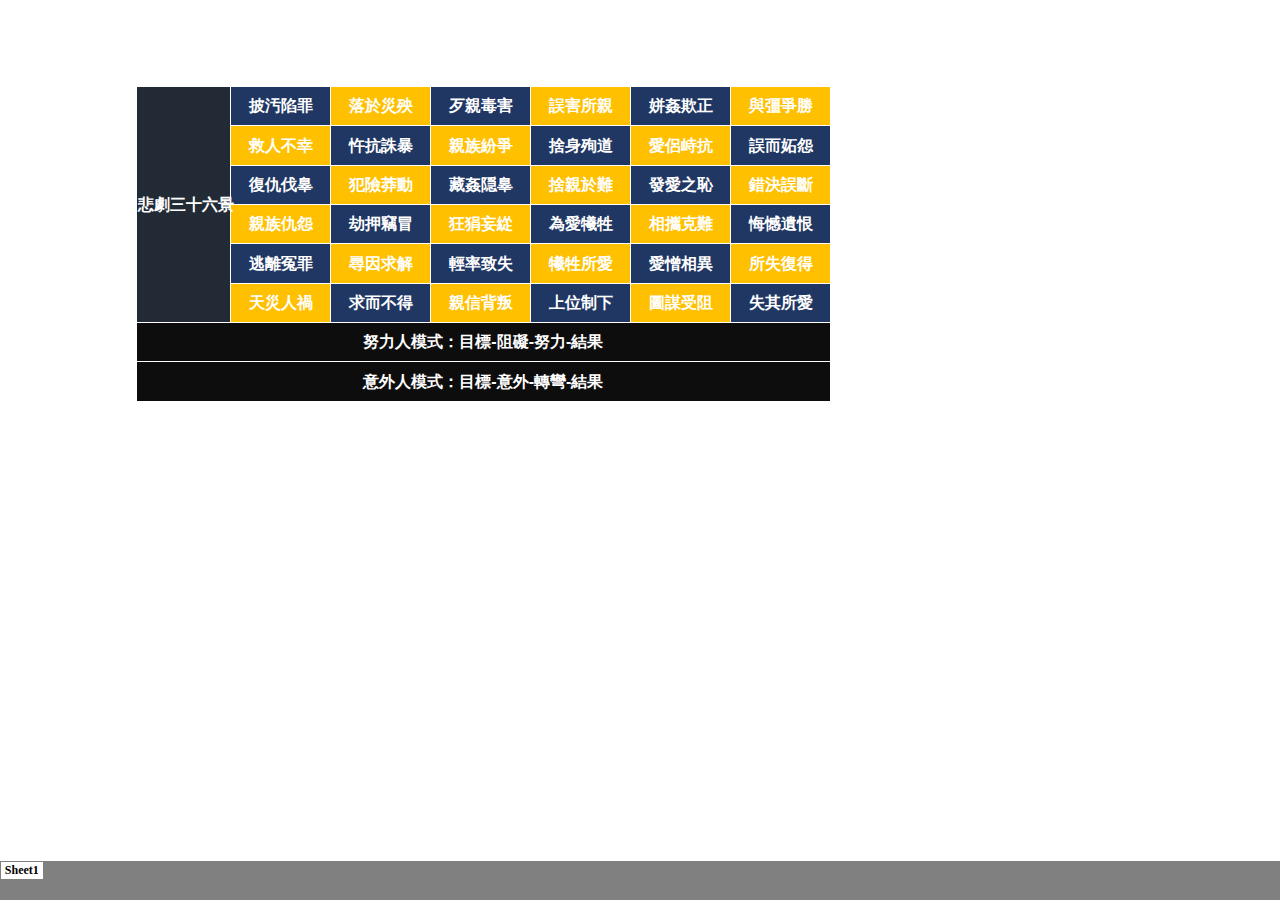
<file: drama.files/sheet001.htm>
<html xmlns:v="urn:schemas-microsoft-com:vml"
xmlns:o="urn:schemas-microsoft-com:office:office"
xmlns:x="urn:schemas-microsoft-com:office:excel"
xmlns="http://www.w3.org/TR/REC-html40">

<head>
<meta http-equiv=Content-Type content="text/html; charset=utf-8">
<meta name=ProgId content=Excel.Sheet>
<meta name=Generator content="Microsoft Excel 15">
<link id=Main-File rel=Main-File href="../drama.htm">
<link rel=File-List href=filelist.xml>
<link rel=Stylesheet href=stylesheet.css>
<style>
<!--table
	{mso-displayed-decimal-separator:"\.";
	mso-displayed-thousand-separator:"\,";}
@page
	{margin:.75in .7in .75in .7in;
	mso-header-margin:.3in;
	mso-footer-margin:.3in;}
ruby
	{ruby-align:left;}
rt
	{color:windowtext;
	font-size:10.0pt;
	font-weight:400;
	font-style:normal;
	text-decoration:none;
	font-family:"Noto Sans", sans-serif;
	mso-font-charset:0;
	mso-char-type:none;
	display:none;}
-->
</style>
<![if !supportTabStrip]><script language="JavaScript">
<!--
function fnUpdateTabs()
 {
  if (parent.window.g_iIEVer>=4) {
   if (parent.document.readyState=="complete"
    && parent.frames['frTabs'].document.readyState=="complete")
   parent.fnSetActiveSheet(0);
  else
   window.setTimeout("fnUpdateTabs();",150);
 }
}

if (window.name!="frSheet")
 window.location.replace("../drama.htm");
else
 fnUpdateTabs();
//-->
</script>
<![endif]>
</head>

<body link="#0563C1" vlink="#954F72">

<table border=0 cellpadding=0 cellspacing=0 width=1022 style='border-collapse:
 collapse;table-layout:fixed;width:617pt'>
 <col width=160 style='width:96pt'>
 <col width=118 style='mso-width-source:userset;mso-width-alt:1640;width:71pt'>
 <col width=124 span=6 style='mso-width-source:userset;mso-width-alt:1733;
 width:75pt'>
 <tr height=49 style='height:29.5pt'>
  <td height=49 width=160 style='height:29.5pt;width:96pt'></td>
  <td width=118 style='width:71pt'></td>
  <td width=124 style='width:75pt'></td>
  <td width=124 style='width:75pt'></td>
  <td width=124 style='width:75pt'></td>
  <td width=124 style='width:75pt'></td>
  <td width=124 style='width:75pt'></td>
  <td width=124 style='width:75pt'></td>
 </tr>
 <tr height=49 style='height:29.5pt'>
  <td height=49 colspan=8 style='height:29.5pt;mso-ignore:colspan'></td>
 </tr>
 <tr height=49 style='height:29.5pt'>
  <td height=49 style='height:29.5pt'></td>
  <td rowspan=6 class=xl65>悲劇三十六景</td>
  <td class=xl66 width=124 style='border-left:none;width:75pt'>披汚陷罪</td>
  <td class=xl67 width=124 style='border-left:none;width:75pt'>落於災殃</td>
  <td class=xl66 width=124 style='border-left:none;width:75pt'>歹親毒害</td>
  <td class=xl67 width=124 style='border-left:none;width:75pt'>誤害所親</td>
  <td class=xl66 width=124 style='border-left:none;width:75pt'>姘姦欺正</td>
  <td class=xl67 width=124 style='border-left:none;width:75pt'>與彊爭勝</td>
 </tr>
 <tr height=49 style='height:29.5pt'>
  <td height=49 style='height:29.5pt'></td>
  <td class=xl67 width=124 style='border-top:none;border-left:none;width:75pt'>救人不幸</td>
  <td class=xl66 width=124 style='border-top:none;border-left:none;width:75pt'>忤抗誅暴</td>
  <td class=xl67 width=124 style='border-top:none;border-left:none;width:75pt'>親族紛爭</td>
  <td class=xl66 width=124 style='border-top:none;border-left:none;width:75pt'>捨身殉道</td>
  <td class=xl67 width=124 style='border-top:none;border-left:none;width:75pt'>愛侶峙抗</td>
  <td class=xl66 width=124 style='border-top:none;border-left:none;width:75pt'>誤而妬怨</td>
 </tr>
 <tr height=49 style='height:29.5pt'>
  <td height=49 style='height:29.5pt'></td>
  <td class=xl66 width=124 style='border-top:none;border-left:none;width:75pt'>復仇伐辠</td>
  <td class=xl67 width=124 style='border-top:none;border-left:none;width:75pt'>犯險莽動</td>
  <td class=xl66 width=124 style='border-top:none;border-left:none;width:75pt'>藏姦隠辠</td>
  <td class=xl67 width=124 style='border-top:none;border-left:none;width:75pt'>捨親於難</td>
  <td class=xl66 width=124 style='border-top:none;border-left:none;width:75pt'>發愛之恥</td>
  <td class=xl67 width=124 style='border-top:none;border-left:none;width:75pt'>錯決誤斷</td>
 </tr>
 <tr height=49 style='height:29.5pt'>
  <td height=49 style='height:29.5pt'></td>
  <td class=xl67 width=124 style='border-top:none;border-left:none;width:75pt'>親族仇怨</td>
  <td class=xl66 width=124 style='border-top:none;border-left:none;width:75pt'>劫押竊冒</td>
  <td class=xl67 width=124 style='border-top:none;border-left:none;width:75pt'>狂狷妄緃</td>
  <td class=xl66 width=124 style='border-top:none;border-left:none;width:75pt'>為愛犧牲</td>
  <td class=xl67 width=124 style='border-top:none;border-left:none;width:75pt'>相攜克難</td>
  <td class=xl66 width=124 style='border-top:none;border-left:none;width:75pt'>悔憾遺恨</td>
 </tr>
 <tr height=49 style='height:29.5pt'>
  <td height=49 style='height:29.5pt'></td>
  <td class=xl66 width=124 style='border-top:none;border-left:none;width:75pt'>逃離冤罪</td>
  <td class=xl67 width=124 style='border-top:none;border-left:none;width:75pt'>尋因求解</td>
  <td class=xl66 width=124 style='border-top:none;border-left:none;width:75pt'>輕率致失</td>
  <td class=xl67 width=124 style='border-top:none;border-left:none;width:75pt'>犧牲所愛</td>
  <td class=xl66 width=124 style='border-top:none;border-left:none;width:75pt'>愛憎相異</td>
  <td class=xl67 width=124 style='border-top:none;border-left:none;width:75pt'>所失復得</td>
 </tr>
 <tr height=49 style='height:29.5pt'>
  <td height=49 style='height:29.5pt'></td>
  <td class=xl67 width=124 style='border-top:none;border-left:none;width:75pt'>天災人禍</td>
  <td class=xl66 width=124 style='border-top:none;border-left:none;width:75pt'>求而不得</td>
  <td class=xl67 width=124 style='border-top:none;border-left:none;width:75pt'>親信背叛</td>
  <td class=xl66 width=124 style='border-top:none;border-left:none;width:75pt'>上位制下</td>
  <td class=xl67 width=124 style='border-top:none;border-left:none;width:75pt'>圖謀受阻</td>
  <td class=xl66 width=124 style='border-top:none;border-left:none;width:75pt'>失其所愛</td>
 </tr>
 <tr height=49 style='height:29.5pt'>
  <td height=49 style='height:29.5pt'></td>
  <td colspan=7 class=xl68 width=862 style='width:521pt'>努力人模式：目標-阻礙-努力-結果</td>
 </tr>
 <tr height=49 style='height:29.5pt'>
  <td height=49 style='height:29.5pt'></td>
  <td colspan=7 class=xl68 width=862 style='width:521pt'>意外人模式：目標-意外-轉彎-結果</td>
 </tr>
 <![if supportMisalignedColumns]>
 <tr height=0 style='display:none'>
  <td width=160 style='width:96pt'></td>
  <td width=118 style='width:71pt'></td>
  <td width=124 style='width:75pt'></td>
  <td width=124 style='width:75pt'></td>
  <td width=124 style='width:75pt'></td>
  <td width=124 style='width:75pt'></td>
  <td width=124 style='width:75pt'></td>
  <td width=124 style='width:75pt'></td>
 </tr>
 <![endif]>
</table>

</body>

</html>
</file>
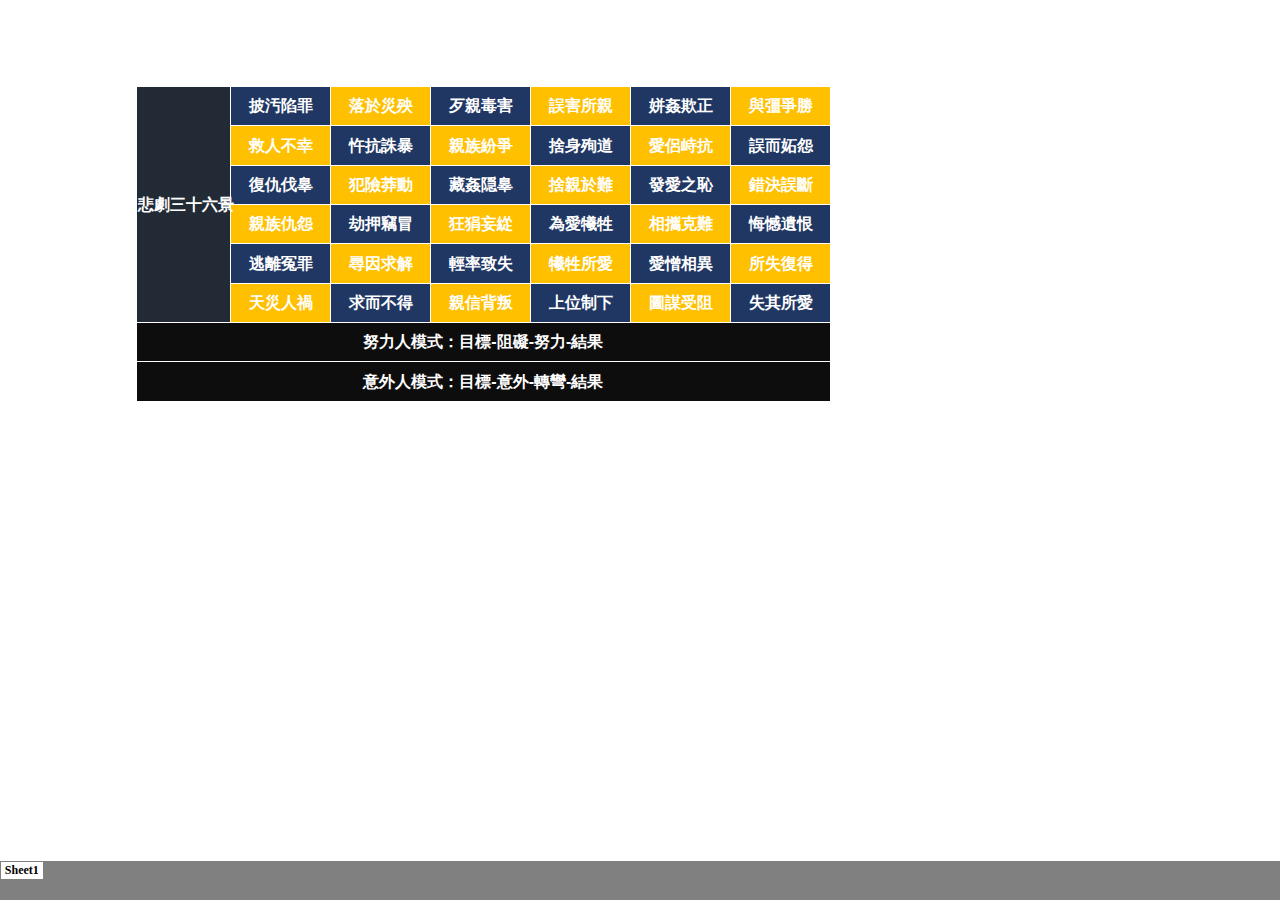
<file: drama.files/tabstrip.htm>
<html>
<head>
<meta http-equiv=Content-Type content="text/html; charset=utf-8">
<meta name=ProgId content=Excel.Sheet>
<meta name=Generator content="Microsoft Excel 15">
<link id=Main-File rel=Main-File href="../drama.htm">

<script language="JavaScript">
<!--
if (window.name!="frTabs")
 window.location.replace(document.all.item("Main-File").href);
//-->
</script>
<style>
<!--
A {
    text-decoration:none;
    color:#000000;
    font-size:9pt;
}
-->
</style>
</head>
<body topmargin=0 leftmargin=0 bgcolor="#808080">
<table border=0 cellspacing=1>
 <tr>
 <td bgcolor="#FFFFFF" nowrap><b><small><small>&nbsp;<a href="sheet001.htm" target="frSheet"><font face="宋体" color="#000000">Sheet1</font></a>&nbsp;</small></small></b></td>

 </tr>
</table>
</body>
</html>
</file>
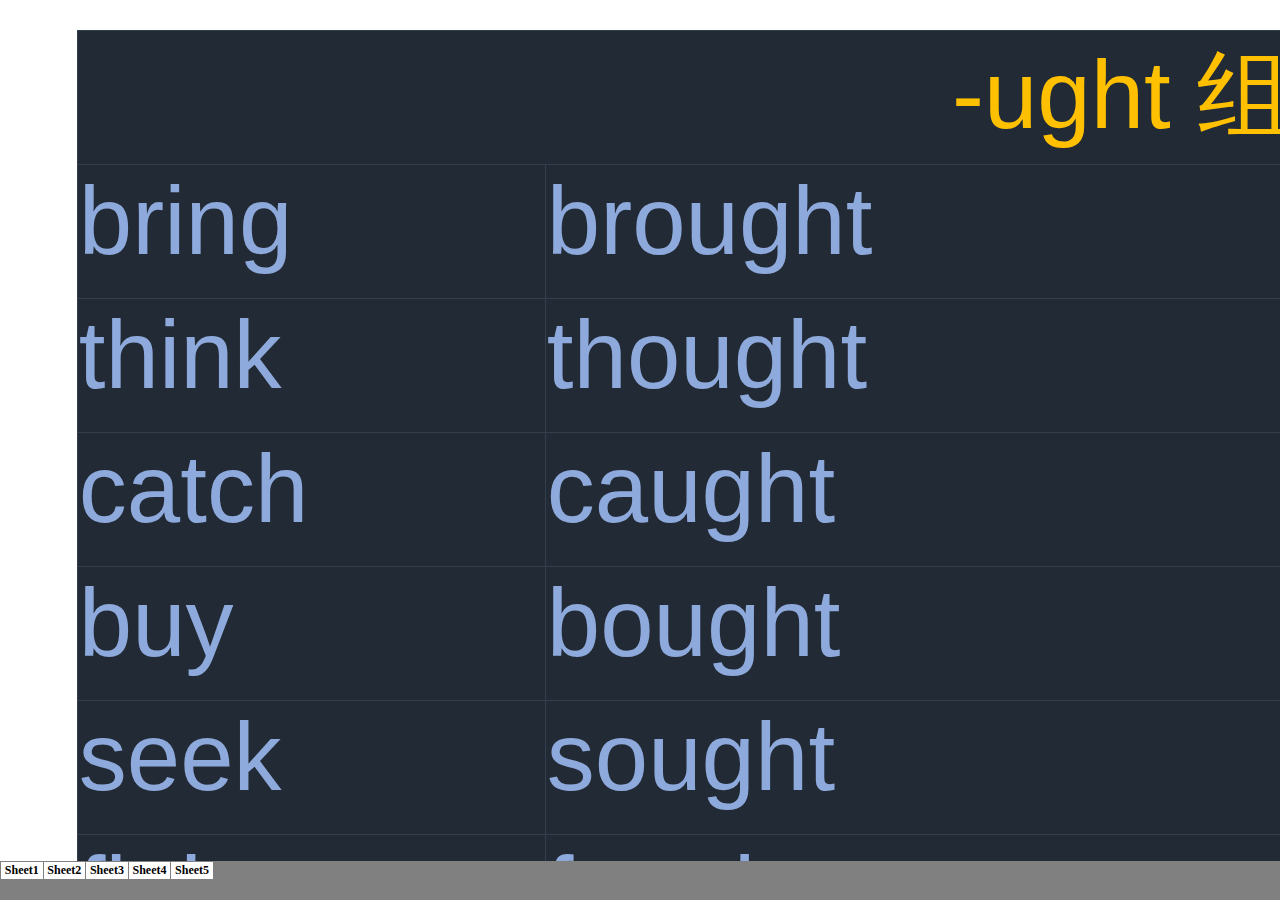
<file: nit.files/sheet001.htm>
<html xmlns:o="urn:schemas-microsoft-com:office:office"
xmlns:x="urn:schemas-microsoft-com:office:excel"
xmlns="http://www.w3.org/TR/REC-html40">

<head>
<meta http-equiv=Content-Type content="text/html; charset=gb2312">
<meta name=ProgId content=Excel.Sheet>
<meta name=Generator content="Microsoft Excel 15">
<link id=Main-File rel=Main-File href="../nit.htm">
<link rel=File-List href=filelist.xml>
<link rel=Stylesheet href=stylesheet.css>
<style>
<!--table
	{mso-displayed-decimal-separator:"\.";
	mso-displayed-thousand-separator:"\,";}
@page
	{margin:.75in .7in .75in .7in;
	mso-header-margin:.3in;
	mso-footer-margin:.3in;}
ruby
	{ruby-align:left;}
rt
	{color:windowtext;
	font-size:9.0pt;
	font-weight:400;
	font-style:normal;
	text-decoration:none;
	font-family:����;
	mso-generic-font-family:auto;
	mso-font-charset:134;
	mso-char-type:none;
	display:none;}
-->
</style>
<![if !supportTabStrip]><script language="JavaScript">
<!--
function fnUpdateTabs()
 {
  if (parent.window.g_iIEVer>=4) {
   if (parent.document.readyState=="complete"
    && parent.frames['frTabs'].document.readyState=="complete")
   parent.fnSetActiveSheet(0);
  else
   window.setTimeout("fnUpdateTabs();",150);
 }
}

if (window.name!="frSheet")
 window.location.replace("../nit.htm");
else
 fnUpdateTabs();
//-->
</script>
<![endif]>
</head>

<body link="#0563C1" vlink="#954F72">

<table border=0 cellpadding=0 cellspacing=0 width=1815 style='border-collapse:
 collapse;table-layout:fixed;width:1364pt'>
 <col width=69 span=4 style='width:52pt'>
 <col width=153 span=2 style='mso-width-source:userset;mso-width-alt:4906;
 width:115pt'>
 <col width=202 style='mso-width-source:userset;mso-width-alt:6464;width:152pt'>
 <col width=195 style='mso-width-source:userset;mso-width-alt:6229;width:146pt'>
 <col width=194 style='mso-width-source:userset;mso-width-alt:6208;width:146pt'>
 <col width=193 style='mso-width-source:userset;mso-width-alt:6186;width:145pt'>
 <col width=449 style='mso-width-source:userset;mso-width-alt:14378;width:337pt'>
 <col width=84 style='mso-width-source:userset;mso-width-alt:2688;width:63pt'>
 <col width=102 style='mso-width-source:userset;mso-width-alt:3264;width:77pt'>
 <col width=69 style='width:52pt'>
 <col width=134 style='mso-width-source:userset;mso-width-alt:4288;width:101pt'>
 <tr height=19 style='height:14.0pt'>
  <td height=19 width=69 style='height:14.0pt;width:52pt'></td>
  <td width=69 style='width:52pt'></td>
  <td width=69 style='width:52pt'></td>
  <td width=69 style='width:52pt'></td>
  <td width=153 style='width:115pt'></td>
  <td width=153 style='width:115pt'></td>
  <td width=202 style='width:152pt'></td>
  <td width=195 style='width:146pt'></td>
  <td width=194 style='width:146pt'></td>
  <td width=193 style='width:145pt'></td>
  <td width=449 style='width:337pt'></td>
 </tr>
 <tr height=418 style='height:308.0pt;mso-xlrowspan:22'>
  <td height=418 colspan=11 style='height:308.0pt;mso-ignore:colspan'></td>
 </tr>
 <tr height=135 style='height:101.0pt'>
  <td height=135 colspan=4 style='height:101.0pt;mso-ignore:colspan'></td>
  <td colspan=7 class=xl87>Norwegian</td>
 </tr>
 <tr height=60 style='height:45.0pt'>
  <td height=60 colspan=4 style='height:45.0pt;mso-ignore:colspan'></td>
  <td class=xl68 style='border-top:none'>a</td>
  <td class=xl68 style='border-top:none;border-left:none'>ai</td>
  <td class=xl68 style='border-top:none;border-left:none'>au</td>
  <td class=xl68 style='border-top:none;border-left:none'>o</td>
  <td class=xl68 style='border-top:none;border-left:none'>o</td>
  <td class=xl68 style='border-top:none;border-left:none'>oi</td>
  <td class=xl69 style='border-top:none;border-left:none'>kn</td>
 </tr>
 <tr height=60 style='height:45.0pt'>
  <td height=60 colspan=4 style='height:45.0pt;mso-ignore:colspan'></td>
  <td class=xl66 style='border-top:none'>��</td>
  <td class=xl66 style='border-top:none;border-left:none'>��&#618;&#815;</td>
  <td class=xl66 style='border-top:none;border-left:none'>&aelig;&#649;&#815;</td>
  <td class=xl66 style='border-top:none;border-left:none'>&#596;, &#650;</td>
  <td class=xl66 style='border-top:none;border-left:none'>u, o</td>
  <td class=xl66 style='border-top:none;border-left:none'>&#596;&#655;&#815;</td>
  <td class=xl70 style='border-top:none;border-left:none'>kn</td>
 </tr>
 <tr height=60 style='height:45.0pt'>
  <td height=60 colspan=4 style='height:45.0pt;mso-ignore:colspan'></td>
  <td class=xl68 style='border-top:none'>e</td>
  <td class=xl68 style='border-top:none;border-left:none'>e</td>
  <td class=xl68 style='border-top:none;border-left:none'>e</td>
  <td class=xl68 style='border-top:none;border-left:none'>&oslash;</td>
  <td class=xl68 style='border-top:none;border-left:none'>&oslash;</td>
  <td class=xl68 style='border-top:none;border-left:none'>&oslash;y, &oslash;g</td>
  <td class=xl69 style='border-top:none;border-left:none'>g</td>
 </tr>
 <tr height=60 style='height:45.0pt'>
  <td height=60 colspan=4 style='height:45.0pt;mso-ignore:colspan'></td>
  <td class=xl66 style='border-top:none'>&#603;/&aelig;</td>
  <td class=xl66 style='border-top:none;border-left:none'>e/&aelig;</td>
  <td class=xl66 style='border-top:none;border-left:none'>&#601;</td>
  <td class=xl66 style='border-top:none;border-left:none'>&#339;</td>
  <td class=xl66 style='border-top:none;border-left:none'>&oslash;</td>
  <td class=xl66 style='border-top:none;border-left:none'>&#339;&#655;&#815;</td>
  <td class=xl70 style='border-top:none;border-left:none'>j-ei,I,y;g</td>
 </tr>
 <tr height=60 style='height:45.0pt'>
  <td height=60 colspan=4 style='height:45.0pt;mso-ignore:colspan'></td>
  <td class=xl68 style='border-top:none'>i</td>
  <td class=xl68 style='border-top:none;border-left:none'>i</td>
  <td class=xl68 style='border-top:none;border-left:none'>u</td>
  <td class=xl68 style='border-top:none;border-left:none'>u</td>
  <td class=xl68 style='border-top:none;border-left:none'>y</td>
  <td class=xl68 style='border-top:none;border-left:none'>y</td>
  <td class=xl69 style='border-top:none;border-left:none'>ei</td>
 </tr>
 <tr height=60 style='height:45.0pt'>
  <td height=60 colspan=4 style='height:45.0pt;mso-ignore:colspan'></td>
  <td class=xl66 style='border-top:none'>&#618;</td>
  <td class=xl66 style='border-top:none;border-left:none'>i</td>
  <td class=xl66 style='border-top:none;border-left:none'>&#649;, u</td>
  <td class=xl66 style='border-top:none;border-left:none'>&#649;</td>
  <td class=xl66 style='border-top:none;border-left:none'>&#655;</td>
  <td class=xl66 style='border-top:none;border-left:none'>y</td>
  <td class=xl70 style='border-top:none;border-left:none'>&aelig;i</td>
 </tr>
 <tr height=60 style='height:45.0pt'>
  <td height=60 colspan=4 style='height:45.0pt;mso-ignore:colspan'></td>
  <td class=xl68 style='border-top:none'>&aelig;</td>
  <td class=xl68 style='border-top:none;border-left:none'>&aelig;</td>
  <td class=xl68 style='border-top:none;border-left:none'>&aring;</td>
  <td class=xl68 style='border-top:none;border-left:none'>&aring;</td>
  <td class=xl69 style='border-top:none;border-left:none'>silent g</td>
  <td class=xl69 style='border-top:none;border-left:none'>silent d</td>
  <td class=xl69 style='border-top:none;border-left:none'>silent h</td>
 </tr>
 <tr height=120 style='height:90.0pt'>
  <td height=120 colspan=4 style='height:90.0pt;mso-ignore:colspan'></td>
  <td class=xl66 style='border-top:none'>&aelig;,&#603;</td>
  <td class=xl66 style='border-top:none;border-left:none'>sk</td>
  <td class=xl66 style='border-top:none;border-left:none'>&#596;</td>
  <td class=xl66 style='border-top:none;border-left:none'>o</td>
  <td class=xl71 width=194 style='border-top:none;border-left:none;width:146pt'>ig,eg,gj<br>
    morgen</td>
  <td class=xl71 width=193 style='border-top:none;border-left:none;width:145pt'>rd,ld,nd<br>
    af ����</td>
  <td class=xl70 style='border-top:none;border-left:none'>bf j,v</td>
 </tr>
 <tr height=60 style='height:45.0pt'>
  <td height=60 colspan=4 style='height:45.0pt;mso-ignore:colspan'></td>
  <td colspan=3 class=xl91>���ִ���</td>
  <td class=xl72 width=195 style='border-top:none;border-left:none;width:146pt'>װ��Ŀ��</td>
  <td class=xl69 style='border-top:none;border-left:none'>silent t</td>
  <td class=xl69 style='border-top:none;border-left:none'>silent v</td>
  <td class=xl69 style='border-top:none;border-left:none'>������</td>
 </tr>
 <tr height=82 style='height:61.5pt'>
  <td height=82 colspan=4 style='height:61.5pt;mso-ignore:colspan'></td>
  <td class=xl67 style='border-top:none'>&#9676;&#769;</td>
  <td class=xl67 style='border-top:none;border-left:none'>&#9676;&#768;</td>
  <td class=xl67 style='border-top:none;border-left:none'>&#9676;&#770;</td>
  <td class=xl67 style='border-top:none;border-left:none'>&#9676;&#772;</td>
  <td class=xl71 width=194 style='border-top:none;border-left:none;width:146pt'>����βt</td>
  <td class=xl71 width=193 style='border-top:none;border-left:none;width:145pt'>lvβ</td>
  <td class=xl71 width=449 style='border-top:none;border-left:none;width:337pt'>ǰv��</td>
 </tr>
 <tr height=60 style='height:45.0pt'>
  <td height=60 colspan=4 style='height:45.0pt;mso-ignore:colspan'></td>
  <td class=xl68 style='border-top:none'>dj</td>
  <td class=xl68 style='border-top:none;border-left:none'>gj</td>
  <td class=xl68 style='border-top:none;border-left:none'>hj</td>
  <td class=xl68 style='border-top:none;border-left:none'>j</td>
  <td class=xl68 style='border-top:none;border-left:none'>lj</td>
  <td class=xl68 style='border-top:none;border-left:none'>hv</td>
  <td class=xl68 style='border-top:none;border-left:none'>v</td>
 </tr>
 <tr height=44 style='height:33.0pt'>
  <td height=44 colspan=4 style='height:33.0pt;mso-ignore:colspan'></td>
  <td colspan=5 class=xl66>j</td>
  <td colspan=2 class=xl66 style='border-left:none'>&#651;</td>
 </tr>
 <tr height=60 style='height:45.0pt'>
  <td height=60 colspan=4 style='height:45.0pt;mso-ignore:colspan'></td>
  <td class=xl68 style='border-top:none'>sj</td>
  <td class=xl68 style='border-top:none;border-left:none'>sk</td>
  <td class=xl68 style='border-top:none;border-left:none'>skj</td>
  <td class=xl68 style='border-top:none;border-left:none'>gn</td>
  <td class=xl68 style='border-top:none;border-left:none'>k</td>
  <td class=xl68 style='border-top:none;border-left:none'>kj</td>
  <td class=xl68 style='border-top:none;border-left:none'>tj</td>
 </tr>
 <tr height=44 style='height:33.0pt'>
  <td height=44 colspan=4 style='height:33.0pt;mso-ignore:colspan'></td>
  <td class=xl66 style='border-top:none'>&#642;</td>
  <td class=xl66 style='border-top:none;border-left:none'>&#642;-I,y;sk</td>
  <td class=xl66 style='border-top:none;border-left:none'>&#642;</td>
  <td class=xl66 style='border-top:none;border-left:none'>��n;&#331;n</td>
  <td class=xl66 style='border-top:none;border-left:none'>&ccedil;-i,y;k</td>
  <td class=xl66 style='border-top:none;border-left:none'>&ccedil;</td>
  <td class=xl66 style='border-top:none;border-left:none'>&ccedil;</td>
 </tr>
 <tr height=60 style='height:45.0pt'>
  <td height=60 colspan=4 style='height:45.0pt;mso-ignore:colspan'></td>
  <td class=xl68 style='border-top:none'>l</td>
  <td class=xl68 style='border-top:none;border-left:none'>r</td>
  <td class=xl68 style='border-top:none;border-left:none'>rl</td>
  <td class=xl68 style='border-top:none;border-left:none'>rn</td>
  <td class=xl68 style='border-top:none;border-left:none'>rs</td>
  <td class=xl68 style='border-top:none;border-left:none'>rt</td>
  <td class=xl68 style='border-top:none;border-left:none'>rd</td>
 </tr>
 <tr height=44 style='height:33.0pt'>
  <td height=44 colspan=4 style='height:33.0pt;mso-ignore:colspan'></td>
  <td class=xl66 style='border-top:none'>l/&#637;</td>
  <td class=xl66 style='border-top:none;border-left:none'>&#638;/&#641;/��</td>
  <td class=xl66 style='border-top:none;border-left:none'>&#621;/&#641;l</td>
  <td class=xl66 style='border-top:none;border-left:none'>&#627;/&#641;n</td>
  <td class=xl66 style='border-top:none;border-left:none'>&#642;/&#641;s</td>
  <td class=xl66 style='border-top:none;border-left:none'>&#648;/&#641;t</td>
  <td class=xl66 style='border-top:none;border-left:none'>&#598;,&#638;/&#637;/&#641;d</td>
 </tr>
 <tr height=60 style='height:45.0pt'>
  <td height=60 colspan=4 style='height:45.0pt;mso-ignore:colspan'></td>
  <td class=xl68 style='border-top:none'>tone1</td>
  <td class=xl68 style='border-top:none;border-left:none'>tone2</td>
  <td class=xl68 style='border-top:none;border-left:none'>inf</td>
  <td colspan=4 class=xl88 style='border-right:.5pt solid #333F4F;border-left:
  none'>vowel (always), usually �Ce</td>
 </tr>
 <tr height=60 style='height:45.0pt'>
  <td height=60 colspan=4 style='height:45.0pt;mso-ignore:colspan'></td>
  <td class=xl66 style='border-top:none'>�͸�</td>
  <td class=xl66 style='border-top:none;border-left:none'>�ߵ͸�</td>
  <td class=xl68 style='border-top:none;border-left:none'>present</td>
  <td colspan=4 class=xl88 style='border-right:.5pt solid #333F4F;border-left:
  none'>�Cr (always)</td>
 </tr>
 <tr height=60 style='height:45.0pt'>
  <td height=60 colspan=4 style='height:45.0pt;mso-ignore:colspan'></td>
  <td class=xl66 style='border-top:none'>b&oslash;nder</td>
  <td class=xl66 style='border-top:none;border-left:none'>b&oslash;nner</td>
  <td class=xl68 style='border-top:none;border-left:none'>past</td>
  <td colspan=4 class=xl88 style='border-right:.5pt solid #333F4F;border-left:
  none'>�Cet, �Cte, �Cde, �Cdde, no suffix</td>
 </tr>
 <tr height=82 style='height:61.5pt'>
  <td height=82 colspan=4 style='height:61.5pt;mso-ignore:colspan'></td>
  <td class=xl67 style='border-top:none'>&#9676;&#9676;&#769;</td>
  <td class=xl67 style='border-top:none;border-left:none'>&#9676;&#768;&#9676;&#9676;&#769;</td>
  <td class=xl68 style='border-top:none;border-left:none'>supine</td>
  <td colspan=4 class=xl88 style='border-right:.5pt solid #333F4F;border-left:
  none'>�����ʵ���˼���Cet, �Ct, �Cd, �Cdd , �Cet, �Ctt</td>
 </tr>
 <tr height=91 style='mso-height-source:userset;height:68.0pt'>
  <td height=91 colspan=4 style='height:68.0pt;mso-ignore:colspan'></td>
  <td colspan=2 rowspan=3 class=xl92 style='border-right:.5pt solid #333F4F;
  border-bottom:.5pt solid #333F4F'>��</td>
  <td class=xl68 style='border-top:none;border-left:none'>���ڷ�</td>
  <td colspan=4 class=xl88 style='border-right:.5pt solid #333F4F;border-left:
  none'>�Cende (always)</td>
 </tr>
 <tr height=91 style='mso-height-source:userset;height:68.0pt'>
  <td height=91 colspan=4 style='height:68.0pt;mso-ignore:colspan'></td>
  <td class=xl68 style='border-top:none;border-left:none'>imp</td>
  <td colspan=4 class=xl88 style='border-right:.5pt solid #333F4F;border-left:
  none'>No suffix, identical to stem</td>
 </tr>
 <tr height=91 style='mso-height-source:userset;height:68.0pt'>
  <td height=91 colspan=4 style='height:68.0pt;mso-ignore:colspan'></td>
  <td class=xl68 style='border-top:none;border-left:none'>��ȥ��</td>
  <td colspan=4 class=xl88 style='border-right:.5pt solid #333F4F;border-left:
  none'>Usually like the supine</td>
 </tr>
 <![if supportMisalignedColumns]>
 <tr height=0 style='display:none'>
  <td width=69 style='width:52pt'></td>
  <td width=69 style='width:52pt'></td>
  <td width=69 style='width:52pt'></td>
  <td width=69 style='width:52pt'></td>
  <td width=153 style='width:115pt'></td>
  <td width=153 style='width:115pt'></td>
  <td width=202 style='width:152pt'></td>
  <td width=195 style='width:146pt'></td>
  <td width=194 style='width:146pt'></td>
  <td width=193 style='width:145pt'></td>
  <td width=449 style='width:337pt'></td>
 </tr>
 <![endif]>
</table>

</body>

</html>
</file>
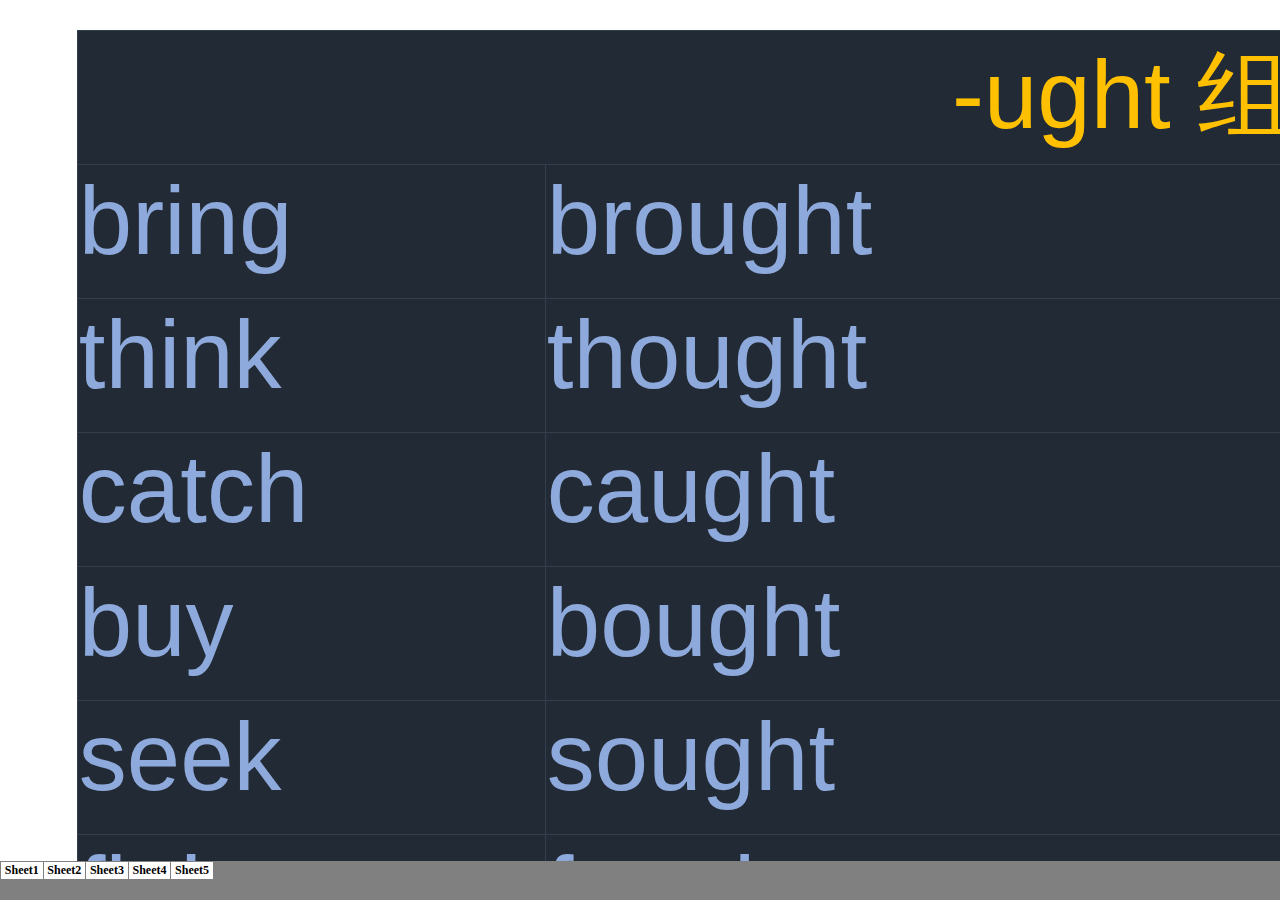
<file: nit.files/sheet002.htm>
<html xmlns:o="urn:schemas-microsoft-com:office:office"
xmlns:x="urn:schemas-microsoft-com:office:excel"
xmlns="http://www.w3.org/TR/REC-html40">

<head>
<meta http-equiv=Content-Type content="text/html; charset=gb2312">
<meta name=ProgId content=Excel.Sheet>
<meta name=Generator content="Microsoft Excel 15">
<link id=Main-File rel=Main-File href="../nit.htm">
<link rel=File-List href=filelist.xml>
<link rel=Stylesheet href=stylesheet.css>
<style>
<!--table
	{mso-displayed-decimal-separator:"\.";
	mso-displayed-thousand-separator:"\,";}
@page
	{margin:.75in .7in .75in .7in;
	mso-header-margin:.3in;
	mso-footer-margin:.3in;}
ruby
	{ruby-align:left;}
rt
	{color:windowtext;
	font-size:9.0pt;
	font-weight:400;
	font-style:normal;
	text-decoration:none;
	font-family:����;
	mso-generic-font-family:auto;
	mso-font-charset:134;
	mso-char-type:none;
	display:none;}
-->
</style>
<![if !supportTabStrip]><script language="JavaScript">
<!--
function fnUpdateTabs()
 {
  if (parent.window.g_iIEVer>=4) {
   if (parent.document.readyState=="complete"
    && parent.frames['frTabs'].document.readyState=="complete")
   parent.fnSetActiveSheet(1);
  else
   window.setTimeout("fnUpdateTabs();",150);
 }
}

if (window.name!="frSheet")
 window.location.replace("../nit.htm");
else
 fnUpdateTabs();
//-->
</script>
<![endif]>
</head>

<body link="#0563C1" vlink="#954F72">

<table border=0 cellpadding=0 cellspacing=0 width=712 style='border-collapse:
 collapse;table-layout:fixed;width:535pt'>
 <col width=69 span=2 style='width:52pt'>
 <col width=147 style='mso-width-source:userset;mso-width-alt:4693;width:110pt'>
 <col width=69 span=2 style='width:52pt'>
 <col width=165 style='mso-width-source:userset;mso-width-alt:5290;width:124pt'>
 <col width=124 style='mso-width-source:userset;mso-width-alt:3968;width:93pt'>
 <tr height=19 style='height:14.0pt'>
  <td height=19 width=69 style='height:14.0pt;width:52pt'></td>
  <td width=69 style='width:52pt'></td>
  <td width=147 style='width:110pt'></td>
  <td width=69 style='width:52pt'></td>
  <td width=69 style='width:52pt'></td>
  <td width=165 style='width:124pt'></td>
  <td width=124 style='width:93pt'></td>
 </tr>
 <tr height=532 style='height:392.0pt;mso-xlrowspan:28'>
  <td height=532 colspan=7 style='height:392.0pt;mso-ignore:colspan'></td>
 </tr>
 <tr height=19 style='height:14.0pt'>
  <td height=19 style='height:14.0pt'></td>
  <td colspan=2 style='mso-ignore:colspan'>Punctuation Mark</td>
  <td colspan=4 style='mso-ignore:colspan'></td>
 </tr>
 <tr height=38 style='height:28.0pt;mso-xlrowspan:2'>
  <td height=38 colspan=7 style='height:28.0pt;mso-ignore:colspan'></td>
 </tr>
 <tr height=19 style='height:14.0pt'>
  <td height=19 colspan=5 style='height:14.0pt;mso-ignore:colspan'></td>
  <td>Question Comma</td>
  <td></td>
 </tr>
 <tr height=37 style='height:27.5pt'>
  <td height=37 style='height:27.5pt'></td>
  <td class=xl74>&#8265;</td>
  <td colspan=3 style='mso-ignore:colspan'></td>
  <td>exclamation comma</td>
  <td></td>
 </tr>
 <tr height=37 style='height:27.5pt'>
  <td height=37 style='height:27.5pt'></td>
  <td class=xl74 style='border-top:none'>&#8264;</td>
  <td colspan=2 style='mso-ignore:colspan'></td>
  <td class=xl74>?</td>
  <td colspan=2 style='mso-ignore:colspan'></td>
 </tr>
 <tr height=38 style='height:28.5pt'>
  <td height=38 style='height:28.5pt'></td>
  <td class=xl74 style='border-top:none'>&#8252;</td>
  <td colspan=2 style='mso-ignore:colspan'></td>
  <td class=xl75 style='border-top:none'>&iquest;</td>
  <td colspan=2 style='mso-ignore:colspan'></td>
 </tr>
 <tr height=37 style='height:27.5pt'>
  <td height=37 style='height:27.5pt'></td>
  <td class=xl74 style='border-top:none'>&#8263;</td>
  <td></td>
  <td class=xl73>��</td>
  <td class=xl77>&#11822;</td>
  <td class=xl78 style='border-left:none'>irony mark</td>
  <td class=xl79 style='border-left:none'>����</td>
 </tr>
 <tr height=37 style='height:27.5pt'>
  <td height=37 colspan=4 style='height:27.5pt;mso-ignore:colspan'></td>
  <td class=xl77 style='border-top:none'>&#8253;</td>
  <td class=xl78 style='border-top:none;border-left:none'>interrobang</td>
  <td class=xl79 style='border-top:none;border-left:none'>����</td>
 </tr>
 <tr height=37 style='height:27.5pt'>
  <td height=37 style='height:27.5pt'></td>
  <td class=xl74>&#11800;</td>
  <td colspan=2 style='mso-ignore:colspan'></td>
  <td class=xl74>&#11800;</td>
  <td colspan=2 style='mso-ignore:colspan'></td>
 </tr>
 <tr height=19 style='height:14.0pt'>
  <td height=19 colspan=7 style='height:14.0pt;mso-ignore:colspan'></td>
 </tr>
 <tr height=19 style='height:14.0pt'>
  <td height=19 colspan=5 style='height:14.0pt;mso-ignore:colspan'></td>
  <td>sarcasm mark</td>
  <td></td>
 </tr>
 <tr height=37 style='height:27.5pt'>
  <td height=37 style='height:27.5pt'></td>
  <td class=xl74>?</td>
  <td></td>
  <td class=xl74>��</td>
  <td class=xl74 style='border-left:none'>��</td>
  <td>��Ʋ</td>
  <td></td>
 </tr>
 <tr height=38 style='height:28.5pt'>
  <td height=38 style='height:28.5pt'></td>
  <td class=xl75 style='border-top:none'>&iquest;</td>
  <td class=xl74 style='border-left:none'>��</td>
  <td class=xl74 style='border-top:none;border-left:none'>��</td>
  <td class=xl74 style='border-top:none;border-left:none'>��</td>
  <td>˫Ʋ</td>
  <td></td>
 </tr>
 <tr height=37 style='height:27.5pt'>
  <td height=37 style='height:27.5pt'></td>
  <td class=xl76 style='border-top:none'>!</td>
  <td class=xl74 style='border-top:none;border-left:none'>��</td>
  <td class=xl74 style='border-top:none;border-left:none'>��</td>
  <td class=xl74 style='border-top:none;border-left:none'>&#8244;</td>
  <td>����Ʋ</td>
  <td></td>
 </tr>
 <tr height=76 style='height:57.0pt'>
  <td height=76 style='height:57.0pt'></td>
  <td class=xl75 style='border-top:none'>&iexcl;</td>
  <td class=xl80 width=147 style='border-top:none;border-left:none;width:110pt'>&iexcl;<br>
    !</td>
  <td class=xl74 style='border-top:none;border-left:none'>��</td>
  <td class=xl74 style='border-top:none;border-left:none'>&#8279;</td>
  <td>�ı�Ʋ</td>
  <td></td>
 </tr>
 <tr height=38 style='height:28.0pt;mso-xlrowspan:2'>
  <td height=38 colspan=7 style='height:28.0pt;mso-ignore:colspan'></td>
 </tr>
 <tr height=19 style='height:14.0pt'>
  <td height=19 style='height:14.0pt'></td>
  <td>?!?</td>
  <td colspan=5 style='mso-ignore:colspan'></td>
 </tr>
 <tr height=19 style='height:14.0pt'>
  <td height=19 style='height:14.0pt'></td>
  <td>!?!</td>
  <td colspan=5 style='mso-ignore:colspan'></td>
 </tr>
 <tr height=19 style='height:14.0pt'>
  <td height=19 colspan=7 style='height:14.0pt;mso-ignore:colspan'></td>
 </tr>
 <tr height=19 style='height:14.0pt'>
  <td height=19 style='height:14.0pt'></td>
  <td>??!</td>
  <td colspan=2 style='mso-ignore:colspan'></td>
  <td>Acclamati<span style='display:none'>on Point</span></td>
  <td>ͬ��˫̾</td>
  <td></td>
 </tr>
 <tr height=19 style='height:14.0pt'>
  <td height=19 style='height:14.0pt'></td>
  <td>!!?</td>
  <td colspan=2 style='mso-ignore:colspan'></td>
  <td colspan=2 style='mso-ignore:colspan'>Authority Point</td>
  <td></td>
 </tr>
 <tr height=19 style='height:14.0pt'>
  <td height=19 colspan=4 style='height:14.0pt;mso-ignore:colspan'></td>
  <td colspan=2 style='mso-ignore:colspan'>Certitude Point</td>
  <td></td>
 </tr>
 <tr height=19 style='height:14.0pt'>
  <td height=19 colspan=4 style='height:14.0pt;mso-ignore:colspan'></td>
  <td colspan=2 style='mso-ignore:colspan'>Doubt Point</td>
  <td></td>
 </tr>
 <tr height=19 style='height:14.0pt'>
  <td height=19 colspan=4 style='height:14.0pt;mso-ignore:colspan'></td>
  <td colspan=2 style='mso-ignore:colspan'>ElRey Mark</td>
  <td></td>
 </tr>
 <tr height=19 style='height:14.0pt'>
  <td height=19 colspan=4 style='height:14.0pt;mso-ignore:colspan'></td>
  <td colspan=2 style='mso-ignore:colspan'>Love Point</td>
  <td></td>
 </tr>
 <tr height=57 style='height:42.0pt;mso-xlrowspan:3'>
  <td height=57 colspan=7 style='height:42.0pt;mso-ignore:colspan'></td>
 </tr>
 <tr height=37 style='height:27.5pt'>
  <td height=37 style='height:27.5pt'></td>
  <td class=xl77>&#8253;</td>
  <td class=xl78 style='border-left:none'>ElRey Mark</td>
  <td class=xl79 style='border-left:none'>ǿ̾</td>
  <td colspan=3 style='mso-ignore:colspan'></td>
 </tr>
 <![if supportMisalignedColumns]>
 <tr height=0 style='display:none'>
  <td width=69 style='width:52pt'></td>
  <td width=69 style='width:52pt'></td>
  <td width=147 style='width:110pt'></td>
  <td width=69 style='width:52pt'></td>
  <td width=69 style='width:52pt'></td>
  <td width=165 style='width:124pt'></td>
  <td width=124 style='width:93pt'></td>
 </tr>
 <![endif]>
</table>

</body>

</html>
</file>
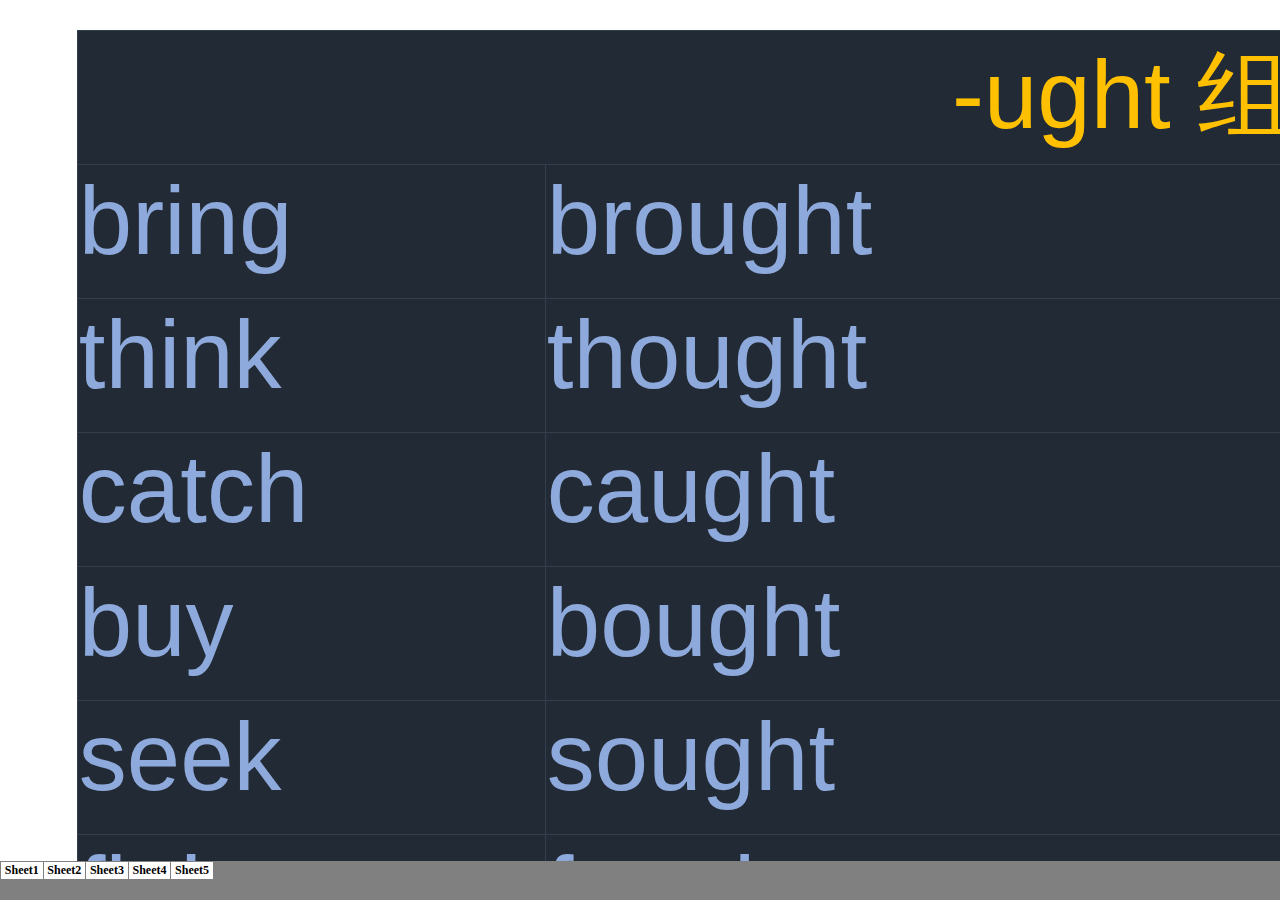
<file: nit.files/sheet003.htm>
<html xmlns:o="urn:schemas-microsoft-com:office:office"
xmlns:x="urn:schemas-microsoft-com:office:excel"
xmlns="http://www.w3.org/TR/REC-html40">

<head>
<meta http-equiv=Content-Type content="text/html; charset=gb2312">
<meta name=ProgId content=Excel.Sheet>
<meta name=Generator content="Microsoft Excel 15">
<link id=Main-File rel=Main-File href="../nit.htm">
<link rel=File-List href=filelist.xml>
<link rel=Stylesheet href=stylesheet.css>
<style>
<!--table
	{mso-displayed-decimal-separator:"\.";
	mso-displayed-thousand-separator:"\,";}
@page
	{margin:.75in .7in .75in .7in;
	mso-header-margin:.3in;
	mso-footer-margin:.3in;}
ruby
	{ruby-align:left;}
rt
	{color:windowtext;
	font-size:9.0pt;
	font-weight:400;
	font-style:normal;
	text-decoration:none;
	font-family:����;
	mso-generic-font-family:auto;
	mso-font-charset:134;
	mso-char-type:none;
	display:none;}
-->
</style>
<![if !supportTabStrip]><script language="JavaScript">
<!--
function fnUpdateTabs()
 {
  if (parent.window.g_iIEVer>=4) {
   if (parent.document.readyState=="complete"
    && parent.frames['frTabs'].document.readyState=="complete")
   parent.fnSetActiveSheet(2);
  else
   window.setTimeout("fnUpdateTabs();",150);
 }
}

if (window.name!="frSheet")
 window.location.replace("../nit.htm");
else
 fnUpdateTabs();
//-->
</script>
<![endif]>
</head>

<body link="#0563C1" vlink="#954F72">

<table border=0 cellpadding=0 cellspacing=0 width=1271 style='border-collapse:
 collapse;table-layout:fixed;width:955pt'>
 <col width=201 style='mso-width-source:userset;mso-width-alt:6442;width:151pt'>
 <col width=330 style='mso-width-source:userset;mso-width-alt:10560;width:248pt'>
 <col width=69 style='width:52pt'>
 <col width=671 style='mso-width-source:userset;mso-width-alt:21482;width:504pt'>
 <tr height=23 style='height:17.5pt'>
  <td height=23 class=xl82 width=201 style='height:17.5pt;width:151pt'>Aim At</td>
  <td class=xl82 width=330 style='width:248pt'>��ͼ��Ŀ�ꡢ��׼����ԡ�Ŀ������</td>
  <td class=xl82 width=69 style='width:52pt'>Know A<span style='display:none'>bout</span></td>
  <td class=xl81 width=671 style='width:504pt'>�˽⡢��Ϥ</td>
 </tr>
 <tr height=23 style='height:17.5pt'>
  <td height=23 class=xl82 style='height:17.5pt'>Ask For</td>
  <td class=xl82>To request something.</td>
  <td class=xl82>Lay Do<span style='display:none'>wn</span></td>
  <td class=xl81>���衢�ƶ����ڡ����� lay down on<span
  style='mso-spacerun:yes'>&nbsp;</span></td>
 </tr>
 <tr height=23 style='height:17.5pt'>
  <td height=23 class=xl82 style='height:17.5pt'>Ask Out</td>
  <td class=xl82>Լ�����</td>
  <td class=xl82>Lay Off</td>
  <td class=xl81>��͡�����Lay off me will you��ʹ��ֹ</td>
 </tr>
 <tr height=23 style='height:17.5pt'>
  <td height=23 class=xl82 style='height:17.5pt'>Back Down</td>
  <td class=xl82>�ò�����</td>
  <td class=xl82>Lead U<span style='display:none'>p To</span></td>
  <td class=xl81>ͨ�������¡�����</td>
 </tr>
 <tr height=23 style='height:17.5pt'>
  <td height=23 class=xl82 style='height:17.5pt'>Back Off</td>
  <td class=xl82>�˱ܡ��˳����˺�</td>
  <td class=xl82>Leave U<span style='display:none'>p To</span></td>
  <td class=xl81>ȡ���ڣ��ɡ�������I'll leave it up to you to use your discretion</td>
 </tr>
 <tr height=23 style='height:17.5pt'>
  <td height=23 class=xl82 style='height:17.5pt'>Back Up</td>
  <td class=xl82>֧�֡����ݡ�����</td>
  <td class=xl82>Leave B<span style='display:none'>ehind</span></td>
  <td class=xl81>���¡����������ں���</td>
 </tr>
 <tr height=23 style='height:17.5pt'>
  <td height=23 class=xl82 style='height:17.5pt'>Beat Up</td>
  <td class=xl82>�����Ĵ򡢼ӿ���ࡢ���š�������<span style='display:none'>���Ƶ�</span></td>
  <td class=xl82>Leave O<span style='display:none'>ff</span></td>
  <td class=xl81>ֹͣ����©��ȥ��</td>
 </tr>
 <tr height=23 style='height:17.5pt'>
  <td height=23 class=xl82 style='height:17.5pt'>Beef Up</td>
  <td class=xl83>ǿ��</td>
  <td class=xl82>Leave O<span style='display:none'>ut</span></td>
  <td class=xl81>ʡȥ���ų�</td>
 </tr>
 <tr height=23 style='height:17.5pt'>
  <td height=23 class=xl82 style='height:17.5pt'>Believe In</td>
  <td class=xl83>��������</td>
  <td class=xl82>Leave O<span style='display:none'>ver</span></td>
  <td class=xl81>ʣ�¡�����</td>
 </tr>
 <tr height=23 style='height:17.5pt'>
  <td height=23 class=xl82 style='height:17.5pt'>Bite Off</td>
  <td class=xl83>ҧ��</td>
  <td class=xl82>Let Do<span style='display:none'>wn</span></td>
  <td class=xl81>��ɥ��ʧ��������</td>
 </tr>
 <tr height=23 style='height:17.5pt'>
  <td height=23 class=xl82 style='height:17.5pt'>Blow Away</td>
  <td class=xl83>���ߡ�����</td>
  <td class=xl82>Let In</td>
  <td class=xl81>���ɡ�׼������</td>
 </tr>
 <tr height=23 style='height:17.5pt'>
  <td height=23 class=xl82 style='height:17.5pt'>Blow Off</td>
  <td class=xl83>��������й�ͷ�</td>
  <td class=xl82>Let Off</td>
  <td class=xl81>׼�����С��ų���ȼ���̻𣩡���ˡ</td>
 </tr>
 <tr height=23 style='height:17.5pt'>
  <td height=23 class=xl82 style='height:17.5pt'>Blow Out</td>
  <td class=xl83>�������</td>
  <td class=xl82>Let On</td>
  <td class=xl81>й¶���ܡ���װ</td>
 </tr>
 <tr height=23 style='height:17.5pt'>
  <td height=23 class=xl82 style='height:17.5pt'>Blow Up</td>
  <td class=xl83>��ը���������Ĵ�</td>
  <td class=xl82>Let Out</td>
  <td class=xl81>����������˵©��</td>
 </tr>
 <tr height=23 style='height:17.5pt'>
  <td height=23 class=xl82 style='height:17.5pt'>Boil Down To</td>
  <td class=xl83>���Ϊ</td>
  <td class=xl82>Let Up</td>
  <td class=xl81>���ɡ�����</td>
 </tr>
 <tr height=23 style='height:17.5pt'>
  <td height=23 class=xl82 style='height:17.5pt'>Break Down</td>
  <td class=xl83>�ֽ�</td>
  <td class=xl82>lie awak<span style='display:none'>e</span></td>
  <td class=xl81>ҹ������</td>
 </tr>
 <tr height=23 style='height:17.5pt'>
  <td height=23 class=xl82 style='height:17.5pt'>Break In</td>
  <td class=xl83>��ϡ�����</td>
  <td class=xl82>Lie Ahe<span style='display:none'>ad</span></td>
  <td class=xl81>��������</td>
 </tr>
 <tr height=23 style='height:17.5pt'>
  <td height=23 class=xl82 style='height:17.5pt'>Break Off</td>
  <td class=xl83>�Ͼ����ж�</td>
  <td class=xl82>Lie Aro<span style='display:none'>und</span></td>
  <td class=xl81>��׺������ʲôҲ����</td>
 </tr>
 <tr height=23 style='height:17.5pt'>
  <td height=23 class=xl82 style='height:17.5pt'>Break Out</td>
  <td class=xl83>���á����ơ�������֡�����</td>
  <td class=xl82>Lift Up</td>
  <td class=xl81>����ݵ�</td>
 </tr>
 <tr height=23 style='height:17.5pt'>
  <td height=23 class=xl82 style='height:17.5pt'>Break Through</td>
  <td class=xl83>ͻ�Ƴ���</td>
  <td class=xl82>Light U<span style='display:none'>p</span></td>
  <td class=xl81>����������</td>
 </tr>
 <tr height=23 style='height:17.5pt'>
  <td height=23 class=xl82 style='height:17.5pt'>Break Up</td>
  <td class=xl83>�ż١���ɢ���ֲ�</td>
  <td class=xl82>Lighten <span style='display:none'>Up</span></td>
  <td class=xl81>���ɡ�����</td>
 </tr>
 <tr height=23 style='height:17.5pt'>
  <td height=23 class=xl82 style='height:17.5pt'>Bring Back</td>
  <td class=xl83>�ָ�������(����)</td>
  <td class=xl82>Line Up</td>
  <td class=xl81>�Ŷ�</td>
 </tr>
 <tr height=23 style='height:17.5pt'>
  <td height=23 class=xl82 style='height:17.5pt'>Bring Over</td>
  <td class=xl83>��...����</td>
  <td class=xl82>Live Wit<span style='display:none'>h</span></td>
  <td class=xl81>���ܡ����̡�ͬ��</td>
 </tr>
 <tr height=23 style='height:17.5pt'>
  <td height=23 class=xl82 style='height:17.5pt'>Bring Up</td>
  <td class=xl83>�������������������������</td>
  <td class=xl82>Lock In</td>
  <td class=xl81>��ס���������������ؽ�</td>
 </tr>
 <tr height=23 style='height:17.5pt'>
  <td height=23 class=xl82 style='height:17.5pt'>Brush Off</td>
  <td class=xl83>ˢ������ȥ</td>
  <td class=xl82>Lock O<span style='display:none'>ut</span></td>
  <td class=xl81>�������桢��ա�����������</td>
 </tr>
 <tr height=23 style='height:17.5pt'>
  <td height=23 class=xl82 style='height:17.5pt'>Brush Up</td>
  <td class=xl83>��������ϰ</td>
  <td class=xl82>Lock Up</td>
  <td class=xl81>When you shut the windows and doors of a place or building.</td>
 </tr>
 <tr height=23 style='height:17.5pt'>
  <td height=23 class=xl82 style='height:17.5pt'>Build In/Into</td>
  <td class=xl83>��..�ڲ�������</td>
  <td class=xl82 colspan=2 style='mso-ignore:colspan'>Look After</td>
 </tr>
 <tr height=23 style='height:17.5pt'>
  <td height=23 class=xl82 style='height:17.5pt'>Bump Into</td>
  <td class=xl83>ײ������������ײ</td>
  <td class=xl82>Look A<span style='display:none'>head</span></td>
  <td class=xl81>ǰհ����ǰ��</td>
 </tr>
 <tr height=23 style='height:17.5pt'>
  <td height=23 class=xl82 style='height:17.5pt'>Burn Down</td>
  <td class=xl83>�ջٽṹ</td>
  <td class=xl82>Look Ar<span style='display:none'>ound</span></td>
  <td class=xl81>���������ˡ������鿴</td>
 </tr>
 <tr height=23 style='height:17.5pt'>
  <td height=23 class=xl82 style='height:17.5pt'>Burn Out</td>
  <td class=xl83>�վ�</td>
  <td class=xl82>Look At<span style='display:none'>&nbsp;</span></td>
  <td class=xl81>To divert your eyes to someone or something.</td>
 </tr>
 <tr height=23 style='height:17.5pt'>
  <td height=23 class=xl82 style='height:17.5pt'>Burn Up</td>
  <td class=xl83>�յ�</td>
  <td class=xl82 colspan=2 style='mso-ignore:colspan'>Look Back&nbsp;</td>
 </tr>
 <tr height=23 style='height:17.5pt'>
  <td height=23 class=xl82 style='height:17.5pt'>Burst Out</td>
  <td class=xl83>ͻȻ��ͻ��</td>
  <td class=xl82>Look D<span style='display:none'>own</span></td>
  <td class=xl81>���ӡ���ͷ��</td>
 </tr>
 <tr height=23 style='height:17.5pt'>
  <td height=23 class=xl82 style='height:17.5pt'>Butt In</td>
  <td class=xl83>���������</td>
  <td class=xl82>Look D<span style='display:none'>own On</span></td>
  <td class=xl81>�����𡢾��ò���Ҫ</td>
 </tr>
 <tr height=23 style='height:17.5pt'>
  <td height=23 class=xl82 style='height:17.5pt'>Call Back</td>
  <td class=xl83>�ص�</td>
  <td class=xl82>Look Fo<span style='display:none'>r</span></td>
  <td class=xl81>Ѱ��</td>
 </tr>
 <tr height=23 style='height:17.5pt'>
  <td height=23 class=xl82 style='height:17.5pt'>Call In</td>
  <td class=xl83>�ݷá�����</td>
  <td class=xl82 colspan=2 style='mso-ignore:colspan'>Look Forward</td>
 </tr>
 <tr height=23 style='height:17.5pt'>
  <td height=23 class=xl82 style='height:17.5pt'>Call Off</td>
  <td class=xl83>ȡ��</td>
  <td class=xl82>Look Fo<span style='display:none'>rward To</span></td>
  <td class=xl81>�������ڴ�</td>
 </tr>
 <tr height=23 style='height:17.5pt'>
  <td height=23 class=xl82 style='height:17.5pt'>Call Up</td>
  <td class=xl83>�ټ�</td>
  <td class=xl82>Look In</td>
  <td class=xl81>���� look in on sb</td>
 </tr>
 <tr height=23 style='height:17.5pt'>
  <td height=23 class=xl82 style='height:17.5pt'>Calm Down</td>
  <td class=xl83>To become less violent, nervous, excite<span style='display:
  none'>d or angry.</span></td>
  <td class=xl82>Look In<span style='display:none'>to</span></td>
  <td class=xl81>���顢�����о�</td>
 </tr>
 <tr height=23 style='height:17.5pt'>
  <td height=23 class=xl82 style='height:17.5pt'>Care For</td>
  <td class=xl83>ϲ�������ġ�</td>
  <td class=xl82 colspan=2 style='mso-ignore:colspan'>Look Like</td>
 </tr>
 <tr height=23 style='height:17.5pt'>
  <td height=23 class=xl82 style='height:17.5pt'>Carry Away</td>
  <td class=xl83>���ߡ�ʹʧȥ������</td>
  <td class=xl82>Look Of<span style='display:none'>f</span></td>
  <td class=xl81>��ת���ߡ�����һ�ߣ�������������</td>
 </tr>
 <tr height=23 style='height:17.5pt'>
  <td height=23 class=xl82 style='height:17.5pt'>Carry On</td>
  <td class=xl83>��������...����������</td>
  <td class=xl82></td>
  <td class=xl81>�Ĳ����ɡ�ò�����롢���񲻼�look (a little/bit) off</td>
 </tr>
 <tr height=23 style='height:17.5pt'>
  <td height=23 class=xl82 style='height:17.5pt'>Carry Out</td>
  <td class=xl83>��ɡ�ִ��</td>
  <td class=xl82 colspan=2 style='mso-ignore:colspan'>Look On</td>
 </tr>
 <tr height=23 style='height:17.5pt'>
  <td height=23 class=xl82 style='height:17.5pt'>Catch On</td>
  <td class=xl83>���ס����⡢��������</td>
  <td class=xl82>Look O<span style='display:none'>ut</span></td>
  <td class=xl81>����ע��</td>
 </tr>
 <tr height=23 style='height:17.5pt'>
  <td height=23 class=xl82 style='height:17.5pt'>Catch Up</td>
  <td class=xl83>����</td>
  <td class=xl82>Look O<span style='display:none'>ut</span></td>
  <td class=xl81>����ע��</td>
 </tr>
 <tr height=23 style='height:17.5pt'>
  <td height=23 class=xl82 style='height:17.5pt'>Cheat On</td>
  <td class=xl83>���ס���թ</td>
  <td class=xl82>Look O<span style='display:none'>ver</span></td>
  <td class=xl81>��顢���</td>
 </tr>
 <tr height=23 style='height:17.5pt'>
  <td height=23 class=xl82 style='height:17.5pt'>Check In</td>
  <td class=xl83>�Ǽǽ���</td>
  <td class=xl82>Look Th<span style='display:none'>rough</span></td>
  <td class=xl81>�鿴��͸��..��</td>
 </tr>
 <tr height=23 style='height:17.5pt'>
  <td height=23 class=xl82 style='height:17.5pt'>Check Out</td>
  <td class=xl83>�����뿪�����顢�Ǽǽ��</td>
  <td class=xl82 colspan=2 style='mso-ignore:colspan'>Look To</td>
 </tr>
 <tr height=23 style='height:17.5pt'>
  <td height=23 class=xl82 style='height:17.5pt'>Chicken Out</td>
  <td class=xl83>��Ϊ���¶�������</td>
  <td class=xl82>Look U<span style='display:none'>p</span></td>
  <td class=xl81>�ݷá�����</td>
 </tr>
 <tr height=23 style='height:17.5pt'>
  <td height=23 class=xl82 style='height:17.5pt'>Chop Up</td>
  <td class=xl83>������ϸ</td>
  <td class=xl82>Look U<span style='display:none'>p To</span></td>
  <td class=xl81>��Ľ����</td>
 </tr>
 <tr height=23 style='height:17.5pt'>
  <td height=23 class=xl82 style='height:17.5pt'>Clean Out</td>
  <td class=xl83>������ϴ�ڲ�</td>
  <td class=xl82>Luck Ou<span style='display:none'>t</span></td>
  <td class=xl81>���˹�ͷ</td>
 </tr>
 <tr height=23 style='height:17.5pt'>
  <td height=23 class=xl82 style='height:17.5pt'>Clear Out</td>
  <td class=xl83>��ȫ���</td>
  <td class=xl82>Make F<span style='display:none'>or&nbsp;</span></td>
  <td class=xl81>���������¡�������</td>
 </tr>
 <tr height=23 style='height:17.5pt'>
  <td height=23 class=xl82 style='height:17.5pt'>Clear Up</td>
  <td class=xl83>��ɨ����������</td>
  <td class=xl82>Make O<span style='display:none'>f</span></td>
  <td class=xl81>�ԡ����˽�</td>
 </tr>
 <tr height=23 style='height:17.5pt'>
  <td height=23 class=xl82 style='height:17.5pt'>Clog Up</td>
  <td class=xl83>����������</td>
  <td class=xl82>Make U<span style='display:none'>p</span></td>
  <td class=xl81>����</td>
 </tr>
 <tr height=23 style='height:17.5pt'>
  <td height=23 class=xl82 style='height:17.5pt'>Close Down</td>
  <td class=xl83>���ա���ͣ</td>
  <td class=xl82>Mess U<span style='display:none'>p</span></td>
  <td class=xl81>Ū�ҡ����ҡ�Ū��</td>
 </tr>
 <tr height=23 style='height:17.5pt'>
  <td height=23 class=xl82 style='height:17.5pt'>Close Off</td>
  <td class=xl83>�رճ����</td>
  <td class=xl82>Mix In</td>
  <td class=xl81>����</td>
 </tr>
 <tr height=23 style='height:17.5pt'>
  <td height=23 class=xl82 style='height:17.5pt'>Coax .. out of..</td>
  <td class=xl83>�׳�����·��</td>
  <td class=xl82>Mix Up</td>
  <td class=xl81>����</td>
 </tr>
 <tr height=23 style='height:17.5pt'>
  <td height=23 class=xl82 style='height:17.5pt'>Come About</td>
  <td class=xl83>����������</td>
  <td class=xl82>Monkey<span style='display:none'> Around With</span></td>
  <td class=xl81>��Ū���к��ĶԴ�</td>
 </tr>
 <tr height=23 style='height:17.5pt'>
  <td height=23 class=xl82 style='height:17.5pt'>Come Across</td>
  <td class=xl83>����������</td>
  <td class=xl82>Move In</td>
  <td class=xl81>���������λ��/״̬</td>
 </tr>
 <tr height=23 style='height:17.5pt'>
  <td height=23 class=xl82 style='height:17.5pt'>Come Apart</td>
  <td class=xl83>���ѡ�����</td>
  <td class=xl82>Move O<span style='display:none'>ut</span></td>
  <td class=xl81>������뿪</td>
 </tr>
 <tr height=23 style='height:17.5pt'>
  <td height=23 class=xl82 style='height:17.5pt'>Come Back</td>
  <td class=xl83>To return to a place.</td>
  <td class=xl82>Narrow <span style='display:none'>Down</span></td>
  <td class=xl81>����������</td>
 </tr>
 <tr height=23 style='height:17.5pt'>
  <td height=23 class=xl82 style='height:17.5pt'>Come Down</td>
  <td class=xl83>���������䡢����</td>
  <td class=xl82>Pay Bac<span style='display:none'>k</span></td>
  <td class=xl81>����</td>
 </tr>
 <tr height=23 style='height:17.5pt'>
  <td height=23 class=xl82 style='height:17.5pt'>Come Down To</td>
  <td class=xl83>���Ϊ</td>
  <td class=xl82>Pay For</td>
  <td class=xl81>To purchase merchandise.</td>
 </tr>
 <tr height=23 style='height:17.5pt'>
  <td height=23 class=xl82 style='height:17.5pt'>Come Down With</td>
  <td class=xl83>Ⱦ����֧��(����)</td>
  <td class=xl82>Pay Off</td>
  <td class=xl81>����</td>
 </tr>
 <tr height=23 style='height:17.5pt'>
  <td height=23 class=xl82 style='height:17.5pt'>Come In</td>
  <td class=xl83>When someone or something enters a <span style='display:none'>place,
  building, or room.</span></td>
  <td class=xl82>Pay Up</td>
  <td class=xl81>����</td>
 </tr>
 <tr height=23 style='height:17.5pt'>
  <td height=23 class=xl82 style='height:17.5pt'>Come Off</td>
  <td class=xl83>���䡢ʵ�֡������</td>
  <td class=xl82>Pick On</td>
  <td class=xl81>��..��ë����ѡ��</td>
 </tr>
 <tr height=23 style='height:17.5pt'>
  <td height=23 class=xl82 style='height:17.5pt'>Come On</td>
  <td class=xl83>��ʼ��ת���ڵ��ӹ㲥�ϳ���</td>
  <td class=xl82>Pick Ou<span style='display:none'>t</span></td>
  <td class=xl81>����</td>
 </tr>
 <tr height=23 style='height:17.5pt'>
  <td height=23 class=xl82 style='height:17.5pt'>Come Out</td>
  <td class=xl83>���桢�ѳ������񡢲���(+on/for/of)</td>
  <td class=xl82>Pick Up</td>
  <td class=xl81>�����ռ������</td>
 </tr>
 <tr height=23 style='height:17.5pt'>
  <td height=23 class=xl82 style='height:17.5pt'>Come Over</td>
  <td class=xl83>����</td>
  <td class=xl82>Pile Up&nbsp;</td>
  <td class=xl81>���ۡ��ѻ�</td>
 </tr>
 <tr height=23 style='height:17.5pt'>
  <td height=23 class=xl82 style='height:17.5pt'>Come Through</td>
  <td class=xl83>�������ȹ���</td>
  <td class=xl82>Piss Off</td>
  <td class=xl81>Թ��</td>
 </tr>
 <tr height=23 style='height:17.5pt'>
  <td height=23 class=xl82 style='height:17.5pt'>Come Up</td>
  <td class=xl83>��������������֡�����</td>
  <td class=xl82>Plan Ah<span style='display:none'>ead</span></td>
  <td class=xl81>��ǰ����</td>
 </tr>
 <tr height=23 style='height:17.5pt'>
  <td height=23 class=xl82 style='height:17.5pt'>Come Up With</td>
  <td class=xl83>��������</td>
  <td class=xl82>Plan For</td>
  <td class=xl81>׼����ı��</td>
 </tr>
 <tr height=23 style='height:17.5pt'>
  <td height=23 class=xl82 style='height:17.5pt'>Con Into</td>
  <td class=xl83>ڲƭ�����ƭ��</td>
  <td class=xl82>Plan On</td>
  <td class=xl81>��ͼ���ƻ�</td>
 </tr>
 <tr height=23 style='height:17.5pt'>
  <td height=23 class=xl82 style='height:17.5pt'>Con Out Of</td>
  <td class=xl83>��ƭ��˵��ĳ�˸���/��ĳ��</td>
  <td class=xl82>Plug In</td>
  <td class=xl81>���ϡ���ͨ</td>
 </tr>
 <tr height=23 style='height:17.5pt'>
  <td height=23 class=xl82 style='height:17.5pt'>Cool Off</td>
  <td class=xl83>���¡��侲</td>
  <td class=xl82>Plug In/<span style='display:none'>Into</span></td>
  <td class=xl81>���ϡ�����</td>
 </tr>
 <tr height=23 style='height:17.5pt'>
  <td height=23 class=xl82 style='height:17.5pt'>Count On</td>
  <td class=xl83>ָ��</td>
  <td class=xl82>Plug Up</td>
  <td class=xl81>��ס������</td>
 </tr>
 <tr height=23 style='height:17.5pt'>
  <td height=23 class=xl82 style='height:17.5pt'>Count Up</td>
  <td class=xl83>�������о�</td>
  <td class=xl82>Point O<span style='display:none'>ut</span></td>
  <td class=xl81>ָ��(���ѡ�ָ��)</td>
 </tr>
 <tr height=23 style='height:17.5pt'>
  <td height=23 class=xl82 style='height:17.5pt'>Cover Up&nbsp;</td>
  <td class=xl83>�ڸ�</td>
  <td class=xl82>Point T<span style='display:none'>o</span></td>
  <td class=xl81>ָ��(����ָ)</td>
 </tr>
 <tr height=23 style='height:17.5pt'>
  <td height=23 class=xl82 style='height:17.5pt'>Crack Down</td>
  <td class=xl83>�������ѹ</td>
  <td class=xl82>Print O<span style='display:none'>ut</span></td>
  <td class=xl81>ӡ��</td>
 </tr>
 <tr height=23 style='height:17.5pt'>
  <td height=23 class=xl82 style='height:17.5pt'>Cross Off</td>
  <td class=xl83>������ɾȥ</td>
  <td class=xl82>Pull Off</td>
  <td class=xl81>Ӯ��ȡ�á�����</td>
 </tr>
 <tr height=23 style='height:17.5pt'>
  <td height=23 class=xl82 style='height:17.5pt'>Cut Back</td>
  <td class=xl83>����</td>
  <td class=xl82>Pull Out</td>
  <td class=xl81>���ѡ����롢�γ����˳�</td>
 </tr>
 <tr height=23 style='height:17.5pt'>
  <td height=23 class=xl82 style='height:17.5pt'>Cut Down</td>
  <td class=xl83>��������/���</td>
  <td class=xl82>Pull Ov<span style='display:none'>er</span></td>
  <td class=xl81>ͣ��</td>
 </tr>
 <tr height=23 style='height:17.5pt'>
  <td height=23 class=xl82 style='height:17.5pt'>Cut Off</td>
  <td class=xl83>�жϡ��е�</td>
  <td class=xl82>Pull Thr<span style='display:none'>ough</span></td>
  <td class=xl81>�������ɹ��ѹ�</td>
 </tr>
 <tr height=23 style='height:17.5pt'>
  <td height=23 class=xl82 style='height:17.5pt'>Cut Out</td>
  <td class=xl83>�ʺϡ�����ɾȥ���ڵ�</td>
  <td class=xl82>Punch I<span style='display:none'>n</span></td>
  <td class=xl81>���ϰ࣬punch in and out</td>
 </tr>
 <tr height=23 style='height:17.5pt'>
  <td height=23 class=xl82 style='height:17.5pt'>Cut Up</td>
  <td class=xl83>����</td>
  <td class=xl82>Punch <span style='display:none'>Out</span></td>
  <td class=xl81>���°ࡢ��ȭ</td>
 </tr>
 <tr height=23 style='height:17.5pt'>
  <td height=23 class=xl82 style='height:17.5pt'>Deal With</td>
  <td class=xl81>����Ҫ֮�¡�����</td>
  <td class=xl82>Push Of<span style='display:none'>f</span></td>
  <td class=xl81>�߿����������뿪</td>
 </tr>
 <tr height=23 style='height:17.5pt'>
  <td height=23 class=xl82 style='height:17.5pt'>Do Away With</td>
  <td class=xl81>�ϳ�</td>
  <td class=xl82>Put Aw<span style='display:none'>ay</span></td>
  <td class=xl81>���������պá�����</td>
 </tr>
 <tr height=23 style='height:17.5pt'>
  <td height=23 class=xl82 style='height:17.5pt'>Do Over</td>
  <td class=xl81>��������</td>
  <td class=xl82>Put Bac<span style='display:none'>k</span></td>
  <td class=xl81>���ڡ��Ż�</td>
 </tr>
 <tr height=23 style='height:17.5pt'>
  <td height=23 class=xl82 style='height:17.5pt'>Do With</td>
  <td class=xl81>������..�Ĺ���</td>
  <td class=xl82>Put Do<span style='display:none'>wn</span></td>
  <td class=xl81>��½����ѹ������</td>
 </tr>
 <tr height=23 style='height:17.5pt'>
  <td height=23 class=xl82 style='height:17.5pt'>Do Without</td>
  <td class=xl81>To manage well without something or <span style='display:none'>someone.</span></td>
  <td class=xl82>Put In</td>
  <td class=xl81>�ύ�����롢����</td>
 </tr>
 <tr height=23 style='height:17.5pt'>
  <td height=23 class=xl82 style='height:17.5pt'>Doze Off</td>
  <td class=xl81>���˯</td>
  <td class=xl82>Put Off</td>
  <td class=xl81>�Ƴ١���ȴ</td>
 </tr>
 <tr height=23 style='height:17.5pt'>
  <td height=23 class=xl82 style='height:17.5pt'>Dress Down</td>
  <td class=xl81>��װ</td>
  <td class=xl82>Put Out</td>
  <td class=xl81>��������𡢹ص����ó�/׼����/������</td>
 </tr>
 <tr height=23 style='height:17.5pt'>
  <td height=23 class=xl82 style='height:17.5pt'>Dress Up</td>
  <td class=xl81>ʢװ</td>
  <td class=xl82>Put Out<span style='display:none'> To</span></td>
  <td class=xl81>�����</td>
 </tr>
 <tr height=23 style='height:17.5pt'>
  <td height=23 class=xl82 style='height:17.5pt'>Drop In</td>
  <td class=xl81>����̮����˳���߷�</td>
  <td class=xl82>Put Past</td>
  <td class=xl81>��Ϊĳ����ĳ�¶����죬��Ϊ�ǲ������������- I wouldn't put it past her.</td>
 </tr>
 <tr height=23 style='height:17.5pt'>
  <td height=23 class=xl82 style='height:17.5pt'>Drop Off</td>
  <td class=xl81>���١������³�</td>
  <td class=xl82>Put To</td>
  <td class=xl81>����</td>
 </tr>
 <tr height=23 style='height:17.5pt'>
  <td height=23 class=xl82 style='height:17.5pt'>Drop Out</td>
  <td class=xl81>�˳�����ѧ������</td>
  <td class=xl82>Put Tog<span style='display:none'>ether</span></td>
  <td class=xl81>����һ�𡢷���һ��</td>
 </tr>
 <tr height=23 style='height:17.5pt'>
  <td height=23 class=xl82 style='height:17.5pt'>Dry Off</td>
  <td class=xl81>ɹ�ɡ�����</td>
  <td class=xl82>Put Up</td>
  <td class=xl81>����</td>
 </tr>
 <tr height=23 style='height:17.5pt'>
  <td height=23 class=xl82 style='height:17.5pt'>Dry Out</td>
  <td class=xl83>�ɿݡ����</td>
  <td class=xl82>Put Up <span style='display:none'>To</span></td>
  <td class=xl81>��ʹĳ����ĳ��</td>
 </tr>
 <tr height=23 style='height:17.5pt'>
  <td height=23 class=xl82 style='height:17.5pt'>Dry Up</td>
  <td class=xl83>���ɡ��ݽ�</td>
  <td class=xl82>Put Up <span style='display:none'>With</span></td>
  <td class=xl81>����</td>
 </tr>
 <tr height=23 style='height:17.5pt'>
  <td height=23 class=xl82 style='height:17.5pt'>Eat Up</td>
  <td class=xl83>�Թ�</td>
  <td class=xl82>Ring Up</td>
  <td class=xl81>��绰</td>
 </tr>
 <tr height=23 style='height:17.5pt'>
  <td height=23 class=xl82 style='height:17.5pt'>Empty Out</td>
  <td class=xl83>�ڿա�����</td>
  <td class=xl82>Rip Off</td>
  <td class=xl81>͵�ԡ�����</td>
 </tr>
 <tr height=23 style='height:17.5pt'>
  <td height=23 class=xl82 style='height:17.5pt'>End Up</td>
  <td class=xl83>����������</td>
  <td class=xl82>Rip Up</td>
  <td class=xl81>˺�顢˺��</td>
 </tr>
 <tr height=23 style='height:17.5pt'>
  <td height=23 class=xl82 style='height:17.5pt'>Fall Apart</td>
  <td class=xl81>�������߽�</td>
  <td class=xl82>Rule Off</td>
  <td class=xl81>�����Ը�������ת</td>
 </tr>
 <tr height=23 style='height:17.5pt'>
  <td height=23 class=xl82 style='height:17.5pt'>Fall Behind</td>
  <td class=xl81>������Ƿ�����</td>
  <td class=xl82>Rule Ou<span style='display:none'>t</span></td>
  <td class=xl81>�ų�..�Ŀ�����</td>
 </tr>
 <tr height=23 style='height:17.5pt'>
  <td height=23 class=xl82 style='height:17.5pt'>Fall Down</td>
  <td class=xl81>����������</td>
  <td class=xl82>Run Acr<span style='display:none'>oss</span></td>
  <td class=xl81>�ᴩ</td>
 </tr>
 <tr height=23 style='height:17.5pt'>
  <td height=23 class=xl82 style='height:17.5pt'>Fall For</td>
  <td class=xl81>�������㵹��..������Ϊ��</td>
  <td class=xl82>Run Aro<span style='display:none'>und</span></td>
  <td class=xl81>������</td>
 </tr>
 <tr height=23 style='height:17.5pt'>
  <td height=23 class=xl82 style='height:17.5pt'>Fall Off</td>
  <td class=xl81>���䡢�½�������</td>
  <td class=xl82>Run Do<span style='display:none'>wn</span></td>
  <td class=xl81>û��ֹͣ����/ʧȥ����/�����������ܡ�ײ������ͷ��β����</td>
 </tr>
 <tr height=23 style='height:17.5pt'>
  <td height=23 class=xl82 style='height:17.5pt'>Fall Out</td>
  <td class=xl81>����</td>
  <td class=xl82>Run Int<span style='display:none'>o</span></td>
  <td class=xl81>���ϡ�����</td>
 </tr>
 <tr height=23 style='height:17.5pt'>
  <td height=23 class=xl82 style='height:17.5pt'>Fall Over</td>
  <td class=xl81>ˤ��������</td>
  <td class=xl82>Run Out</td>
  <td class=xl83>�ľ�</td>
 </tr>
 <tr height=23 style='height:17.5pt'>
  <td height=23 class=xl82 style='height:17.5pt'>Fall Through</td>
  <td class=xl81>��ա�ʧ�ܡ�����</td>
  <td class=xl82>Run Ov<span style='display:none'>er</span></td>
  <td class=xl83>����������</td>
 </tr>
 <tr height=23 style='height:17.5pt'>
  <td height=23 class=xl82 style='height:17.5pt'>Feel For</td>
  <td class=xl81>ͬ�飬I do feel for you</td>
  <td class=xl82>Run Up</td>
  <td class=xl83>��Ƿ��͸֧������</td>
 </tr>
 <tr height=23 style='height:17.5pt'>
  <td height=23 class=xl82 style='height:17.5pt'>Feel Out</td>
  <td class=xl81>feel out of���е���</td>
  <td class=xl82>Run Up <span style='display:none'>To</span></td>
  <td class=xl83>����</td>
 </tr>
 <tr height=23 style='height:17.5pt'>
  <td height=23 class=xl82 style='height:17.5pt'>Feel Up To</td>
  <td class=xl81>���ÿ���Ӧ����don't feel up to��..����<span style='display:none'>����</span></td>
  <td class=xl82>Screw O<span style='display:none'>ff</span></td>
  <td class=xl83>���¡�š��</td>
 </tr>
 <tr height=23 style='height:17.5pt'>
  <td height=23 class=xl82 style='height:17.5pt'>Fight Back</td>
  <td class=xl81>�ػ����ֿ�</td>
  <td class=xl82>Screw O<span style='display:none'>n</span></td>
  <td class=xl83>������š��</td>
 </tr>
 <tr height=23 style='height:17.5pt'>
  <td height=23 class=xl82 style='height:17.5pt'>Figure On</td>
  <td class=xl81>ָ�����ѡ�����/�ƻ�����</td>
  <td class=xl82>Screw O<span style='display:none'>ut Of</span></td>
  <td class=xl83>��ƭ��ƭȡ</td>
 </tr>
 <tr height=23 style='height:17.5pt'>
  <td height=23 class=xl82 style='height:17.5pt'>Fill In</td>
  <td class=xl81>��д</td>
  <td class=xl82>Screw U<span style='display:none'>p</span></td>
  <td class=xl83>š�������ҡ�����</td>
 </tr>
 <tr height=23 style='height:17.5pt'>
  <td height=23 class=xl82 style='height:17.5pt'>Fill Out</td>
  <td class=xl81>��������á����ֱ��</td>
  <td class=xl82>See Ab<span style='display:none'>out</span></td>
  <td class=xl83>�鿴��ע�⡢����</td>
 </tr>
 <tr height=23 style='height:17.5pt'>
  <td height=23 class=xl82 style='height:17.5pt'>Fill Up</td>
  <td class=xl81>���ϡ�����</td>
  <td class=xl82>Sell Out</td>
  <td class=xl83>�ۿ�</td>
 </tr>
 <tr height=23 style='height:17.5pt'>
  <td height=23 class=xl82 style='height:17.5pt'>Find Out</td>
  <td class=xl81>�ҳ�������������</td>
  <td class=xl82>Set Up</td>
  <td class=xl83>������������װ��</td>
 </tr>
 <tr height=23 style='height:17.5pt'>
  <td height=23 class=xl82 style='height:17.5pt'>Fix Up</td>
  <td class=xl81>�޺á����źá���װ��</td>
  <td class=xl82>Settle D<span style='display:none'>own</span></td>
  <td class=xl83>����</td>
 </tr>
 <tr height=23 style='height:17.5pt'>
  <td height=23 class=xl82 style='height:17.5pt'>Flip Out</td>
  <td class=xl81>ʧ�ء����</td>
  <td class=xl82>Settle F<span style='display:none'>or</span></td>
  <td class=xl83>��ǿ���ܡ�����</td>
 </tr>
 <tr height=23 style='height:17.5pt'>
  <td height=23 class=xl82 style='height:17.5pt'>Float Around</td>
  <td class=xl81>Ư��Ưȥ</td>
  <td class=xl82>Shake <span style='display:none'>Up</span></td>
  <td class=xl83>To mix something in a container by shaking it.</td>
 </tr>
 <tr height=23 style='height:17.5pt'>
  <td height=23 class=xl82 style='height:17.5pt'>Follow Up</td>
  <td class=xl81>����</td>
  <td class=xl82>Show O<span style='display:none'>ff</span></td>
  <td class=xl83>��ҫ</td>
 </tr>
 <tr height=23 style='height:17.5pt'>
  <td height=23 class=xl82 style='height:17.5pt'>Fool Around</td>
  <td class=xl81>�˷�ʱ������¡�Ϲ��Ū����������</td>
  <td class=xl82>Shut Of<span style='display:none'>f</span></td>
  <td class=xl83>�жϡ��ص��豸</td>
 </tr>
 <tr height=23 style='height:17.5pt'>
  <td height=23 class=xl82 style='height:17.5pt'>Freak Out</td>
  <td class=xl81>���Ⱦ�ɥ���˷ܡ��ɻ�</td>
  <td class=xl82>Shut Up</td>
  <td class=xl83>To stop talking.</td>
 </tr>
 <tr height=23 style='height:17.5pt'>
  <td height=23 class=xl82 style='height:17.5pt'>Get Ahead</td>
  <td class=xl81>��óɹ�����ӱ����������������Ȼ�</td>
  <td class=xl82>Sign In</td>
  <td class=xl83>ǩ��</td>
 </tr>
 <tr height=23 style='height:17.5pt'>
  <td height=23 class=xl82 style='height:17.5pt'>Get Along</td>
  <td class=xl81>�ദ</td>
  <td class=xl82>Sign Ou<span style='display:none'>t</span></td>
  <td class=xl83>ǩ��</td>
 </tr>
 <tr height=23 style='height:17.5pt'>
  <td height=23 class=xl82 style='height:17.5pt'>Get Around To</td>
  <td class=xl81>���ʱ�������������</td>
  <td class=xl82>Sit Dow<span style='display:none'>n</span></td>
  <td class=xl83>To change from a standing to a sitting position.</td>
 </tr>
 <tr height=23 style='height:17.5pt'>
  <td height=23 class=xl82 style='height:17.5pt'>Get Away</td>
  <td class=xl81>�뿪������</td>
  <td class=xl82>Slow D<span style='display:none'>own</span></td>
  <td class=xl83>To do something slower.</td>
 </tr>
 <tr height=23 style='height:17.5pt'>
  <td height=23 class=xl82 style='height:17.5pt'>Get Back</td>
  <td class=xl81>�ָ�������</td>
  <td class=xl82>Sneak I<span style='display:none'>n/Into</span></td>
  <td class=xl83>Ǳ��</td>
 </tr>
 <tr height=23 style='height:17.5pt'>
  <td height=23 class=xl82 style='height:17.5pt'>Get Back At</td>
  <td class=xl81>����</td>
  <td class=xl82>Sneak <span style='display:none'>Out</span></td>
  <td class=xl83>͵��</td>
 </tr>
 <tr height=23 style='height:17.5pt'>
  <td height=23 class=xl82 style='height:17.5pt'>Get Back To</td>
  <td class=xl81>��ȥ�����ݡ��ص�..����</td>
  <td class=xl82>Sort Ou<span style='display:none'>t</span></td>
  <td class=xl83>��ѡ���࿪���������ʰ</td>
 </tr>
 <tr height=23 style='height:17.5pt'>
  <td height=23 class=xl82 style='height:17.5pt'>Get Behind</td>
  <td class=xl81>�����桢�����˺��Ƶ�����</td>
  <td class=xl82>Space <span style='display:none'>Out</span></td>
  <td class=xl83>�����</td>
 </tr>
 <tr height=23 style='height:17.5pt'>
  <td height=23 class=xl82 style='height:17.5pt'>Get By</td>
  <td class=xl81>ͨ������ǿ����</td>
  <td class=xl82>Stand A<span style='display:none'>round</span></td>
  <td class=xl83>վ��Ȧ��վ�Ų�����</td>
 </tr>
 <tr height=23 style='height:17.5pt'>
  <td height=23 class=xl82 style='height:17.5pt'>Get Down</td>
  <td class=xl81>���������¡�ʹ��ɥ</td>
  <td class=xl82>Stand F<span style='display:none'>or</span></td>
  <td class=xl83>����������֧��</td>
 </tr>
 <tr height=23 style='height:17.5pt'>
  <td height=23 class=xl82 style='height:17.5pt'>Get In</td>
  <td class=xl81>To arrive or enter a place, room, buildi<span
  style='display:none'>ng, etc.</span></td>
  <td class=xl82>Stand U<span style='display:none'>p</span></td>
  <td class=xl83>��������վ����</td>
 </tr>
 <tr height=23 style='height:17.5pt'>
  <td height=23 class=xl82 style='height:17.5pt'>Get Off</td>
  <td class=xl81>�ѿ����ÿ����³�</td>
  <td class=xl82>Start Of<span style='display:none'>f</span></td>
  <td class=xl83>��..��ͷ����...��ʼ</td>
 </tr>
 <tr height=23 style='height:17.5pt'>
  <td height=23 class=xl82 style='height:17.5pt'>Get Off On</td>
  <td class=xl81>������ĳ�¡�ϲ�����ԡ���ʼget off on<span style='display:none'> the right
  foot<span style='mso-spacerun:yes'>&nbsp;</span></span></td>
  <td class=xl82>Start O<span style='display:none'>ut</span></td>
  <td class=xl83>���ֽ��С���ʼ���㡢����</td>
 </tr>
 <tr height=23 style='height:17.5pt'>
  <td height=23 class=xl82 style='height:17.5pt'>Get On</td>
  <td class=xl81>�������ϳ�����չ Get on with it</td>
  <td class=xl82>Start U<span style='display:none'>p</span></td>
  <td class=xl83>����������</td>
 </tr>
 <tr height=23 style='height:17.5pt'>
  <td height=23 class=xl82 style='height:17.5pt'>Get Out</td>
  <td class=xl81>To leave or escape.</td>
  <td class=xl82>Stay Off</td>
  <td class=xl83>Զ�롢����</td>
 </tr>
 <tr height=23 style='height:17.5pt'>
  <td height=23 class=xl82 style='height:17.5pt'>Get Out Of</td>
  <td class=xl81>�ܿ����뿪</td>
  <td class=xl82>Stay Ou<span style='display:none'>t</span></td>
  <td class=xl83>���⡢��������</td>
 </tr>
 <tr height=23 style='height:17.5pt'>
  <td height=23 class=xl82 style='height:17.5pt'>Get Over</td>
  <td class=xl81>�˷�</td>
  <td class=xl82>Stay Up</td>
  <td class=xl83>��ҹ</td>
 </tr>
 <tr height=23 style='height:17.5pt'>
  <td height=23 class=xl82 style='height:17.5pt'>Get Over With</td>
  <td class=xl81>�˽�ĳ��</td>
  <td class=xl82>Step On</td>
  <td class=xl83>����</td>
 </tr>
 <tr height=23 style='height:17.5pt'>
  <td height=23 class=xl82 style='height:17.5pt'>Get Through</td>
  <td class=xl81>ͨ������ϵ�ϡ����ﵽλ�����⡢�˵�</td>
  <td class=xl82>Step Up</td>
  <td class=xl83>����������</td>
 </tr>
 <tr height=23 style='height:17.5pt'>
  <td height=23 class=xl82 style='height:17.5pt'>Get To</td>
  <td class=xl81>����</td>
  <td class=xl82>Stick Ar<span style='display:none'>ound</span></td>
  <td class=xl83>����������ĳ��</td>
 </tr>
 <tr height=23 style='height:17.5pt'>
  <td height=23 class=xl82 style='height:17.5pt'>Get Together</td>
  <td class=xl81>�ۼ�������</td>
  <td class=xl82>Stick O<span style='display:none'>ut</span></td>
  <td class=xl83>ͻ�������</td>
 </tr>
 <tr height=23 style='height:17.5pt'>
  <td height=23 class=xl82 style='height:17.5pt'>Get Up</td>
  <td class=xl81>���ӡ��㼶����</td>
  <td class=xl82>Stick To</td>
  <td class=xl83>���(������)</td>
 </tr>
 <tr height=23 style='height:17.5pt'>
  <td height=23 class=xl82 style='height:17.5pt'>Give Away</td>
  <td class=xl81>�ַ���й¶��</td>
  <td class=xl82>Stick U<span style='display:none'>p</span></td>
  <td class=xl83>������ά��</td>
 </tr>
 <tr height=23 style='height:17.5pt'>
  <td height=23 class=xl82 style='height:17.5pt'>Give In</td>
  <td class=xl81>������</td>
  <td class=xl82>Stick Wi<span style='display:none'>th</span></td>
  <td class=xl83>���</td>
 </tr>
 <tr height=23 style='height:17.5pt'>
  <td height=23 class=xl82 style='height:17.5pt'>Give Out</td>
  <td class=xl81>�������ַ�</td>
  <td class=xl82>Stop Of<span style='display:none'>f</span></td>
  <td class=xl83>��;ͣ����פ��</td>
 </tr>
 <tr height=23 style='height:17.5pt'>
  <td height=23 class=xl82 style='height:17.5pt'>Give Up</td>
  <td class=xl81>To stop doing something without com<span style='display:none'>pleting
  it.</span></td>
  <td class=xl82>Stop Ov<span style='display:none'>er</span></td>
  <td class=xl83>ͣ��</td>
 </tr>
 <tr height=23 style='height:17.5pt'>
  <td height=23 class=xl82 style='height:17.5pt'>Go About&nbsp;</td>
  <td class=xl81>���֡��߶�</td>
  <td class=xl82>Straight<span style='display:none'>en Out</span></td>
  <td class=xl83>��������������ֱ������</td>
 </tr>
 <tr height=23 style='height:17.5pt'>
  <td height=23 class=xl82 style='height:17.5pt'>Go After</td>
  <td class=xl81>׷��</td>
  <td class=xl82>Stress O<span style='display:none'>ut</span></td>
  <td class=xl83>���Ƚ��Ž���</td>
 </tr>
 <tr height=23 style='height:17.5pt'>
  <td height=23 class=xl82 style='height:17.5pt'>Go Ahead</td>
  <td class=xl81>����</td>
  <td class=xl82>Switch <span style='display:none'>Off</span></td>
  <td class=xl83>�رտ���</td>
 </tr>
 <tr height=23 style='height:17.5pt'>
  <td height=23 class=xl82 style='height:17.5pt'>Go Along With</td>
  <td class=xl81>��ͬ����ͬ</td>
  <td class=xl82>Switch <span style='display:none'>On</span></td>
  <td class=xl83>�򿪿��أ���ͨ</td>
 </tr>
 <tr height=23 style='height:17.5pt'>
  <td height=23 class=xl82 style='height:17.5pt'>Go Around</td>
  <td class=xl81>�Ĵ��߶�������</td>
  <td class=xl82>Take A<span style='display:none'>part</span></td>
  <td class=xl83>��</td>
 </tr>
 <tr height=23 style='height:17.5pt'>
  <td height=23 class=xl82 style='height:17.5pt'>Go Away</td>
  <td class=xl81>To move or travel from one place to a<span style='display:
  none'>nother place.</span></td>
  <td class=xl82>Take Ba<span style='display:none'>ck</span></td>
  <td class=xl83>�ջء�����</td>
 </tr>
 <tr height=23 style='height:17.5pt'>
  <td height=23 class=xl82 style='height:17.5pt'>Go Back</td>
  <td class=xl81>To return to a place, time, activity, or a<span
  style='display:none'> person.</span></td>
  <td class=xl82>Take D<span style='display:none'>own</span></td>
  <td class=xl83>��¼����ж��ȡ�¡�����</td>
 </tr>
 <tr height=23 style='height:17.5pt'>
  <td height=23 class=xl82 style='height:17.5pt'>Go Back On</td>
  <td class=xl81>Υ��������������</td>
  <td class=xl82>Take In</td>
  <td class=xl83>��������zȡ����������ᡢ����</td>
 </tr>
 <tr height=23 style='height:17.5pt'>
  <td height=23 class=xl82 style='height:17.5pt'>Go Beyond</td>
  <td class=xl81>��Խƽ��</td>
  <td class=xl82>Take O<span style='display:none'>ut</span></td>
  <td class=xl83>ȡ����ȥ�����۳�������(����յ�)</td>
 </tr>
 <tr height=23 style='height:17.5pt'>
  <td height=23 class=xl82 style='height:17.5pt'>Go By</td>
  <td class=xl81>���������</td>
  <td class=xl82>Take O<span style='display:none'>ut On</span></td>
  <td class=xl83>�á�����/��й</td>
 </tr>
 <tr height=23 style='height:17.5pt'>
  <td height=23 class=xl82 style='height:17.5pt'>Go Down</td>
  <td class=xl81>�½����³�������ȥ</td>
  <td class=xl82>Take U<span style='display:none'>p</span></td>
  <td class=xl83>���𡢿�ʼ���¡�ռ��ռ��</td>
 </tr>
 <tr height=23 style='height:17.5pt'>
  <td height=23 class=xl82 style='height:17.5pt'>Go For</td>
  <td class=xl81>ӵ�������š�ȥ�ҡ�������ȡ��ϲ��</td>
  <td class=xl82>Take U<span style='display:none'>p On</span></td>
  <td class=xl83>����</td>
 </tr>
 <tr height=23 style='height:17.5pt'>
  <td height=23 class=xl82 style='height:17.5pt'>Go In</td>
  <td class=xl81>���롢����</td>
  <td class=xl82>Take U<span style='display:none'>pon</span></td>
  <td class=xl83>�е�</td>
 </tr>
 <tr height=23 style='height:17.5pt'>
  <td height=23 class=xl82 style='height:17.5pt'>Go In For</td>
  <td class=xl81>���á�����Ȥ�����¡�׷�� To enter a <span style='display:none'>place or
  area for a specific reason.</span></td>
  <td class=xl82>Talk Do<span style='display:none'>wn To</span></td>
  <td class=xl83>�Ӹ����¸߸����ϵؽ���</td>
 </tr>
 <tr height=23 style='height:17.5pt'>
  <td height=23 class=xl82 style='height:17.5pt'>Go In/Into</td>
  <td class=xl81>To enter a place, room, building, etc. u<span
  style='display:none'>sually through a door.</span></td>
  <td class=xl82>Talk Int<span style='display:none'>o</span></td>
  <td class=xl83>˵��ĳ����ĳ��</td>
 </tr>
 <tr height=23 style='height:17.5pt'>
  <td height=23 class=xl82 style='height:17.5pt'>Go Off</td>
  <td class=xl81>To leave unannounced. ��ը��������<span style='display:none'>��ֹͣ��ת</span></td>
  <td class=xl82>Talk Ou<span style='display:none'>t Of</span></td>
  <td class=xl83>˵��ĳ�˲���ĳ��</td>
 </tr>
 <tr height=23 style='height:17.5pt'>
  <td height=23 class=xl82 style='height:17.5pt'>Go On</td>
  <td class=xl81>����</td>
  <td class=xl82>Talk To</td>
  <td class=xl83>To have a conversation with someone.</td>
 </tr>
 <tr height=23 style='height:17.5pt'>
  <td height=23 class=xl82 style='height:17.5pt'>Go Out</td>
  <td class=xl81>��ȥ go out of fashion</td>
  <td class=xl82>Tear Do<span style='display:none'>wn</span></td>
  <td class=xl83>�ֽ⡢���</td>
 </tr>
 <tr height=23 style='height:17.5pt'>
  <td height=23 class=xl82 style='height:17.5pt'>Go Over</td>
  <td class=xl81>��ϰ���عˡ����</td>
  <td class=xl82>Tear Off</td>
  <td class=xl83>˺�¡�ȥ��Ƥ</td>
 </tr>
 <tr height=23 style='height:17.5pt'>
  <td height=23 class=xl82 style='height:17.5pt'>Go Through With</td>
  <td class=xl81>�����ɡ�����ִ��</td>
  <td class=xl82>Tell Apa<span style='display:none'>rt</span></td>
  <td class=xl83>���ֱ��˵������</td>
 </tr>
 <tr height=23 style='height:17.5pt'>
  <td height=23 class=xl82 style='height:17.5pt'>Go Up</td>
  <td class=xl81>����������</td>
  <td class=xl82>Tell On</td>
  <td class=xl83>�淢</td>
 </tr>
 <tr height=23 style='height:17.5pt'>
  <td height=23 class=xl82 style='height:17.5pt'>Go With</td>
  <td class=xl81>����..һ��ȥ������</td>
  <td class=xl82>Think A<span style='display:none'>bout</span></td>
  <td class=xl83>To consider something prior to making a final decision.</td>
 </tr>
 <tr height=23 style='height:17.5pt'>
  <td height=23 class=xl82 style='height:17.5pt'>Goof Around</td>
  <td class=xl81>��ĥ������</td>
  <td class=xl82>Think A<span style='display:none'>head</span></td>
  <td class=xl83>To think and plan carefully for a future situation or event.</td>
 </tr>
 <tr height=23 style='height:17.5pt'>
  <td height=23 class=xl82 style='height:17.5pt'>Gross Out</td>
  <td class=xl81>���ᡢʹ�����ð��</td>
  <td class=xl82>Think U<span style='display:none'>p</span></td>
  <td class=xl83>�������˼</td>
 </tr>
 <tr height=23 style='height:17.5pt'>
  <td height=23 class=xl82 style='height:17.5pt'>Grow Out Of</td>
  <td class=xl81>�ĵ����淢չ/�ɳ����ı�</td>
  <td class=xl82>Throw <span style='display:none'>About</span></td>
  <td class=xl83>�洦�ӡ�����</td>
 </tr>
 <tr height=23 style='height:17.5pt'>
  <td height=23 class=xl82 style='height:17.5pt'>Grow Up</td>
  <td class=xl81>When you physically change from a ch<span style='display:none'>ild
  to an adult.</span></td>
  <td class=xl82>Throw <span style='display:none'>Away</span></td>
  <td class=xl83>����</td>
 </tr>
 <tr height=23 style='height:17.5pt'>
  <td height=23 class=xl82 style='height:17.5pt'>Hand Back</td>
  <td class=xl81>�黹��ǲ��</td>
  <td class=xl82>Throw <span style='display:none'>Off</span></td>
  <td class=xl83>˦������</td>
 </tr>
 <tr height=23 style='height:17.5pt'>
  <td height=23 class=xl82 style='height:17.5pt'>Hand In</td>
  <td class=xl81>�Ͻ�������</td>
  <td class=xl82>Throw <span style='display:none'>Out</span></td>
  <td class=xl83>�׳����ӵ�</td>
 </tr>
 <tr height=23 style='height:17.5pt'>
  <td height=23 class=xl82 style='height:17.5pt'>Hand Out</td>
  <td class=xl81>�ַ�</td>
  <td class=xl82>Throw <span style='display:none'>Up</span></td>
  <td class=xl83>�³�</td>
 </tr>
 <tr height=23 style='height:17.5pt'>
  <td height=23 class=xl82 style='height:17.5pt'>Hand Over</td>
  <td class=xl81>�ƽ�</td>
  <td class=xl82>Track D<span style='display:none'>own</span></td>
  <td class=xl83>׷��׷��</td>
 </tr>
 <tr height=23 style='height:17.5pt'>
  <td height=23 class=xl82 style='height:17.5pt'>Hang Around</td>
  <td class=xl81>�е����ǻ�</td>
  <td class=xl82>Trade In</td>
  <td class=xl83>������Ӫ���Ծɻ���</td>
 </tr>
 <tr height=23 style='height:17.5pt'>
  <td height=23 class=xl82 style='height:17.5pt'>Hang On</td>
  <td class=xl81>��֡��Ժ�ץס Don't hang on to th<span style='display:none'>e past.</span></td>
  <td class=xl82>Trick Int<span style='display:none'>o</span></td>
  <td class=xl83>˵����ƭĳ������ĳ��</td>
 </tr>
 <tr height=23 style='height:17.5pt'>
  <td height=23 class=xl82 style='height:17.5pt'>Hang Out</td>
  <td class=xl81>��ȥ�桢�ҳ�</td>
  <td class=xl82>Try On</td>
  <td class=xl83>�Դ�������</td>
 </tr>
 <tr height=23 style='height:17.5pt'>
  <td height=23 class=xl82 style='height:17.5pt'>Hang Up</td>
  <td class=xl81>�Ҷϡ����á����ӡ�����</td>
  <td class=xl82>Try Out</td>
  <td class=xl83>���顢����To show that you are qualified to do something.</td>
 </tr>
 <tr height=23 style='height:17.5pt'>
  <td height=23 class=xl82 style='height:17.5pt'>Have On</td>
  <td class=xl81>������������</td>
  <td class=xl82>Turn Ar<span style='display:none'>ound</span></td>
  <td class=xl83>ת��תȦ</td>
 </tr>
 <tr height=23 style='height:17.5pt'>
  <td height=23 class=xl82 style='height:17.5pt'>Head Back</td>
  <td class=xl81>ͷ��������ͷ</td>
  <td class=xl82>Turn Do<span style='display:none'>wn</span></td>
  <td class=xl83>�����豸����</td>
 </tr>
 <tr height=23 style='height:17.5pt'>
  <td height=23 class=xl82 style='height:17.5pt'>Head For</td>
  <td class=xl81>ǰ��</td>
  <td class=xl82>Turn In</td>
  <td class=xl83>�Ͻ����ϴ�׼��˯��</td>
 </tr>
 <tr height=23 style='height:17.5pt'>
  <td height=23 class=xl82 style='height:17.5pt'>Head Toward</td>
  <td class=xl81>����/ת��..���˶�</td>
  <td class=xl82>Turn Int<span style='display:none'>o</span></td>
  <td class=xl83>���</td>
 </tr>
 <tr height=23 style='height:17.5pt'>
  <td height=23 class=xl82 style='height:17.5pt'>Hear About</td>
  <td class=xl81>��֪�����ĳ�˵�ϸ����Ϣ</td>
  <td class=xl82>Turn Of<span style='display:none'>f</span></td>
  <td class=xl83>�ص��豸</td>
 </tr>
 <tr height=23 style='height:17.5pt'>
  <td height=23 class=xl82 style='height:17.5pt'>Hear Of</td>
  <td class=xl81>��˵������</td>
  <td class=xl82>Turn On</td>
  <td class=xl83>�򿪷����豸</td>
 </tr>
 <tr height=23 style='height:17.5pt'>
  <td height=23 class=xl82 style='height:17.5pt'>Heat Up</td>
  <td class=xl81>����</td>
  <td class=xl82>Turn Ou<span style='display:none'>t</span></td>
  <td class=xl83>����ǡ�֤����</td>
 </tr>
 <tr height=23 style='height:17.5pt'>
  <td height=23 class=xl82 style='height:17.5pt'>Help Out</td>
  <td class=xl81>������Э��</td>
  <td class=xl82>Turn Ov<span style='display:none'>er</span></td>
  <td class=xl83>�ƽ�����ת</td>
 </tr>
 <tr height=23 style='height:17.5pt'>
  <td height=23 class=xl82 style='height:17.5pt'>Hit On</td>
  <td class=xl81>���С�żȻ�ҵ��������</td>
  <td class=xl82>Turn Up</td>
  <td class=xl83>�����豸����</td>
 </tr>
 <tr height=23 style='height:17.5pt'>
  <td height=23 class=xl82 style='height:17.5pt'>Hold Against</td>
  <td class=xl81>���ԡ��Կ������</td>
  <td class=xl81>Use Up</td>
  <td class=xl83>�ľ�</td>
 </tr>
 <tr height=23 style='height:17.5pt'>
  <td height=23 class=xl82 style='height:17.5pt'>Hold Off</td>
  <td class=xl81>�Ƴ�</td>
  <td class=xl81>Wake U<span style='display:none'>p</span></td>
  <td class=xl83>When you are finished sleeping.</td>
 </tr>
 <tr height=23 style='height:17.5pt'>
  <td height=23 class=xl82 style='height:17.5pt'>Hold On</td>
  <td class=xl81>�������Եȡ�����</td>
  <td class=xl81>Wash O<span style='display:none'>ff</span></td>
  <td class=xl83>ϴˢ��</td>
 </tr>
 <tr height=23 style='height:17.5pt'>
  <td height=23 class=xl82 style='height:17.5pt'>Hold Out</td>
  <td class=xl81>�������֡�����</td>
  <td class=xl81>Wash U<span style='display:none'>p</span></td>
  <td class=xl83>������岿λ���;�</td>
 </tr>
 <tr height=23 style='height:17.5pt'>
  <td height=23 class=xl82 style='height:17.5pt'>Hold Up</td>
  <td class=xl81>���𡢾ٰ졢վס�ţ�</td>
  <td class=xl81>Watch <span style='display:none'>Out</span></td>
  <td class=xl83>To be aware of someone or something.</td>
 </tr>
 <tr height=23 style='height:17.5pt'>
  <td height=23 class=xl82 style='height:17.5pt'>Hook Up</td>
  <td class=xl81>�����ӡ�����</td>
  <td class=xl81>Wear D<span style='display:none'>own</span></td>
  <td class=xl83>��ĥ</td>
 </tr>
 <tr height=23 style='height:17.5pt'>
  <td height=23 class=xl82 style='height:17.5pt'>Hurry Up</td>
  <td class=xl81>To do something quickly.</td>
  <td class=xl81>Wear O<span style='display:none'>ff</span></td>
  <td class=xl83>�𽥺������</td>
 </tr>
 <tr height=23 style='height:17.5pt'>
  <td height=23 class=xl82 style='height:17.5pt'>Keep At</td>
  <td class=xl81>�������ȥ</td>
  <td class=xl81>Wear O<span style='display:none'>ut</span></td>
  <td class=xl83>���ö���</td>
 </tr>
 <tr height=23 style='height:17.5pt'>
  <td height=23 class=xl82 style='height:17.5pt'>Keep Away</td>
  <td class=xl81>Զ�롢���ӽ�</td>
  <td class=xl81>Wind U<span style='display:none'>p</span></td>
  <td class=xl83>��ɽ�����ҡ�ϳ����ȣ����ֱ����豸��</td>
 </tr>
 <tr height=23 style='height:17.5pt'>
  <td height=23 class=xl82 style='height:17.5pt'>Keep Down</td>
  <td class=xl81>�������������λ�á���������</td>
  <td class=xl81>Wipe O<span style='display:none'>ff</span></td>
  <td class=xl83>����Ĩ��</td>
 </tr>
 <tr height=23 style='height:17.5pt'>
  <td height=23 class=xl82 style='height:17.5pt'>Keep From</td>
  <td class=xl81>��ֹ������</td>
  <td class=xl81>Wipe O<span style='display:none'>ut</span></td>
  <td class=xl83>��������</td>
 </tr>
 <tr height=23 style='height:17.5pt'>
  <td height=23 class=xl82 style='height:17.5pt'>Keep Off</td>
  <td class=xl81>Զ�롢���ӽ�</td>
  <td class=xl81>Wipe U<span style='display:none'>p</span></td>
  <td class=xl83>����</td>
 </tr>
 <tr height=23 style='height:17.5pt'>
  <td height=23 class=xl82 style='height:17.5pt'>Keep On</td>
  <td class=xl81>������ĳ��ing��</td>
  <td class=xl81>Work In</td>
  <td class=xl83>���롢����(�³�)</td>
 </tr>
 <tr height=23 style='height:17.5pt'>
  <td height=23 class=xl82 style='height:17.5pt'>Keep To</td>
  <td class=xl81>���ء����ء����</td>
  <td class=xl81>Work O<span style='display:none'>ff</span></td>
  <td class=xl83>�������峥</td>
 </tr>
 <tr height=23 style='height:17.5pt'>
  <td height=23 class=xl82 style='height:17.5pt'>Keep Up</td>
  <td class=xl81>���֡�����</td>
  <td class=xl81>Work O<span style='display:none'>ut</span></td>
  <td class=xl83>��չ������о���������</td>
 </tr>
 <tr height=23 style='height:17.5pt'>
  <td height=23 class=xl82 style='height:17.5pt'>Kick Back</td>
  <td class=xl81>���ɡ��ص����ؿ�</td>
  <td class=xl81>Work U<span style='display:none'>p</span></td>
  <td class=xl83>�𲽽���������������֯</td>
 </tr>
 <tr height=23 style='height:17.5pt'>
  <td height=23 class=xl82 style='height:17.5pt'>Kick Out</td>
  <td class=xl81>���ơ����ơ��õ�</td>
  <td class=xl81>Wrap U<span style='display:none'>p</span></td>
  <td class=xl83>���Ű������������β</td>
 </tr>
 <tr height=23 style='height:17.5pt'>
  <td height=23 class=xl82 style='height:17.5pt'>Knock About</td>
  <td class=xl81>���Ρ��ô�</td>
  <td class=xl81>Zip in zi<span style='display:none'>p out</span></td>
  <td class=xl83>������</td>
 </tr>
 <tr height=23 style='height:17.5pt'>
  <td height=23 class=xl82 style='height:17.5pt'>Knock Off</td>
  <td class=xl81>To use force to cause someone or som<span style='display:none'>ething
  to fall from its place, whether intentionally or accidentally.</span></td>
  <td class=xl81>Zip Off</td>
  <td class=xl81>��������</td>
 </tr>
 <tr height=23 style='height:17.5pt'>
  <td height=23 class=xl82 style='height:17.5pt'>Knock Out</td>
  <td class=xl81>When someone is struck hard enough <span style='display:none'>to
  cause them to lose consciousness.</span></td>
  <td class=xl81>Zip On</td>
  <td class=xl81>��������</td>
 </tr>
 <tr height=23 style='height:17.5pt'>
  <td height=23 class=xl82 style='height:17.5pt'>Knock Over</td>
  <td class=xl81>�򷭡�ײ��</td>
  <td class=xl81>Zip Out</td>
  <td class=xl81></td>
 </tr>
 <tr height=23 style='height:17.5pt'>
  <td height=23 colspan=2 style='height:17.5pt;mso-ignore:colspan'></td>
  <td class=xl81>Zip Up</td>
  <td class=xl81>����������ѹ��</td>
 </tr>
 <![if supportMisalignedColumns]>
 <tr height=0 style='display:none'>
  <td width=201 style='width:151pt'></td>
  <td width=330 style='width:248pt'></td>
  <td width=69 style='width:52pt'></td>
  <td width=671 style='width:504pt'></td>
 </tr>
 <![endif]>
</table>

</body>

</html>
</file>
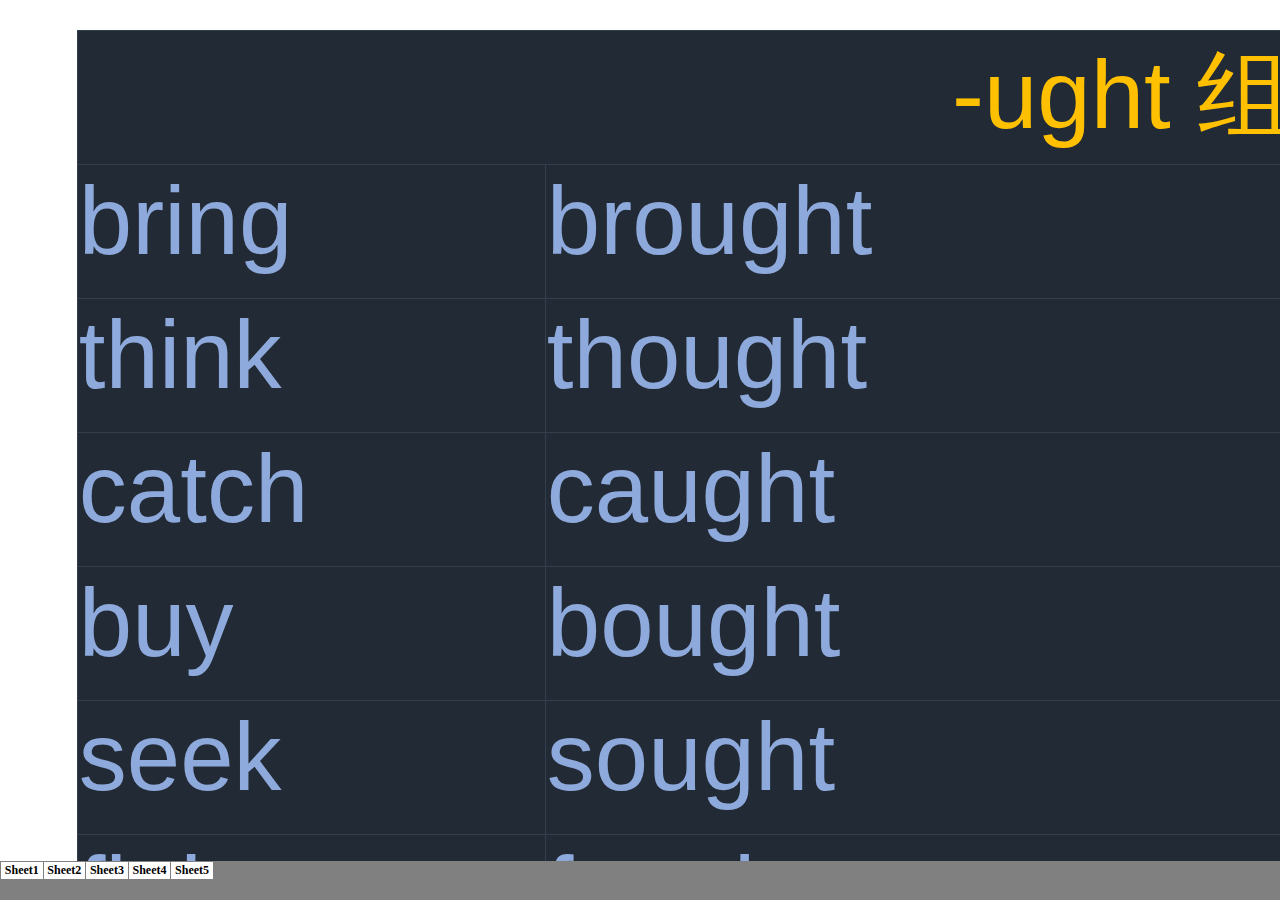
<file: nit.files/sheet004.htm>
<html xmlns:o="urn:schemas-microsoft-com:office:office"
xmlns:x="urn:schemas-microsoft-com:office:excel"
xmlns="http://www.w3.org/TR/REC-html40">

<head>
<meta http-equiv=Content-Type content="text/html; charset=gb2312">
<meta name=ProgId content=Excel.Sheet>
<meta name=Generator content="Microsoft Excel 15">
<link id=Main-File rel=Main-File href="../nit.htm">
<link rel=File-List href=filelist.xml>
<link rel=Stylesheet href=stylesheet.css>
<style>
<!--table
	{mso-displayed-decimal-separator:"\.";
	mso-displayed-thousand-separator:"\,";}
@page
	{margin:.75in .7in .75in .7in;
	mso-header-margin:.3in;
	mso-footer-margin:.3in;}
ruby
	{ruby-align:left;}
rt
	{color:windowtext;
	font-size:9.0pt;
	font-weight:400;
	font-style:normal;
	text-decoration:none;
	font-family:����;
	mso-generic-font-family:auto;
	mso-font-charset:134;
	mso-char-type:none;
	display:none;}
-->
</style>
<![if !supportTabStrip]><script language="JavaScript">
<!--
function fnUpdateTabs()
 {
  if (parent.window.g_iIEVer>=4) {
   if (parent.document.readyState=="complete"
    && parent.frames['frTabs'].document.readyState=="complete")
   parent.fnSetActiveSheet(3);
  else
   window.setTimeout("fnUpdateTabs();",150);
 }
}

if (window.name!="frSheet")
 window.location.replace("../nit.htm");
else
 fnUpdateTabs();
//-->
</script>
<![endif]>
</head>

<body link="#0563C1" vlink="#954F72">

<table border=0 cellpadding=0 cellspacing=0 width=6026 style='border-collapse:
 collapse;table-layout:fixed;width:4526pt'>
 <col width=69 style='width:52pt'>
 <col width=577 style='mso-width-source:userset;mso-width-alt:18474;width:433pt'>
 <col width=681 style='mso-width-source:userset;mso-width-alt:21781;width:511pt'>
 <col width=873 style='mso-width-source:userset;mso-width-alt:27946;width:655pt'>
 <col width=69 span=9 style='width:52pt'>
 <col width=368 style='mso-width-source:userset;mso-width-alt:11776;width:276pt'>
 <col width=466 style='mso-width-source:userset;mso-width-alt:14912;width:350pt'>
 <col width=456 style='mso-width-source:userset;mso-width-alt:14592;width:342pt'>
 <col width=69 span=5 style='width:52pt'>
 <col width=483 style='mso-width-source:userset;mso-width-alt:15466;width:363pt'>
 <col width=513 style='mso-width-source:userset;mso-width-alt:16405;width:385pt'>
 <col width=574 style='mso-width-source:userset;mso-width-alt:18368;width:431pt'>
 <tr height=19 style='height:14.0pt'>
  <td height=19 width=69 style='height:14.0pt;width:52pt'></td>
  <td width=577 style='width:433pt'></td>
  <td width=681 style='width:511pt'></td>
  <td width=873 style='width:655pt'></td>
  <td width=69 style='width:52pt'></td>
  <td width=69 style='width:52pt'></td>
  <td width=69 style='width:52pt'></td>
  <td width=69 style='width:52pt'></td>
  <td width=69 style='width:52pt'></td>
  <td width=69 style='width:52pt'></td>
  <td width=69 style='width:52pt'></td>
  <td width=69 style='width:52pt'></td>
  <td width=69 style='width:52pt'></td>
  <td width=368 style='width:276pt'></td>
  <td width=466 style='width:350pt'></td>
  <td width=456 style='width:342pt'></td>
  <td width=69 style='width:52pt'></td>
  <td width=69 style='width:52pt'></td>
  <td width=69 style='width:52pt'></td>
  <td width=69 style='width:52pt'></td>
  <td width=69 style='width:52pt'></td>
  <td width=483 style='width:363pt'></td>
  <td width=513 style='width:385pt'></td>
  <td width=574 style='width:431pt'></td>
 </tr>
 <tr height=76 style='height:56.0pt;mso-xlrowspan:4'>
  <td height=76 colspan=24 style='height:56.0pt;mso-ignore:colspan'></td>
 </tr>
 <tr height=135 style='height:101.5pt'>
  <td height=135 style='height:101.5pt'></td>
  <td class=xl84 width=577 style='width:433pt'>infinitive</td>
  <td class=xl84 width=681 style='width:511pt'>Simple Past</td>
  <td class=xl84 width=873 style='width:655pt'>Past participle</td>
  <td colspan=20 style='mso-ignore:colspan'></td>
 </tr>
 <tr height=494 style='height:364.0pt;mso-xlrowspan:26'>
  <td height=494 colspan=24 style='height:364.0pt;mso-ignore:colspan'></td>
 </tr>
 <tr height=19 style='height:14.5pt'>
  <td height=19 colspan=24 style='height:14.5pt;mso-ignore:colspan'></td>
 </tr>
 <tr height=135 style='height:101.5pt'>
  <td height=135 colspan=21 style='height:101.5pt;mso-ignore:colspan'></td>
  <td class=xl85 width=483 style='width:363pt'>shoe</td>
  <td class=xl85 width=513 style='width:385pt'>shod</td>
  <td class=xl85 width=574 style='width:431pt'>shod</td>
 </tr>
 <tr height=135 style='height:101.5pt'>
  <td height=135 colspan=21 style='height:101.5pt;mso-ignore:colspan'></td>
  <td class=xl85 width=483 style='width:363pt'>flee</td>
  <td class=xl85 width=513 style='width:385pt'>fled</td>
  <td class=xl85 width=574 style='width:431pt'>fled</td>
 </tr>
 <tr height=135 style='height:101.0pt'>
  <td height=135 colspan=21 style='height:101.0pt;mso-ignore:colspan'></td>
  <td class=xl85 width=483 style='width:363pt'>lead</td>
  <td class=xl85 width=513 style='width:385pt'>led</td>
  <td class=xl85 width=574 style='width:431pt'>led</td>
 </tr>
 <tr height=19 style='height:14.5pt'>
  <td height=19 colspan=24 style='height:14.5pt;mso-ignore:colspan'></td>
 </tr>
 <tr height=123 style='height:92.0pt'>
  <td height=123 colspan=21 style='height:92.0pt;mso-ignore:colspan'></td>
  <td class=xl85 width=483 style='width:363pt'>have</td>
  <td class=xl85 width=513 style='width:385pt'>had</td>
  <td class=xl85 width=574 style='width:431pt'>had</td>
 </tr>
 <tr height=123 style='height:92.0pt'>
  <td height=123 colspan=21 style='height:92.0pt;mso-ignore:colspan'></td>
  <td class=xl86 width=483 style='width:363pt'>slide</td>
  <td class=xl86 width=513 style='width:385pt'>slid</td>
  <td class=xl86 width=574 style='width:431pt'>slid</td>
 </tr>
 <tr height=123 style='height:92.0pt'>
  <td height=123 colspan=21 style='height:92.0pt;mso-ignore:colspan'></td>
  <td class=xl85 width=483 style='width:363pt'>hide</td>
  <td class=xl85 width=513 style='width:385pt'>hid</td>
  <td class=xl85 width=574 style='width:431pt'>hidden</td>
 </tr>
 <tr height=245 style='height:183.5pt'>
  <td height=245 colspan=21 style='height:183.5pt;mso-ignore:colspan'></td>
  <td class=xl86 width=483 style='width:363pt'>chide</td>
  <td class=xl86 width=513 style='width:385pt'>chid / chode</td>
  <td class=xl86 width=574 style='width:431pt'>chid / chidden</td>
 </tr>
 <tr height=244 style='height:183.0pt'>
  <td height=244 colspan=21 style='height:183.0pt;mso-ignore:colspan'></td>
  <td class=xl85 width=483 style='width:363pt'>clothe</td>
  <td class=xl85 width=513 style='width:385pt'>clad / clothed</td>
  <td class=xl85 width=574 style='width:431pt'>clad / clothed</td>
 </tr>
 <tr height=2128 style='height:1568.0pt;mso-xlrowspan:112'>
  <td height=2128 colspan=24 style='height:1568.0pt;mso-ignore:colspan'></td>
 </tr>
 <tr height=19 style='height:14.5pt'>
  <td height=19 colspan=24 style='height:14.5pt;mso-ignore:colspan'></td>
 </tr>
 <tr height=122 style='height:91.5pt'>
  <td height=122 style='height:91.5pt'></td>
  <td class=xl86 width=577 style='width:433pt'>��</td>
  <td class=xl86 width=681 style='width:511pt'>��</td>
  <td class=xl86 width=873 style='width:655pt'>��</td>
  <td colspan=20 style='mso-ignore:colspan'></td>
 </tr>
 <![if supportMisalignedColumns]>
 <tr height=0 style='display:none'>
  <td width=69 style='width:52pt'></td>
  <td width=577 style='width:433pt'></td>
  <td width=681 style='width:511pt'></td>
  <td width=873 style='width:655pt'></td>
  <td width=69 style='width:52pt'></td>
  <td width=69 style='width:52pt'></td>
  <td width=69 style='width:52pt'></td>
  <td width=69 style='width:52pt'></td>
  <td width=69 style='width:52pt'></td>
  <td width=69 style='width:52pt'></td>
  <td width=69 style='width:52pt'></td>
  <td width=69 style='width:52pt'></td>
  <td width=69 style='width:52pt'></td>
  <td width=368 style='width:276pt'></td>
  <td width=466 style='width:350pt'></td>
  <td width=456 style='width:342pt'></td>
  <td width=69 style='width:52pt'></td>
  <td width=69 style='width:52pt'></td>
  <td width=69 style='width:52pt'></td>
  <td width=69 style='width:52pt'></td>
  <td width=69 style='width:52pt'></td>
  <td width=483 style='width:363pt'></td>
  <td width=513 style='width:385pt'></td>
  <td width=574 style='width:431pt'></td>
 </tr>
 <![endif]>
</table>

</body>

</html>
</file>
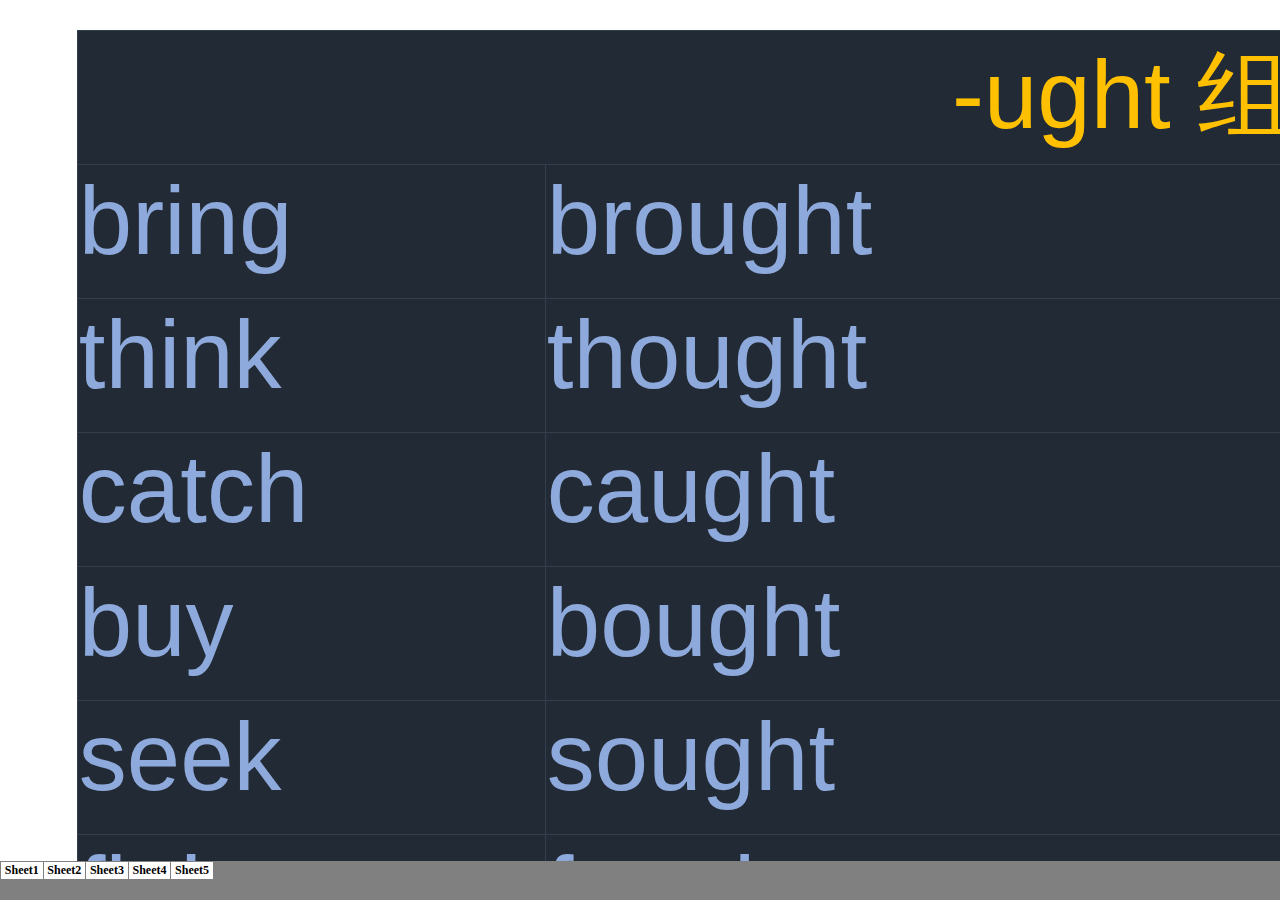
<file: nit.files/sheet005.htm>
<html xmlns:v="urn:schemas-microsoft-com:vml"
xmlns:o="urn:schemas-microsoft-com:office:office"
xmlns:x="urn:schemas-microsoft-com:office:excel"
xmlns="http://www.w3.org/TR/REC-html40">

<head>
<meta http-equiv=Content-Type content="text/html; charset=gb2312">
<meta name=ProgId content=Excel.Sheet>
<meta name=Generator content="Microsoft Excel 15">
<link id=Main-File rel=Main-File href="../nit.htm">
<link rel=File-List href=filelist.xml>
<link rel=Stylesheet href=stylesheet.css>
<style>
<!--table
	{mso-displayed-decimal-separator:"\.";
	mso-displayed-thousand-separator:"\,";}
@page
	{margin:.75in .7in .75in .7in;
	mso-header-margin:.3in;
	mso-footer-margin:.3in;}
ruby
	{ruby-align:left;}
rt
	{color:windowtext;
	font-size:9.0pt;
	font-weight:400;
	font-style:normal;
	text-decoration:none;
	font-family:����;
	mso-generic-font-family:auto;
	mso-font-charset:134;
	mso-char-type:none;
	display:none;}
-->
</style>
<![if !supportTabStrip]><script language="JavaScript">
<!--
function fnUpdateTabs()
 {
  if (parent.window.g_iIEVer>=4) {
   if (parent.document.readyState=="complete"
    && parent.frames['frTabs'].document.readyState=="complete")
   parent.fnSetActiveSheet(4);
  else
   window.setTimeout("fnUpdateTabs();",150);
 }
}

if (window.name!="frSheet")
 window.location.replace("../nit.htm");
else
 fnUpdateTabs();
//-->
</script>
<![endif]>
</head>

<body link="#0563C1" vlink="#954F72" class=xl101>

<table border=0 cellpadding=0 cellspacing=0 width=6008 style='border-collapse:
 collapse;table-layout:fixed;width:4511pt'>
 <col class=xl101 width=69 style='width:52pt'>
 <col class=xl101 width=467 style='mso-width-source:userset;mso-width-alt:14954;
 width:351pt'>
 <col class=xl101 width=821 style='mso-width-source:userset;mso-width-alt:26261;
 width:616pt'>
 <col class=xl101 width=801 style='mso-width-source:userset;mso-width-alt:25621;
 width:601pt'>
 <col class=xl101 width=66 style='mso-width-source:userset;mso-width-alt:2112;
 width:50pt'>
 <col class=xl101 width=414 style='mso-width-source:userset;mso-width-alt:13248;
 width:311pt'>
 <col class=xl101 width=721 style='mso-width-source:userset;mso-width-alt:23061;
 width:541pt'>
 <col class=xl101 width=767 style='mso-width-source:userset;mso-width-alt:24554;
 width:576pt'>
 <col class=xl101 width=73 style='mso-width-source:userset;mso-width-alt:2325;
 width:55pt'>
 <col class=xl101 width=541 style='mso-width-source:userset;mso-width-alt:17301;
 width:406pt'>
 <col class=xl101 width=554 style='mso-width-source:userset;mso-width-alt:17728;
 width:416pt'>
 <col class=xl101 width=714 style='mso-width-source:userset;mso-width-alt:22848;
 width:536pt'>
 <col class=xl101 width=69 span=3 style='width:52pt'>
 <col class=xl101 width=901 style='mso-width-source:userset;mso-width-alt:28821;
 width:676pt'>
 <col class=xl101 width=1047 style='mso-width-source:userset;mso-width-alt:
 33514;width:786pt'>
 <col class=xl101 width=1387 style='mso-width-source:userset;mso-width-alt:
 44394;width:1041pt'>
 <tr height=22 style='height:16.5pt'>
  <td height=22 class=xl101 width=69 style='height:16.5pt;width:52pt'></td>
  <td class=xl101 width=467 style='width:351pt'></td>
  <td class=xl101 width=821 style='width:616pt'></td>
  <td class=xl101 width=801 style='width:601pt'></td>
  <td class=xl101 width=66 style='width:50pt'></td>
  <td class=xl101 width=414 style='width:311pt'></td>
  <td class=xl101 width=721 style='width:541pt'></td>
  <td class=xl101 width=767 style='width:576pt'></td>
  <td class=xl101 width=73 style='width:55pt'></td>
  <td class=xl101 width=541 style='width:406pt'></td>
  <td class=xl101 width=554 style='width:416pt'></td>
  <td class=xl101 width=714 style='width:536pt'></td>
 </tr>
 <tr height=134 style='height:100.5pt'>
  <td height=134 class=xl101 style='height:100.5pt'></td>
  <td colspan=3 class=xl98 width=2089 style='border-right:.5pt solid #333F4F;
  width:1568pt'>-ught ��</td>
  <td class=xl101></td>
  <td colspan=3 class=xl98 width=1902 style='border-right:.5pt solid #333F4F;
  width:1428pt'>i-a-u��</td>
  <td class=xl101></td>
  <td colspan=3 class=xl98 width=1809 style='border-right:.5pt solid #333F4F;
  width:1358pt'>����һ����</td>
 </tr>
 <tr height=134 style='height:100.5pt'>
  <td height=134 class=xl101 style='height:100.5pt'></td>
  <td class=xl102 width=467 style='border-top:none;width:351pt'>bring</td>
  <td class=xl102 width=821 style='border-top:none;border-left:none;width:616pt'>brought</td>
  <td class=xl102 width=801 style='border-top:none;border-left:none;width:601pt'>brought</td>
  <td class=xl101></td>
  <td class=xl102 width=414 style='border-top:none;width:311pt'>drink</td>
  <td class=xl102 width=721 style='border-top:none;border-left:none;width:541pt'>drank</td>
  <td class=xl102 width=767 style='border-top:none;border-left:none;width:576pt'>drunk</td>
  <td class=xl101></td>
  <td class=xl102 width=541 style='border-top:none;width:406pt'>cut</td>
  <td class=xl102 width=554 style='border-top:none;border-left:none;width:416pt'>cut</td>
  <td class=xl102 width=714 style='border-top:none;border-left:none;width:536pt'>cut</td>
 </tr>
 <tr height=134 style='height:100.5pt'>
  <td height=134 class=xl101 style='height:100.5pt'></td>
  <td class=xl102 width=467 style='border-top:none;width:351pt'>think</td>
  <td class=xl102 width=821 style='border-top:none;border-left:none;width:616pt'>thought</td>
  <td class=xl102 width=801 style='border-top:none;border-left:none;width:601pt'>thought</td>
  <td class=xl101></td>
  <td class=xl102 width=414 style='border-top:none;width:311pt'>stink</td>
  <td class=xl102 width=721 style='border-top:none;border-left:none;width:541pt'>stank</td>
  <td class=xl102 width=767 style='border-top:none;border-left:none;width:576pt'>stunk</td>
  <td class=xl101></td>
  <td class=xl102 width=541 style='border-top:none;width:406pt'>put</td>
  <td class=xl102 width=554 style='border-top:none;border-left:none;width:416pt'>put</td>
  <td class=xl102 width=714 style='border-top:none;border-left:none;width:536pt'>put</td>
 </tr>
 <tr height=134 style='height:100.5pt'>
  <td height=134 class=xl101 style='height:100.5pt'></td>
  <td class=xl102 width=467 style='border-top:none;width:351pt'>catch</td>
  <td class=xl102 width=821 style='border-top:none;border-left:none;width:616pt'>caught</td>
  <td class=xl102 width=801 style='border-top:none;border-left:none;width:601pt'>caught</td>
  <td class=xl101></td>
  <td class=xl102 width=414 style='border-top:none;width:311pt'>sink</td>
  <td class=xl102 width=721 style='border-top:none;border-left:none;width:541pt'>sank
  / sunk</td>
  <td class=xl102 width=767 style='border-top:none;border-left:none;width:576pt'>sunk
  / sunken</td>
  <td class=xl101></td>
  <td class=xl102 width=541 style='border-top:none;width:406pt'>shut</td>
  <td class=xl102 width=554 style='border-top:none;border-left:none;width:416pt'>shut</td>
  <td class=xl102 width=714 style='border-top:none;border-left:none;width:536pt'>shut</td>
 </tr>
 <tr height=134 style='height:100.5pt'>
  <td height=134 class=xl101 style='height:100.5pt'></td>
  <td class=xl102 width=467 style='border-top:none;width:351pt'>buy</td>
  <td class=xl102 width=821 style='border-top:none;border-left:none;width:616pt'>bought</td>
  <td class=xl102 width=801 style='border-top:none;border-left:none;width:601pt'>bought</td>
  <td class=xl101></td>
  <td class=xl102 width=414 style='border-top:none;width:311pt'>ring</td>
  <td class=xl102 width=721 style='border-top:none;border-left:none;width:541pt'>rang</td>
  <td class=xl102 width=767 style='border-top:none;border-left:none;width:576pt'>rung</td>
  <td class=xl101></td>
  <td class=xl102 width=541 style='border-top:none;width:406pt'>thrust</td>
  <td class=xl102 width=554 style='border-top:none;border-left:none;width:416pt'>thrust</td>
  <td class=xl102 width=714 style='border-top:none;border-left:none;width:536pt'>thrust</td>
 </tr>
 <tr height=134 style='height:100.5pt'>
  <td height=134 class=xl101 style='height:100.5pt'></td>
  <td class=xl102 width=467 style='border-top:none;width:351pt'>seek</td>
  <td class=xl102 width=821 style='border-top:none;border-left:none;width:616pt'>sought</td>
  <td class=xl102 width=801 style='border-top:none;border-left:none;width:601pt'>sought</td>
  <td class=xl101></td>
  <td class=xl102 width=414 style='border-top:none;width:311pt'>begin</td>
  <td class=xl102 width=721 style='border-top:none;border-left:none;width:541pt'>began</td>
  <td class=xl102 width=767 style='border-top:none;border-left:none;width:576pt'>begun</td>
  <td class=xl101></td>
  <td class=xl102 width=541 style='border-top:none;width:406pt'>hurt</td>
  <td class=xl102 width=554 style='border-top:none;border-left:none;width:416pt'>hurt</td>
  <td class=xl102 width=714 style='border-top:none;border-left:none;width:536pt'>hurt</td>
 </tr>
 <tr height=134 style='height:100.5pt'>
  <td height=134 class=xl101 style='height:100.5pt'></td>
  <td class=xl102 width=467 style='border-top:none;width:351pt'>fight</td>
  <td class=xl102 width=821 style='border-top:none;border-left:none;width:616pt'>fought</td>
  <td class=xl102 width=801 style='border-top:none;border-left:none;width:601pt'>fought</td>
  <td class=xl101></td>
  <td class=xl102 width=414 style='border-top:none;width:311pt'>swim</td>
  <td class=xl102 width=721 style='border-top:none;border-left:none;width:541pt'>swam</td>
  <td class=xl102 width=767 style='border-top:none;border-left:none;width:576pt'>swum</td>
  <td class=xl101></td>
  <td class=xl102 width=541 style='border-top:none;width:406pt'>burst</td>
  <td class=xl102 width=554 style='border-top:none;border-left:none;width:416pt'>burst</td>
  <td class=xl102 width=714 style='border-top:none;border-left:none;width:536pt'>burst</td>
 </tr>
 <tr height=134 style='height:100.5pt'>
  <td height=134 class=xl101 style='height:100.5pt'></td>
  <td class=xl102 width=467 style='border-top:none;width:351pt'>teach</td>
  <td class=xl102 width=821 style='border-top:none;border-left:none;width:616pt'>taught</td>
  <td class=xl102 width=801 style='border-top:none;border-left:none;width:601pt'>taught</td>
  <td class=xl101></td>
  <td class=xl102 width=414 style='border-top:none;width:311pt'>swing</td>
  <td class=xl102 width=721 style='border-top:none;border-left:none;width:541pt'>swung</td>
  <td class=xl102 width=767 style='border-top:none;border-left:none;width:576pt'>swung</td>
  <td class=xl101></td>
  <td class=xl102 width=541 style='border-top:none;width:406pt'>cost</td>
  <td class=xl102 width=554 style='border-top:none;border-left:none;width:416pt'>cost</td>
  <td class=xl102 width=714 style='border-top:none;border-left:none;width:536pt'>cost</td>
 </tr>
 <tr height=134 style='height:100.5pt'>
  <td height=134 class=xl101 style='height:100.5pt'></td>
  <td colspan=3 class=xl98 width=2089 style='border-right:.5pt solid #333F4F;
  width:1568pt'>ay��aid ��</td>
  <td class=xl101></td>
  <td class=xl102 width=414 style='border-top:none;width:311pt'>sing</td>
  <td class=xl102 width=721 style='border-top:none;border-left:none;width:541pt'>sang</td>
  <td class=xl102 width=767 style='border-top:none;border-left:none;width:576pt'>sung</td>
  <td class=xl101></td>
  <td class=xl102 width=541 style='border-top:none;width:406pt'>rid</td>
  <td class=xl102 width=554 style='border-top:none;border-left:none;width:416pt'>rid</td>
  <td class=xl102 width=714 style='border-top:none;border-left:none;width:536pt'>rid</td>
 </tr>
 <tr height=134 style='height:100.5pt'>
  <td height=134 class=xl101 style='height:100.5pt'></td>
  <td class=xl102 width=467 style='border-top:none;width:351pt'>pay</td>
  <td class=xl102 width=821 style='border-top:none;border-left:none;width:616pt'>paid</td>
  <td class=xl102 width=801 style='border-top:none;border-left:none;width:601pt'>paid</td>
  <td class=xl101></td>
  <td class=xl102 width=414 style='border-top:none;width:311pt'>spring</td>
  <td class=xl102 width=721 style='border-top:none;border-left:none;width:541pt'>sprang</td>
  <td class=xl102 width=767 style='border-top:none;border-left:none;width:576pt'>sprung</td>
  <td class=xl101></td>
  <td class=xl102 width=541 style='border-top:none;width:406pt'>read</td>
  <td class=xl102 width=554 style='border-top:none;border-left:none;width:416pt'>read</td>
  <td class=xl102 width=714 style='border-top:none;border-left:none;width:536pt'>read</td>
 </tr>
 <tr height=134 style='height:100.5pt'>
  <td height=134 class=xl101 style='height:100.5pt'></td>
  <td class=xl102 width=467 style='border-top:none;width:351pt'>say</td>
  <td class=xl102 width=821 style='border-top:none;border-left:none;width:616pt'>said</td>
  <td class=xl102 width=801 style='border-top:none;border-left:none;width:601pt'>said</td>
  <td class=xl101></td>
  <td colspan=3 class=xl98 width=1902 style='border-right:.5pt solid #333F4F;
  width:1428pt'>i-u-u��</td>
  <td class=xl101></td>
  <td class=xl102 width=541 style='border-top:none;width:406pt'>quit</td>
  <td class=xl102 width=554 style='border-top:none;border-left:none;width:416pt'>quit</td>
  <td class=xl102 width=714 style='border-top:none;border-left:none;width:536pt'>quit</td>
 </tr>
 <tr height=134 style='height:100.5pt'>
  <td height=134 class=xl101 style='height:100.5pt'></td>
  <td class=xl102 width=467 style='border-top:none;width:351pt'>lay</td>
  <td class=xl102 width=821 style='border-top:none;border-left:none;width:616pt'>laid</td>
  <td class=xl102 width=801 style='border-top:none;border-left:none;width:601pt'>laid</td>
  <td class=xl101></td>
  <td class=xl102 width=414 style='border-top:none;width:311pt'>spin</td>
  <td class=xl102 width=721 style='border-top:none;border-left:none;width:541pt'>spun</td>
  <td class=xl102 width=767 style='border-top:none;border-left:none;width:576pt'>spun</td>
  <td class=xl101></td>
  <td class=xl102 width=541 style='border-top:none;width:406pt'>hit</td>
  <td class=xl102 width=554 style='border-top:none;border-left:none;width:416pt'>hit</td>
  <td class=xl102 width=714 style='border-top:none;border-left:none;width:536pt'>hit</td>
 </tr>
 <tr height=134 style='height:100.5pt'>
  <td height=134 class=xl101 style='height:100.5pt'></td>
  <td class=xl102 width=467 style='border-top:none;width:351pt'>relay</td>
  <td class=xl102 width=821 style='border-top:none;border-left:none;width:616pt'>relaid</td>
  <td class=xl102 width=801 style='border-top:none;border-left:none;width:601pt'>relaid</td>
  <td class=xl101></td>
  <td class=xl102 width=414 style='border-top:none;width:311pt'>cling</td>
  <td class=xl102 width=721 style='border-top:none;border-left:none;width:541pt'>clung</td>
  <td class=xl102 width=767 style='border-top:none;border-left:none;width:576pt'>clung</td>
  <td class=xl101></td>
  <td class=xl102 width=541 style='border-top:none;width:406pt'>let</td>
  <td class=xl102 width=554 style='border-top:none;border-left:none;width:416pt'>let</td>
  <td class=xl102 width=714 style='border-top:none;border-left:none;width:536pt'>let</td>
 </tr>
 <tr height=134 style='height:100.5pt'>
  <td height=134 class=xl101 style='height:100.5pt'></td>
  <td colspan=3 class=xl98 width=2089 style='border-right:.5pt solid #333F4F;
  width:1568pt'>˫�䵥��</td>
  <td class=xl101></td>
  <td class=xl102 width=414 style='border-top:none;width:311pt'>fling</td>
  <td class=xl102 width=721 style='border-top:none;border-left:none;width:541pt'>flung</td>
  <td class=xl102 width=767 style='border-top:none;border-left:none;width:576pt'>flung</td>
  <td class=xl101></td>
  <td class=xl102 width=541 style='border-top:none;width:406pt'>bet</td>
  <td class=xl102 width=554 style='border-top:none;border-left:none;width:416pt'>bet</td>
  <td class=xl102 width=714 style='border-top:none;border-left:none;width:536pt'>bet</td>
 </tr>
 <tr height=134 style='height:100.5pt'>
  <td height=134 class=xl101 style='height:100.5pt'></td>
  <td class=xl102 width=467 style='border-top:none;width:351pt'>bleed</td>
  <td class=xl102 width=821 style='border-top:none;border-left:none;width:616pt'>bled</td>
  <td class=xl102 width=801 style='border-top:none;border-left:none;width:601pt'>bled</td>
  <td class=xl101></td>
  <td class=xl102 width=414 style='border-top:none;width:311pt'>wring</td>
  <td class=xl102 width=721 style='border-top:none;border-left:none;width:541pt'>wrung</td>
  <td class=xl102 width=767 style='border-top:none;border-left:none;width:576pt'>wrung</td>
  <td class=xl101></td>
  <td class=xl102 width=541 style='border-top:none;width:406pt'>shed</td>
  <td class=xl102 width=554 style='border-top:none;border-left:none;width:416pt'>shed</td>
  <td class=xl102 width=714 style='border-top:none;border-left:none;width:536pt'>shed</td>
 </tr>
 <tr height=134 style='height:100.5pt'>
  <td height=134 class=xl101 style='height:100.5pt'></td>
  <td class=xl102 width=467 style='border-top:none;width:351pt'>feed</td>
  <td class=xl102 width=821 style='border-top:none;border-left:none;width:616pt'>fed</td>
  <td class=xl102 width=801 style='border-top:none;border-left:none;width:601pt'>fed</td>
  <td class=xl101></td>
  <td class=xl102 width=414 style='border-top:none;width:311pt'>sting</td>
  <td class=xl102 width=721 style='border-top:none;border-left:none;width:541pt'>stung</td>
  <td class=xl102 width=767 style='border-top:none;border-left:none;width:576pt'>stung</td>
  <td class=xl101></td>
  <td class=xl102 width=541 style='border-top:none;width:406pt'>slit</td>
  <td class=xl102 width=554 style='border-top:none;border-left:none;width:416pt'>slit</td>
  <td class=xl102 width=714 style='border-top:none;border-left:none;width:536pt'>slit</td>
 </tr>
 <tr height=134 style='height:100.5pt'>
  <td height=134 class=xl101 style='height:100.5pt'></td>
  <td class=xl102 width=467 style='border-top:none;width:351pt'>speed</td>
  <td class=xl102 width=821 style='border-top:none;border-left:none;width:616pt'>sped</td>
  <td class=xl102 width=801 style='border-top:none;border-left:none;width:601pt'>sped</td>
  <td class=xl101></td>
  <td class=xl102 width=414 style='border-top:none;width:311pt'>hang</td>
  <td class=xl102 width=721 style='border-top:none;border-left:none;width:541pt'>hung</td>
  <td class=xl102 width=767 style='border-top:none;border-left:none;width:576pt'>hung</td>
  <td class=xl101></td>
  <td class=xl102 width=541 style='border-top:none;width:406pt'>split</td>
  <td class=xl102 width=554 style='border-top:none;border-left:none;width:416pt'>split</td>
  <td class=xl102 width=714 style='border-top:none;border-left:none;width:536pt'>split</td>
 </tr>
 <tr height=134 style='height:100.5pt'>
  <td height=134 class=xl101 style='height:100.5pt'></td>
  <td class=xl102 width=467 style='border-top:none;width:351pt'>meet</td>
  <td class=xl102 width=821 style='border-top:none;border-left:none;width:616pt'>met</td>
  <td class=xl102 width=801 style='border-top:none;border-left:none;width:601pt'>met</td>
  <td class=xl101></td>
  <td class=xl102 width=414 style='border-top:none;width:311pt'>stick</td>
  <td class=xl102 width=721 style='border-top:none;border-left:none;width:541pt'>stuck</td>
  <td class=xl102 width=767 style='border-top:none;border-left:none;width:576pt'>stuck</td>
  <td class=xl101></td>
  <td class=xl103 width=541 style='border-top:none;width:406pt'>cast</td>
  <td class=xl103 width=554 style='border-top:none;border-left:none;width:416pt'>cast</td>
  <td class=xl103 width=714 style='border-top:none;border-left:none;width:536pt'>cast</td>
 </tr>
 <tr height=134 style='height:100.5pt'>
  <td height=134 class=xl101 style='height:100.5pt'></td>
  <td class=xl102 width=467 style='border-top:none;width:351pt'>shoot</td>
  <td class=xl102 width=821 style='border-top:none;border-left:none;width:616pt'>shot</td>
  <td class=xl102 width=801 style='border-top:none;border-left:none;width:601pt'>shot</td>
  <td class=xl101></td>
  <td class=xl102 width=414 style='border-top:none;width:311pt'>dig</td>
  <td class=xl102 width=721 style='border-top:none;border-left:none;width:541pt'>dug</td>
  <td class=xl102 width=767 style='border-top:none;border-left:none;width:576pt'>dug</td>
  <td class=xl101></td>
  <td class=xl102 width=541 style='border-top:none;width:406pt'>forecast</td>
  <td class=xl102 width=554 style='border-top:none;border-left:none;width:416pt'>forecast</td>
  <td class=xl102 width=714 style='border-top:none;border-left:none;width:536pt'>forecast</td>
 </tr>
 <tr height=268 style='height:201.0pt'>
  <td height=268 class=xl101 style='height:201.0pt'></td>
  <td colspan=3 class=xl98 width=2089 style='border-right:.5pt solid #333F4F;
  width:1568pt'>ew-ow��</td>
  <td class=xl101></td>
  <td class=xl102 width=414 style='border-top:none;width:311pt'>strike</td>
  <td class=xl102 width=721 style='border-top:none;border-left:none;width:541pt'>struck</td>
  <td class=xl102 width=767 style='border-top:none;border-left:none;width:576pt'>stricken
  / struck</td>
  <td class=xl101></td>
  <td class=xl102 width=541 style='border-top:none;width:406pt'>broadcast</td>
  <td class=xl102 width=554 style='border-top:none;border-left:none;width:416pt'>broadcast</td>
  <td class=xl102 width=714 style='border-top:none;border-left:none;width:536pt'>broadcast</td>
 </tr>
 <tr height=134 style='height:100.5pt'>
  <td height=134 class=xl101 style='height:100.5pt'></td>
  <td class=xl102 width=467 style='border-top:none;width:351pt'>blow</td>
  <td class=xl102 width=821 style='border-top:none;border-left:none;width:616pt'>blew</td>
  <td class=xl102 width=801 style='border-top:none;border-left:none;width:601pt'>blown</td>
  <td class=xl101></td>
  <td colspan=3 class=xl98 width=1902 style='border-right:.5pt solid #333F4F;
  width:1428pt'>i-o-o��</td>
  <td class=xl101></td>
  <td class=xl103 width=541 style='border-top:none;width:406pt'>set</td>
  <td class=xl103 width=554 style='border-top:none;border-left:none;width:416pt'>set</td>
  <td class=xl103 width=714 style='border-top:none;border-left:none;width:536pt'>set</td>
 </tr>
 <tr height=134 style='height:100.5pt'>
  <td height=134 class=xl101 style='height:100.5pt'></td>
  <td class=xl102 width=467 style='border-top:none;width:351pt'>know</td>
  <td class=xl102 width=821 style='border-top:none;border-left:none;width:616pt'>knew</td>
  <td class=xl102 width=801 style='border-top:none;border-left:none;width:601pt'>known</td>
  <td class=xl101></td>
  <td class=xl102 width=414 style='border-top:none;width:311pt'>win</td>
  <td class=xl102 width=721 style='border-top:none;border-left:none;width:541pt'>won</td>
  <td class=xl102 width=767 style='border-top:none;border-left:none;width:576pt'>won</td>
  <td class=xl101></td>
  <td class=xl102 width=541 style='border-top:none;width:406pt'>offset</td>
  <td class=xl102 width=554 style='border-top:none;border-left:none;width:416pt'>offset</td>
  <td class=xl102 width=714 style='border-top:none;border-left:none;width:536pt'>offset</td>
 </tr>
 <tr height=134 style='height:100.5pt'>
  <td height=134 class=xl101 style='height:100.5pt'></td>
  <td class=xl102 width=467 style='border-top:none;width:351pt'>grow</td>
  <td class=xl102 width=821 style='border-top:none;border-left:none;width:616pt'>grew</td>
  <td class=xl102 width=801 style='border-top:none;border-left:none;width:601pt'>grown</td>
  <td class=xl101></td>
  <td class=xl102 width=414 style='border-top:none;width:311pt'>abide</td>
  <td class=xl102 width=721 style='border-top:none;border-left:none;width:541pt'>abode</td>
  <td class=xl102 width=767 style='border-top:none;border-left:none;width:576pt'>abode</td>
  <td class=xl101></td>
  <td class=xl102 width=541 style='border-top:none;width:406pt'>typeset</td>
  <td class=xl102 width=554 style='border-top:none;border-left:none;width:416pt'>typeset</td>
  <td class=xl102 width=714 style='border-top:none;border-left:none;width:536pt'>typeset</td>
 </tr>
 <tr height=134 style='height:100.5pt'>
  <td height=134 class=xl101 style='height:100.5pt'></td>
  <td class=xl102 width=467 style='border-top:none;width:351pt'>throw</td>
  <td class=xl102 width=821 style='border-top:none;border-left:none;width:616pt'>threw</td>
  <td class=xl102 width=801 style='border-top:none;border-left:none;width:601pt'>thrown</td>
  <td class=xl101></td>
  <td class=xl102 width=414 style='border-top:none;width:311pt'>shine</td>
  <td class=xl102 width=721 style='border-top:none;border-left:none;width:541pt'>shone</td>
  <td class=xl102 width=767 style='border-top:none;border-left:none;width:576pt'>shone</td>
  <td class=xl101></td>
  <td class=xl102 width=541 style='border-top:none;width:406pt'>preset</td>
  <td class=xl102 width=554 style='border-top:none;border-left:none;width:416pt'>preset</td>
  <td class=xl102 width=714 style='border-top:none;border-left:none;width:536pt'>preset</td>
 </tr>
 <tr height=134 style='height:100.5pt'>
  <td height=134 class=xl101 style='height:100.5pt'></td>
  <td class=xl102 width=467 style='border-top:none;width:351pt'>draw</td>
  <td class=xl102 width=821 style='border-top:none;border-left:none;width:616pt'>drew</td>
  <td class=xl102 width=801 style='border-top:none;border-left:none;width:601pt'>drawn</td>
  <td class=xl101></td>
  <td colspan=3 class=xl98 width=1902 style='border-right:.5pt solid #333F4F;
  width:1428pt'>id - ade-idden ��</td>
  <td class=xl101></td>
  <td class=xl102 width=541 style='border-top:none;width:406pt'>hear</td>
  <td class=xl102 width=554 style='border-top:none;border-left:none;width:416pt'>heard</td>
  <td class=xl102 width=714 style='border-top:none;border-left:none;width:536pt'>heard</td>
 </tr>
 <tr height=268 style='height:201.0pt'>
  <td height=268 class=xl101 style='height:201.0pt'></td>
  <td class=xl102 width=467 style='border-top:none;width:351pt'>withdraw</td>
  <td class=xl102 width=821 style='border-top:none;border-left:none;width:616pt'>withdrew</td>
  <td class=xl102 width=801 style='border-top:none;border-left:none;width:601pt'>withdrawn</td>
  <td class=xl101></td>
  <td class=xl102 width=414 style='border-top:none;width:311pt'>bid</td>
  <td class=xl102 width=721 style='border-top:none;border-left:none;width:541pt'>bid
  / bade</td>
  <td class=xl102 width=767 style='border-top:none;border-left:none;width:576pt'>bid
  / bidden</td>
  <td class=xl101></td>
  <td class=xl102 width=541 style='border-top:none;width:406pt'>spread</td>
  <td class=xl102 width=554 style='border-top:none;border-left:none;width:416pt'>spread</td>
  <td class=xl102 width=714 style='border-top:none;border-left:none;width:536pt'>spread</td>
 </tr>
 <tr height=134 style='height:100.5pt'>
  <td height=134 class=xl101 style='height:100.5pt'></td>
  <td colspan=3 class=xl98 width=2089 style='border-right:.5pt solid #333F4F;
  width:1568pt'>nd ��</td>
  <td class=xl101></td>
  <td class=xl102 width=414 style='border-top:none;width:311pt'>forbid</td>
  <td class=xl102 width=721 style='border-top:none;border-left:none;width:541pt'>forbade</td>
  <td class=xl102 width=767 style='border-top:none;border-left:none;width:576pt'>forbidden</td>
  <td class=xl101></td>
  <td colspan=3 class=xl98 width=1809 style='border-right:.5pt solid #333F4F;
  width:1358pt'>������</td>
 </tr>
 <tr height=134 style='height:100.5pt'>
  <td height=134 class=xl101 style='height:100.5pt'></td>
  <td class=xl102 width=467 style='border-top:none;width:351pt'>find</td>
  <td class=xl102 width=821 style='border-top:none;border-left:none;width:616pt'>found</td>
  <td class=xl102 width=801 style='border-top:none;border-left:none;width:601pt'>found</td>
  <td class=xl101></td>
  <td colspan=3 class=xl98 width=1902 style='border-right:.5pt solid #333F4F;
  width:1428pt'>ear - oro - orn ��</td>
  <td class=xl101></td>
  <td class=xl102 width=541 style='border-top:none;width:406pt'>see</td>
  <td class=xl102 width=554 style='border-top:none;border-left:none;width:416pt'>saw</td>
  <td class=xl102 width=714 style='border-top:none;border-left:none;width:536pt'>seen</td>
 </tr>
 <tr height=134 style='height:100.5pt'>
  <td height=134 class=xl101 style='height:100.5pt'></td>
  <td class=xl102 width=467 style='border-top:none;width:351pt'>wind</td>
  <td class=xl102 width=821 style='border-top:none;border-left:none;width:616pt'>wound</td>
  <td class=xl102 width=801 style='border-top:none;border-left:none;width:601pt'>wound</td>
  <td class=xl101></td>
  <td class=xl102 width=414 style='border-top:none;width:311pt'>bear</td>
  <td class=xl102 width=721 style='border-top:none;border-left:none;width:541pt'>bore</td>
  <td class=xl102 width=767 style='border-top:none;border-left:none;width:576pt'>borne
  / born</td>
  <td class=xl101></td>
  <td class=xl102 width=541 style='border-top:none;width:406pt'>foresee</td>
  <td class=xl102 width=554 style='border-top:none;border-left:none;width:416pt'>foresaw</td>
  <td class=xl102 width=714 style='border-top:none;border-left:none;width:536pt'>foreseen</td>
 </tr>
 <tr height=134 style='height:100.5pt'>
  <td height=134 class=xl101 style='height:100.5pt'></td>
  <td class=xl102 width=467 style='border-top:none;width:351pt'>grind</td>
  <td class=xl102 width=821 style='border-top:none;border-left:none;width:616pt'>ground</td>
  <td class=xl102 width=801 style='border-top:none;border-left:none;width:601pt'>ground</td>
  <td class=xl101></td>
  <td class=xl102 width=414 style='border-top:none;width:311pt'>swear</td>
  <td class=xl102 width=721 style='border-top:none;border-left:none;width:541pt'>swore</td>
  <td class=xl102 width=767 style='border-top:none;border-left:none;width:576pt'>sworn</td>
  <td class=xl101></td>
  <td colspan=3 class=xl104 width=1809 style='width:1358pt'>��</td>
 </tr>
 <tr height=134 style='height:100.5pt'>
  <td height=134 class=xl101 style='height:100.5pt'></td>
  <td colspan=3 class=xl98 width=2089 style='border-right:.5pt solid #333F4F;
  width:1568pt'>pt ��</td>
  <td class=xl101></td>
  <td class=xl102 width=414 style='border-top:none;width:311pt'>tear</td>
  <td class=xl102 width=721 style='border-top:none;border-left:none;width:541pt'>tore</td>
  <td class=xl102 width=767 style='border-top:none;border-left:none;width:576pt'>torn</td>
  <td class=xl101></td>
  <td class=xl102 width=541 style='border-top:none;width:406pt'>come</td>
  <td class=xl102 width=554 style='border-top:none;border-left:none;width:416pt'>came</td>
  <td class=xl102 width=714 style='border-top:none;border-left:none;width:536pt'>come</td>
 </tr>
 <tr height=134 style='height:100.5pt'>
  <td height=134 class=xl101 style='height:100.5pt'></td>
  <td class=xl102 width=467 style='border-top:none;width:351pt'>weep</td>
  <td class=xl102 width=821 style='border-top:none;border-left:none;width:616pt'>wept</td>
  <td class=xl102 width=801 style='border-top:none;border-left:none;width:601pt'>wept</td>
  <td class=xl101></td>
  <td class=xl102 width=414 style='border-top:none;width:311pt'>wear</td>
  <td class=xl102 width=721 style='border-top:none;border-left:none;width:541pt'>wore</td>
  <td class=xl102 width=767 style='border-top:none;border-left:none;width:576pt'>worn</td>
  <td class=xl101></td>
  <td class=xl102 width=541 style='border-top:none;width:406pt'>become</td>
  <td class=xl102 width=554 style='border-top:none;border-left:none;width:416pt'>became</td>
  <td class=xl102 width=714 style='border-top:none;border-left:none;width:536pt'>become</td>
 </tr>
 <tr height=134 style='height:100.5pt'>
  <td height=134 class=xl101 style='height:100.5pt'></td>
  <td class=xl102 width=467 style='border-top:none;width:351pt'>sleep</td>
  <td class=xl102 width=821 style='border-top:none;border-left:none;width:616pt'>slept</td>
  <td class=xl102 width=801 style='border-top:none;border-left:none;width:601pt'>slept</td>
  <td class=xl101></td>
  <td colspan=3 class=xl98 width=1902 style='border-right:.5pt solid #333F4F;
  width:1428pt'>w - wed - wn ��</td>
  <td class=xl101></td>
  <td class=xl102 width=541 style='border-top:none;width:406pt'>overcome</td>
  <td class=xl102 width=554 style='border-top:none;border-left:none;width:416pt'>overcame</td>
  <td class=xl102 width=714 style='border-top:none;border-left:none;width:536pt'>overcome</td>
 </tr>
 <tr height=268 style='height:201.0pt'>
  <td height=268 class=xl101 style='height:201.0pt'></td>
  <td class=xl102 width=467 style='border-top:none;width:351pt'>sweep</td>
  <td class=xl102 width=821 style='border-top:none;border-left:none;width:616pt'>swept</td>
  <td class=xl102 width=801 style='border-top:none;border-left:none;width:601pt'>swept</td>
  <td class=xl101></td>
  <td class=xl102 width=414 style='border-top:none;width:311pt'>mow</td>
  <td class=xl102 width=721 style='border-top:none;border-left:none;width:541pt'>mowed</td>
  <td class=xl102 width=767 style='border-top:none;border-left:none;width:576pt'>mowed
  / mown</td>
  <td class=xl101></td>
  <td colspan=3 class=xl104 width=1809 style='width:1358pt'>��</td>
 </tr>
 <tr height=134 style='height:100.5pt'>
  <td height=134 class=xl101 style='height:100.5pt'></td>
  <td class=xl102 width=467 style='border-top:none;width:351pt'>keep</td>
  <td class=xl102 width=821 style='border-top:none;border-left:none;width:616pt'>kept</td>
  <td class=xl102 width=801 style='border-top:none;border-left:none;width:601pt'>kept</td>
  <td class=xl101></td>
  <td class=xl102 width=414 style='border-top:none;width:311pt'>saw</td>
  <td class=xl102 width=721 style='border-top:none;border-left:none;width:541pt'>saw
  / sawed</td>
  <td class=xl102 width=767 style='border-top:none;border-left:none;width:576pt'>sawn
  / sawed</td>
  <td class=xl101></td>
  <td class=xl102 width=541 style='border-top:none;width:406pt'>give</td>
  <td class=xl102 width=554 style='border-top:none;border-left:none;width:416pt'>gave</td>
  <td class=xl102 width=714 style='border-top:none;border-left:none;width:536pt'>given</td>
 </tr>
 <tr height=134 style='height:100.5pt'>
  <td height=134 class=xl101 style='height:100.5pt'></td>
  <td class=xl102 width=467 style='border-top:none;width:351pt'>creep</td>
  <td class=xl102 width=821 style='border-top:none;border-left:none;width:616pt'>crept</td>
  <td class=xl102 width=801 style='border-top:none;border-left:none;width:601pt'>crept</td>
  <td class=xl101></td>
  <td class=xl102 width=414 style='border-top:none;width:311pt'>sow</td>
  <td class=xl102 width=721 style='border-top:none;border-left:none;width:541pt'>sowed</td>
  <td class=xl102 width=767 style='border-top:none;border-left:none;width:576pt'>sown
  / sowed</td>
  <td class=xl101></td>
  <td class=xl102 width=541 style='border-top:none;width:406pt'>forgive</td>
  <td class=xl102 width=554 style='border-top:none;border-left:none;width:416pt'>forgave</td>
  <td class=xl102 width=714 style='border-top:none;border-left:none;width:536pt'>forgiven</td>
 </tr>
 <tr height=134 style='height:100.5pt'>
  <td height=134 class=xl101 style='height:100.5pt'></td>
  <td class=xl102 width=467 style='border-top:none;width:351pt'>leap</td>
  <td class=xl102 width=821 style='border-top:none;border-left:none;width:616pt'>leapt
  / leaped</td>
  <td class=xl102 width=801 style='border-top:none;border-left:none;width:601pt'>leapt
  / leaped</td>
  <td class=xl101></td>
  <td class=xl102 width=414 style='border-top:none;width:311pt'>show</td>
  <td class=xl102 width=721 style='border-top:none;border-left:none;width:541pt'>showed</td>
  <td class=xl102 width=767 style='border-top:none;border-left:none;width:576pt'>shown</td>
  <td class=xl101></td>
  <td colspan=3 class=xl104 width=1809 style='width:1358pt'>��</td>
 </tr>
 <tr height=268 style='height:201.0pt'>
  <td height=268 class=xl101 style='height:201.0pt'></td>
  <td colspan=3 class=xl98 width=2089 style='border-right:.5pt solid #333F4F;
  width:1568pt'>nt ��</td>
  <td class=xl101></td>
  <td class=xl102 width=414 style='border-top:none;width:311pt'>strew</td>
  <td class=xl102 width=721 style='border-top:none;border-left:none;width:541pt'>strewed</td>
  <td class=xl102 width=767 style='border-top:none;border-left:none;width:576pt'>strewn
  / strewed</td>
  <td class=xl101></td>
  <td class=xl102 width=541 style='border-top:none;width:406pt'>get</td>
  <td class=xl102 width=554 style='border-top:none;border-left:none;width:416pt'>got</td>
  <td class=xl102 width=714 style='border-top:none;border-left:none;width:536pt'>gotten
  / got</td>
 </tr>
 <tr height=268 style='height:201.0pt'>
  <td height=268 class=xl101 style='height:201.0pt'></td>
  <td class=xl102 width=467 style='border-top:none;width:351pt'>mean</td>
  <td class=xl102 width=821 style='border-top:none;border-left:none;width:616pt'>meant</td>
  <td class=xl102 width=801 style='border-top:none;border-left:none;width:601pt'>meant</td>
  <td class=xl101></td>
  <td colspan=3 class=xl98 width=1902 style='border-right:.5pt solid #333F4F;
  width:1428pt'>o - o-en ��</td>
  <td class=xl101></td>
  <td class=xl102 width=541 style='border-top:none;width:406pt'>forget</td>
  <td class=xl102 width=554 style='border-top:none;border-left:none;width:416pt'>forgot</td>
  <td class=xl102 width=714 style='border-top:none;border-left:none;width:536pt'>forgotten
  / forgot</td>
 </tr>
 <tr height=268 style='height:201.0pt'>
  <td height=268 class=xl101 style='height:201.0pt'></td>
  <td class=xl102 width=467 style='border-top:none;width:351pt'>learn</td>
  <td class=xl102 width=821 style='border-top:none;border-left:none;width:616pt'>learnt</td>
  <td class=xl102 width=801 style='border-top:none;border-left:none;width:601pt'>learnt</td>
  <td class=xl101></td>
  <td class=xl102 width=414 style='border-top:none;width:311pt'>speak</td>
  <td class=xl102 width=721 style='border-top:none;border-left:none;width:541pt'>spoke</td>
  <td class=xl102 width=767 style='border-top:none;border-left:none;width:576pt'>spoken</td>
  <td class=xl101></td>
  <td class=xl102 width=541 style='border-top:none;width:406pt'>beget</td>
  <td class=xl102 width=554 style='border-top:none;border-left:none;width:416pt'>begat
  / begot</td>
  <td class=xl102 width=714 style='border-top:none;border-left:none;width:536pt'>begotten</td>
 </tr>
 <tr height=134 style='height:100.5pt'>
  <td height=134 class=xl101 style='height:100.5pt'></td>
  <td class=xl102 width=467 style='border-top:none;width:351pt'>rend</td>
  <td class=xl102 width=821 style='border-top:none;border-left:none;width:616pt'>rent</td>
  <td class=xl102 width=801 style='border-top:none;border-left:none;width:601pt'>rent</td>
  <td class=xl101></td>
  <td class=xl102 width=414 style='border-top:none;width:311pt'>break</td>
  <td class=xl102 width=721 style='border-top:none;border-left:none;width:541pt'>broke</td>
  <td class=xl102 width=767 style='border-top:none;border-left:none;width:576pt'>broken</td>
  <td class=xl101></td>
  <td colspan=3 class=xl104 width=1809 style='width:1358pt'>��</td>
 </tr>
 <tr height=134 style='height:100.5pt'>
  <td height=134 class=xl101 style='height:100.5pt'></td>
  <td class=xl102 width=467 style='border-top:none;width:351pt'>lend</td>
  <td class=xl102 width=821 style='border-top:none;border-left:none;width:616pt'>lent</td>
  <td class=xl102 width=801 style='border-top:none;border-left:none;width:601pt'>lent</td>
  <td class=xl101></td>
  <td class=xl102 width=414 style='border-top:none;width:311pt'>steal</td>
  <td class=xl102 width=721 style='border-top:none;border-left:none;width:541pt'>stole</td>
  <td class=xl102 width=767 style='border-top:none;border-left:none;width:576pt'>stolen</td>
  <td class=xl101></td>
  <td class=xl102 width=541 style='border-top:none;width:406pt'>go</td>
  <td class=xl102 width=554 style='border-top:none;border-left:none;width:416pt'>went</td>
  <td class=xl102 width=714 style='border-top:none;border-left:none;width:536pt'>gone</td>
 </tr>
 <tr height=268 style='height:201.0pt'>
  <td height=268 class=xl101 style='height:201.0pt'></td>
  <td class=xl102 width=467 style='border-top:none;width:351pt'>bend</td>
  <td class=xl102 width=821 style='border-top:none;border-left:none;width:616pt'>bent</td>
  <td class=xl102 width=801 style='border-top:none;border-left:none;width:601pt'>bent</td>
  <td class=xl101></td>
  <td colspan=3 class=xl98 width=1902 style='border-right:.5pt solid #333F4F;
  width:1428pt'>˫ - o - o-en��</td>
  <td class=xl101></td>
  <td class=xl102 width=541 style='border-top:none;width:406pt'>undergo</td>
  <td class=xl102 width=554 style='border-top:none;border-left:none;width:416pt'>underwent</td>
  <td class=xl102 width=714 style='border-top:none;border-left:none;width:536pt'>undergone</td>
 </tr>
 <tr height=134 style='height:100.5pt'>
  <td height=134 class=xl101 style='height:100.5pt'></td>
  <td class=xl102 width=467 style='border-top:none;width:351pt'>send</td>
  <td class=xl102 width=821 style='border-top:none;border-left:none;width:616pt'>sent</td>
  <td class=xl102 width=801 style='border-top:none;border-left:none;width:601pt'>sent</td>
  <td class=xl101></td>
  <td class=xl102 width=414 style='border-top:none;width:311pt'>choose</td>
  <td class=xl102 width=721 style='border-top:none;border-left:none;width:541pt'>chose</td>
  <td class=xl102 width=767 style='border-top:none;border-left:none;width:576pt'>chosen</td>
  <td class=xl101></td>
  <td colspan=3 class=xl104 width=1809 style='width:1358pt'>��</td>
 </tr>
 <tr height=134 style='height:100.5pt'>
  <td height=134 class=xl101 style='height:100.5pt'></td>
  <td class=xl102 width=467 style='border-top:none;width:351pt'>spend</td>
  <td class=xl102 width=821 style='border-top:none;border-left:none;width:616pt'>spent</td>
  <td class=xl102 width=801 style='border-top:none;border-left:none;width:601pt'>spent</td>
  <td class=xl101></td>
  <td class=xl102 width=414 style='border-top:none;width:311pt'>freeze</td>
  <td class=xl102 width=721 style='border-top:none;border-left:none;width:541pt'>froze</td>
  <td class=xl102 width=767 style='border-top:none;border-left:none;width:576pt'>frozen</td>
  <td class=xl101></td>
  <td class=xl102 width=541 style='border-top:none;width:406pt'>be</td>
  <td class=xl102 width=554 style='border-top:none;border-left:none;width:416pt'>was/were</td>
  <td class=xl102 width=714 style='border-top:none;border-left:none;width:536pt'>been</td>
 </tr>
 <tr height=134 style='height:100.5pt'>
  <td height=134 class=xl101 style='height:100.5pt'></td>
  <td class=xl102 width=467 style='border-top:none;width:351pt'>lean</td>
  <td class=xl102 width=821 style='border-top:none;border-left:none;width:616pt'>leant
  / leaned</td>
  <td class=xl102 width=801 style='border-top:none;border-left:none;width:601pt'>leant
  / leaned</td>
  <td class=xl101></td>
  <td colspan=3 class=xl98 width=1902 style='border-right:.5pt solid #333F4F;
  width:1428pt'>i - o - i-en ��</td>
  <td class=xl101></td>
  <td class=xl102 width=541 style='border-top:none;width:406pt'>write</td>
  <td class=xl102 width=554 style='border-top:none;border-left:none;width:416pt'>wrote</td>
  <td class=xl102 width=714 style='border-top:none;border-left:none;width:536pt'>written</td>
 </tr>
 <tr height=268 style='height:201.0pt'>
  <td height=268 class=xl101 style='height:201.0pt'></td>
  <td class=xl102 width=467 style='border-top:none;width:351pt'>dream</td>
  <td class=xl102 width=821 style='border-top:none;border-left:none;width:616pt'>dreamt
  / dreamed</td>
  <td class=xl102 width=801 style='border-top:none;border-left:none;width:601pt'>dreamt
  / dreamed</td>
  <td class=xl101></td>
  <td class=xl102 width=414 style='border-top:none;width:311pt'>arise</td>
  <td class=xl102 width=721 style='border-top:none;border-left:none;width:541pt'>arose</td>
  <td class=xl102 width=767 style='border-top:none;border-left:none;width:576pt'>arisen</td>
  <td class=xl101></td>
  <td colspan=3 class=xl104 width=1809 style='width:1358pt'>��</td>
 </tr>
 <tr height=134 style='height:100.5pt'>
  <td height=134 class=xl101 style='height:100.5pt'></td>
  <td class=xl102 width=467 style='border-top:none;width:351pt'>burn</td>
  <td class=xl102 width=821 style='border-top:none;border-left:none;width:616pt'>burnt
  / burned</td>
  <td class=xl102 width=801 style='border-top:none;border-left:none;width:601pt'>burnt
  / burned</td>
  <td class=xl101></td>
  <td class=xl102 width=414 style='border-top:none;width:311pt'>rise</td>
  <td class=xl102 width=721 style='border-top:none;border-left:none;width:541pt'>rose</td>
  <td class=xl102 width=767 style='border-top:none;border-left:none;width:576pt'>risen</td>
  <td class=xl101></td>
  <td class=xl102 width=541 style='border-top:none;width:406pt'>sit</td>
  <td class=xl102 width=554 style='border-top:none;border-left:none;width:416pt'>sat</td>
  <td class=xl102 width=714 style='border-top:none;border-left:none;width:536pt'>sat</td>
 </tr>
 <tr height=134 style='height:100.5pt'>
  <td height=134 class=xl101 style='height:100.5pt'></td>
  <td colspan=3 class=xl98 width=2089 style='border-right:.5pt solid #333F4F;
  width:1568pt'>lt ��</td>
  <td class=xl101></td>
  <td class=xl102 width=414 style='border-top:none;width:311pt'>drive</td>
  <td class=xl102 width=721 style='border-top:none;border-left:none;width:541pt'>drove</td>
  <td class=xl102 width=767 style='border-top:none;border-left:none;width:576pt'>driven</td>
  <td class=xl101></td>
  <td class=xl102 width=541 style='border-top:none;width:406pt'>spit</td>
  <td class=xl102 width=554 style='border-top:none;border-left:none;width:416pt'>spat
  / spit</td>
  <td class=xl102 width=714 style='border-top:none;border-left:none;width:536pt'>spat
  / spit</td>
 </tr>
 <tr height=134 style='height:100.5pt'>
  <td height=134 class=xl101 style='height:100.5pt'></td>
  <td class=xl102 width=467 style='border-top:none;width:351pt'>feel</td>
  <td class=xl102 width=821 style='border-top:none;border-left:none;width:616pt'>felt</td>
  <td class=xl102 width=801 style='border-top:none;border-left:none;width:601pt'>felt</td>
  <td class=xl101></td>
  <td class=xl102 width=414 style='border-top:none;width:311pt'>strive</td>
  <td class=xl102 width=721 style='border-top:none;border-left:none;width:541pt'>strove</td>
  <td class=xl102 width=767 style='border-top:none;border-left:none;width:576pt'>striven</td>
  <td class=xl101></td>
  <td colspan=3 class=xl104 width=1809 style='width:1358pt'>��</td>
 </tr>
 <tr height=268 style='height:201.0pt'>
  <td height=268 class=xl101 style='height:201.0pt'></td>
  <td class=xl102 width=467 style='border-top:none;width:351pt'>kneel</td>
  <td class=xl102 width=821 style='border-top:none;border-left:none;width:616pt'>knelt
  / knelled</td>
  <td class=xl102 width=801 style='border-top:none;border-left:none;width:601pt'>knelt
  / kneeled</td>
  <td class=xl101></td>
  <td class=xl102 width=414 style='border-top:none;width:311pt'>thrive</td>
  <td class=xl102 width=721 style='border-top:none;border-left:none;width:541pt'>throve
  / thrived</td>
  <td class=xl102 width=767 style='border-top:none;border-left:none;width:576pt'>thriven
  / thrived</td>
  <td class=xl101></td>
  <td class=xl102 width=541 style='border-top:none;width:406pt'>stand</td>
  <td class=xl102 width=554 style='border-top:none;border-left:none;width:416pt'>stood</td>
  <td class=xl102 width=714 style='border-top:none;border-left:none;width:536pt'>stood</td>
 </tr>
 <tr height=268 style='height:201.0pt'>
  <td height=268 class=xl101 style='height:201.0pt'></td>
  <td class=xl102 width=467 style='border-top:none;width:351pt'>smell</td>
  <td class=xl102 width=821 style='border-top:none;border-left:none;width:616pt'>smelt</td>
  <td class=xl102 width=801 style='border-top:none;border-left:none;width:601pt'>smelt</td>
  <td class=xl101></td>
  <td colspan=3 class=xl98 width=1902 style='border-right:.5pt solid #333F4F;
  width:1428pt'>����</td>
  <td class=xl101></td>
  <td class=xl102 width=541 style='border-top:none;width:406pt'>understand</td>
  <td class=xl102 width=554 style='border-top:none;border-left:none;width:416pt'>understood</td>
  <td class=xl102 width=714 style='border-top:none;border-left:none;width:536pt'>understood</td>
 </tr>
 <tr height=134 style='height:100.5pt'>
  <td height=134 class=xl101 style='height:100.5pt'></td>
  <td class=xl102 width=467 style='border-top:none;width:351pt'>spell</td>
  <td class=xl102 width=821 style='border-top:none;border-left:none;width:616pt'>spelt</td>
  <td class=xl102 width=801 style='border-top:none;border-left:none;width:601pt'>spelt</td>
  <td class=xl101></td>
  <td class=xl102 width=414 style='border-top:none;width:311pt'>tell</td>
  <td class=xl102 width=721 style='border-top:none;border-left:none;width:541pt'>told</td>
  <td class=xl102 width=767 style='border-top:none;border-left:none;width:576pt'>told</td>
  <td class=xl101></td>
  <td colspan=3 class=xl104 width=1809 style='width:1358pt'>��</td>
 </tr>
 <tr height=134 style='height:100.5pt'>
  <td height=134 class=xl101 style='height:100.5pt'></td>
  <td class=xl102 width=467 style='border-top:none;width:351pt'>dwell</td>
  <td class=xl102 width=821 style='border-top:none;border-left:none;width:616pt'>dwelt</td>
  <td class=xl102 width=801 style='border-top:none;border-left:none;width:601pt'>dwelt
  / dwelled</td>
  <td class=xl101></td>
  <td class=xl102 width=414 style='border-top:none;width:311pt'>sell</td>
  <td class=xl102 width=721 style='border-top:none;border-left:none;width:541pt'>sold</td>
  <td class=xl102 width=767 style='border-top:none;border-left:none;width:576pt'>sold</td>
  <td class=xl101></td>
  <td class=xl102 width=541 style='border-top:none;width:406pt'>run</td>
  <td class=xl102 width=554 style='border-top:none;border-left:none;width:416pt'>ran</td>
  <td class=xl102 width=714 style='border-top:none;border-left:none;width:536pt'>run</td>
 </tr>
 <tr height=134 style='height:100.5pt'>
  <td height=134 class=xl101 style='height:100.5pt'></td>
  <td class=xl102 width=467 style='border-top:none;width:351pt'>spill</td>
  <td class=xl102 width=821 style='border-top:none;border-left:none;width:616pt'>spilt
  / spilled</td>
  <td class=xl102 width=801 style='border-top:none;border-left:none;width:601pt'>spilt
  / spilled</td>
  <td class=xl101></td>
  <td class=xl102 width=414 style='border-top:none;width:311pt'>hold</td>
  <td class=xl102 width=721 style='border-top:none;border-left:none;width:541pt'>held</td>
  <td class=xl102 width=767 style='border-top:none;border-left:none;width:576pt'>held</td>
  <td class=xl101></td>
  <td class=xl102 width=541 style='border-top:none;width:406pt'>do</td>
  <td class=xl102 width=554 style='border-top:none;border-left:none;width:416pt'>did</td>
  <td class=xl102 width=714 style='border-top:none;border-left:none;width:536pt'>done</td>
 </tr>
 <tr height=134 style='height:100.5pt'>
  <td height=134 class=xl101 style='height:100.5pt'></td>
  <td class=xl102 width=467 style='border-top:none;width:351pt'>deal</td>
  <td class=xl102 width=821 style='border-top:none;border-left:none;width:616pt'>dealt</td>
  <td class=xl102 width=801 style='border-top:none;border-left:none;width:601pt'>dealt</td>
  <td class=xl101></td>
  <td class=xl102 width=414 style='border-top:none;width:311pt'>can</td>
  <td class=xl102 width=721 style='border-top:none;border-left:none;width:541pt'>could</td>
  <td class=xl102 width=767 style='border-top:none;border-left:none;width:576pt'>could</td>
  <td class=xl101></td>
  <td class=xl102 width=541 style='border-top:none;width:406pt'>eat</td>
  <td class=xl102 width=554 style='border-top:none;border-left:none;width:416pt'>ate</td>
  <td class=xl102 width=714 style='border-top:none;border-left:none;width:536pt'>eaten</td>
 </tr>
 <tr height=268 style='height:201.0pt'>
  <td height=268 class=xl101 style='height:201.0pt'></td>
  <td class=xl102 width=467 style='border-top:none;width:351pt'>spoil</td>
  <td class=xl102 width=821 style='border-top:none;border-left:none;width:616pt'>spoilt</td>
  <td class=xl102 width=801 style='border-top:none;border-left:none;width:601pt'>spoilt</td>
  <td class=xl101></td>
  <td class=xl102 width=414 style='border-top:none;width:311pt'>make</td>
  <td class=xl102 width=721 style='border-top:none;border-left:none;width:541pt'>made</td>
  <td class=xl102 width=767 style='border-top:none;border-left:none;width:576pt'>made</td>
  <td class=xl101></td>
  <td class=xl102 width=541 style='border-top:none;width:406pt'>prove</td>
  <td class=xl102 width=554 style='border-top:none;border-left:none;width:416pt'>proved</td>
  <td class=xl102 width=714 style='border-top:none;border-left:none;width:536pt'>proven
  / proved</td>
 </tr>
 <tr height=134 style='height:100.5pt'>
  <td height=134 class=xl101 style='height:100.5pt'></td>
  <td colspan=3 class=xl98 width=2089 style='border-right:.5pt solid #333F4F;
  width:1568pt'>a - o - o-en��</td>
  <td class=xl101></td>
  <td class=xl102 width=414 style='border-top:none;width:311pt'>build</td>
  <td class=xl102 width=721 style='border-top:none;border-left:none;width:541pt'>built</td>
  <td class=xl102 width=767 style='border-top:none;border-left:none;width:576pt'>built</td>
  <td class=xl101></td>
  <td class=xl102 width=541 style='border-top:none;width:406pt'>bite</td>
  <td class=xl102 width=554 style='border-top:none;border-left:none;width:416pt'>bit</td>
  <td class=xl102 width=714 style='border-top:none;border-left:none;width:536pt'>bitten</td>
 </tr>
 <tr height=134 style='height:100.5pt'>
  <td height=134 class=xl101 style='height:100.5pt'></td>
  <td class=xl102 width=467 style='border-top:none;width:351pt'>wake</td>
  <td class=xl102 width=821 style='border-top:none;border-left:none;width:616pt'>woke</td>
  <td class=xl102 width=801 style='border-top:none;border-left:none;width:601pt'>woken</td>
  <td class=xl101></td>
  <td class=xl102 width=414 style='border-top:none;width:311pt'>leave</td>
  <td class=xl102 width=721 style='border-top:none;border-left:none;width:541pt'>left</td>
  <td class=xl102 width=767 style='border-top:none;border-left:none;width:576pt'>left</td>
  <td class=xl101></td>
  <td class=xl102 width=541 style='border-top:none;width:406pt'>beat</td>
  <td class=xl102 width=554 style='border-top:none;border-left:none;width:416pt'>beat</td>
  <td class=xl102 width=714 style='border-top:none;border-left:none;width:536pt'>beaten</td>
 </tr>
 <tr height=134 style='height:100.5pt'>
  <td height=134 class=xl101 style='height:100.5pt'></td>
  <td class=xl102 width=467 style='border-top:none;width:351pt'>awake</td>
  <td class=xl102 width=821 style='border-top:none;border-left:none;width:616pt'>awoke</td>
  <td class=xl102 width=801 style='border-top:none;border-left:none;width:601pt'>awoken</td>
  <td class=xl101></td>
  <td class=xl102 width=414 style='border-top:none;width:311pt'>lose</td>
  <td class=xl102 width=721 style='border-top:none;border-left:none;width:541pt'>lost</td>
  <td class=xl102 width=767 style='border-top:none;border-left:none;width:576pt'>lost</td>
  <td class=xl101></td>
  <td class=xl102 width=541 style='border-top:none;width:406pt'>dive</td>
  <td class=xl102 width=554 style='border-top:none;border-left:none;width:416pt'>dived</td>
  <td class=xl102 width=714 style='border-top:none;border-left:none;width:536pt'>dived
  / dove</td>
 </tr>
 <tr height=134 style='height:100.5pt'>
  <td height=134 class=xl101 style='height:100.5pt'></td>
  <td colspan=3 class=xl98 width=2089 style='border-right:.5pt solid #333F4F;
  width:1568pt'>a - oo - a-en ��</td>
  <td class=xl101></td>
  <td colspan=3 class=xl98 width=1902 style='border-right:.5pt solid #333F4F;
  width:1428pt'>һ��/��</td>
  <td class=xl101></td>
  <td class=xl102 width=541 style='border-top:none;width:406pt'>fall</td>
  <td class=xl102 width=554 style='border-top:none;border-left:none;width:416pt'>fell</td>
  <td class=xl102 width=714 style='border-top:none;border-left:none;width:536pt'>fallen</td>
 </tr>
 <tr height=134 style='height:100.5pt'>
  <td height=134 class=xl101 style='height:100.5pt'></td>
  <td class=xl102 width=467 style='border-top:none;width:351pt'>take</td>
  <td class=xl102 width=821 style='border-top:none;border-left:none;width:616pt'>took</td>
  <td class=xl102 width=801 style='border-top:none;border-left:none;width:601pt'>taken</td>
  <td class=xl101></td>
  <td class=xl102 width=414 style='border-top:none;width:311pt'>wet</td>
  <td class=xl102 width=721 style='border-top:none;border-left:none;width:541pt'>wet
  / wetted</td>
  <td class=xl102 width=767 style='border-top:none;border-left:none;width:576pt'>wet
  / wetted</td>
  <td class=xl101></td>
  <td colspan=3 class=xl104 width=1809 style='width:1358pt'>��</td>
 </tr>
 <tr height=134 style='height:100.5pt'>
  <td height=134 class=xl101 style='height:100.5pt'></td>
  <td class=xl102 width=467 style='border-top:none;width:351pt'>forsake</td>
  <td class=xl102 width=821 style='border-top:none;border-left:none;width:616pt'>forsook</td>
  <td class=xl102 width=801 style='border-top:none;border-left:none;width:601pt'>forsaken</td>
  <td class=xl101></td>
  <td class=xl102 width=414 style='border-top:none;width:311pt'>light</td>
  <td class=xl102 width=721 style='border-top:none;border-left:none;width:541pt'>lit
  / lighted</td>
  <td class=xl102 width=767 style='border-top:none;border-left:none;width:576pt'>lit
  / lighted</td>
  <td class=xl101></td>
  <td class=xl102 width=541 style='border-top:none;width:406pt'>lie</td>
  <td class=xl102 width=554 style='border-top:none;border-left:none;width:416pt'>lay</td>
  <td class=xl102 width=714 style='border-top:none;border-left:none;width:536pt'>lain</td>
 </tr>
 <tr height=268 style='height:201.0pt'>
  <td height=268 class=xl101 style='height:201.0pt'></td>
  <td class=xl102 width=467 style='border-top:none;width:351pt'>partake</td>
  <td class=xl102 width=821 style='border-top:none;border-left:none;width:616pt'>partook</td>
  <td class=xl102 width=801 style='border-top:none;border-left:none;width:601pt'>partaken</td>
  <td class=xl101></td>
  <td class=xl102 width=414 style='border-top:none;width:311pt'>plead</td>
  <td class=xl102 width=721 style='border-top:none;border-left:none;width:541pt'>pled
  / pleaded</td>
  <td class=xl102 width=767 style='border-top:none;border-left:none;width:576pt'>pled
  / pleaded</td>
  <td class=xl101></td>
  <td class=xl102 width=541 style='border-top:none;width:406pt'>fly</td>
  <td class=xl102 width=554 style='border-top:none;border-left:none;width:416pt'>flew</td>
  <td class=xl102 width=714 style='border-top:none;border-left:none;width:536pt'>flown</td>
 </tr>
 <tr height=268 style='height:201.0pt'>
  <td height=268 class=xl101 style='height:201.0pt'></td>
  <td class=xl102 width=467 style='border-top:none;width:351pt'>shake</td>
  <td class=xl102 width=821 style='border-top:none;border-left:none;width:616pt'>shook</td>
  <td class=xl102 width=801 style='border-top:none;border-left:none;width:601pt'>shaken</td>
  <td class=xl101></td>
  <td class=xl102 width=414 style='border-top:none;width:311pt'>sweat</td>
  <td class=xl102 width=721 style='border-top:none;border-left:none;width:541pt'>sweat
  / sweated</td>
  <td class=xl102 width=767 style='border-top:none;border-left:none;width:576pt'>sweat
  / sweated</td>
  <td class=xl101></td>
  <td class=xl102 width=541 style='border-top:none;width:406pt'>slay</td>
  <td class=xl102 width=554 style='border-top:none;border-left:none;width:416pt'>slew</td>
  <td class=xl102 width=714 style='border-top:none;border-left:none;width:536pt'>slain</td>
 </tr>
 <![if supportMisalignedColumns]>
 <tr height=0 style='display:none'>
  <td width=69 style='width:52pt'></td>
  <td width=467 style='width:351pt'></td>
  <td width=821 style='width:616pt'></td>
  <td width=801 style='width:601pt'></td>
  <td width=66 style='width:50pt'></td>
  <td width=414 style='width:311pt'></td>
  <td width=721 style='width:541pt'></td>
  <td width=767 style='width:576pt'></td>
  <td width=73 style='width:55pt'></td>
  <td width=541 style='width:406pt'></td>
  <td width=554 style='width:416pt'></td>
  <td width=714 style='width:536pt'></td>
 </tr>
 <![endif]>
</table>

</body>

</html>
</file>
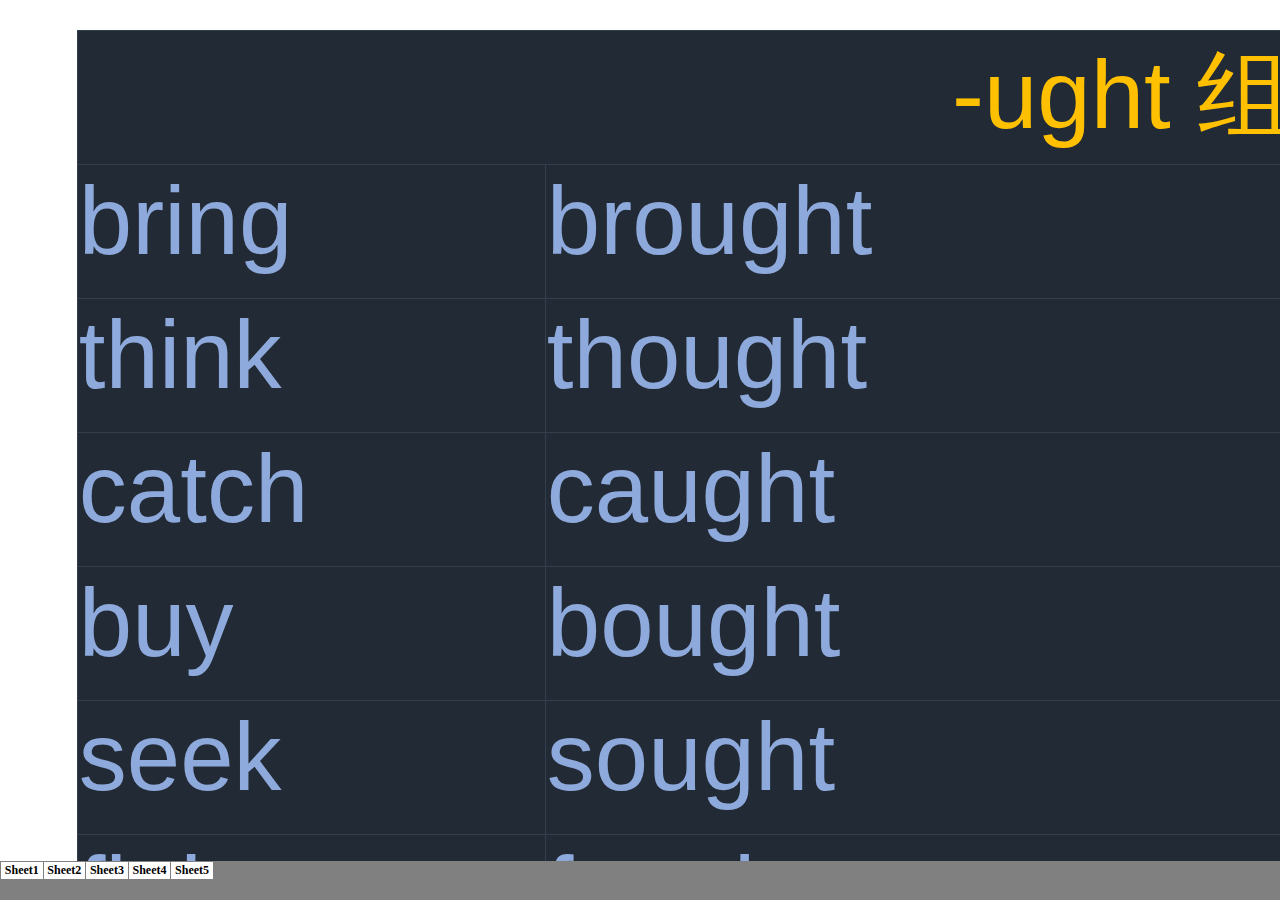
<file: nit.files/tabstrip.htm>
<html>
<head>
<meta http-equiv=Content-Type content="text/html; charset=gb2312">
<meta name=ProgId content=Excel.Sheet>
<meta name=Generator content="Microsoft Excel 15">
<link id=Main-File rel=Main-File href="../nit.htm">

<script language="JavaScript">
<!--
if (window.name!="frTabs")
 window.location.replace(document.all.item("Main-File").href);
//-->
</script>
<style>
<!--
A {
    text-decoration:none;
    color:#000000;
    font-size:9pt;
}
-->
</style>
</head>
<body topmargin=0 leftmargin=0 bgcolor="#808080">
<table border=0 cellspacing=1>
 <tr>
 <td bgcolor="#FFFFFF" nowrap><b><small><small>&nbsp;<a href="sheet001.htm" target="frSheet"><font face="����" color="#000000">Sheet1</font></a>&nbsp;</small></small></b></td>
 <td bgcolor="#FFFFFF" nowrap><b><small><small>&nbsp;<a href="sheet002.htm" target="frSheet"><font face="����" color="#000000">Sheet2</font></a>&nbsp;</small></small></b></td>
 <td bgcolor="#FFFFFF" nowrap><b><small><small>&nbsp;<a href="sheet003.htm" target="frSheet"><font face="����" color="#000000">Sheet3</font></a>&nbsp;</small></small></b></td>
 <td bgcolor="#FFFFFF" nowrap><b><small><small>&nbsp;<a href="sheet004.htm" target="frSheet"><font face="����" color="#000000">Sheet4</font></a>&nbsp;</small></small></b></td>
 <td bgcolor="#FFFFFF" nowrap><b><small><small>&nbsp;<a href="sheet005.htm" target="frSheet"><font face="����" color="#000000">Sheet5</font></a>&nbsp;</small></small></b></td>

 </tr>
</table>
</body>
</html>
</file>
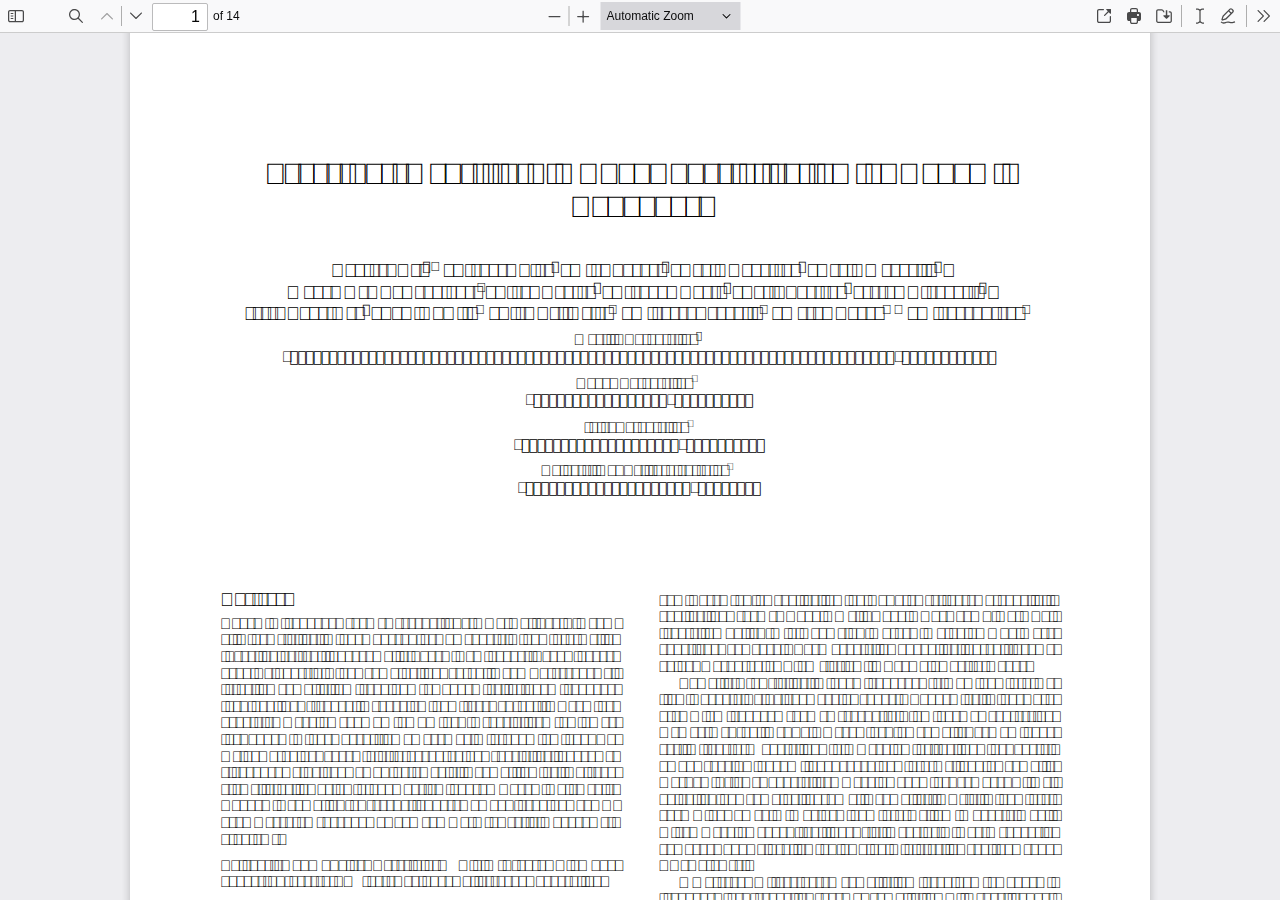
<file: pdfjs-3.2.146-dist/web/viewer.html>
<!DOCTYPE html>
<!--
Copyright 2012 Mozilla Foundation

Licensed under the Apache License, Version 2.0 (the "License");
you may not use this file except in compliance with the License.
You may obtain a copy of the License at

    http://www.apache.org/licenses/LICENSE-2.0

Unless required by applicable law or agreed to in writing, software
distributed under the License is distributed on an "AS IS" BASIS,
WITHOUT WARRANTIES OR CONDITIONS OF ANY KIND, either express or implied.
See the License for the specific language governing permissions and
limitations under the License.

Adobe CMap resources are covered by their own copyright but the same license:

    Copyright 1990-2015 Adobe Systems Incorporated.

See https://github.com/adobe-type-tools/cmap-resources
-->
<html dir="ltr" mozdisallowselectionprint>
  <head>
    <meta charset="utf-8">
    <meta name="viewport" content="width=device-width, initial-scale=1, maximum-scale=1">
    <meta name="google" content="notranslate">
    <title>PDF.js viewer</title>

    <link rel="stylesheet" href="viewer.css">

<!-- This snippet is used in production (included from viewer.html) -->
<link rel="resource" type="application/l10n" href="locale/locale.properties">
<script src="../build/pdf.js"></script>

  <script src="viewer.js"></script>

  </head>

  <body tabindex="1">
    <div id="outerContainer">

      <div id="sidebarContainer">
        <div id="toolbarSidebar">
          <div id="toolbarSidebarLeft">
            <div id="sidebarViewButtons" class="splitToolbarButton toggled" role="radiogroup">
              <button id="viewThumbnail" class="toolbarButton toggled" title="Show Thumbnails" tabindex="2" data-l10n-id="thumbs" role="radio" aria-checked="true" aria-controls="thumbnailView">
                 <span data-l10n-id="thumbs_label">Thumbnails</span>
              </button>
              <button id="viewOutline" class="toolbarButton" title="Show Document Outline (double-click to expand/collapse all items)" tabindex="3" data-l10n-id="document_outline" role="radio" aria-checked="false" aria-controls="outlineView">
                 <span data-l10n-id="document_outline_label">Document Outline</span>
              </button>
              <button id="viewAttachments" class="toolbarButton" title="Show Attachments" tabindex="4" data-l10n-id="attachments" role="radio" aria-checked="false" aria-controls="attachmentsView">
                 <span data-l10n-id="attachments_label">Attachments</span>
              </button>
              <button id="viewLayers" class="toolbarButton" title="Show Layers (double-click to reset all layers to the default state)" tabindex="5" data-l10n-id="layers" role="radio" aria-checked="false" aria-controls="layersView">
                 <span data-l10n-id="layers_label">Layers</span>
              </button>
            </div>
          </div>

          <div id="toolbarSidebarRight">
            <div id="outlineOptionsContainer" class="hidden">
              <div class="verticalToolbarSeparator"></div>

              <button id="currentOutlineItem" class="toolbarButton" disabled="disabled" title="Find Current Outline Item" tabindex="6" data-l10n-id="current_outline_item">
                <span data-l10n-id="current_outline_item_label">Current Outline Item</span>
              </button>
            </div>
          </div>
        </div>
        <div id="sidebarContent">
          <div id="thumbnailView">
          </div>
          <div id="outlineView" class="hidden">
          </div>
          <div id="attachmentsView" class="hidden">
          </div>
          <div id="layersView" class="hidden">
          </div>
        </div>
        <div id="sidebarResizer"></div>
      </div>  <!-- sidebarContainer -->

      <div id="mainContainer">
        <div class="findbar hidden doorHanger" id="findbar">
          <div id="findbarInputContainer">
            <input id="findInput" class="toolbarField" title="Find" placeholder="Find in document…" tabindex="91" data-l10n-id="find_input" aria-invalid="false">
            <div class="splitToolbarButton">
              <button id="findPrevious" class="toolbarButton" title="Find the previous occurrence of the phrase" tabindex="92" data-l10n-id="find_previous">
                <span data-l10n-id="find_previous_label">Previous</span>
              </button>
              <div class="splitToolbarButtonSeparator"></div>
              <button id="findNext" class="toolbarButton" title="Find the next occurrence of the phrase" tabindex="93" data-l10n-id="find_next">
                <span data-l10n-id="find_next_label">Next</span>
              </button>
            </div>
          </div>

          <div id="findbarOptionsOneContainer">
            <input type="checkbox" id="findHighlightAll" class="toolbarField" tabindex="94">
            <label for="findHighlightAll" class="toolbarLabel" data-l10n-id="find_highlight">Highlight All</label>
            <input type="checkbox" id="findMatchCase" class="toolbarField" tabindex="95">
            <label for="findMatchCase" class="toolbarLabel" data-l10n-id="find_match_case_label">Match Case</label>
          </div>
          <div id="findbarOptionsTwoContainer">
            <input type="checkbox" id="findMatchDiacritics" class="toolbarField" tabindex="96">
            <label for="findMatchDiacritics" class="toolbarLabel" data-l10n-id="find_match_diacritics_label">Match Diacritics</label>
            <input type="checkbox" id="findEntireWord" class="toolbarField" tabindex="97">
            <label for="findEntireWord" class="toolbarLabel" data-l10n-id="find_entire_word_label">Whole Words</label>
          </div>

          <div id="findbarMessageContainer" aria-live="polite">
            <span id="findResultsCount" class="toolbarLabel"></span>
            <span id="findMsg" class="toolbarLabel"></span>
          </div>
        </div>  <!-- findbar -->

        <div class="editorParamsToolbar hidden doorHangerRight" id="editorFreeTextParamsToolbar">
          <div class="editorParamsToolbarContainer">
            <div class="editorParamsSetter">
              <label for="editorFreeTextColor" class="editorParamsLabel" data-l10n-id="editor_free_text_color">Color</label>
              <input type="color" id="editorFreeTextColor" class="editorParamsColor" tabindex="100">
            </div>
            <div class="editorParamsSetter">
              <label for="editorFreeTextFontSize" class="editorParamsLabel" data-l10n-id="editor_free_text_size">Size</label>
              <input type="range" id="editorFreeTextFontSize" class="editorParamsSlider" value="10" min="5" max="100" step="1" tabindex="101">
            </div>
          </div>
        </div>

        <div class="editorParamsToolbar hidden doorHangerRight" id="editorInkParamsToolbar">
          <div class="editorParamsToolbarContainer">
            <div class="editorParamsSetter">
              <label for="editorInkColor" class="editorParamsLabel" data-l10n-id="editor_ink_color">Color</label>
              <input type="color" id="editorInkColor" class="editorParamsColor" tabindex="102">
            </div>
            <div class="editorParamsSetter">
              <label for="editorInkThickness" class="editorParamsLabel" data-l10n-id="editor_ink_thickness">Thickness</label>
              <input type="range" id="editorInkThickness" class="editorParamsSlider" value="1" min="1" max="20" step="1" tabindex="103">
            </div>
            <div class="editorParamsSetter">
              <label for="editorInkOpacity" class="editorParamsLabel" data-l10n-id="editor_ink_opacity">Opacity</label>
              <input type="range" id="editorInkOpacity" class="editorParamsSlider" value="100" min="1" max="100" step="1" tabindex="104">
            </div>
          </div>
        </div>

        <div id="secondaryToolbar" class="secondaryToolbar hidden doorHangerRight">
          <div id="secondaryToolbarButtonContainer">
            <button id="secondaryOpenFile" class="secondaryToolbarButton visibleLargeView" title="Open File" tabindex="51" data-l10n-id="open_file">
              <span data-l10n-id="open_file_label">Open</span>
            </button>

            <button id="secondaryPrint" class="secondaryToolbarButton visibleMediumView" title="Print" tabindex="52" data-l10n-id="print">
              <span data-l10n-id="print_label">Print</span>
            </button>

            <button id="secondaryDownload" class="secondaryToolbarButton visibleMediumView" title="Save" tabindex="53" data-l10n-id="save">
              <span data-l10n-id="save_label">Save</span>
            </button>

            <div class="horizontalToolbarSeparator visibleLargeView"></div>

            <button id="presentationMode" class="secondaryToolbarButton" title="Switch to Presentation Mode" tabindex="54" data-l10n-id="presentation_mode">
              <span data-l10n-id="presentation_mode_label">Presentation Mode</span>
            </button>

            <a href="#" id="viewBookmark" class="secondaryToolbarButton" title="Current view (copy or open in new window)" tabindex="55" data-l10n-id="bookmark">
              <span data-l10n-id="bookmark_label">Current View</span>
            </a>

            <div id="viewBookmarkSeparator" class="horizontalToolbarSeparator"></div>

            <button id="firstPage" class="secondaryToolbarButton" title="Go to First Page" tabindex="56" data-l10n-id="first_page">
              <span data-l10n-id="first_page_label">Go to First Page</span>
            </button>
            <button id="lastPage" class="secondaryToolbarButton" title="Go to Last Page" tabindex="57" data-l10n-id="last_page">
              <span data-l10n-id="last_page_label">Go to Last Page</span>
            </button>

            <div class="horizontalToolbarSeparator"></div>

            <button id="pageRotateCw" class="secondaryToolbarButton" title="Rotate Clockwise" tabindex="58" data-l10n-id="page_rotate_cw">
              <span data-l10n-id="page_rotate_cw_label">Rotate Clockwise</span>
            </button>
            <button id="pageRotateCcw" class="secondaryToolbarButton" title="Rotate Counterclockwise" tabindex="59" data-l10n-id="page_rotate_ccw">
              <span data-l10n-id="page_rotate_ccw_label">Rotate Counterclockwise</span>
            </button>

            <div class="horizontalToolbarSeparator"></div>

            <div id="cursorToolButtons" role="radiogroup">
              <button id="cursorSelectTool" class="secondaryToolbarButton toggled" title="Enable Text Selection Tool" tabindex="60" data-l10n-id="cursor_text_select_tool" role="radio" aria-checked="true">
                <span data-l10n-id="cursor_text_select_tool_label">Text Selection Tool</span>
              </button>
              <button id="cursorHandTool" class="secondaryToolbarButton" title="Enable Hand Tool" tabindex="61" data-l10n-id="cursor_hand_tool" role="radio" aria-checked="false">
                <span data-l10n-id="cursor_hand_tool_label">Hand Tool</span>
              </button>
            </div>

            <div class="horizontalToolbarSeparator"></div>

            <div id="scrollModeButtons" role="radiogroup">
              <button id="scrollPage" class="secondaryToolbarButton" title="Use Page Scrolling" tabindex="62" data-l10n-id="scroll_page" role="radio" aria-checked="false">
                <span data-l10n-id="scroll_page_label">Page Scrolling</span>
              </button>
              <button id="scrollVertical" class="secondaryToolbarButton toggled" title="Use Vertical Scrolling" tabindex="63" data-l10n-id="scroll_vertical" role="radio" aria-checked="true">
                <span data-l10n-id="scroll_vertical_label" >Vertical Scrolling</span>
              </button>
              <button id="scrollHorizontal" class="secondaryToolbarButton" title="Use Horizontal Scrolling" tabindex="64" data-l10n-id="scroll_horizontal" role="radio" aria-checked="false">
                <span data-l10n-id="scroll_horizontal_label">Horizontal Scrolling</span>
              </button>
              <button id="scrollWrapped" class="secondaryToolbarButton" title="Use Wrapped Scrolling" tabindex="65" data-l10n-id="scroll_wrapped" role="radio" aria-checked="false">
                <span data-l10n-id="scroll_wrapped_label">Wrapped Scrolling</span>
              </button>
            </div>

            <div class="horizontalToolbarSeparator"></div>

            <div id="spreadModeButtons" role="radiogroup">
              <button id="spreadNone" class="secondaryToolbarButton toggled" title="Do not join page spreads" tabindex="66" data-l10n-id="spread_none" role="radio" aria-checked="true">
                <span data-l10n-id="spread_none_label">No Spreads</span>
              </button>
              <button id="spreadOdd" class="secondaryToolbarButton" title="Join page spreads starting with odd-numbered pages" tabindex="67" data-l10n-id="spread_odd" role="radio" aria-checked="false">
                <span data-l10n-id="spread_odd_label">Odd Spreads</span>
              </button>
              <button id="spreadEven" class="secondaryToolbarButton" title="Join page spreads starting with even-numbered pages" tabindex="68" data-l10n-id="spread_even" role="radio" aria-checked="false">
                <span data-l10n-id="spread_even_label">Even Spreads</span>
              </button>
            </div>

            <div class="horizontalToolbarSeparator"></div>

            <button id="documentProperties" class="secondaryToolbarButton" title="Document Properties…" tabindex="69" data-l10n-id="document_properties" aria-controls="documentPropertiesDialog">
              <span data-l10n-id="document_properties_label">Document Properties…</span>
            </button>
          </div>
        </div>  <!-- secondaryToolbar -->

        <div class="toolbar">
          <div id="toolbarContainer">
            <div id="toolbarViewer">
              <div id="toolbarViewerLeft">
                <button id="sidebarToggle" class="toolbarButton" title="Toggle Sidebar" tabindex="11" data-l10n-id="toggle_sidebar" aria-expanded="false" aria-controls="sidebarContainer">
                  <span data-l10n-id="toggle_sidebar_label">Toggle Sidebar</span>
                </button>
                <div class="toolbarButtonSpacer"></div>
                <button id="viewFind" class="toolbarButton" title="Find in Document" tabindex="12" data-l10n-id="findbar" aria-expanded="false" aria-controls="findbar">
                  <span data-l10n-id="findbar_label">Find</span>
                </button>
                <div class="splitToolbarButton hiddenSmallView">
                  <button class="toolbarButton" title="Previous Page" id="previous" tabindex="13" data-l10n-id="previous">
                    <span data-l10n-id="previous_label">Previous</span>
                  </button>
                  <div class="splitToolbarButtonSeparator"></div>
                  <button class="toolbarButton" title="Next Page" id="next" tabindex="14" data-l10n-id="next">
                    <span data-l10n-id="next_label">Next</span>
                  </button>
                </div>
                <input type="number" id="pageNumber" class="toolbarField" title="Page" value="1" min="1" tabindex="15" data-l10n-id="page" autocomplete="off">
                <span id="numPages" class="toolbarLabel"></span>
              </div>
              <div id="toolbarViewerRight">
                <button id="openFile" class="toolbarButton hiddenLargeView" title="Open File" tabindex="31" data-l10n-id="open_file">
                  <span data-l10n-id="open_file_label">Open</span>
                </button>

                <button id="print" class="toolbarButton hiddenMediumView" title="Print" tabindex="32" data-l10n-id="print">
                  <span data-l10n-id="print_label">Print</span>
                </button>

                <button id="download" class="toolbarButton hiddenMediumView" title="Save" tabindex="33" data-l10n-id="save">
                  <span data-l10n-id="save_label">Save</span>
                </button>

                <div class="verticalToolbarSeparator hiddenMediumView"></div>

                <div id="editorModeButtons" class="splitToolbarButton toggled" role="radiogroup">
                  <button id="editorFreeText" class="toolbarButton" disabled="disabled" title="Text" role="radio" aria-checked="false" tabindex="34" data-l10n-id="editor_free_text2">
                    <span data-l10n-id="editor_free_text2_label">Text</span>
                  </button>
                  <button id="editorInk" class="toolbarButton" disabled="disabled" title="Draw" role="radio" aria-checked="false" tabindex="35" data-l10n-id="editor_ink2">
                    <span data-l10n-id="editor_ink2_label">Draw</span>
                  </button>
                </div>

                <div id="editorModeSeparator" class="verticalToolbarSeparator"></div>

                <button id="secondaryToolbarToggle" class="toolbarButton" title="Tools" tabindex="48" data-l10n-id="tools" aria-expanded="false" aria-controls="secondaryToolbar">
                  <span data-l10n-id="tools_label">Tools</span>
                </button>
              </div>
              <div id="toolbarViewerMiddle">
                <div class="splitToolbarButton">
                  <button id="zoomOut" class="toolbarButton" title="Zoom Out" tabindex="21" data-l10n-id="zoom_out">
                    <span data-l10n-id="zoom_out_label">Zoom Out</span>
                  </button>
                  <div class="splitToolbarButtonSeparator"></div>
                  <button id="zoomIn" class="toolbarButton" title="Zoom In" tabindex="22" data-l10n-id="zoom_in">
                    <span data-l10n-id="zoom_in_label">Zoom In</span>
                   </button>
                </div>
                <span id="scaleSelectContainer" class="dropdownToolbarButton">
                  <select id="scaleSelect" title="Zoom" tabindex="23" data-l10n-id="zoom">
                    <option id="pageAutoOption" title="" value="auto" selected="selected" data-l10n-id="page_scale_auto">Automatic Zoom</option>
                    <option id="pageActualOption" title="" value="page-actual" data-l10n-id="page_scale_actual">Actual Size</option>
                    <option id="pageFitOption" title="" value="page-fit" data-l10n-id="page_scale_fit">Page Fit</option>
                    <option id="pageWidthOption" title="" value="page-width" data-l10n-id="page_scale_width">Page Width</option>
                    <option id="customScaleOption" title="" value="custom" disabled="disabled" hidden="true"></option>
                    <option title="" value="0.5" data-l10n-id="page_scale_percent" data-l10n-args='{ "scale": 50 }'>50%</option>
                    <option title="" value="0.75" data-l10n-id="page_scale_percent" data-l10n-args='{ "scale": 75 }'>75%</option>
                    <option title="" value="1" data-l10n-id="page_scale_percent" data-l10n-args='{ "scale": 100 }'>100%</option>
                    <option title="" value="1.25" data-l10n-id="page_scale_percent" data-l10n-args='{ "scale": 125 }'>125%</option>
                    <option title="" value="1.5" data-l10n-id="page_scale_percent" data-l10n-args='{ "scale": 150 }'>150%</option>
                    <option title="" value="2" data-l10n-id="page_scale_percent" data-l10n-args='{ "scale": 200 }'>200%</option>
                    <option title="" value="3" data-l10n-id="page_scale_percent" data-l10n-args='{ "scale": 300 }'>300%</option>
                    <option title="" value="4" data-l10n-id="page_scale_percent" data-l10n-args='{ "scale": 400 }'>400%</option>
                  </select>
                </span>
              </div>
            </div>
            <div id="loadingBar">
              <div class="progress">
                <div class="glimmer">
                </div>
              </div>
            </div>
          </div>
        </div>

        <div id="viewerContainer" tabindex="0">
          <div id="viewer" class="pdfViewer"></div>
        </div>
      </div> <!-- mainContainer -->

      <div id="dialogContainer">
        <dialog id="passwordDialog">
          <div class="row">
            <label for="password" id="passwordText" data-l10n-id="password_label">Enter the password to open this PDF file:</label>
          </div>
          <div class="row">
            <input type="password" id="password" class="toolbarField">
          </div>
          <div class="buttonRow">
            <button id="passwordCancel" class="dialogButton"><span data-l10n-id="password_cancel">Cancel</span></button>
            <button id="passwordSubmit" class="dialogButton"><span data-l10n-id="password_ok">OK</span></button>
          </div>
        </dialog>
        <dialog id="documentPropertiesDialog">
          <div class="row">
            <span id="fileNameLabel" data-l10n-id="document_properties_file_name">File name:</span>
            <p id="fileNameField" aria-labelledby="fileNameLabel">-</p>
          </div>
          <div class="row">
            <span id="fileSizeLabel" data-l10n-id="document_properties_file_size">File size:</span>
            <p id="fileSizeField" aria-labelledby="fileSizeLabel">-</p>
          </div>
          <div class="separator"></div>
          <div class="row">
            <span id="titleLabel" data-l10n-id="document_properties_title">Title:</span>
            <p id="titleField" aria-labelledby="titleLabel">-</p>
          </div>
          <div class="row">
            <span id="authorLabel" data-l10n-id="document_properties_author">Author:</span>
            <p id="authorField" aria-labelledby="authorLabel">-</p>
          </div>
          <div class="row">
            <span id="subjectLabel" data-l10n-id="document_properties_subject">Subject:</span>
            <p id="subjectField" aria-labelledby="subjectLabel">-</p>
          </div>
          <div class="row">
            <span id="keywordsLabel" data-l10n-id="document_properties_keywords">Keywords:</span>
            <p id="keywordsField" aria-labelledby="keywordsLabel">-</p>
          </div>
          <div class="row">
            <span id="creationDateLabel" data-l10n-id="document_properties_creation_date">Creation Date:</span>
            <p id="creationDateField" aria-labelledby="creationDateLabel">-</p>
          </div>
          <div class="row">
            <span id="modificationDateLabel" data-l10n-id="document_properties_modification_date">Modification Date:</span>
            <p id="modificationDateField" aria-labelledby="modificationDateLabel">-</p>
          </div>
          <div class="row">
            <span id="creatorLabel" data-l10n-id="document_properties_creator">Creator:</span>
            <p id="creatorField" aria-labelledby="creatorLabel">-</p>
          </div>
          <div class="separator"></div>
          <div class="row">
            <span id="producerLabel" data-l10n-id="document_properties_producer">PDF Producer:</span>
            <p id="producerField" aria-labelledby="producerLabel">-</p>
          </div>
          <div class="row">
            <span id="versionLabel" data-l10n-id="document_properties_version">PDF Version:</span>
            <p id="versionField" aria-labelledby="versionLabel">-</p>
          </div>
          <div class="row">
            <span id="pageCountLabel" data-l10n-id="document_properties_page_count">Page Count:</span>
            <p id="pageCountField" aria-labelledby="pageCountLabel">-</p>
          </div>
          <div class="row">
            <span id="pageSizeLabel" data-l10n-id="document_properties_page_size">Page Size:</span>
            <p id="pageSizeField" aria-labelledby="pageSizeLabel">-</p>
          </div>
          <div class="separator"></div>
          <div class="row">
            <span id="linearizedLabel" data-l10n-id="document_properties_linearized">Fast Web View:</span>
            <p id="linearizedField" aria-labelledby="linearizedLabel">-</p>
          </div>
          <div class="buttonRow">
            <button id="documentPropertiesClose" class="dialogButton"><span data-l10n-id="document_properties_close">Close</span></button>
          </div>
        </dialog>
        <dialog id="printServiceDialog" style="min-width: 200px;">
          <div class="row">
            <span data-l10n-id="print_progress_message">Preparing document for printing…</span>
          </div>
          <div class="row">
            <progress value="0" max="100"></progress>
            <span data-l10n-id="print_progress_percent" data-l10n-args='{ "progress": 0 }' class="relative-progress">0%</span>
          </div>
          <div class="buttonRow">
            <button id="printCancel" class="dialogButton"><span data-l10n-id="print_progress_close">Cancel</span></button>
          </div>
        </dialog>
      </div>  <!-- dialogContainer -->

    </div> <!-- outerContainer -->
    <div id="printContainer"></div>

    <input type="file" id="fileInput" class="hidden">
  </body>
</html>
</file>
<file: pdfjs-3.2.146-dist/web/viewer.css>
/* Copyright 2014 Mozilla Foundation
 *
 * Licensed under the Apache License, Version 2.0 (the "License");
 * you may not use this file except in compliance with the License.
 * You may obtain a copy of the License at
 *
 *     http://www.apache.org/licenses/LICENSE-2.0
 *
 * Unless required by applicable law or agreed to in writing, software
 * distributed under the License is distributed on an "AS IS" BASIS,
 * WITHOUT WARRANTIES OR CONDITIONS OF ANY KIND, either express or implied.
 * See the License for the specific language governing permissions and
 * limitations under the License.
 */

.textLayer {
  position: absolute;
  text-align: initial;
  left: 0;
  top: 0;
  right: 0;
  bottom: 0;
  overflow: hidden;
  opacity: 0.25;
  line-height: 1;
  -webkit-text-size-adjust: none;
     -moz-text-size-adjust: none;
          text-size-adjust: none;
  forced-color-adjust: none;
  transform-origin: 0 0;
  z-index: 2;
}

.textLayer span,
.textLayer br {
  color: transparent;
  position: absolute;
  white-space: pre;
  cursor: text;
  transform-origin: 0% 0%;
}

/* Only necessary in Google Chrome, see issue 14205, and most unfortunately
 * the problem doesn't show up in "text" reference tests. */
.textLayer span.markedContent {
  top: 0;
  height: 0;
}

.textLayer .highlight {
  margin: -1px;
  padding: 1px;
  background-color: rgba(180, 0, 170, 1);
  border-radius: 4px;
}

.textLayer .highlight.appended {
  position: initial;
}

.textLayer .highlight.begin {
  border-radius: 4px 0 0 4px;
}

.textLayer .highlight.end {
  border-radius: 0 4px 4px 0;
}

.textLayer .highlight.middle {
  border-radius: 0;
}

.textLayer .highlight.selected {
  background-color: rgba(0, 100, 0, 1);
}

.textLayer ::-moz-selection {
  background: blue;
  background: AccentColor;
}

.textLayer ::selection {
  background: blue;
  background: AccentColor;
}

/* Avoids https://github.com/mozilla/pdf.js/issues/13840 in Chrome */
.textLayer br::-moz-selection {
  background: transparent;
}
.textLayer br::selection {
  background: transparent;
}

.textLayer .endOfContent {
  display: block;
  position: absolute;
  left: 0;
  top: 100%;
  right: 0;
  bottom: 0;
  z-index: -1;
  cursor: default;
  -webkit-user-select: none;
     -moz-user-select: none;
          user-select: none;
}

.textLayer .endOfContent.active {
  top: 0;
}


:root {
  --annotation-unfocused-field-background: url("data:image/svg+xml;charset=UTF-8,<svg width='1px' height='1px' xmlns='http://www.w3.org/2000/svg'><rect width='100%' height='100%' style='fill:rgba(0, 54, 255, 0.13);'/></svg>");
  --input-focus-border-color: Highlight;
  --input-focus-outline: 1px solid Canvas;
  --input-unfocused-border-color: transparent;
  --input-disabled-border-color: transparent;
  --input-hover-border-color: black;
}

@media (forced-colors: active) {
  :root {
    --input-focus-border-color: CanvasText;
    --input-unfocused-border-color: ActiveText;
    --input-disabled-border-color: GrayText;
    --input-hover-border-color: Highlight;
  }
  .annotationLayer .textWidgetAnnotation input:required,
  .annotationLayer .textWidgetAnnotation textarea:required,
  .annotationLayer .choiceWidgetAnnotation select:required,
  .annotationLayer .buttonWidgetAnnotation.checkBox input:required,
  .annotationLayer .buttonWidgetAnnotation.radioButton input:required {
    outline: 1.5px solid selectedItem;
  }
}

.annotationLayer {
  position: absolute;
  top: 0;
  left: 0;
  pointer-events: none;
  transform-origin: 0 0;
  z-index: 3;
}

.annotationLayer section {
  position: absolute;
  text-align: initial;
  pointer-events: auto;
  box-sizing: border-box;
  transform-origin: 0 0;
}

.annotationLayer .linkAnnotation > a,
.annotationLayer .buttonWidgetAnnotation.pushButton > a {
  position: absolute;
  font-size: 1em;
  top: 0;
  left: 0;
  width: 100%;
  height: 100%;
}

.annotationLayer .buttonWidgetAnnotation.pushButton > canvas {
  width: 100%;
  height: 100%;
}

.annotationLayer .linkAnnotation > a:hover,
.annotationLayer .buttonWidgetAnnotation.pushButton > a:hover {
  opacity: 0.2;
  background: rgba(255, 255, 0, 1);
  box-shadow: 0 2px 10px rgba(255, 255, 0, 1);
}

.annotationLayer .textAnnotation img {
  position: absolute;
  cursor: pointer;
  width: 100%;
  height: 100%;
}

.annotationLayer .textWidgetAnnotation input,
.annotationLayer .textWidgetAnnotation textarea,
.annotationLayer .choiceWidgetAnnotation select,
.annotationLayer .buttonWidgetAnnotation.checkBox input,
.annotationLayer .buttonWidgetAnnotation.radioButton input {
  background-image: var(--annotation-unfocused-field-background);
  border: 2px solid var(--input-unfocused-border-color);
  box-sizing: border-box;
  font: calc(9px * var(--scale-factor)) sans-serif;
  height: 100%;
  margin: 0;
  vertical-align: top;
  width: 100%;
}

.annotationLayer .textWidgetAnnotation input:required,
.annotationLayer .textWidgetAnnotation textarea:required,
.annotationLayer .choiceWidgetAnnotation select:required,
.annotationLayer .buttonWidgetAnnotation.checkBox input:required,
.annotationLayer .buttonWidgetAnnotation.radioButton input:required {
  outline: 1.5px solid red;
}

.annotationLayer .choiceWidgetAnnotation select option {
  padding: 0;
}

.annotationLayer .buttonWidgetAnnotation.radioButton input {
  border-radius: 50%;
}

.annotationLayer .textWidgetAnnotation textarea {
  resize: none;
}

.annotationLayer .textWidgetAnnotation input[disabled],
.annotationLayer .textWidgetAnnotation textarea[disabled],
.annotationLayer .choiceWidgetAnnotation select[disabled],
.annotationLayer .buttonWidgetAnnotation.checkBox input[disabled],
.annotationLayer .buttonWidgetAnnotation.radioButton input[disabled] {
  background: none;
  border: 2px solid var(--input-disabled-border-color);
  cursor: not-allowed;
}

.annotationLayer .textWidgetAnnotation input:hover,
.annotationLayer .textWidgetAnnotation textarea:hover,
.annotationLayer .choiceWidgetAnnotation select:hover,
.annotationLayer .buttonWidgetAnnotation.checkBox input:hover,
.annotationLayer .buttonWidgetAnnotation.radioButton input:hover {
  border: 2px solid var(--input-hover-border-color);
}
.annotationLayer .textWidgetAnnotation input:hover,
.annotationLayer .textWidgetAnnotation textarea:hover,
.annotationLayer .choiceWidgetAnnotation select:hover,
.annotationLayer .buttonWidgetAnnotation.checkBox input:hover {
  border-radius: 2px;
}

.annotationLayer .textWidgetAnnotation input:focus,
.annotationLayer .textWidgetAnnotation textarea:focus,
.annotationLayer .choiceWidgetAnnotation select:focus {
  background: none;
  border: 2px solid var(--input-focus-border-color);
  border-radius: 2px;
  outline: var(--input-focus-outline);
}

.annotationLayer .buttonWidgetAnnotation.checkBox :focus,
.annotationLayer .buttonWidgetAnnotation.radioButton :focus {
  background-image: none;
  background-color: transparent;
}

.annotationLayer .buttonWidgetAnnotation.checkBox :focus {
  border: 2px solid var(--input-focus-border-color);
  border-radius: 2px;
  outline: var(--input-focus-outline);
}

.annotationLayer .buttonWidgetAnnotation.radioButton :focus {
  border: 2px solid var(--input-focus-border-color);
  outline: var(--input-focus-outline);
}

.annotationLayer .buttonWidgetAnnotation.checkBox input:checked:before,
.annotationLayer .buttonWidgetAnnotation.checkBox input:checked:after,
.annotationLayer .buttonWidgetAnnotation.radioButton input:checked:before {
  background-color: CanvasText;
  content: "";
  display: block;
  position: absolute;
}

.annotationLayer .buttonWidgetAnnotation.checkBox input:checked:before,
.annotationLayer .buttonWidgetAnnotation.checkBox input:checked:after {
  height: 80%;
  left: 45%;
  width: 1px;
}

.annotationLayer .buttonWidgetAnnotation.checkBox input:checked:before {
  transform: rotate(45deg);
}

.annotationLayer .buttonWidgetAnnotation.checkBox input:checked:after {
  transform: rotate(-45deg);
}

.annotationLayer .buttonWidgetAnnotation.radioButton input:checked:before {
  border-radius: 50%;
  height: 50%;
  left: 30%;
  top: 20%;
  width: 50%;
}

.annotationLayer .textWidgetAnnotation input.comb {
  font-family: monospace;
  padding-left: 2px;
  padding-right: 0;
}

.annotationLayer .textWidgetAnnotation input.comb:focus {
  /*
   * Letter spacing is placed on the right side of each character. Hence, the
   * letter spacing of the last character may be placed outside the visible
   * area, causing horizontal scrolling. We avoid this by extending the width
   * when the element has focus and revert this when it loses focus.
   */
  width: 103%;
}

.annotationLayer .buttonWidgetAnnotation.checkBox input,
.annotationLayer .buttonWidgetAnnotation.radioButton input {
  -webkit-appearance: none;
     -moz-appearance: none;
          appearance: none;
}

.annotationLayer .popupTriggerArea {
  height: 100%;
  width: 100%;
}

.annotationLayer .popupWrapper {
  position: absolute;
  font-size: calc(9px * var(--scale-factor));
  width: 100%;
  min-width: calc(180px * var(--scale-factor));
  pointer-events: none;
}

.annotationLayer .popup {
  position: absolute;
  max-width: calc(180px * var(--scale-factor));
  background-color: rgba(255, 255, 153, 1);
  box-shadow: 0 calc(2px * var(--scale-factor)) calc(5px * var(--scale-factor))
    rgba(136, 136, 136, 1);
  border-radius: calc(2px * var(--scale-factor));
  padding: calc(6px * var(--scale-factor));
  margin-left: calc(5px * var(--scale-factor));
  cursor: pointer;
  font: message-box;
  white-space: normal;
  word-wrap: break-word;
  pointer-events: auto;
}

.annotationLayer .popup > * {
  font-size: calc(9px * var(--scale-factor));
}

.annotationLayer .popup h1 {
  display: inline-block;
}

.annotationLayer .popupDate {
  display: inline-block;
  margin-left: calc(5px * var(--scale-factor));
}

.annotationLayer .popupContent {
  border-top: 1px solid rgba(51, 51, 51, 1);
  margin-top: calc(2px * var(--scale-factor));
  padding-top: calc(2px * var(--scale-factor));
}

.annotationLayer .richText > * {
  white-space: pre-wrap;
  font-size: calc(9px * var(--scale-factor));
}

.annotationLayer .highlightAnnotation,
.annotationLayer .underlineAnnotation,
.annotationLayer .squigglyAnnotation,
.annotationLayer .strikeoutAnnotation,
.annotationLayer .freeTextAnnotation,
.annotationLayer .lineAnnotation svg line,
.annotationLayer .squareAnnotation svg rect,
.annotationLayer .circleAnnotation svg ellipse,
.annotationLayer .polylineAnnotation svg polyline,
.annotationLayer .polygonAnnotation svg polygon,
.annotationLayer .caretAnnotation,
.annotationLayer .inkAnnotation svg polyline,
.annotationLayer .stampAnnotation,
.annotationLayer .fileAttachmentAnnotation {
  cursor: pointer;
}

.annotationLayer section svg {
  position: absolute;
  width: 100%;
  height: 100%;
}

.annotationLayer .annotationTextContent {
  position: absolute;
  width: 100%;
  height: 100%;
  opacity: 0;
  color: transparent;
  -webkit-user-select: none;
     -moz-user-select: none;
          user-select: none;
  pointer-events: none;
}

.annotationLayer .annotationTextContent span {
  width: 100%;
  display: inline-block;
}


:root {
  --xfa-unfocused-field-background: url("data:image/svg+xml;charset=UTF-8,<svg width='1px' height='1px' xmlns='http://www.w3.org/2000/svg'><rect width='100%' height='100%' style='fill:rgba(0, 54, 255, 0.13);'/></svg>");
  --xfa-focus-outline: auto;
}

@media (forced-colors: active) {
  :root {
    --xfa-focus-outline: 2px solid CanvasText;
  }
  .xfaLayer *:required {
    outline: 1.5px solid selectedItem;
  }
}

.xfaLayer {
  background-color: transparent;
}

.xfaLayer .highlight {
  margin: -1px;
  padding: 1px;
  background-color: rgba(239, 203, 237, 1);
  border-radius: 4px;
}

.xfaLayer .highlight.appended {
  position: initial;
}

.xfaLayer .highlight.begin {
  border-radius: 4px 0 0 4px;
}

.xfaLayer .highlight.end {
  border-radius: 0 4px 4px 0;
}

.xfaLayer .highlight.middle {
  border-radius: 0;
}

.xfaLayer .highlight.selected {
  background-color: rgba(203, 223, 203, 1);
}

.xfaPage {
  overflow: hidden;
  position: relative;
}

.xfaContentarea {
  position: absolute;
}

.xfaPrintOnly {
  display: none;
}

.xfaLayer {
  position: absolute;
  text-align: initial;
  top: 0;
  left: 0;
  transform-origin: 0 0;
  line-height: 1.2;
}

.xfaLayer * {
  color: inherit;
  font: inherit;
  font-style: inherit;
  font-weight: inherit;
  font-kerning: inherit;
  letter-spacing: -0.01px;
  text-align: inherit;
  text-decoration: inherit;
  box-sizing: border-box;
  background-color: transparent;
  padding: 0;
  margin: 0;
  pointer-events: auto;
  line-height: inherit;
}

.xfaLayer *:required {
  outline: 1.5px solid red;
}

.xfaLayer div {
  pointer-events: none;
}

.xfaLayer svg {
  pointer-events: none;
}

.xfaLayer svg * {
  pointer-events: none;
}

.xfaLayer a {
  color: blue;
}

.xfaRich li {
  margin-left: 3em;
}

.xfaFont {
  color: black;
  font-weight: normal;
  font-kerning: none;
  font-size: 10px;
  font-style: normal;
  letter-spacing: 0;
  text-decoration: none;
  vertical-align: 0;
}

.xfaCaption {
  overflow: hidden;
  flex: 0 0 auto;
}

.xfaCaptionForCheckButton {
  overflow: hidden;
  flex: 1 1 auto;
}

.xfaLabel {
  height: 100%;
  width: 100%;
}

.xfaLeft {
  display: flex;
  flex-direction: row;
  align-items: center;
}

.xfaRight {
  display: flex;
  flex-direction: row-reverse;
  align-items: center;
}

.xfaLeft > .xfaCaption,
.xfaLeft > .xfaCaptionForCheckButton,
.xfaRight > .xfaCaption,
.xfaRight > .xfaCaptionForCheckButton {
  max-height: 100%;
}

.xfaTop {
  display: flex;
  flex-direction: column;
  align-items: flex-start;
}

.xfaBottom {
  display: flex;
  flex-direction: column-reverse;
  align-items: flex-start;
}

.xfaTop > .xfaCaption,
.xfaTop > .xfaCaptionForCheckButton,
.xfaBottom > .xfaCaption,
.xfaBottom > .xfaCaptionForCheckButton {
  width: 100%;
}

.xfaBorder {
  background-color: transparent;
  position: absolute;
  pointer-events: none;
}

.xfaWrapped {
  width: 100%;
  height: 100%;
}

.xfaTextfield:focus,
.xfaSelect:focus {
  background-image: none;
  background-color: transparent;
  outline: var(--xfa-focus-outline);
  outline-offset: -1px;
}

.xfaCheckbox:focus,
.xfaRadio:focus {
  outline: var(--xfa-focus-outline);
}

.xfaTextfield,
.xfaSelect {
  height: 100%;
  width: 100%;
  flex: 1 1 auto;
  border: none;
  resize: none;
  background-image: var(--xfa-unfocused-field-background);
}

.xfaSelect {
  padding-left: 2px;
  padding-right: 2px;
  padding-inline: 2px;
}

.xfaTop > .xfaTextfield,
.xfaTop > .xfaSelect,
.xfaBottom > .xfaTextfield,
.xfaBottom > .xfaSelect {
  flex: 0 1 auto;
}

.xfaButton {
  cursor: pointer;
  width: 100%;
  height: 100%;
  border: none;
  text-align: center;
}

.xfaLink {
  width: 100%;
  height: 100%;
  position: absolute;
  top: 0;
  left: 0;
}

.xfaCheckbox,
.xfaRadio {
  width: 100%;
  height: 100%;
  flex: 0 0 auto;
  border: none;
}

.xfaRich {
  white-space: pre-wrap;
  width: 100%;
  height: 100%;
}

.xfaImage {
  -o-object-position: left top;
     object-position: left top;
  -o-object-fit: contain;
     object-fit: contain;
  width: 100%;
  height: 100%;
}

.xfaLrTb,
.xfaRlTb,
.xfaTb {
  display: flex;
  flex-direction: column;
  align-items: stretch;
}

.xfaLr {
  display: flex;
  flex-direction: row;
  align-items: stretch;
}

.xfaRl {
  display: flex;
  flex-direction: row-reverse;
  align-items: stretch;
}

.xfaTb > div {
  justify-content: left;
}

.xfaPosition {
  position: relative;
}

.xfaArea {
  position: relative;
}

.xfaValignMiddle {
  display: flex;
  align-items: center;
}

.xfaTable {
  display: flex;
  flex-direction: column;
  align-items: stretch;
}

.xfaTable .xfaRow {
  display: flex;
  flex-direction: row;
  align-items: stretch;
}

.xfaTable .xfaRlRow {
  display: flex;
  flex-direction: row-reverse;
  align-items: stretch;
  flex: 1;
}

.xfaTable .xfaRlRow > div {
  flex: 1;
}

.xfaNonInteractive input,
.xfaNonInteractive textarea,
.xfaDisabled input,
.xfaDisabled textarea,
.xfaReadOnly input,
.xfaReadOnly textarea {
  background: initial;
}

@media print {
  .xfaTextfield,
  .xfaSelect {
    background: transparent;
  }

  .xfaSelect {
    -webkit-appearance: none;
       -moz-appearance: none;
            appearance: none;
    text-indent: 1px;
    text-overflow: "";
  }
}


:root {
  --focus-outline: solid 2px blue;
  --hover-outline: dashed 2px blue;
  --freetext-line-height: 1.35;
  --freetext-padding: 2px;
  --editorFreeText-editing-cursor: text;
  --editorInk-editing-cursor: url(images/cursor-editorInk.svg) 0 16, pointer;
}

@media (-webkit-min-device-pixel-ratio: 1.1), (min-resolution: 1.1dppx) {
  :root {
    --editorFreeText-editing-cursor: url(images/cursor-editorFreeText.svg) 0 16,
      text;
  }
}

@media (forced-colors: active) {
  :root {
    --focus-outline: solid 3px ButtonText;
    --hover-outline: dashed 3px ButtonText;
  }
}

[data-editor-rotation="90"] {
  transform: rotate(90deg);
}
[data-editor-rotation="180"] {
  transform: rotate(180deg);
}
[data-editor-rotation="270"] {
  transform: rotate(270deg);
}

.annotationEditorLayer {
  background: transparent;
  position: absolute;
  top: 0;
  left: 0;
  font-size: calc(100px * var(--scale-factor));
  transform-origin: 0 0;
  cursor: auto;
  z-index: 4;
}

.annotationEditorLayer.freeTextEditing {
  cursor: var(--editorFreeText-editing-cursor);
}

.annotationEditorLayer.inkEditing {
  cursor: var(--editorInk-editing-cursor);
}

.annotationEditorLayer .selectedEditor {
  outline: var(--focus-outline);
  resize: none;
}

.annotationEditorLayer .freeTextEditor {
  position: absolute;
  background: transparent;
  border-radius: 3px;
  padding: calc(var(--freetext-padding) * var(--scale-factor));
  resize: none;
  width: auto;
  height: auto;
  z-index: 1;
  transform-origin: 0 0;
  touch-action: none;
  cursor: auto;
}

.annotationEditorLayer .freeTextEditor .internal {
  background: transparent;
  border: none;
  top: 0;
  left: 0;
  overflow: visible;
  white-space: nowrap;
  resize: none;
  font: 10px sans-serif;
  line-height: var(--freetext-line-height);
}

.annotationEditorLayer .freeTextEditor .overlay {
  position: absolute;
  display: none;
  background: transparent;
  top: 0;
  left: 0;
  width: 100%;
  height: 100%;
}

.annotationEditorLayer .freeTextEditor .overlay.enabled {
  display: block;
}

.annotationEditorLayer .freeTextEditor .internal:empty::before {
  content: attr(default-content);
  color: gray;
}

.annotationEditorLayer .freeTextEditor .internal:focus {
  outline: none;
}

.annotationEditorLayer .inkEditor.disabled {
  resize: none;
}

.annotationEditorLayer .inkEditor.disabled.selectedEditor {
  resize: horizontal;
}

.annotationEditorLayer .freeTextEditor:hover:not(.selectedEditor),
.annotationEditorLayer .inkEditor:hover:not(.selectedEditor) {
  outline: var(--hover-outline);
}

.annotationEditorLayer .inkEditor {
  position: absolute;
  background: transparent;
  border-radius: 3px;
  overflow: auto;
  width: 100%;
  height: 100%;
  z-index: 1;
  transform-origin: 0 0;
  cursor: auto;
}

.annotationEditorLayer .inkEditor.editing {
  resize: none;
  cursor: inherit;
}

.annotationEditorLayer .inkEditor .inkEditorCanvas {
  position: absolute;
  top: 0;
  left: 0;
  width: 100%;
  height: 100%;
  touch-action: none;
}

:root {
  --viewer-container-height: 0;
  --pdfViewer-padding-bottom: 0;
  --page-margin: 1px auto -8px;
  --page-border: 9px solid transparent;
  --page-border-image: url(images/shadow.png) 9 9 repeat;
  --spreadHorizontalWrapped-margin-LR: -3.5px;
  --scale-factor: 1;
}

@media screen and (forced-colors: active) {
  :root {
    --pdfViewer-padding-bottom: 9px;
    --page-margin: 8px auto -1px;
    --page-border: 1px solid CanvasText;
    --page-border-image: none;
    --spreadHorizontalWrapped-margin-LR: 3.5px;
  }
}

[data-main-rotation="90"] {
  transform: rotate(90deg) translateY(-100%);
}
[data-main-rotation="180"] {
  transform: rotate(180deg) translate(-100%, -100%);
}
[data-main-rotation="270"] {
  transform: rotate(270deg) translateX(-100%);
}

.pdfViewer {
  padding-bottom: var(--pdfViewer-padding-bottom);
}

.pdfViewer .canvasWrapper {
  overflow: hidden;
  width: 100%;
  height: 100%;
  z-index: 1;
}

.pdfViewer .page {
  direction: ltr;
  width: 816px;
  height: 1056px;
  margin: var(--page-margin);
  position: relative;
  overflow: visible;
  border: var(--page-border);
  -o-border-image: var(--page-border-image);
     border-image: var(--page-border-image);
  background-clip: content-box;
  background-color: rgba(255, 255, 255, 1);
}

.pdfViewer .dummyPage {
  position: relative;
  width: 0;
  height: var(--viewer-container-height);
}

.pdfViewer.removePageBorders .page {
  margin: 0 auto 10px;
  border: none;
}

.pdfViewer.singlePageView {
  display: inline-block;
}

.pdfViewer.singlePageView .page {
  margin: 0;
  border: none;
}

.pdfViewer.scrollHorizontal,
.pdfViewer.scrollWrapped,
.spread {
  margin-left: 3.5px;
  margin-right: 3.5px;
  text-align: center;
}

.pdfViewer.scrollHorizontal,
.spread {
  white-space: nowrap;
}

.pdfViewer.removePageBorders,
.pdfViewer.scrollHorizontal .spread,
.pdfViewer.scrollWrapped .spread {
  margin-left: 0;
  margin-right: 0;
}

.spread .page,
.spread .dummyPage,
.pdfViewer.scrollHorizontal .page,
.pdfViewer.scrollWrapped .page,
.pdfViewer.scrollHorizontal .spread,
.pdfViewer.scrollWrapped .spread {
  display: inline-block;
  vertical-align: middle;
}

.spread .page,
.pdfViewer.scrollHorizontal .page,
.pdfViewer.scrollWrapped .page {
  margin-left: var(--spreadHorizontalWrapped-margin-LR);
  margin-right: var(--spreadHorizontalWrapped-margin-LR);
}

.pdfViewer.removePageBorders .spread .page,
.pdfViewer.removePageBorders.scrollHorizontal .page,
.pdfViewer.removePageBorders.scrollWrapped .page {
  margin-left: 5px;
  margin-right: 5px;
}

.pdfViewer .page canvas {
  margin: 0;
  display: block;
}

.pdfViewer .page canvas[hidden] {
  display: none;
}

.pdfViewer .page canvas[zooming] {
  width: 100%;
  height: 100%;
}

.pdfViewer .page .loadingIcon {
  position: absolute;
  display: block;
  left: 0;
  top: 0;
  right: 0;
  bottom: 0;
  background: url("images/loading-icon.gif") center no-repeat;
  z-index: 5;
}
.pdfViewer .page .loadingIcon.notVisible {
  background: none;
}

.pdfViewer.enablePermissions .textLayer span {
  -webkit-user-select: none !important;
     -moz-user-select: none !important;
          user-select: none !important;
  cursor: not-allowed;
}

.pdfPresentationMode .pdfViewer {
  padding-bottom: 0;
}

.pdfPresentationMode .spread {
  margin: 0;
}

.pdfPresentationMode .pdfViewer .page {
  margin: 0 auto;
  border: 2px solid transparent;
}

:root {
  --dir-factor: 1;
  --sidebar-width: 200px;
  --sidebar-transition-duration: 200ms;
  --sidebar-transition-timing-function: ease;
  --scale-select-width: 140px;

  --toolbar-icon-opacity: 0.7;
  --doorhanger-icon-opacity: 0.9;

  --main-color: rgba(12, 12, 13, 1);
  --body-bg-color: rgba(237, 237, 240, 1);
  --progressBar-percent: 0%;
  --progressBar-end-offset: 0;
  --progressBar-color: rgba(10, 132, 255, 1);
  --progressBar-bg-color: rgba(221, 221, 222, 1);
  --progressBar-blend-color: rgba(116, 177, 239, 1);
  --scrollbar-color: auto;
  --scrollbar-bg-color: auto;
  --toolbar-icon-bg-color: rgba(0, 0, 0, 1);
  --toolbar-icon-hover-bg-color: rgba(0, 0, 0, 1);

  --sidebar-narrow-bg-color: rgba(237, 237, 240, 0.9);
  --sidebar-toolbar-bg-color: rgba(245, 246, 247, 1);
  --toolbar-bg-color: rgba(249, 249, 250, 1);
  --toolbar-border-color: rgba(204, 204, 204, 1);
  --toolbar-box-shadow: 0 1px 0 var(--toolbar-border-color);
  --toolbar-border-bottom: none;
  --toolbarSidebar-box-shadow: inset calc(-1px * var(--dir-factor)) 0 0
      rgba(0, 0, 0, 0.25),
    0 1px 0 rgba(0, 0, 0, 0.15), 0 0 1px rgba(0, 0, 0, 0.1);
  --toolbarSidebar-border-bottom: none;
  --button-hover-color: rgba(221, 222, 223, 1);
  --toggled-btn-color: rgba(0, 0, 0, 1);
  --toggled-btn-bg-color: rgba(0, 0, 0, 0.3);
  --toggled-hover-active-btn-color: rgba(0, 0, 0, 0.4);
  --dropdown-btn-bg-color: rgba(215, 215, 219, 1);
  --dropdown-btn-border: none;
  --separator-color: rgba(0, 0, 0, 0.3);
  --field-color: rgba(6, 6, 6, 1);
  --field-bg-color: rgba(255, 255, 255, 1);
  --field-border-color: rgba(187, 187, 188, 1);
  --treeitem-color: rgba(0, 0, 0, 0.8);
  --treeitem-hover-color: rgba(0, 0, 0, 0.9);
  --treeitem-selected-color: rgba(0, 0, 0, 0.9);
  --treeitem-selected-bg-color: rgba(0, 0, 0, 0.25);
  --sidebaritem-bg-color: rgba(0, 0, 0, 0.15);
  --doorhanger-bg-color: rgba(255, 255, 255, 1);
  --doorhanger-border-color: rgba(12, 12, 13, 0.2);
  --doorhanger-hover-color: rgba(12, 12, 13, 1);
  --doorhanger-hover-bg-color: rgba(237, 237, 237, 1);
  --doorhanger-separator-color: rgba(222, 222, 222, 1);
  --dialog-button-border: none;
  --dialog-button-bg-color: rgba(12, 12, 13, 0.1);
  --dialog-button-hover-bg-color: rgba(12, 12, 13, 0.3);

  --loading-icon: url(images/loading.svg);
  --treeitem-expanded-icon: url(images/treeitem-expanded.svg);
  --treeitem-collapsed-icon: url(images/treeitem-collapsed.svg);
  --toolbarButton-editorFreeText-icon: url(images/toolbarButton-editorFreeText.svg);
  --toolbarButton-editorInk-icon: url(images/toolbarButton-editorInk.svg);
  --toolbarButton-menuArrow-icon: url(images/toolbarButton-menuArrow.svg);
  --toolbarButton-sidebarToggle-icon: url(images/toolbarButton-sidebarToggle.svg);
  --toolbarButton-secondaryToolbarToggle-icon: url(images/toolbarButton-secondaryToolbarToggle.svg);
  --toolbarButton-pageUp-icon: url(images/toolbarButton-pageUp.svg);
  --toolbarButton-pageDown-icon: url(images/toolbarButton-pageDown.svg);
  --toolbarButton-zoomOut-icon: url(images/toolbarButton-zoomOut.svg);
  --toolbarButton-zoomIn-icon: url(images/toolbarButton-zoomIn.svg);
  --toolbarButton-presentationMode-icon: url(images/toolbarButton-presentationMode.svg);
  --toolbarButton-print-icon: url(images/toolbarButton-print.svg);
  --toolbarButton-openFile-icon: url(images/toolbarButton-openFile.svg);
  --toolbarButton-download-icon: url(images/toolbarButton-download.svg);
  --toolbarButton-bookmark-icon: url(images/toolbarButton-bookmark.svg);
  --toolbarButton-viewThumbnail-icon: url(images/toolbarButton-viewThumbnail.svg);
  --toolbarButton-viewOutline-icon: url(images/toolbarButton-viewOutline.svg);
  --toolbarButton-viewAttachments-icon: url(images/toolbarButton-viewAttachments.svg);
  --toolbarButton-viewLayers-icon: url(images/toolbarButton-viewLayers.svg);
  --toolbarButton-currentOutlineItem-icon: url(images/toolbarButton-currentOutlineItem.svg);
  --toolbarButton-search-icon: url(images/toolbarButton-search.svg);
  --findbarButton-previous-icon: url(images/findbarButton-previous.svg);
  --findbarButton-next-icon: url(images/findbarButton-next.svg);
  --secondaryToolbarButton-firstPage-icon: url(images/secondaryToolbarButton-firstPage.svg);
  --secondaryToolbarButton-lastPage-icon: url(images/secondaryToolbarButton-lastPage.svg);
  --secondaryToolbarButton-rotateCcw-icon: url(images/secondaryToolbarButton-rotateCcw.svg);
  --secondaryToolbarButton-rotateCw-icon: url(images/secondaryToolbarButton-rotateCw.svg);
  --secondaryToolbarButton-selectTool-icon: url(images/secondaryToolbarButton-selectTool.svg);
  --secondaryToolbarButton-handTool-icon: url(images/secondaryToolbarButton-handTool.svg);
  --secondaryToolbarButton-scrollPage-icon: url(images/secondaryToolbarButton-scrollPage.svg);
  --secondaryToolbarButton-scrollVertical-icon: url(images/secondaryToolbarButton-scrollVertical.svg);
  --secondaryToolbarButton-scrollHorizontal-icon: url(images/secondaryToolbarButton-scrollHorizontal.svg);
  --secondaryToolbarButton-scrollWrapped-icon: url(images/secondaryToolbarButton-scrollWrapped.svg);
  --secondaryToolbarButton-spreadNone-icon: url(images/secondaryToolbarButton-spreadNone.svg);
  --secondaryToolbarButton-spreadOdd-icon: url(images/secondaryToolbarButton-spreadOdd.svg);
  --secondaryToolbarButton-spreadEven-icon: url(images/secondaryToolbarButton-spreadEven.svg);
  --secondaryToolbarButton-documentProperties-icon: url(images/secondaryToolbarButton-documentProperties.svg);
}

[dir="rtl"]:root {
  --dir-factor: -1;
}

@media (prefers-color-scheme: dark) {
  :root {
    --main-color: rgba(249, 249, 250, 1);
    --body-bg-color: rgba(42, 42, 46, 1);
    --progressBar-color: rgba(0, 96, 223, 1);
    --progressBar-bg-color: rgba(40, 40, 43, 1);
    --progressBar-blend-color: rgba(20, 68, 133, 1);
    --scrollbar-color: rgba(121, 121, 123, 1);
    --scrollbar-bg-color: rgba(35, 35, 39, 1);
    --toolbar-icon-bg-color: rgba(255, 255, 255, 1);
    --toolbar-icon-hover-bg-color: rgba(255, 255, 255, 1);

    --sidebar-narrow-bg-color: rgba(42, 42, 46, 0.9);
    --sidebar-toolbar-bg-color: rgba(50, 50, 52, 1);
    --toolbar-bg-color: rgba(56, 56, 61, 1);
    --toolbar-border-color: rgba(12, 12, 13, 1);
    --button-hover-color: rgba(102, 102, 103, 1);
    --toggled-btn-color: rgba(255, 255, 255, 1);
    --toggled-btn-bg-color: rgba(0, 0, 0, 0.3);
    --toggled-hover-active-btn-color: rgba(0, 0, 0, 0.4);
    --dropdown-btn-bg-color: rgba(74, 74, 79, 1);
    --separator-color: rgba(0, 0, 0, 0.3);
    --field-color: rgba(250, 250, 250, 1);
    --field-bg-color: rgba(64, 64, 68, 1);
    --field-border-color: rgba(115, 115, 115, 1);
    --treeitem-color: rgba(255, 255, 255, 0.8);
    --treeitem-hover-color: rgba(255, 255, 255, 0.9);
    --treeitem-selected-color: rgba(255, 255, 255, 0.9);
    --treeitem-selected-bg-color: rgba(255, 255, 255, 0.25);
    --sidebaritem-bg-color: rgba(255, 255, 255, 0.15);
    --doorhanger-bg-color: rgba(74, 74, 79, 1);
    --doorhanger-border-color: rgba(39, 39, 43, 1);
    --doorhanger-hover-color: rgba(249, 249, 250, 1);
    --doorhanger-hover-bg-color: rgba(93, 94, 98, 1);
    --doorhanger-separator-color: rgba(92, 92, 97, 1);
    --dialog-button-bg-color: rgba(92, 92, 97, 1);
    --dialog-button-hover-bg-color: rgba(115, 115, 115, 1);

    /* This image is used in <input> elements, which unfortunately means that
     * the `mask-image` approach used with all of the other images doesn't work
     * here; hence why we still have two versions of this particular image. */
    --loading-icon: url(images/loading-dark.svg);
  }
}

@media screen and (forced-colors: active) {
  :root {
    --button-hover-color: Highlight;
    --doorhanger-hover-bg-color: Highlight;
    --toolbar-icon-opacity: 1;
    --toolbar-icon-bg-color: ButtonText;
    --toolbar-icon-hover-bg-color: ButtonFace;
    --toolbar-border-color: CanvasText;
    --toolbar-border-bottom: 1px solid var(--toolbar-border-color);
    --toolbar-box-shadow: none;
    --toggled-btn-color: HighlightText;
    --toggled-btn-bg-color: LinkText;
    --doorhanger-hover-color: ButtonFace;
    --doorhanger-border-color-whcm: 1px solid ButtonText;
    --doorhanger-triangle-opacity-whcm: 0;
    --dialog-button-border: 1px solid Highlight;
    --dialog-button-hover-bg-color: Highlight;
    --dialog-button-hover-color: ButtonFace;
    --dropdown-btn-border: 1px solid ButtonText;
    --field-border-color: ButtonText;
    --main-color: CanvasText;
    --separator-color: GrayText;
    --doorhanger-separator-color: GrayText;
    --toolbarSidebar-box-shadow: none;
    --toolbarSidebar-border-bottom: 1px solid var(--toolbar-border-color);
  }
}

* {
  padding: 0;
  margin: 0;
}

html,
body {
  height: 100%;
  width: 100%;
}

body {
  background-color: var(--body-bg-color);
  scrollbar-color: var(--scrollbar-color) var(--scrollbar-bg-color);
}

.hidden,
[hidden] {
  display: none !important;
}

#viewerContainer.pdfPresentationMode:-webkit-full-screen {
  top: 0;
  background-color: rgba(0, 0, 0, 1);
  width: 100%;
  height: 100%;
  overflow: hidden;
  cursor: none;
  -webkit-user-select: none;
          user-select: none;
}

#viewerContainer.pdfPresentationMode:fullscreen {
  top: 0;
  background-color: rgba(0, 0, 0, 1);
  width: 100%;
  height: 100%;
  overflow: hidden;
  cursor: none;
  -webkit-user-select: none;
     -moz-user-select: none;
          user-select: none;
}

.pdfPresentationMode:-webkit-full-screen section:not([data-internal-link]) {
  pointer-events: none;
}

.pdfPresentationMode:fullscreen section:not([data-internal-link]) {
  pointer-events: none;
}

.pdfPresentationMode:-webkit-full-screen .textLayer span {
  cursor: none;
}

.pdfPresentationMode:fullscreen .textLayer span {
  cursor: none;
}

.pdfPresentationMode.pdfPresentationModeControls > *,
.pdfPresentationMode.pdfPresentationModeControls .textLayer span {
  cursor: default;
}

#outerContainer {
  width: 100%;
  height: 100%;
  position: relative;
}

[dir="ltr"] #sidebarContainer {
  left: calc(-1 * var(--sidebar-width));
}

[dir="rtl"] #sidebarContainer {
  right: calc(-1 * var(--sidebar-width));
}

[dir="ltr"] #sidebarContainer {
  border-right: var(--doorhanger-border-color-whcm);
}

[dir="rtl"] #sidebarContainer {
  border-left: var(--doorhanger-border-color-whcm);
}

[dir="ltr"] #sidebarContainer {
  transition-property: left;
}

[dir="rtl"] #sidebarContainer {
  transition-property: right;
}

#sidebarContainer {
  position: absolute;
  top: 32px;
  bottom: 0;
  inset-inline-start: calc(-1 * var(--sidebar-width));
  width: var(--sidebar-width);
  visibility: hidden;
  z-index: 100;
  font: message-box;
  border-top: 1px solid rgba(51, 51, 51, 1);
  -webkit-border-end: var(--doorhanger-border-color-whcm);
          border-inline-end: var(--doorhanger-border-color-whcm);
  transition-property: inset-inline-start;
  transition-duration: var(--sidebar-transition-duration);
  transition-timing-function: var(--sidebar-transition-timing-function);
}

#outerContainer.sidebarMoving #sidebarContainer,
#outerContainer.sidebarOpen #sidebarContainer {
  visibility: visible;
}
[dir="ltr"] #outerContainer.sidebarOpen #sidebarContainer {
  left: 0;
}
[dir="rtl"] #outerContainer.sidebarOpen #sidebarContainer {
  right: 0;
}
#outerContainer.sidebarOpen #sidebarContainer {
  inset-inline-start: 0;
}

#mainContainer {
  position: absolute;
  top: 0;
  right: 0;
  bottom: 0;
  left: 0;
  min-width: 350px;
}

[dir="ltr"] #sidebarContent {
  left: 0;
}

[dir="rtl"] #sidebarContent {
  right: 0;
}

#sidebarContent {
  top: 32px;
  bottom: 0;
  inset-inline-start: 0;
  overflow: auto;
  position: absolute;
  width: 100%;
  background-color: rgba(0, 0, 0, 0.1);
  box-shadow: inset calc(-1px * var(--dir-factor)) 0 0 rgba(0, 0, 0, 0.25);
}

#viewerContainer {
  overflow: auto;
  position: absolute;
  top: 32px;
  right: 0;
  bottom: 0;
  left: 0;
  outline: none;
}
#viewerContainer:not(.pdfPresentationMode) {
  transition-duration: var(--sidebar-transition-duration);
  transition-timing-function: var(--sidebar-transition-timing-function);
}

[dir="ltr"] #outerContainer.sidebarOpen #viewerContainer:not(.pdfPresentationMode) {
  left: var(--sidebar-width);
}

[dir="rtl"] #outerContainer.sidebarOpen #viewerContainer:not(.pdfPresentationMode) {
  right: var(--sidebar-width);
}

[dir="ltr"] #outerContainer.sidebarOpen #viewerContainer:not(.pdfPresentationMode) {
  transition-property: left;
}

[dir="rtl"] #outerContainer.sidebarOpen #viewerContainer:not(.pdfPresentationMode) {
  transition-property: right;
}

#outerContainer.sidebarOpen #viewerContainer:not(.pdfPresentationMode) {
  inset-inline-start: var(--sidebar-width);
  transition-property: inset-inline-start;
}

.toolbar {
  position: relative;
  left: 0;
  right: 0;
  z-index: 9999;
  cursor: default;
  font: message-box;
}

.toolbar input,
.toolbar button,
.toolbar select,
.secondaryToolbar input,
.secondaryToolbar button,
.secondaryToolbar a,
.secondaryToolbar select,
.editorParamsToolbar input,
.editorParamsToolbar button,
.editorParamsToolbar select,
.findbar input,
.findbar button,
.findbar select,
#sidebarContainer input,
#sidebarContainer button,
#sidebarContainer select {
  outline: none;
  font: message-box;
}

#toolbarContainer {
  width: 100%;
}

#toolbarSidebar {
  width: 100%;
  height: 32px;
  background-color: var(--sidebar-toolbar-bg-color);
  box-shadow: var(--toolbarSidebar-box-shadow);
  border-bottom: var(--toolbarSidebar-border-bottom);
}

[dir="ltr"] #sidebarResizer {
  right: -6px;
}

[dir="rtl"] #sidebarResizer {
  left: -6px;
}

#sidebarResizer {
  position: absolute;
  top: 0;
  bottom: 0;
  inset-inline-end: -6px;
  width: 6px;
  z-index: 200;
  cursor: ew-resize;
}

#toolbarContainer,
.findbar,
.secondaryToolbar,
.editorParamsToolbar {
  position: relative;
  height: 32px;
  background-color: var(--toolbar-bg-color);
  box-shadow: var(--toolbar-box-shadow);
  border-bottom: var(--toolbar-border-bottom);
}

#toolbarViewer {
  height: 32px;
}

[dir="ltr"] #loadingBar {
  left: 0;
  right: var(--progressBar-end-offset);
}

[dir="rtl"] #loadingBar {
  right: 0;
  left: var(--progressBar-end-offset);
}

[dir="ltr"] #loadingBar {
  transition-property: left;
}

[dir="rtl"] #loadingBar {
  transition-property: right;
}

#loadingBar {
  position: absolute;
  inset-inline: 0 var(--progressBar-end-offset);
  height: 4px;
  background-color: var(--progressBar-bg-color);
  border-bottom: 1px solid var(--toolbar-border-color);
  transition-property: inset-inline-start;
  transition-duration: var(--sidebar-transition-duration);
  transition-timing-function: var(--sidebar-transition-timing-function);
}

[dir="ltr"] #outerContainer.sidebarOpen #loadingBar {
  left: var(--sidebar-width);
}

[dir="rtl"] #outerContainer.sidebarOpen #loadingBar {
  right: var(--sidebar-width);
}

#outerContainer.sidebarOpen #loadingBar {
  inset-inline-start: var(--sidebar-width);
}

#loadingBar .progress {
  position: absolute;
  top: 0;
  left: 0;
  width: 100%;
  transform: scaleX(var(--progressBar-percent));
  transform-origin: 0 0;
  height: 100%;
  background-color: var(--progressBar-color);
  overflow: hidden;
  transition: transform 200ms;
}

@keyframes progressIndeterminate {
  0% {
    transform: translateX(-142px);
  }
  100% {
    transform: translateX(0);
  }
}

#loadingBar.indeterminate .progress {
  transform: none;
  background-color: var(--progressBar-bg-color);
  transition: none;
}

#loadingBar.indeterminate .progress .glimmer {
  position: absolute;
  top: 0;
  left: 0;
  height: 100%;
  width: calc(100% + 150px);
  background: repeating-linear-gradient(
    135deg,
    var(--progressBar-blend-color) 0,
    var(--progressBar-bg-color) 5px,
    var(--progressBar-bg-color) 45px,
    var(--progressBar-color) 55px,
    var(--progressBar-color) 95px,
    var(--progressBar-blend-color) 100px
  );
  animation: progressIndeterminate 1s linear infinite;
}

#outerContainer.sidebarResizing #sidebarContainer,
#outerContainer.sidebarResizing #viewerContainer,
#outerContainer.sidebarResizing #loadingBar {
  /* Improve responsiveness and avoid visual glitches when the sidebar is resized. */
  transition-duration: 0s;
}

.findbar,
.secondaryToolbar,
.editorParamsToolbar {
  top: 32px;
  position: absolute;
  z-index: 30000;
  height: auto;
  padding: 0 4px;
  margin: 4px 2px;
  font: message-box;
  font-size: 12px;
  line-height: 14px;
  text-align: left;
  cursor: default;
}

[dir="ltr"] .findbar {
  left: 64px;
}

[dir="rtl"] .findbar {
  right: 64px;
}

.findbar {
  inset-inline-start: 64px;
  min-width: 300px;
  background-color: var(--toolbar-bg-color);
}
.findbar > div {
  height: 32px;
}
[dir="ltr"] .findbar > div#findbarInputContainer {
  margin-right: 4px;
}
[dir="rtl"] .findbar > div#findbarInputContainer {
  margin-left: 4px;
}
.findbar > div#findbarInputContainer {
  -webkit-margin-end: 4px;
          margin-inline-end: 4px;
}
.findbar.wrapContainers > div,
.findbar.wrapContainers > div#findbarMessageContainer > * {
  clear: both;
}
.findbar.wrapContainers > div#findbarMessageContainer {
  height: auto;
}

.findbar input[type="checkbox"] {
  pointer-events: none;
}

.findbar label {
  -webkit-user-select: none;
     -moz-user-select: none;
          user-select: none;
}

.findbar label:hover,
.findbar input:focus-visible + label {
  color: var(--toggled-btn-color);
  background-color: var(--button-hover-color);
}

.findbar .toolbarField[type="checkbox"]:checked + .toolbarLabel {
  background-color: var(--toggled-btn-bg-color) !important;
  color: var(--toggled-btn-color);
}

#findInput {
  width: 200px;
}
#findInput::-moz-placeholder {
  font-style: normal;
}
#findInput::placeholder {
  font-style: normal;
}
#findInput[data-status="pending"] {
  background-image: var(--loading-icon);
  background-repeat: no-repeat;
  background-position: calc(50% + 48% * var(--dir-factor));
}
#findInput[data-status="notFound"] {
  background-color: rgba(255, 102, 102, 1);
}

[dir="ltr"] .secondaryToolbar,[dir="ltr"] 
.editorParamsToolbar {
  right: 4px;
}

[dir="rtl"] .secondaryToolbar,[dir="rtl"] 
.editorParamsToolbar {
  left: 4px;
}

.secondaryToolbar,
.editorParamsToolbar {
  padding: 6px 0 10px;
  inset-inline-end: 4px;
  height: auto;
  background-color: var(--doorhanger-bg-color);
}

.editorParamsToolbarContainer {
  width: 220px;
  margin-bottom: -4px;
}

.editorParamsToolbarContainer > .editorParamsSetter {
  min-height: 26px;
  display: flex;
  align-items: center;
  justify-content: space-between;
  padding-left: 10px;
  padding-right: 10px;
  padding-inline: 10px;
}

[dir="ltr"] .editorParamsToolbarContainer .editorParamsLabel {
  padding-right: 10px;
}

[dir="rtl"] .editorParamsToolbarContainer .editorParamsLabel {
  padding-left: 10px;
}

.editorParamsToolbarContainer .editorParamsLabel {
  -webkit-padding-end: 10px;
          padding-inline-end: 10px;
  flex: none;
  color: var(--main-color);
}

.editorParamsToolbarContainer .editorParamsColor {
  width: 32px;
  height: 32px;
  flex: none;
}

.editorParamsToolbarContainer .editorParamsSlider {
  background-color: transparent;
  width: 90px;
  flex: 0 1 0;
}

.editorParamsToolbarContainer .editorParamsSlider::-moz-range-progress {
  background-color: black;
}

.editorParamsToolbarContainer .editorParamsSlider::-webkit-slider-runnable-track,
.editorParamsToolbarContainer .editorParamsSlider::-moz-range-track {
  background-color: black;
}

.editorParamsToolbarContainer .editorParamsSlider::-webkit-slider-thumb,
.editorParamsToolbarContainer .editorParamsSlider::-moz-range-thumb {
  background-color: white;
}

#secondaryToolbarButtonContainer {
  max-width: 220px;
  min-height: 26px;
  max-height: calc(var(--viewer-container-height) - 40px);
  overflow-y: auto;
  margin-bottom: -4px;
}

[dir="ltr"] #editorInkParamsToolbar {
  right: 40px;
}

[dir="rtl"] #editorInkParamsToolbar {
  left: 40px;
}

#editorInkParamsToolbar {
  inset-inline-end: 40px;
  background-color: var(--toolbar-bg-color);
}

[dir="ltr"] #editorFreeTextParamsToolbar {
  right: 68px;
}

[dir="rtl"] #editorFreeTextParamsToolbar {
  left: 68px;
}

#editorFreeTextParamsToolbar {
  inset-inline-end: 68px;
  background-color: var(--toolbar-bg-color);
}

.doorHanger,
.doorHangerRight {
  border-radius: 2px;
  box-shadow: 0 1px 5px var(--doorhanger-border-color),
    0 0 0 1px var(--doorhanger-border-color);
  border: var(--doorhanger-border-color-whcm);
}
.doorHanger:after,
.doorHanger:before,
.doorHangerRight:after,
.doorHangerRight:before {
  bottom: 100%;
  border: 8px solid rgba(0, 0, 0, 0);
  content: " ";
  height: 0;
  width: 0;
  position: absolute;
  pointer-events: none;
  opacity: var(--doorhanger-triangle-opacity-whcm);
}
[dir="ltr"] .doorHanger:after {
  left: 10px;
}
[dir="rtl"] .doorHanger:after {
  right: 10px;
}
[dir="ltr"] .doorHanger:after {
  margin-left: -8px;
}
[dir="rtl"] .doorHanger:after {
  margin-right: -8px;
}
.doorHanger:after {
  inset-inline-start: 10px;
  -webkit-margin-start: -8px;
          margin-inline-start: -8px;
  border-bottom-color: var(--toolbar-bg-color);
}
[dir="ltr"] .doorHangerRight:after {
  right: 10px;
}
[dir="rtl"] .doorHangerRight:after {
  left: 10px;
}
[dir="ltr"] .doorHangerRight:after {
  margin-right: -8px;
}
[dir="rtl"] .doorHangerRight:after {
  margin-left: -8px;
}
.doorHangerRight:after {
  inset-inline-end: 10px;
  -webkit-margin-end: -8px;
          margin-inline-end: -8px;
  border-bottom-color: var(--doorhanger-bg-color);
}
.doorHanger:before,
.doorHangerRight:before {
  border-bottom-color: var(--doorhanger-border-color);
  border-width: 9px;
}
[dir="ltr"] .doorHanger:before {
  left: 10px;
}
[dir="rtl"] .doorHanger:before {
  right: 10px;
}
[dir="ltr"] .doorHanger:before {
  margin-left: -9px;
}
[dir="rtl"] .doorHanger:before {
  margin-right: -9px;
}
.doorHanger:before {
  inset-inline-start: 10px;
  -webkit-margin-start: -9px;
          margin-inline-start: -9px;
}
[dir="ltr"] .doorHangerRight:before {
  right: 10px;
}
[dir="rtl"] .doorHangerRight:before {
  left: 10px;
}
[dir="ltr"] .doorHangerRight:before {
  margin-right: -9px;
}
[dir="rtl"] .doorHangerRight:before {
  margin-left: -9px;
}
.doorHangerRight:before {
  inset-inline-end: 10px;
  -webkit-margin-end: -9px;
          margin-inline-end: -9px;
}

#findResultsCount {
  background-color: rgba(217, 217, 217, 1);
  color: rgba(82, 82, 82, 1);
  text-align: center;
  padding: 4px 5px;
  margin: 5px;
}

#findMsg {
  color: rgba(251, 0, 0, 1);
}

#findResultsCount:empty,
#findMsg:empty {
  display: none;
}

#toolbarViewerMiddle {
  position: absolute;
  left: 50%;
  transform: translateX(-50%);
}

[dir="ltr"] #toolbarViewerLeft,[dir="ltr"] 
#toolbarSidebarLeft {
  float: left;
}

[dir="rtl"] #toolbarViewerLeft,[dir="rtl"] 
#toolbarSidebarLeft {
  float: right;
}

#toolbarViewerLeft,
#toolbarSidebarLeft {
  float: inline-start;
}
[dir="ltr"] #toolbarViewerRight,[dir="ltr"] 
#toolbarSidebarRight {
  float: right;
}
[dir="rtl"] #toolbarViewerRight,[dir="rtl"] 
#toolbarSidebarRight {
  float: left;
}
#toolbarViewerRight,
#toolbarSidebarRight {
  float: inline-end;
}

[dir="ltr"] #toolbarViewerLeft > *,[dir="ltr"] 
#toolbarViewerMiddle > *,[dir="ltr"] 
#toolbarViewerRight > *,[dir="ltr"] 
#toolbarSidebarLeft *,[dir="ltr"] 
#toolbarSidebarRight *,[dir="ltr"] 
.findbar * {
  float: left;
}

[dir="rtl"] #toolbarViewerLeft > *,[dir="rtl"] 
#toolbarViewerMiddle > *,[dir="rtl"] 
#toolbarViewerRight > *,[dir="rtl"] 
#toolbarSidebarLeft *,[dir="rtl"] 
#toolbarSidebarRight *,[dir="rtl"] 
.findbar * {
  float: right;
}

#toolbarViewerLeft > *,
#toolbarViewerMiddle > *,
#toolbarViewerRight > *,
#toolbarSidebarLeft *,
#toolbarSidebarRight *,
.findbar * {
  position: relative;
  float: inline-start;
}

[dir="ltr"] #toolbarViewerLeft {
  padding-left: 1px;
}

[dir="rtl"] #toolbarViewerLeft {
  padding-right: 1px;
}

#toolbarViewerLeft {
  -webkit-padding-start: 1px;
          padding-inline-start: 1px;
}
[dir="ltr"] #toolbarViewerRight {
  padding-right: 1px;
}
[dir="rtl"] #toolbarViewerRight {
  padding-left: 1px;
}
#toolbarViewerRight {
  -webkit-padding-end: 1px;
          padding-inline-end: 1px;
}
[dir="ltr"] #toolbarSidebarRight {
  padding-right: 2px;
}
[dir="rtl"] #toolbarSidebarRight {
  padding-left: 2px;
}
#toolbarSidebarRight {
  -webkit-padding-end: 2px;
          padding-inline-end: 2px;
}

.splitToolbarButton {
  margin: 2px;
  display: inline-block;
}
[dir="ltr"] .splitToolbarButton > .toolbarButton {
  float: left;
}
[dir="rtl"] .splitToolbarButton > .toolbarButton {
  float: right;
}
.splitToolbarButton > .toolbarButton {
  float: inline-start;
}

.toolbarButton,
.secondaryToolbarButton,
.dialogButton {
  border: none;
  background: none;
  width: 28px;
  height: 28px;
  outline: none;
}

.dialogButton:hover,
.dialogButton:focus-visible {
  background-color: var(--dialog-button-hover-bg-color);
}

.dialogButton:hover > span,
.dialogButton:focus-visible > span {
  color: var(--dialog-button-hover-color);
}

.toolbarButton > span {
  display: inline-block;
  width: 0;
  height: 0;
  overflow: hidden;
}

.toolbarButton[disabled],
.secondaryToolbarButton[disabled],
.dialogButton[disabled] {
  opacity: 0.5;
}

.splitToolbarButton > .toolbarButton:hover,
.splitToolbarButton > .toolbarButton:focus-visible,
.dropdownToolbarButton:hover {
  background-color: var(--button-hover-color);
}
.splitToolbarButton > .toolbarButton {
  position: relative;
  margin: 0;
}
[dir="ltr"] #toolbarSidebar .splitToolbarButton > .toolbarButton {
  margin-right: 2px;
}
[dir="rtl"] #toolbarSidebar .splitToolbarButton > .toolbarButton {
  margin-left: 2px;
}
#toolbarSidebar .splitToolbarButton > .toolbarButton {
  -webkit-margin-end: 2px;
          margin-inline-end: 2px;
}

[dir="ltr"] .splitToolbarButtonSeparator {
  float: left;
}

[dir="rtl"] .splitToolbarButtonSeparator {
  float: right;
}

.splitToolbarButtonSeparator {
  float: inline-start;
  margin: 4px 0;
  width: 1px;
  height: 20px;
  background-color: var(--separator-color);
}

.toolbarButton,
.dropdownToolbarButton,
.secondaryToolbarButton,
.dialogButton {
  min-width: 16px;
  margin: 2px 1px;
  padding: 2px 6px 0;
  border: none;
  border-radius: 2px;
  color: var(--main-color);
  font-size: 12px;
  line-height: 14px;
  -webkit-user-select: none;
     -moz-user-select: none;
          user-select: none;
  cursor: default;
  box-sizing: border-box;
}

.toolbarButton:hover,
.toolbarButton:focus-visible {
  background-color: var(--button-hover-color);
}
.secondaryToolbarButton:hover,
.secondaryToolbarButton:focus-visible {
  background-color: var(--doorhanger-hover-bg-color);
  color: var(--doorhanger-hover-color);
}

.toolbarButton.toggled,
.splitToolbarButton.toggled > .toolbarButton.toggled,
.secondaryToolbarButton.toggled {
  background-color: var(--toggled-btn-bg-color);
  color: var(--toggled-btn-color);
}

.toolbarButton.toggled::before,
.secondaryToolbarButton.toggled::before {
  background-color: var(--toggled-btn-color);
}

.toolbarButton.toggled:hover:active,
.splitToolbarButton.toggled > .toolbarButton.toggled:hover:active,
.secondaryToolbarButton.toggled:hover:active {
  background-color: var(--toggled-hover-active-btn-color);
}

.dropdownToolbarButton {
  width: var(--scale-select-width);
  padding: 0;
  background-color: var(--dropdown-btn-bg-color);
  border: var(--dropdown-btn-border);
}
[dir="ltr"] .dropdownToolbarButton::after {
  right: 6px;
}
[dir="rtl"] .dropdownToolbarButton::after {
  left: 6px;
}
.dropdownToolbarButton::after {
  top: 6px;
  inset-inline-end: 6px;
  pointer-events: none;
  -webkit-mask-image: var(--toolbarButton-menuArrow-icon);
          mask-image: var(--toolbarButton-menuArrow-icon);
}

[dir="ltr"] .dropdownToolbarButton > select {
  padding-left: 6px;
}

[dir="rtl"] .dropdownToolbarButton > select {
  padding-right: 6px;
}

.dropdownToolbarButton > select {
  -webkit-appearance: none;
     -moz-appearance: none;
          appearance: none;
  width: inherit;
  height: 28px;
  font-size: 12px;
  color: var(--main-color);
  margin: 0;
  padding: 1px 0 2px;
  -webkit-padding-start: 6px;
          padding-inline-start: 6px;
  border: none;
  background-color: var(--dropdown-btn-bg-color);
}
.dropdownToolbarButton > select:hover,
.dropdownToolbarButton > select:focus-visible {
  background-color: var(--button-hover-color);
  color: var(--toggled-btn-color);
}
.dropdownToolbarButton > select > option {
  background: var(--doorhanger-bg-color);
  color: var(--main-color);
}

.toolbarButtonSpacer {
  width: 30px;
  display: inline-block;
  height: 1px;
}

.toolbarButton::before,
.secondaryToolbarButton::before,
.dropdownToolbarButton::after,
.treeItemToggler::before {
  /* All matching images have a size of 16x16
   * All relevant containers have a size of 28x28 */
  position: absolute;
  display: inline-block;
  width: 16px;
  height: 16px;

  content: "";
  background-color: var(--toolbar-icon-bg-color);
  -webkit-mask-size: cover;
          mask-size: cover;
}

.dropdownToolbarButton:hover::after,
.dropdownToolbarButton:focus-visible::after,
.dropdownToolbarButton:active::after {
  background-color: var(--toolbar-icon-hover-bg-color);
}

.toolbarButton::before {
  opacity: var(--toolbar-icon-opacity);
  top: 6px;
  left: 6px;
}

.toolbarButton:hover::before,
.toolbarButton:focus-visible::before,
.secondaryToolbarButton:hover::before,
.secondaryToolbarButton:focus-visible::before {
  background-color: var(--toolbar-icon-hover-bg-color);
}

[dir="ltr"] .secondaryToolbarButton::before {
  left: 12px;
}

[dir="rtl"] .secondaryToolbarButton::before {
  right: 12px;
}

.secondaryToolbarButton::before {
  opacity: var(--doorhanger-icon-opacity);
  top: 5px;
  inset-inline-start: 12px;
}

#sidebarToggle::before {
  -webkit-mask-image: var(--toolbarButton-sidebarToggle-icon);
          mask-image: var(--toolbarButton-sidebarToggle-icon);
  transform: scaleX(var(--dir-factor));
}

#secondaryToolbarToggle::before {
  -webkit-mask-image: var(--toolbarButton-secondaryToolbarToggle-icon);
          mask-image: var(--toolbarButton-secondaryToolbarToggle-icon);
  transform: scaleX(var(--dir-factor));
}

#findPrevious::before {
  -webkit-mask-image: var(--findbarButton-previous-icon);
          mask-image: var(--findbarButton-previous-icon);
}

#findNext::before {
  -webkit-mask-image: var(--findbarButton-next-icon);
          mask-image: var(--findbarButton-next-icon);
}

#previous::before {
  -webkit-mask-image: var(--toolbarButton-pageUp-icon);
          mask-image: var(--toolbarButton-pageUp-icon);
}

#next::before {
  -webkit-mask-image: var(--toolbarButton-pageDown-icon);
          mask-image: var(--toolbarButton-pageDown-icon);
}

#zoomOut::before {
  -webkit-mask-image: var(--toolbarButton-zoomOut-icon);
          mask-image: var(--toolbarButton-zoomOut-icon);
}

#zoomIn::before {
  -webkit-mask-image: var(--toolbarButton-zoomIn-icon);
          mask-image: var(--toolbarButton-zoomIn-icon);
}

#presentationMode::before {
  -webkit-mask-image: var(--toolbarButton-presentationMode-icon);
          mask-image: var(--toolbarButton-presentationMode-icon);
}

#editorFreeText::before {
  -webkit-mask-image: var(--toolbarButton-editorFreeText-icon);
          mask-image: var(--toolbarButton-editorFreeText-icon);
}

#editorInk::before {
  -webkit-mask-image: var(--toolbarButton-editorInk-icon);
          mask-image: var(--toolbarButton-editorInk-icon);
}

#print::before,
#secondaryPrint::before {
  -webkit-mask-image: var(--toolbarButton-print-icon);
          mask-image: var(--toolbarButton-print-icon);
}

#openFile::before,
#secondaryOpenFile::before {
  -webkit-mask-image: var(--toolbarButton-openFile-icon);
          mask-image: var(--toolbarButton-openFile-icon);
}

#download::before,
#secondaryDownload::before {
  -webkit-mask-image: var(--toolbarButton-download-icon);
          mask-image: var(--toolbarButton-download-icon);
}

a.secondaryToolbarButton {
  padding-top: 5px;
  text-decoration: none;
}
a.toolbarButton[href="#"],
a.secondaryToolbarButton[href="#"] {
  opacity: 0.5;
  pointer-events: none;
}

#viewBookmark::before {
  -webkit-mask-image: var(--toolbarButton-bookmark-icon);
          mask-image: var(--toolbarButton-bookmark-icon);
}

#viewThumbnail::before {
  -webkit-mask-image: var(--toolbarButton-viewThumbnail-icon);
          mask-image: var(--toolbarButton-viewThumbnail-icon);
}

#viewOutline::before {
  -webkit-mask-image: var(--toolbarButton-viewOutline-icon);
          mask-image: var(--toolbarButton-viewOutline-icon);
  transform: scaleX(var(--dir-factor));
}

#viewAttachments::before {
  -webkit-mask-image: var(--toolbarButton-viewAttachments-icon);
          mask-image: var(--toolbarButton-viewAttachments-icon);
}

#viewLayers::before {
  -webkit-mask-image: var(--toolbarButton-viewLayers-icon);
          mask-image: var(--toolbarButton-viewLayers-icon);
}

#currentOutlineItem::before {
  -webkit-mask-image: var(--toolbarButton-currentOutlineItem-icon);
          mask-image: var(--toolbarButton-currentOutlineItem-icon);
  transform: scaleX(var(--dir-factor));
}

#viewFind::before {
  -webkit-mask-image: var(--toolbarButton-search-icon);
          mask-image: var(--toolbarButton-search-icon);
}

[dir="ltr"] .pdfSidebarNotification::after {
  right: 2px;
}

[dir="rtl"] .pdfSidebarNotification::after {
  left: 2px;
}

.pdfSidebarNotification::after {
  position: absolute;
  display: inline-block;
  top: 2px;
  inset-inline-end: 2px;
  /* Create a filled circle, with a diameter of 9 pixels, using only CSS: */
  content: "";
  background-color: rgba(112, 219, 85, 1);
  height: 9px;
  width: 9px;
  border-radius: 50%;
}

[dir="ltr"] .secondaryToolbarButton {
  padding-left: 36px;
}

[dir="rtl"] .secondaryToolbarButton {
  padding-right: 36px;
}

[dir="ltr"] .secondaryToolbarButton {
  text-align: left;
}

[dir="rtl"] .secondaryToolbarButton {
  text-align: right;
}

.secondaryToolbarButton {
  position: relative;
  margin: 0;
  padding: 0 0 1px;
  -webkit-padding-start: 36px;
          padding-inline-start: 36px;
  height: auto;
  min-height: 26px;
  width: auto;
  min-width: 100%;
  text-align: start;
  white-space: normal;
  border-radius: 0;
  box-sizing: border-box;
  display: inline-block;
}
[dir="ltr"] .secondaryToolbarButton > span {
  padding-right: 4px;
}
[dir="rtl"] .secondaryToolbarButton > span {
  padding-left: 4px;
}
.secondaryToolbarButton > span {
  -webkit-padding-end: 4px;
          padding-inline-end: 4px;
}

#firstPage::before {
  -webkit-mask-image: var(--secondaryToolbarButton-firstPage-icon);
          mask-image: var(--secondaryToolbarButton-firstPage-icon);
}

#lastPage::before {
  -webkit-mask-image: var(--secondaryToolbarButton-lastPage-icon);
          mask-image: var(--secondaryToolbarButton-lastPage-icon);
}

#pageRotateCcw::before {
  -webkit-mask-image: var(--secondaryToolbarButton-rotateCcw-icon);
          mask-image: var(--secondaryToolbarButton-rotateCcw-icon);
}

#pageRotateCw::before {
  -webkit-mask-image: var(--secondaryToolbarButton-rotateCw-icon);
          mask-image: var(--secondaryToolbarButton-rotateCw-icon);
}

#cursorSelectTool::before {
  -webkit-mask-image: var(--secondaryToolbarButton-selectTool-icon);
          mask-image: var(--secondaryToolbarButton-selectTool-icon);
}

#cursorHandTool::before {
  -webkit-mask-image: var(--secondaryToolbarButton-handTool-icon);
          mask-image: var(--secondaryToolbarButton-handTool-icon);
}

#scrollPage::before {
  -webkit-mask-image: var(--secondaryToolbarButton-scrollPage-icon);
          mask-image: var(--secondaryToolbarButton-scrollPage-icon);
}

#scrollVertical::before {
  -webkit-mask-image: var(--secondaryToolbarButton-scrollVertical-icon);
          mask-image: var(--secondaryToolbarButton-scrollVertical-icon);
}

#scrollHorizontal::before {
  -webkit-mask-image: var(--secondaryToolbarButton-scrollHorizontal-icon);
          mask-image: var(--secondaryToolbarButton-scrollHorizontal-icon);
}

#scrollWrapped::before {
  -webkit-mask-image: var(--secondaryToolbarButton-scrollWrapped-icon);
          mask-image: var(--secondaryToolbarButton-scrollWrapped-icon);
}

#spreadNone::before {
  -webkit-mask-image: var(--secondaryToolbarButton-spreadNone-icon);
          mask-image: var(--secondaryToolbarButton-spreadNone-icon);
}

#spreadOdd::before {
  -webkit-mask-image: var(--secondaryToolbarButton-spreadOdd-icon);
          mask-image: var(--secondaryToolbarButton-spreadOdd-icon);
}

#spreadEven::before {
  -webkit-mask-image: var(--secondaryToolbarButton-spreadEven-icon);
          mask-image: var(--secondaryToolbarButton-spreadEven-icon);
}

#documentProperties::before {
  -webkit-mask-image: var(--secondaryToolbarButton-documentProperties-icon);
          mask-image: var(--secondaryToolbarButton-documentProperties-icon);
}

.verticalToolbarSeparator {
  display: block;
  margin: 5px 2px;
  width: 1px;
  height: 22px;
  background-color: var(--separator-color);
}
.horizontalToolbarSeparator {
  display: block;
  margin: 6px 0;
  height: 1px;
  width: 100%;
  background-color: var(--doorhanger-separator-color);
}

.toolbarField {
  padding: 4px 7px;
  margin: 3px 0;
  border-radius: 2px;
  background-color: var(--field-bg-color);
  background-clip: padding-box;
  border: 1px solid var(--field-border-color);
  box-shadow: none;
  color: var(--field-color);
  font-size: 12px;
  line-height: 16px;
  outline: none;
}

[dir="ltr"] .toolbarField[type="checkbox"] {
  margin-left: 7px;
}

[dir="rtl"] .toolbarField[type="checkbox"] {
  margin-right: 7px;
}

.toolbarField[type="checkbox"] {
  opacity: 0;
  position: absolute !important;
  left: 0;
  margin: 10px 0 3px;
  -webkit-margin-start: 7px;
          margin-inline-start: 7px;
}

#pageNumber {
  -moz-appearance: textfield; /* hides the spinner in moz */
  text-align: right;
  width: 40px;
}
#pageNumber.visiblePageIsLoading {
  background-image: var(--loading-icon);
  background-repeat: no-repeat;
  background-position: 3px;
}
#pageNumber::-webkit-inner-spin-button {
  -webkit-appearance: none;
}

.toolbarField:focus {
  border-color: #0a84ff;
}

.toolbarLabel {
  min-width: 16px;
  padding: 7px;
  margin: 2px;
  border-radius: 2px;
  color: var(--main-color);
  font-size: 12px;
  line-height: 14px;
  text-align: left;
  -webkit-user-select: none;
     -moz-user-select: none;
          user-select: none;
  cursor: default;
}

[dir="ltr"] #numPages.toolbarLabel {
  padding-left: 3px;
}

[dir="rtl"] #numPages.toolbarLabel {
  padding-right: 3px;
}

#numPages.toolbarLabel {
  -webkit-padding-start: 3px;
          padding-inline-start: 3px;
}

#thumbnailView,
#outlineView,
#attachmentsView,
#layersView {
  position: absolute;
  width: calc(100% - 8px);
  top: 0;
  bottom: 0;
  padding: 4px 4px 0;
  overflow: auto;
  -webkit-user-select: none;
     -moz-user-select: none;
          user-select: none;
}
#thumbnailView {
  width: calc(100% - 60px);
  padding: 10px 30px 0;
}

#thumbnailView > a:active,
#thumbnailView > a:focus {
  outline: 0;
}

[dir="ltr"] .thumbnail {
  float: left;
}

[dir="rtl"] .thumbnail {
  float: right;
}

.thumbnail {
  float: inline-start;
  margin: 0 10px 5px;
}

#thumbnailView > a:last-of-type > .thumbnail {
  margin-bottom: 10px;
}
#thumbnailView > a:last-of-type > .thumbnail:not([data-loaded]) {
  margin-bottom: 9px;
}

.thumbnail:not([data-loaded]) {
  border: 1px dashed rgba(132, 132, 132, 1);
  margin: -1px 9px 4px;
}

.thumbnailImage {
  border: 1px solid rgba(0, 0, 0, 0);
  box-shadow: 0 0 0 1px rgba(0, 0, 0, 0.5), 0 2px 8px rgba(0, 0, 0, 0.3);
  opacity: 0.8;
  z-index: 99;
  background-color: rgba(255, 255, 255, 1);
  background-clip: content-box;
}

.thumbnailSelectionRing {
  border-radius: 2px;
  padding: 7px;
}

a:focus > .thumbnail > .thumbnailSelectionRing > .thumbnailImage,
.thumbnail:hover > .thumbnailSelectionRing > .thumbnailImage {
  opacity: 0.9;
}

a:focus > .thumbnail > .thumbnailSelectionRing,
.thumbnail:hover > .thumbnailSelectionRing {
  background-color: var(--sidebaritem-bg-color);
  background-clip: padding-box;
  color: rgba(255, 255, 255, 0.9);
}

.thumbnail.selected > .thumbnailSelectionRing > .thumbnailImage {
  opacity: 1;
}

.thumbnail.selected > .thumbnailSelectionRing {
  background-color: var(--sidebaritem-bg-color);
  background-clip: padding-box;
  color: rgba(255, 255, 255, 1);
}

[dir="ltr"] .treeWithDeepNesting > .treeItem,[dir="ltr"] 
.treeItem > .treeItems {
  margin-left: 20px;
}

[dir="rtl"] .treeWithDeepNesting > .treeItem,[dir="rtl"] 
.treeItem > .treeItems {
  margin-right: 20px;
}

.treeWithDeepNesting > .treeItem,
.treeItem > .treeItems {
  -webkit-margin-start: 20px;
          margin-inline-start: 20px;
}

[dir="ltr"] .treeItem > a {
  padding-left: 4px;
}

[dir="rtl"] .treeItem > a {
  padding-right: 4px;
}

.treeItem > a {
  text-decoration: none;
  display: inline-block;
  /* Subtract the right padding (left, in RTL mode) of the container: */
  min-width: calc(100% - 4px);
  height: auto;
  margin-bottom: 1px;
  padding: 2px 0 5px;
  -webkit-padding-start: 4px;
          padding-inline-start: 4px;
  border-radius: 2px;
  color: var(--treeitem-color);
  font-size: 13px;
  line-height: 15px;
  -webkit-user-select: none;
     -moz-user-select: none;
          user-select: none;
  white-space: normal;
  cursor: pointer;
}

#layersView .treeItem > a * {
  cursor: pointer;
}
[dir="ltr"] #layersView .treeItem > a > label {
  padding-left: 4px;
}
[dir="rtl"] #layersView .treeItem > a > label {
  padding-right: 4px;
}
#layersView .treeItem > a > label {
  -webkit-padding-start: 4px;
          padding-inline-start: 4px;
}
[dir="ltr"] #layersView .treeItem > a > label > input {
  float: left;
}
[dir="rtl"] #layersView .treeItem > a > label > input {
  float: right;
}
#layersView .treeItem > a > label > input {
  float: inline-start;
  margin-top: 1px;
}

[dir="ltr"] .treeItemToggler {
  float: left;
}

[dir="rtl"] .treeItemToggler {
  float: right;
}

.treeItemToggler {
  position: relative;
  float: inline-start;
  height: 0;
  width: 0;
  color: rgba(255, 255, 255, 0.5);
}
[dir="ltr"] .treeItemToggler::before {
  right: 4px;
}
[dir="rtl"] .treeItemToggler::before {
  left: 4px;
}
.treeItemToggler::before {
  inset-inline-end: 4px;
  -webkit-mask-image: var(--treeitem-expanded-icon);
          mask-image: var(--treeitem-expanded-icon);
}
.treeItemToggler.treeItemsHidden::before {
  -webkit-mask-image: var(--treeitem-collapsed-icon);
          mask-image: var(--treeitem-collapsed-icon);
  transform: scaleX(var(--dir-factor));
}
.treeItemToggler.treeItemsHidden ~ .treeItems {
  display: none;
}

.treeItem.selected > a {
  background-color: var(--treeitem-selected-bg-color);
  color: var(--treeitem-selected-color);
}

.treeItemToggler:hover,
.treeItemToggler:hover + a,
.treeItemToggler:hover ~ .treeItems,
.treeItem > a:hover {
  background-color: var(--sidebaritem-bg-color);
  background-clip: padding-box;
  border-radius: 2px;
  color: var(--treeitem-hover-color);
}

.dialogButton {
  width: auto;
  margin: 3px 4px 2px !important;
  padding: 2px 11px;
  color: var(--main-color);
  background-color: var(--dialog-button-bg-color);
  border: var(--dialog-button-border) !important;
}

dialog {
  margin: auto;
  padding: 15px;
  border-spacing: 4px;
  color: var(--main-color);
  font: message-box;
  font-size: 12px;
  line-height: 14px;
  background-color: var(--doorhanger-bg-color);
  border: 1px solid rgba(0, 0, 0, 0.5);
  border-radius: 4px;
  box-shadow: 0 1px 4px rgba(0, 0, 0, 0.3);
}
dialog::-webkit-backdrop {
  background-color: rgba(0, 0, 0, 0.2);
}
dialog::backdrop {
  background-color: rgba(0, 0, 0, 0.2);
}

dialog > .row {
  display: table-row;
}

dialog > .row > * {
  display: table-cell;
}

dialog .toolbarField {
  margin: 5px 0;
}

dialog .separator {
  display: block;
  margin: 4px 0;
  height: 1px;
  width: 100%;
  background-color: var(--separator-color);
}

dialog .buttonRow {
  text-align: center;
  vertical-align: middle;
}

dialog :link {
  color: rgba(255, 255, 255, 1);
}

#passwordDialog {
  text-align: center;
}
#passwordDialog .toolbarField {
  width: 200px;
}

#documentPropertiesDialog {
  text-align: left;
}
[dir="ltr"] #documentPropertiesDialog .row > * {
  text-align: left;
}
[dir="rtl"] #documentPropertiesDialog .row > * {
  text-align: right;
}
#documentPropertiesDialog .row > * {
  min-width: 100px;
  text-align: start;
}
#documentPropertiesDialog .row > span {
  width: 125px;
  word-wrap: break-word;
}
#documentPropertiesDialog .row > p {
  max-width: 225px;
  word-wrap: break-word;
}
#documentPropertiesDialog .buttonRow {
  margin-top: 10px;
}

.grab-to-pan-grab {
  cursor: grab !important;
}
.grab-to-pan-grab
  *:not(input):not(textarea):not(button):not(select):not(:link) {
  cursor: inherit !important;
}
.grab-to-pan-grab:active,
.grab-to-pan-grabbing {
  cursor: grabbing !important;
  position: fixed;
  background: rgba(0, 0, 0, 0);
  display: block;
  top: 0;
  left: 0;
  right: 0;
  bottom: 0;
  overflow: hidden;
  z-index: 50000; /* should be higher than anything else in PDF.js! */
}

@page {
  margin: 0;
}

#printContainer {
  display: none;
}

@media print {
  body {
    background: rgba(0, 0, 0, 0) none;
  }
  body[data-pdfjsprinting] #outerContainer {
    display: none;
  }
  body[data-pdfjsprinting] #printContainer {
    display: block;
  }
  #printContainer {
    height: 100%;
  }
  /* wrapper around (scaled) print canvas elements */
  #printContainer > .printedPage {
    page-break-after: always;
    page-break-inside: avoid;

    /* The wrapper always cover the whole page. */
    height: 100%;
    width: 100%;

    display: flex;
    flex-direction: column;
    justify-content: center;
    align-items: center;
  }

  #printContainer > .xfaPrintedPage .xfaPage {
    position: absolute;
  }

  #printContainer > .xfaPrintedPage {
    page-break-after: always;
    page-break-inside: avoid;
    width: 100%;
    height: 100%;
    position: relative;
  }

  #printContainer > .printedPage canvas,
  #printContainer > .printedPage img {
    /* The intrinsic canvas / image size will make sure that we fit the page. */
    max-width: 100%;
    max-height: 100%;

    direction: ltr;
    display: block;
  }
}

.visibleLargeView,
.visibleMediumView {
  display: none;
}

@media all and (max-width: 900px) {
  #toolbarViewerMiddle {
    display: table;
    margin: auto;
    left: auto;
    position: inherit;
    transform: none;
  }
}

@media all and (max-width: 840px) {
  #sidebarContainer {
    background-color: var(--sidebar-narrow-bg-color);
  }
  [dir="ltr"] #outerContainer.sidebarOpen #viewerContainer {
    left: 0 !important;
  }
  [dir="rtl"] #outerContainer.sidebarOpen #viewerContainer {
    right: 0 !important;
  }
  #outerContainer.sidebarOpen #viewerContainer {
    inset-inline-start: 0 !important;
  }
}

@media all and (max-width: 820px) {
  #outerContainer .hiddenLargeView {
    display: none;
  }
  #outerContainer .visibleLargeView {
    display: inherit;
  }
}

@media all and (max-width: 750px) {
  #outerContainer .hiddenMediumView {
    display: none;
  }
  #outerContainer .visibleMediumView {
    display: inherit;
  }
}

@media all and (max-width: 690px) {
  .hiddenSmallView,
  .hiddenSmallView * {
    display: none;
  }
  .toolbarButtonSpacer {
    width: 0;
  }
  [dir="ltr"] .findbar {
    left: 34px;
  }
  [dir="rtl"] .findbar {
    right: 34px;
  }
  .findbar {
    inset-inline-start: 34px;
  }
}

@media all and (max-width: 560px) {
  #scaleSelectContainer {
    display: none;
  }
}
</file>
